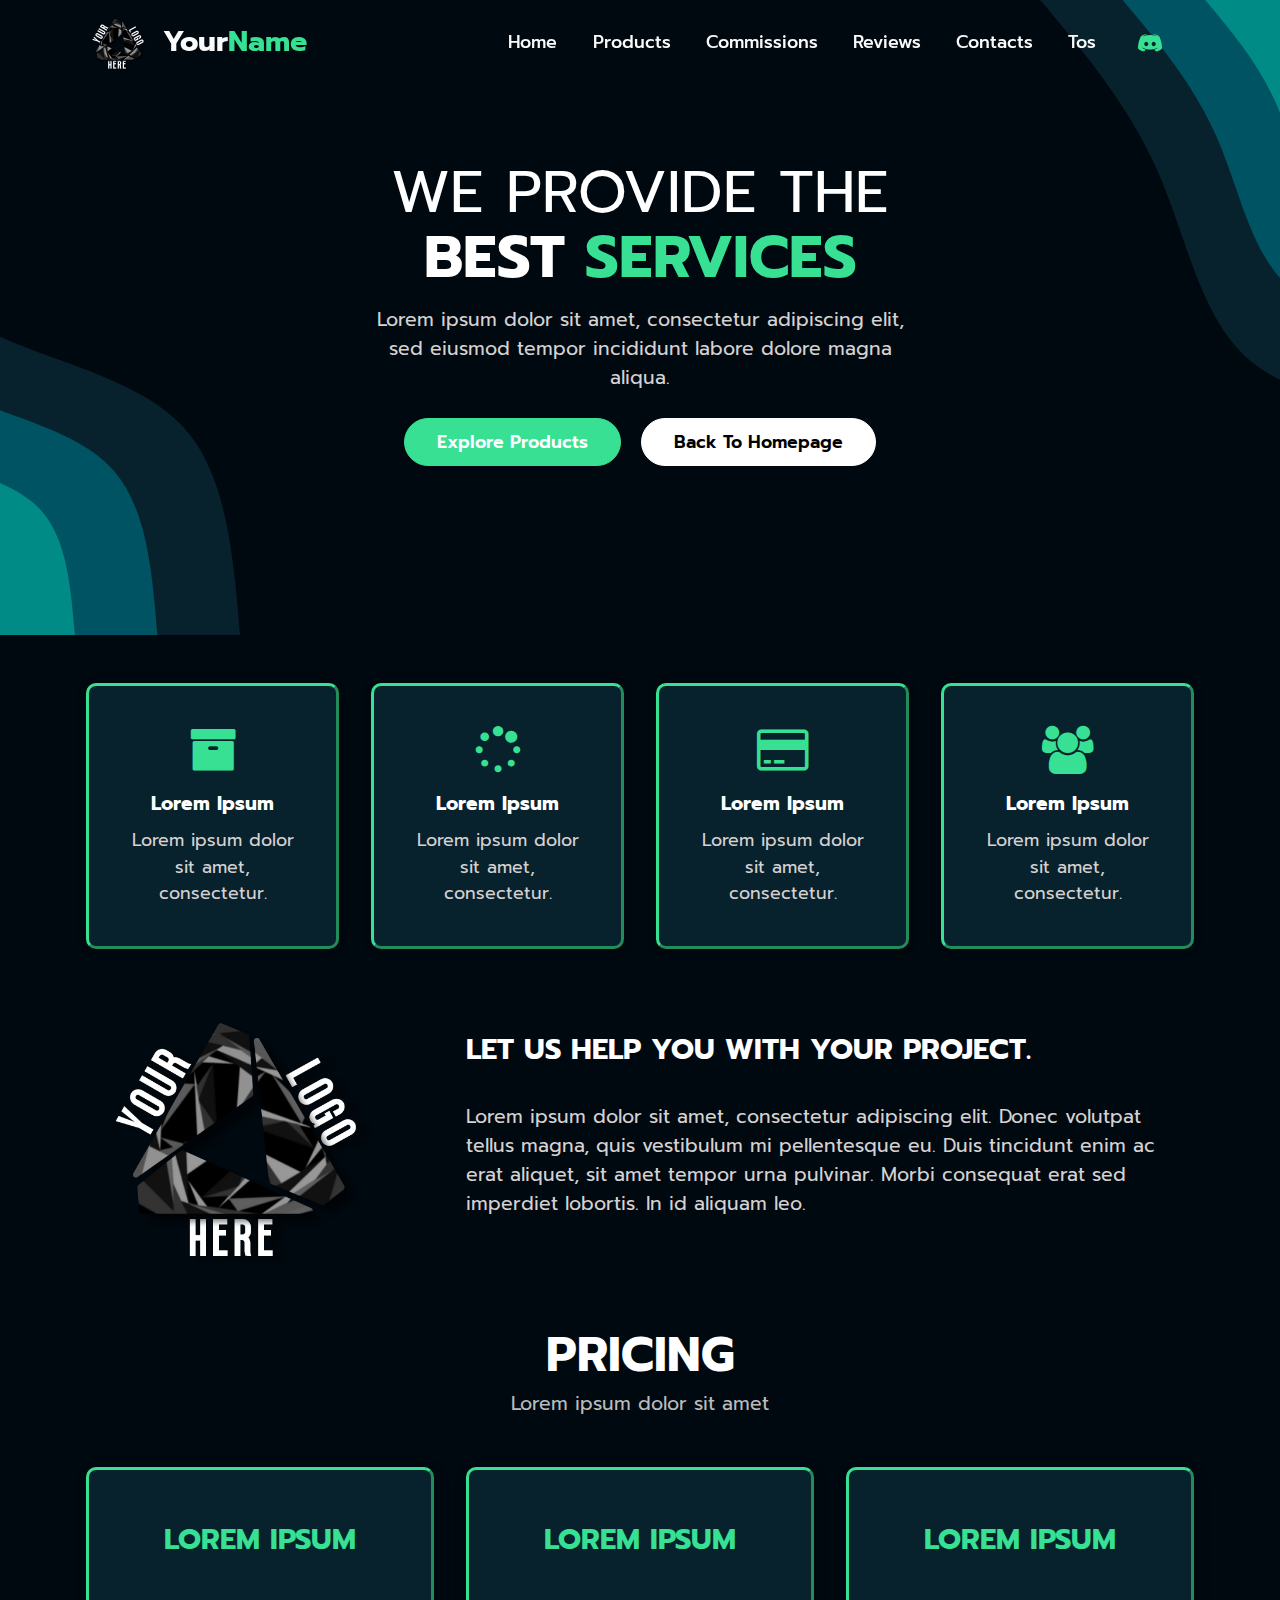
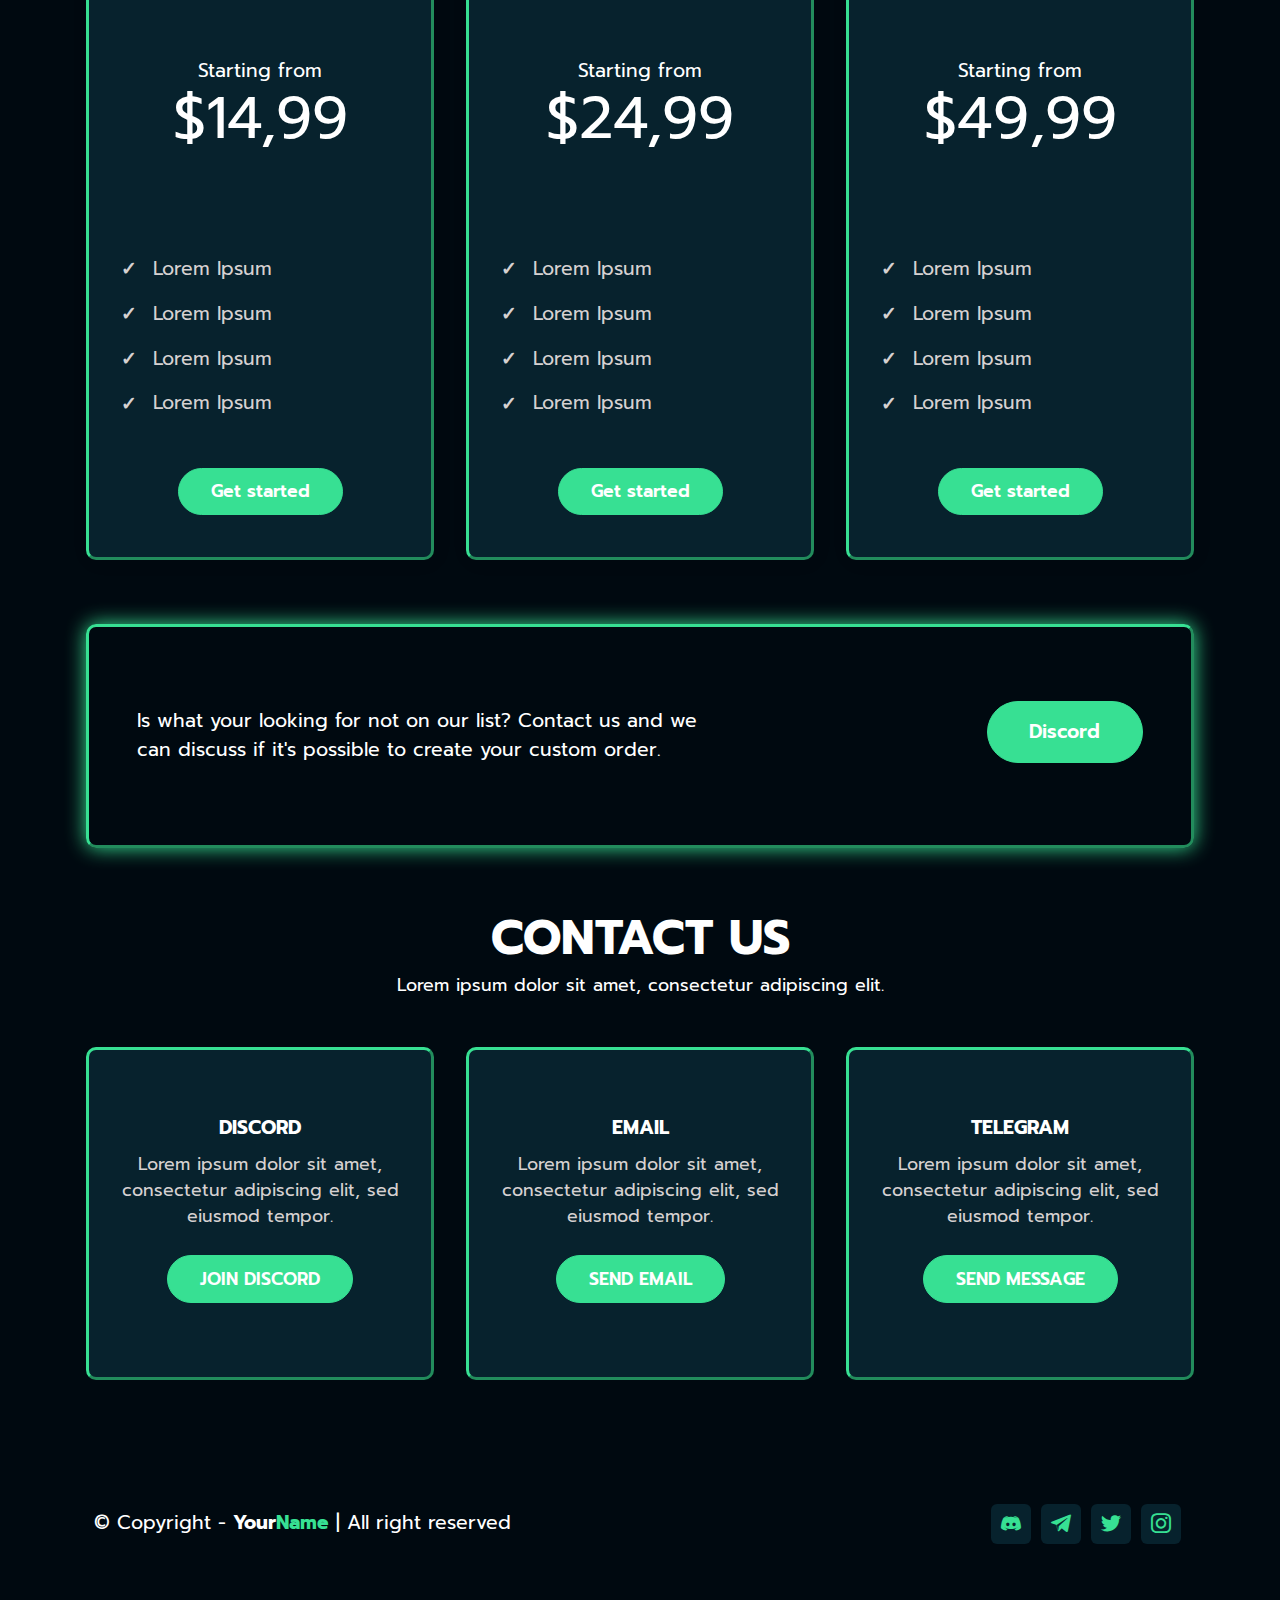
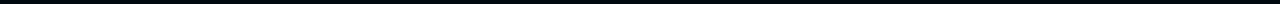
<file: commissions.html>
<!DOCTYPE html>
<html  >
<head>
  
  <meta charset="UTF-8">
  <meta http-equiv="X-UA-Compatible" content="IE=edge">
  
  <meta name="twitter:card" content="summary_large_image"/>
  <meta name="twitter:image:src" content="">
  <meta property="og:image" content="">
  <meta name="twitter:title" content="YourName » Commissions">
  <meta name="viewport" content="width=device-width, initial-scale=1, minimum-scale=1">
  <link rel="shortcut icon" href="assets/images/yourlogohere.png" type="image/x-icon">
  <meta name="description" content="Lorem ipsum dolor sit amet, consectetur adipiscing elit, sed do eiusmod tempor incididunt ut labore et dolore magna aliqua. Potenti nullam ac tortor vitae. Volutpat diam ut venenatis tellus in metus vulputate.">
  
  
  <title>YourName » Commissions</title>
  <link rel="stylesheet" href="assets/web/assets/mobirise-icons2/mobirise2.css">
  <link rel="stylesheet" href="assets/FontAwesome/css/font-awesome.css">
  <link rel="stylesheet" href="assets/bootstrap/css/bootstrap.min.css">
  <link rel="stylesheet" href="assets/bootstrap/css/bootstrap-grid.min.css">
  <link rel="stylesheet" href="assets/bootstrap/css/bootstrap-reboot.min.css">
  <link rel="stylesheet" href="assets/popup-overlay-plugin/style.css">
    <link rel="stylesheet" href="assets/dropdown/css/style.css">
  <link rel="stylesheet" href="assets/socicon/css/styles.css">
  <link rel="stylesheet" href="assets/theme/css/style.css">
  <link rel="preload" href="https://fonts.googleapis.com/css?family=Prompt:100,100i,200,200i,300,300i,400,400i,500,500i,600,600i,700,700i,800,800i,900,900i&display=swap" as="style" onload="this.onload=null;this.rel='stylesheet'">
  <noscript><link rel="stylesheet" href="https://fonts.googleapis.com/css?family=Prompt:100,100i,200,200i,300,300i,400,400i,500,500i,600,600i,700,700i,800,800i,900,900i&display=swap"></noscript>
  <link rel="preload" as="style" href="assets/mobirise/css/mbr-additional.css"><link rel="stylesheet" href="assets/mobirise/css/mbr-additional.css" type="text/css">
  
  
  <script src="https://cdn.sellix.io/static/js/embed.js"></script>
<style>
::-webkit-scrollbar{
width: 13px;
height: 13px;
}
::-webkit-scrollbar-thumb{
background: #37e093;
}
::-webkit-scrollbar-thumb:hover{
background: #37e093;
}
::-webkit-scrollbar-track{
background: #000910;
border-radius: 0px;
box-shadow: inset 0px 0px 0px 0px #000910;
}
</style>
  
</head>
<body>
  
  <section data-bs-version="5.1" class="menu menu1 cid-tuzFNV6b8U" once="menu" id="menu01-2s">
    
    <nav class="navbar navbar-dropdown navbar-fixed-top navbar-expand-lg">
        <div class="container">
            <div class="navbar-brand">
                <span class="navbar-logo">
                    <a href="index">
                        <img src="assets/images/yourlogohere.png" alt="Nav-Bar-Logo" style="height: 4rem;">
                    </a>
                </span>
                <span class="navbar-caption-wrap"><a class="navbar-caption text-white text-primary display-5" href="index"><strong>Your<strong style="color: #37e093;">Name</strong></strong></a></span>
            </div>
            <button class="navbar-toggler" type="button" data-toggle="collapse" data-bs-toggle="collapse" data-target="#navbarSupportedContent" data-bs-target="#navbarSupportedContent" aria-controls="navbarNavAltMarkup" aria-expanded="false" aria-label="Toggle navigation">
                <div class="hamburger">
                    <span></span>
                    <span></span>
                    <span></span>
                    <span></span>
                </div>
            </button>
            <div class="collapse navbar-collapse" id="navbarSupportedContent">
                <ul class="navbar-nav nav-dropdown nav-right" data-app-modern-menu="true"><li class="nav-item"><a class="nav-link link text-white text-primary display-4" href="index" data-bs-auto-close="outside" aria-expanded="false">Home</a></li><li class="nav-item"><a class="nav-link link show text-white text-primary display-4" href="index#features011-5" data-bs-auto-close="outside" aria-expanded="false">Products</a></li>
                    <li class="nav-item"><a class="nav-link link text-white text-primary display-4" href="commissions">Commissions</a></li><li class="nav-item"><a class="nav-link link text-white text-primary display-4" href="reviews">Reviews</a></li>
                    <li class="nav-item"><a class="nav-link link text-white text-primary display-4" href="index#features09-8">Contacts</a>
                    </li><li class="nav-item"><a class="nav-link link text-white text-primary display-4" href="#" data-toggle="modal" data-bs-toggle="modal" data-target="#mbr-popup-30" data-bs-target="#mbr-popup-30">Tos</a></li></ul>
                <div class="icons-menu">
                    <a class="iconfont-wrapper" href="https://google.com" target="_blank">
                        <span class="p-2 mbr-iconfont socicon-discord socicon"></span>
                    </a>
                    
                    
                    
                </div>
                
            </div>
        </div>
    </nav>
</section>

<section data-bs-version="5.1" class="header5 cid-tuzJviVHBm" id="header05-2u">
    
    

    
    <div class="container">
        <div class="row justify-content-center">
            <div class="col-12 align-left col-lg-6">
                <h1 class="mbr-section-title mbr-fonts-style mb-3 display-1">WE PROVIDE THE<br><strong>BEST</strong><strong style="color: #37e093;">&nbsp;SERVICES</strong></h1>
                
                <p class="mbr-text mbr-fonts-style display-7">Lorem ipsum dolor sit amet, consectetur adipiscing
                    elit, sed eiusmod tempor incididunt labore dolore magna aliqua.</p>
                <div class="mbr-section-btn mt-3"><a class="btn btn-primary display-4" href="index#features011-5">Explore Products</a>
                    <a class="btn btn-white display-4" href="index">Back To Homepage</a></div>
            </div>
        </div>
    </div>
</section>

<section data-bs-version="5.1" class="features5 cid-tuzJyfM2CI" id="features07-2v">
    
    


    
    <div class="container">
        <div class="row justify-content-center">
            
            <div class="col-12 col-md-6 col-lg-3">
                <div class="card-wrapper">
                    <div class="card-box align-left">
                        <span class="mbr-iconfont fa-archive fa"></span>
                        <h4 class="card-title align-left mbr-black mb-2 mbr-fonts-style display-7"><strong>Lorem Ipsum</strong></h4>
                        <p class="card-text mbr-fonts-style display-4">Lorem ipsum dolor sit amet, consectetur.<br></p>
                    </div>
                </div>
            </div>
            <div class="col-12 col-md-6 col-lg-3">
                <div class="card-wrapper">
                    <div class="card-box align-left">
                        <span class="mbr-iconfont fa-spinner fa"></span>
                        <h4 class="card-title align-left mbr-black mb-2 mbr-fonts-style display-7"><strong>Lorem Ipsum</strong></h4>
                        <p class="card-text mbr-fonts-style display-4">Lorem ipsum dolor sit amet, consectetur.<br></p>
                    </div>
                </div>
            </div>
            <div class="col-12 col-md-6 col-lg-3">
                <div class="card-wrapper">
                    <div class="card-box align-left">
                        <span class="mbr-iconfont fa-credit-card fa"></span>
                        <h4 class="card-title align-left mbr-black mb-2 mbr-fonts-style display-7"><strong>Lorem Ipsum</strong></h4>
                        <p class="card-text mbr-fonts-style display-4">Lorem ipsum dolor sit amet, consectetur.<br></p>
                    </div>
                </div>
            </div>
            <div class="col-12 col-md-6 col-lg-3">
                <div class="card-wrapper">
                    <div class="card-box align-left">
                        <span class="mbr-iconfont fa-group fa"></span>
                        <h4 class="card-title align-left mbr-black mb-2 mbr-fonts-style display-7"><strong>Lorem Ipsum</strong></h4>
                        <p class="card-text mbr-fonts-style display-4">Lorem ipsum dolor sit amet, consectetur.<br></p>
                    </div>
                </div>
            </div>
            
            
            
            
            
        </div>
    </div>
</section>

<section data-bs-version="5.1" class="article4 cid-tuzKftsth4" id="content04-2w">
    
    

    
    <div class="container">
        <div class="row align-left justify-content-center align-content-around">
            <div class="col-12 col-lg col-md-12 my-auto">
                <div class="text-wrapper md-pb">
                    
                    <h1 class="mbr-section-title mbr-fonts-style mb-4 align-left display-5"><strong>LET US HELP YOU WITH YOUR PROJECT.</strong></h1>
                    <p class="mbr-text mbr-fonts-style align-left display-7">
                        Lorem ipsum dolor sit amet, consectetur adipiscing elit. Donec volutpat tellus magna, quis vestibulum mi pellentesque eu. Duis tincidunt enim ac erat aliquet, sit amet tempor urna pulvinar. Morbi consequat erat sed imperdiet lobortis. In id aliquam leo.&nbsp;</p>
                     
                  
                </div>
            </div>
            <div class="col-12 col-md-12 my-auto col-lg-4 image-wrapper">
                <img class="w-100" src="assets/images/yourlogohere.png" alt="Commissions-logo">
            </div>
        </div>
    </div>
</section>

<section data-bs-version="5.1" class="pricing2 cid-tuzKJ81TRZ" id="pricing02-2x">
    
    

    
    <div class="container">
        <div class="row justify-content-center">
            <div class="col-12 col-md-12 pb-5">
                <h3 class="mbr-section-title mb-0 mbr-fonts-style display-2">
                    <strong>PRICING</strong>
                </h3>
                <h4 class="mbr-section-subtitle mb-0 mt-2 mbr-fonts-style display-7">Lorem ipsum dolor sit amet</h4>
            </div>
            <div class="col-12 col-md-6 align-center col-lg-4">
                <div class="plan">
                    <div class="plan-header">
                        <h6 class="plan-title mbr-fonts-style mb-5 display-5">
                            <strong>LOREM IPSUM</strong></h6>
                        <div class="plan-price">
                            <span class="price mbr-fonts-style m-0 display-7">Starting from</span><br>
                            <span class="price-term mbr-fonts-style mb-3 display-1">$14,99</span>
                        </div>
                    </div>
                    <div class="plan-body">
                        <div class="plan-list mb-4">
                            <ul class="list-group mbr-fonts-style list-group-flush display-7">
                                <li class="list-group-item">Lorem Ipsum
                                </li>
                                <li class="list-group-item">Lorem Ipsum
                                </li>
                                <li class="list-group-item">Lorem Ipsum
                                </li>
                                <li class="list-group-item">Lorem Ipsum</li>
                            </ul>
                        </div>
                        <div class="mbr-section-btn text-center"><a href="https://google.com" class="btn btn-primary display-4" target="_blank">Get started</a></div>
                    </div>
                </div>
            </div>
            <div class="col-12 col-md-6 align-center col-lg-4">
                <div class="plan">
                    <div class="plan-header">
                        <h6 class="plan-title mbr-fonts-style mb-5 display-5"><strong>LOREM IPSUM</strong></h6>
                        <div class="plan-price">
                            <span class="price mbr-fonts-style m-0 display-7">Starting from</span><br>
                            <span class="price-term mbr-fonts-style mb-3 display-1">$24,99</span>
                        </div>
                    </div>
                    <div class="plan-body">
                        <div class="plan-list mb-4">
                            <ul class="list-group mbr-fonts-style list-group-flush display-7">
                                <li class="list-group-item">Lorem Ipsum
                                </li>
                                <li class="list-group-item">Lorem Ipsum
                                </li>
                                <li class="list-group-item">Lorem Ipsum
                                </li>
                                <li class="list-group-item">Lorem Ipsum</li>
                            </ul>
                        </div>
                        <div class="mbr-section-btn text-center"><a href="https://google.com" class="btn btn-primary display-4" target="_blank">Get started</a></div>
                    </div>
                </div>
            </div>
            <div class="col-12 col-md-6 align-center col-lg-4">
                <div class="plan">
                    <div class="plan-header">
                        <h6 class="plan-title mbr-fonts-style mb-5 display-5"><strong>LOREM IPSUM</strong></h6>
                        <div class="plan-price">
                            <span class="price mbr-fonts-style m-0 display-7">Starting from</span><br>
                            <span class="price-term mbr-fonts-style mb-3 display-1">$49,99</span>
                        </div>
                    </div>
                    <div class="plan-body">
                        <div class="plan-list mb-4">
                            <ul class="list-group mbr-fonts-style list-group-flush display-7">
                                <li class="list-group-item">Lorem Ipsum
                                </li>
                                <li class="list-group-item">Lorem Ipsum
                                </li>
                                <li class="list-group-item">Lorem Ipsum
                                </li>
                                <li class="list-group-item">Lorem Ipsum</li>
                            </ul>
                        </div>
                        <div class="mbr-section-btn text-center"><a href="https://google.com" class="btn btn-primary display-4" target="_blank">Get started</a></div>
                    </div>
                </div>
            </div>
            
        </div>
    </div>
</section>

<section data-bs-version="5.1" class="article3 cid-tuzLzfIDfd" id="article03-2z">
    
    

    
    <div class="container">
        <div class="row">
            <div class="title col-md-12 col-lg-7 md-pb">
                <h3 class="mbr-section-title mbr-fonts-style align-left my-3 display-7">Is what your looking for not on our list? Contact us and we can discuss if it's possible to create your custom order.<strong><br></strong></h3>
                
            </div>

            <div class="align-right col-md-12 col-lg-5">
                <div class="mbr-section-btn align-right"><a class="btn btn-lg btn-primary display-7" href="https://google.com" target="_blank">Discord</a></div>

            </div>

        </div>
    </div>
</section>

<section data-bs-version="5.1" class="features9 cid-tuzLs9GyYa" id="features09-2y">
    
    


    
    <div class="container">
        <div class="row">
            <div class="col-12 pb-5">
                <h3 class="mbr-section-title mbr-fonts-style align-center mb-0 display-2"><strong>CONTACT US</strong></h3>
                <h5 class="mbr-section-subtitle mbr-fonts-style align-center mb-0 mt-2 display-4">Lorem ipsum dolor sit amet,
                    consectetur adipiscing elit.</h5>
            </div>
        </div>
        <div class="row justify-content-center">
            <div class="card col-12 col-md-6 col-lg-4 md-pb">
                <div class="card-wrapper">
                    <div class="card-box align-left">
                        <h5 class="card-title mbr-fonts-style display-7"><strong>DISCORD</strong></h5>
                        <p class="card-text mbr-fonts-style display-4">Lorem ipsum dolor sit amet, consectetur
                            adipiscing elit, sed eiusmod tempor.<br></p>

                        <div class="mbr-section-btn mt-3"><a class="btn btn-primary display-4" href="https://google.com" target="_blank">JOIN DISCORD</a></div>
                    </div>
                </div>
            </div>
            <div class="card col-12 col-md-6 col-lg-4 md-pb">
                <div class="card-wrapper">
                    <div class="card-box align-left">
                        <h5 class="card-title mbr-fonts-style display-7"><strong>EMAIL</strong></h5>
                        <p class="card-text mbr-fonts-style display-4">Lorem ipsum dolor sit amet, consectetur adipiscing elit, sed eiusmod tempor.<br></p>
                        <div class="mbr-section-btn mt-3"><a class="btn btn-primary display-4" href="mailto:support@yourname.com">SEND EMAIL</a></div>
                    </div>
                </div>
            </div>
            <div class="card col-12 col-md-6 col-lg-4 md-pb">
                <div class="card-wrapper">
                    <div class="card-box align-left">
                        <h5 class="card-title mbr-fonts-style display-7"><strong>TELEGRAM</strong></h5>
                        <p class="card-text mbr-fonts-style display-4">Lorem ipsum dolor sit amet, consectetur adipiscing elit, sed eiusmod tempor.<br></p>
                        <div class="mbr-section-btn mt-3"><a class="btn btn-primary display-4" href="https://google.com" target="_blank">SEND MESSAGE</a></div>
                    </div>
                </div>
            </div>
        </div>
    </div>
</section>

<section data-bs-version="5.1" class="footer1 cid-tuzFO1WLqa" once="footer" id="footer01-2t">
    
    
    <div class="container">
        <div class="row justify-content-center">
            <div class="col-md-12 col-lg-6 my-auto px-4 align-left">
                <p class="mbr-text text-grey mb-0 mbr-fonts-style display-7">
                    © Copyright - <strong>Your<strong style="color: #37e093;">Name</strong></strong> | All right reserved</p>
            </div>
            <div class="col-md-12 col-lg-6 px-4 align-right">
                <div class="social-list">
                    <div class="soc-item">
                        <a href="#" target="_blank">
                            <span class="mbr-iconfont mbr-iconfont-social socicon-discord socicon"></span>
                        </a>
                    </div>
                    <div class="soc-item">
                        <a href="#" target="_blank">
                            <span class="mbr-iconfont mbr-iconfont-social socicon-telegram socicon"></span>
                        </a>
                    </div>
                    <div class="soc-item">
                        <a href="#" target="_blank">
                            <span class="mbr-iconfont mbr-iconfont-social socicon-twitter socicon"></span>
                        </a>
                    </div>
                    <div class="soc-item">
                        <a href="#" target="_blank">
                            <span class="mbr-iconfont mbr-iconfont-social socicon-instagram socicon"></span>
                        </a>
                    </div>
                    

                    

                    

                    
                </div>
            </div>
        </div>
    </div>
</section>

<div class="modal mbr-popup cid-tuD7l52RS4 fade" tabindex="-1" role="dialog" data-overlay-color="#000910" data-overlay-opacity="0.8" id="mbr-popup-30" aria-hidden="true">
        <div class="modal-dialog modal-xl modal-dialog-centered" role="document">
            <div class="modal-content">
                <div class="container position-static margin-center-pos">
                    <div class="modal-header pb-0">
                        <h5 class="modal-title mbr-fonts-style display-2">TERMS OF SERVICE.</h5>
                        <button type="button" class="close d-flex" data-dismiss="modal" data-bs-dismiss="modal" aria-label="Close">
                            <svg version="1.1" xmlns="http://www.w3.org/2000/svg" width="23" height="23" viewBox="0 0 23 23" fill="currentColor">
                                <path d="M13.4 12l10.3 10.3-1.4 1.4L12 13.4 1.7 23.7.3 22.3 10.6 12 .3 1.7 1.7.3 12 10.6 22.3.3l1.4 1.4L13.4 12z">
                                </path>
                            </svg>
                        </button>
                    </div>
                    

                    <div class="modal-body">
                        <p class="mbr-text mbr-fonts-style display-7">* Lorem ipsum dolor sit amet, consectetur adipiscing elit, sed do eiusmod tempor.<br>* Lorem ipsum dolor sit amet, consectetur adipiscing elit, sed do eiusmod tempor.<br>* Lorem ipsum dolor sit amet, consectetur adipiscing elit, sed do eiusmod tempor.<br>* Lorem ipsum dolor sit amet, consectetur adipiscing elit, sed do eiusmod tempor.<br>* Lorem ipsum dolor sit amet, consectetur adipiscing elit, sed do eiusmod tempor.<br>* Lorem ipsum dolor sit amet, consectetur adipiscing elit, sed do eiusmod tempor.<br>* Lorem ipsum dolor sit amet, consectetur adipiscing elit, sed do eiusmod tempor.<br>* Lorem ipsum dolor sit amet, consectetur adipiscing elit, sed do eiusmod tempor.<br>* Lorem ipsum dolor sit amet, consectetur adipiscing elit, sed do eiusmod tempor.<br>* Lorem ipsum dolor sit amet, consectetur adipiscing elit, sed do eiusmod tempor.<br></p>

                        <div>
                            

                            
                        </div>
                    </div>

                    <div class="modal-footer pt-0" data-dismiss="modal" data-bs-dismiss="modal" aria-label="Close">
                        <div class="mbr-section-btn"><a class="btn btn-md btn-primary display-4" data-dismiss="modal" data-bs-dismiss="modal" aria-label="Close">I Agree</a></div>
                    </div>
                </div>
            </div>
        </div>
    </div>


<script src="assets/bootstrap/js/bootstrap.bundle.min.js"></script>
  <script src="assets/smoothscroll/smooth-scroll.js"></script>
  <script src="assets/ytplayer/index.js"></script>
      <script src="assets/dropdown/js/navbar-dropdown.js"></script>
  <script src="assets/popup-plugin/script.js"></script>
  <script src="assets/popup-overlay-plugin/script.js"></script>
  <script src="assets/theme/js/script.js"></script>
  <script src="assets/formoid/formoid.min.js"></script>
  
  
  
</body>
</html>
</file>
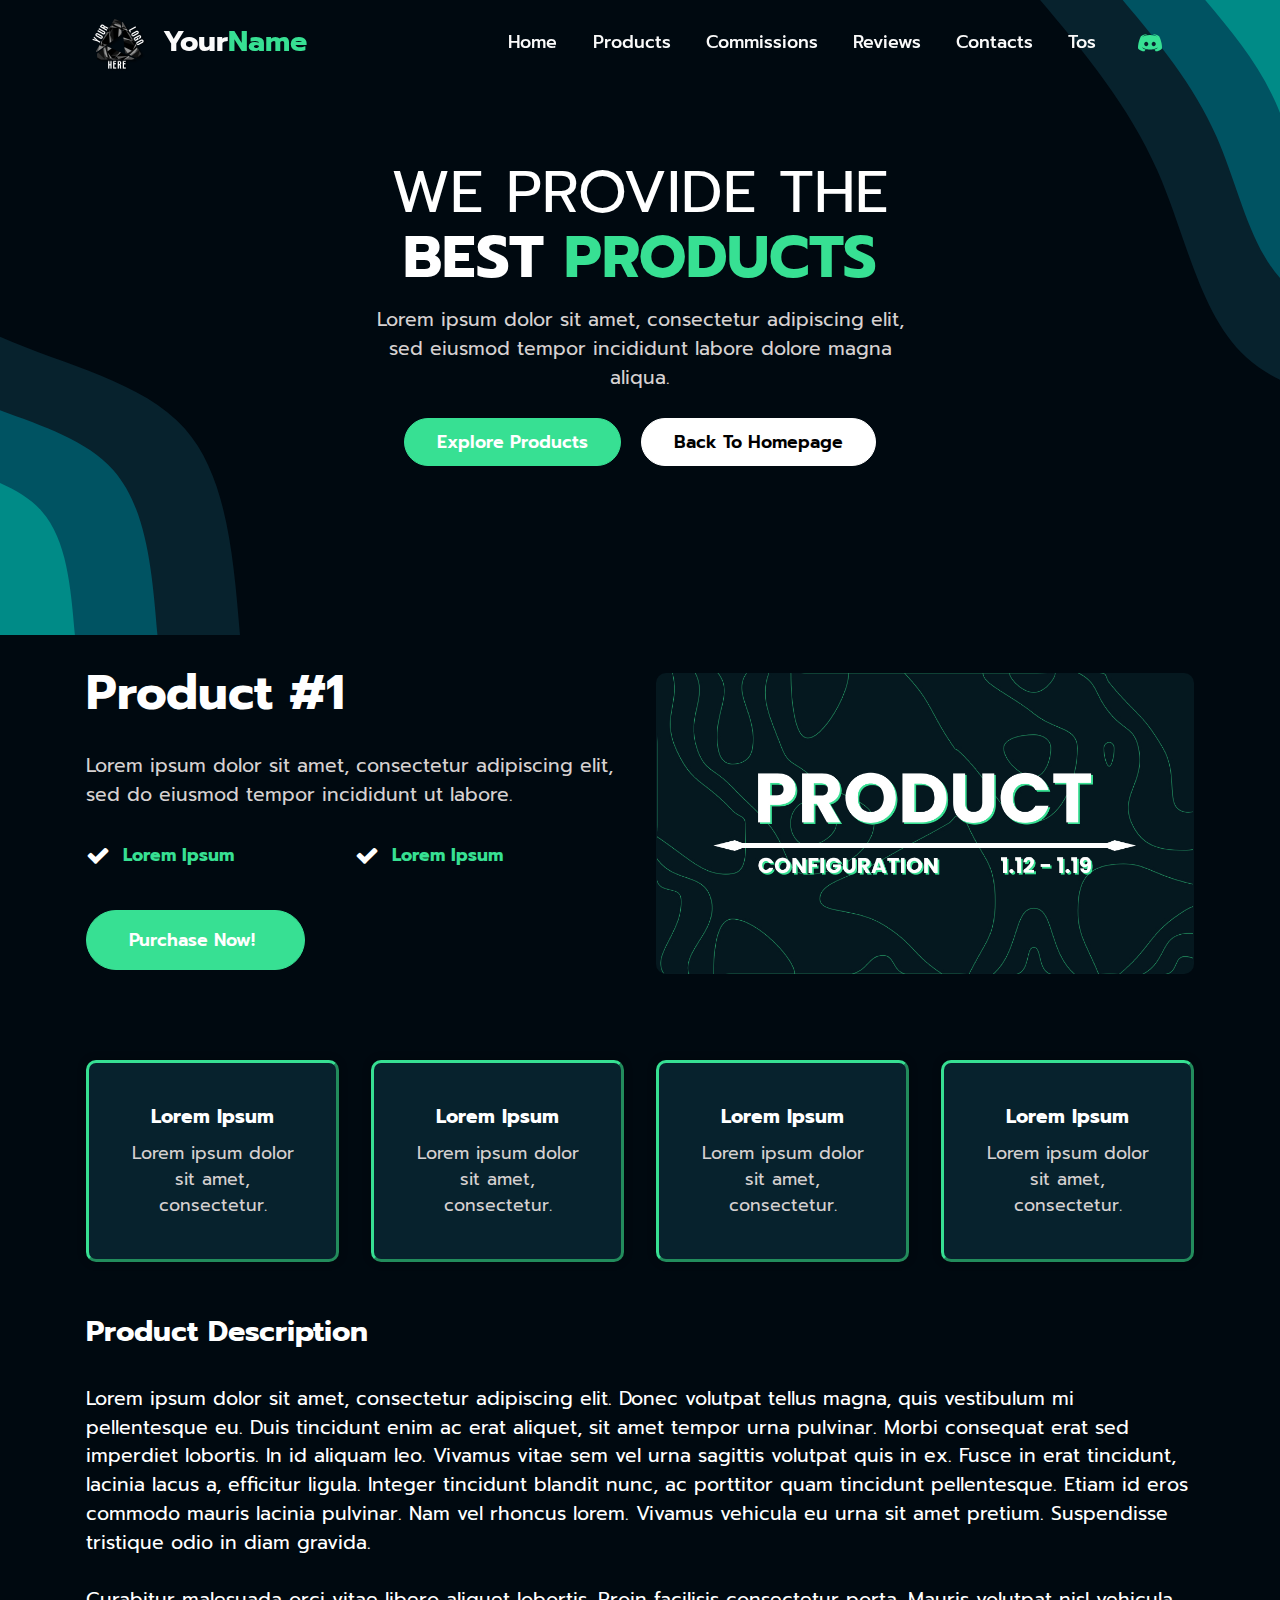
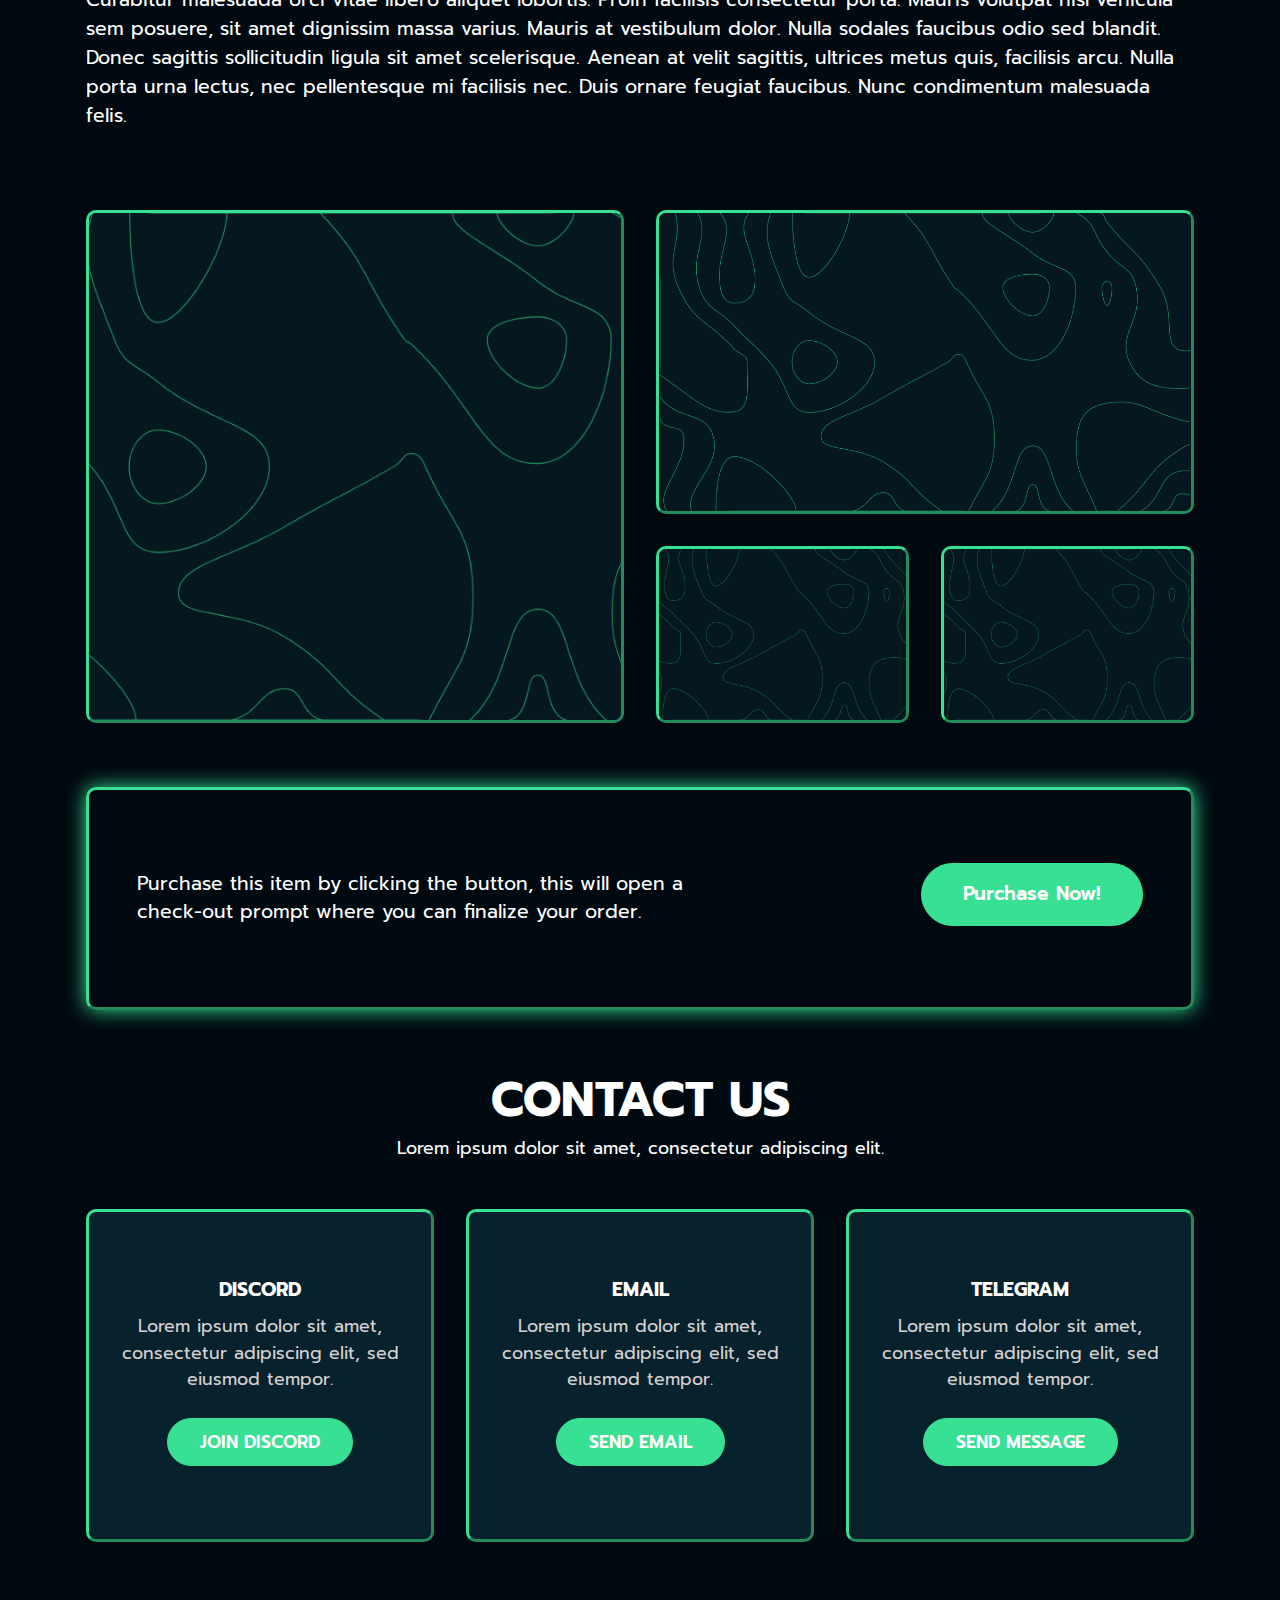
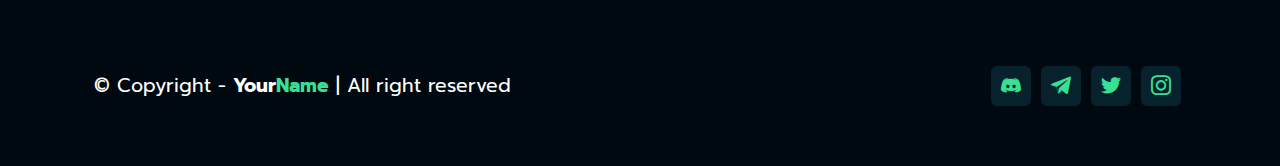
<file: product1.html>
<!DOCTYPE html>
<html  >
<head>
  
  <meta charset="UTF-8">
  <meta http-equiv="X-UA-Compatible" content="IE=edge">
  
  <meta name="twitter:card" content="summary_large_image"/>
  <meta name="twitter:image:src" content="">
  <meta property="og:image" content="">
  <meta name="twitter:title" content="YourName » Product1">
  <meta name="viewport" content="width=device-width, initial-scale=1, minimum-scale=1">
  <link rel="shortcut icon" href="assets/images/yourlogohere.png" type="image/x-icon">
  <meta name="description" content="Lorem ipsum dolor sit amet, consectetur adipiscing elit, sed do eiusmod tempor incididunt ut labore et dolore magna aliqua. Potenti nullam ac tortor vitae. Volutpat diam ut venenatis tellus in metus vulputate.">
  
  
  <title>YourName » Product1</title>
  <link rel="stylesheet" href="assets/web/assets/mobirise-icons2/mobirise2.css">
  <link rel="stylesheet" href="assets/FontAwesome/css/font-awesome.css">
  <link rel="stylesheet" href="assets/bootstrap/css/bootstrap.min.css">
  <link rel="stylesheet" href="assets/bootstrap/css/bootstrap-grid.min.css">
  <link rel="stylesheet" href="assets/bootstrap/css/bootstrap-reboot.min.css">
  <link rel="stylesheet" href="assets/popup-overlay-plugin/style.css">
    <link rel="stylesheet" href="assets/dropdown/css/style.css">
  <link rel="stylesheet" href="assets/socicon/css/styles.css">
  <link rel="stylesheet" href="assets/theme/css/style.css">
  <link rel="preload" href="https://fonts.googleapis.com/css?family=Prompt:100,100i,200,200i,300,300i,400,400i,500,500i,600,600i,700,700i,800,800i,900,900i&display=swap" as="style" onload="this.onload=null;this.rel='stylesheet'">
  <noscript><link rel="stylesheet" href="https://fonts.googleapis.com/css?family=Prompt:100,100i,200,200i,300,300i,400,400i,500,500i,600,600i,700,700i,800,800i,900,900i&display=swap"></noscript>
  <link rel="preload" as="style" href="assets/mobirise/css/mbr-additional.css"><link rel="stylesheet" href="assets/mobirise/css/mbr-additional.css" type="text/css">
  
  
  <script src="https://cdn.sellix.io/static/js/embed.js"></script>
<style>
::-webkit-scrollbar{
width: 13px;
height: 13px;
}
::-webkit-scrollbar-thumb{
background: #37e093;
}
::-webkit-scrollbar-thumb:hover{
background: #37e093;
}
::-webkit-scrollbar-track{
background: #000910;
border-radius: 0px;
box-shadow: inset 0px 0px 0px 0px #000910;
}
</style>
  
</head>
<body>
  
  <section data-bs-version="5.1" class="menu menu1 cid-tuyd07vKe3" once="menu" id="menu01-a">
    
    <nav class="navbar navbar-dropdown navbar-fixed-top navbar-expand-lg">
        <div class="container">
            <div class="navbar-brand">
                <span class="navbar-logo">
                    <a href="index">
                        <img src="assets/images/yourlogohere.png" alt="Nav-Bar-Logo" style="height: 4rem;">
                    </a>
                </span>
                <span class="navbar-caption-wrap"><a class="navbar-caption text-white text-primary display-5" href="index"><strong>Your<strong style="color: #37e093;">Name</strong></strong></a></span>
            </div>
            <button class="navbar-toggler" type="button" data-toggle="collapse" data-bs-toggle="collapse" data-target="#navbarSupportedContent" data-bs-target="#navbarSupportedContent" aria-controls="navbarNavAltMarkup" aria-expanded="false" aria-label="Toggle navigation">
                <div class="hamburger">
                    <span></span>
                    <span></span>
                    <span></span>
                    <span></span>
                </div>
            </button>
            <div class="collapse navbar-collapse" id="navbarSupportedContent">
                <ul class="navbar-nav nav-dropdown nav-right" data-app-modern-menu="true"><li class="nav-item"><a class="nav-link link text-white text-primary display-4" href="index" data-bs-auto-close="outside" aria-expanded="false">Home</a></li><li class="nav-item"><a class="nav-link link show text-white text-primary display-4" href="index#features011-5" data-bs-auto-close="outside" aria-expanded="false">Products</a></li>
                    <li class="nav-item"><a class="nav-link link text-white text-primary display-4" href="commissions">Commissions</a></li><li class="nav-item"><a class="nav-link link text-white text-primary display-4" href="reviews">Reviews</a></li>
                    <li class="nav-item"><a class="nav-link link text-white text-primary display-4" href="index#features09-8">Contacts</a>
                    </li><li class="nav-item"><a class="nav-link link text-white text-primary display-4" href="#" data-toggle="modal" data-bs-toggle="modal" data-target="#mbr-popup-30" data-bs-target="#mbr-popup-30">Tos</a></li></ul>
                <div class="icons-menu">
                    <a class="iconfont-wrapper" href="https://google.com" target="_blank">
                        <span class="p-2 mbr-iconfont socicon-discord socicon"></span>
                    </a>
                    
                    
                    
                </div>
                
            </div>
        </div>
    </nav>
</section>

<section data-bs-version="5.1" class="header5 cid-tuyLsI9yza" id="header05-c">
    
    

    
    <div class="container">
        <div class="row justify-content-center">
            <div class="col-12 align-left col-lg-6">
                <h1 class="mbr-section-title mbr-fonts-style mb-3 display-1">WE PROVIDE THE<br><strong>BEST</strong><strong style="color: #37e093;"> PRODUCTS</strong></h1>
                
                <p class="mbr-text mbr-fonts-style display-7">Lorem ipsum dolor sit amet, consectetur adipiscing
                    elit, sed eiusmod tempor incididunt labore dolore magna aliqua.</p>
                <div class="mbr-section-btn mt-3"><a class="btn btn-primary display-4" href="index#features011-5">Explore Products</a>
                    <a class="btn btn-white display-4" href="index">Back To Homepage</a></div>
            </div>
        </div>
    </div>
</section>

<section data-bs-version="5.1" class="header1 cid-tuyRfhRHrF" id="header01-d">
    
    
    <div class="container">
        <div class="row align-left justify-content-center align-items-center">
            <div class="col-12 col-md-12 col-lg-6 image-wrapper">
                
                <img src="assets/images/product-image-2.jpg" alt="Header-Image">
            </div>
            <div class="col-12 col-md-12 col-lg-6">
                <div class="text-wrapper">
                    <h1 class="mbr-section-title mbr-fonts-style mb-4 display-2"><strong>Product #1</strong></h1>
                    <p class="mbr-text mbr-fonts-style mb-4 display-7">Lorem ipsum dolor sit amet, consectetur adipiscing elit, sed do eiusmod tempor incididunt ut labore.</p>
                    <div class="cards mb-4">
                        <div class="card-wrapper">
                            <span class="mbr-iconfont card-icon m-auto fa-check fa" style="color: rgb(255, 255, 255); fill: rgb(255, 255, 255);"></span>
                            <div class="card-box">
                                <h4 class="card-title mbr-fonts-style display-4"><strong>Lorem Ipsum</strong></h4>
                            </div>
                        </div>
                        <div class="card-wrapper">
                            <span class="mbr-iconfont card-icon m-auto fa-check fa" style="color: rgb(255, 255, 255); fill: rgb(255, 255, 255);"></span>
                            <div class="card-box">
                                <h4 class="card-title mbr-fonts-style display-4"><strong>Lorem Ipsum</strong></h4>
                            </div>
                        </div>
                    </div>
                    <div class="mbr-section-btn mt-3"><a class="btn btn-lg btn-primary display-4" data-sellix-product="PRODUCT_ID_HERE"><span class="mobi-mbri mobi-mbri-arrow-next mbr-iconfont mbr-iconfont-btn"></span>Purchase Now!</a></div>
                </div>
            </div>
        </div>
    </div>
</section>

<section data-bs-version="5.1" class="features5 cid-tuyWFxVAYj" id="features07-e">
    
    


    
    <div class="container">
        <div class="row justify-content-center">
            
            <div class="col-12 col-md-6 col-lg-3">
                <div class="card-wrapper">
                    <div class="card-box align-left">
                        <h4 class="card-title align-left mbr-black mb-2 mbr-fonts-style display-7"><strong>Lorem Ipsum</strong></h4>
                        <p class="card-text mbr-fonts-style display-4">Lorem ipsum dolor sit amet, consectetur.<br></p>
                    </div>
                </div>
            </div>
            <div class="col-12 col-md-6 col-lg-3">
                <div class="card-wrapper">
                    <div class="card-box align-left">
                        <h4 class="card-title align-left mbr-black mb-2 mbr-fonts-style display-7"><strong>Lorem Ipsum</strong></h4>
                        <p class="card-text mbr-fonts-style display-4">Lorem ipsum dolor sit amet, consectetur.<br></p>
                    </div>
                </div>
            </div>
            <div class="col-12 col-md-6 col-lg-3">
                <div class="card-wrapper">
                    <div class="card-box align-left">
                        <h4 class="card-title align-left mbr-black mb-2 mbr-fonts-style display-7"><strong>Lorem Ipsum</strong></h4>
                        <p class="card-text mbr-fonts-style display-4">Lorem ipsum dolor sit amet, consectetur.<br></p>
                    </div>
                </div>
            </div>
            <div class="col-12 col-md-6 col-lg-3">
                <div class="card-wrapper">
                    <div class="card-box align-left">
                        <h4 class="card-title align-left mbr-black mb-2 mbr-fonts-style display-7"><strong>Lorem Ipsum</strong></h4>
                        <p class="card-text mbr-fonts-style display-4">Lorem ipsum dolor sit amet, consectetur.<br></p>
                    </div>
                </div>
            </div>
        </div>
    </div>
</section>

<section data-bs-version="5.1" class="content5 cid-tuyWOsPLwf" id="content03-h">
    
    <div class="container">
        <div class="row justify-content-center">
            <div class="col-md-12 col-lg-12">
                
                <h4 class="mbr-section-subtitle mbr-fonts-style mb-4 display-5"><strong>Product Description</strong></h4>
                <p class="mbr-text mbr-fonts-style display-7">
                    Lorem ipsum dolor sit amet, consectetur adipiscing elit. Donec volutpat tellus magna, quis vestibulum mi pellentesque eu. Duis tincidunt enim ac erat aliquet, sit amet tempor urna pulvinar. Morbi consequat erat sed imperdiet lobortis. In id aliquam leo. Vivamus vitae sem vel urna sagittis volutpat quis in ex. Fusce in erat tincidunt, lacinia lacus a, efficitur ligula. Integer tincidunt blandit nunc, ac porttitor quam tincidunt pellentesque. Etiam id eros commodo mauris lacinia pulvinar. Nam vel rhoncus lorem. Vivamus vehicula eu urna sit amet pretium. Suspendisse tristique odio in diam gravida.<br><br>Curabitur malesuada orci vitae libero aliquet lobortis. Proin facilisis consectetur porta. Mauris volutpat nisl vehicula sem posuere, sit amet dignissim massa varius. Mauris at vestibulum dolor. Nulla sodales faucibus odio sed blandit. Donec sagittis sollicitudin ligula sit amet scelerisque. Aenean at velit sagittis, ultrices metus quis, facilisis arcu. Nulla porta urna lectus, nec pellentesque mi facilisis nec. Duis ornare feugiat faucibus. Nunc condimentum malesuada felis.<br></p>
            </div>
        </div>
    </div>
</section>

<section data-bs-version="5.1" class="image1 cid-tuzJ0avmJ9" id="image01-2r">
    

    
    

    <div class="container">
        <div class="row">
            <div class="col-12 col-lg-6 md-pb">
                <div class="row img-big">
                    <div class="col-12">

                        <img src="assets/images/product-image-3.jpg" alt="product-image">


                    </div>
                </div>

            </div>
            <div class="col-12 col-lg-6">
                <div class="row">
                    <div class="col-lg-12 img-wide">
                        <img src="assets/images/product-image-3.jpg" alt="product-image">
                    </div>

                    <div class="col-lg-6 md-pb">
                        <img src="assets/images/product-image-3.jpg" alt="product-image">
                    </div>
                    <div class="col-lg-6">
                        <img src="assets/images/product-image-3.jpg" alt="product-image">
                    </div>
                </div>

            </div>
        </div>
    </div>
</section>

<section data-bs-version="5.1" class="article3 cid-tuzcR9wcRw" id="article03-m">
    
    

    
    <div class="container">
        <div class="row">
            <div class="title col-md-12 col-lg-7 md-pb">
                <h3 class="mbr-section-title mbr-fonts-style align-left my-3 display-7">Purchase this item by clicking the button, this will open a check-out prompt where you can finalize your order.<strong><br></strong></h3>
                
            </div>

            <div class="align-right col-md-12 col-lg-5">
                <div class="mbr-section-btn align-right"><a class="btn btn-lg btn-primary display-7" data-sellix-product="PRODUCT_ID_HERE">Purchase Now!</a></div>

            </div>

        </div>
    </div>
</section>

<section data-bs-version="5.1" class="features9 cid-tuyWGW1Ulp" id="features09-f">
    
    


    
    <div class="container">
        <div class="row">
            <div class="col-12 pb-5">
                <h3 class="mbr-section-title mbr-fonts-style align-center mb-0 display-2"><strong>CONTACT US</strong></h3>
                <h5 class="mbr-section-subtitle mbr-fonts-style align-center mb-0 mt-2 display-4">Lorem ipsum dolor sit amet,
                    consectetur adipiscing elit.</h5>
            </div>
        </div>
        <div class="row justify-content-center">
            <div class="card col-12 col-md-6 col-lg-4 md-pb">
                <div class="card-wrapper">
                    <div class="card-box align-left">
                        <h5 class="card-title mbr-fonts-style display-7"><strong>DISCORD</strong></h5>
                        <p class="card-text mbr-fonts-style display-4">Lorem ipsum dolor sit amet, consectetur
                            adipiscing elit, sed eiusmod tempor.<br></p>

                        <div class="mbr-section-btn mt-3"><a class="btn btn-primary display-4" href="https://google.com" target="_blank">JOIN DISCORD</a></div>
                    </div>
                </div>
            </div>
            <div class="card col-12 col-md-6 col-lg-4 md-pb">
                <div class="card-wrapper">
                    <div class="card-box align-left">
                        <h5 class="card-title mbr-fonts-style display-7"><strong>EMAIL</strong></h5>
                        <p class="card-text mbr-fonts-style display-4">Lorem ipsum dolor sit amet, consectetur adipiscing elit, sed eiusmod tempor.<br></p>
                        <div class="mbr-section-btn mt-3"><a class="btn btn-primary display-4" href="mailto:support@yourname.com">SEND EMAIL</a></div>
                    </div>
                </div>
            </div>
            <div class="card col-12 col-md-6 col-lg-4 md-pb">
                <div class="card-wrapper">
                    <div class="card-box align-left">
                        <h5 class="card-title mbr-fonts-style display-7"><strong>TELEGRAM</strong></h5>
                        <p class="card-text mbr-fonts-style display-4">Lorem ipsum dolor sit amet, consectetur adipiscing elit, sed eiusmod tempor.<br></p>
                        <div class="mbr-section-btn mt-3"><a class="btn btn-primary display-4" href="https://google.com" target="_blank">SEND MESSAGE</a></div>
                    </div>
                </div>
            </div>
        </div>
    </div>
</section>

<section data-bs-version="5.1" class="footer1 cid-tuyweMlsvS" once="footer" id="footer01-b">
    
    
    <div class="container">
        <div class="row justify-content-center">
            <div class="col-md-12 col-lg-6 my-auto px-4 align-left">
                <p class="mbr-text text-grey mb-0 mbr-fonts-style display-7">
                    © Copyright - <strong>Your<strong style="color: #37e093;">Name</strong></strong> | All right reserved</p>
            </div>
            <div class="col-md-12 col-lg-6 px-4 align-right">
                <div class="social-list">
                    <div class="soc-item">
                        <a href="#" target="_blank">
                            <span class="mbr-iconfont mbr-iconfont-social socicon-discord socicon"></span>
                        </a>
                    </div>
                    <div class="soc-item">
                        <a href="#" target="_blank">
                            <span class="mbr-iconfont mbr-iconfont-social socicon-telegram socicon"></span>
                        </a>
                    </div>
                    <div class="soc-item">
                        <a href="#" target="_blank">
                            <span class="mbr-iconfont mbr-iconfont-social socicon-twitter socicon"></span>
                        </a>
                    </div>
                    <div class="soc-item">
                        <a href="#" target="_blank">
                            <span class="mbr-iconfont mbr-iconfont-social socicon-instagram socicon"></span>
                        </a>
                    </div>
                    

                    

                    

                    
                </div>
            </div>
        </div>
    </div>
</section>

<div class="modal mbr-popup cid-tuD7l51z77 fade" tabindex="-1" role="dialog" data-overlay-color="#000910" data-overlay-opacity="0.8" id="mbr-popup-30" aria-hidden="true">
        <div class="modal-dialog modal-xl modal-dialog-centered" role="document">
            <div class="modal-content">
                <div class="container position-static margin-center-pos">
                    <div class="modal-header pb-0">
                        <h5 class="modal-title mbr-fonts-style display-2">TERMS OF SERVICE.</h5>
                        <button type="button" class="close d-flex" data-dismiss="modal" data-bs-dismiss="modal" aria-label="Close">
                            <svg version="1.1" xmlns="http://www.w3.org/2000/svg" width="23" height="23" viewBox="0 0 23 23" fill="currentColor">
                                <path d="M13.4 12l10.3 10.3-1.4 1.4L12 13.4 1.7 23.7.3 22.3 10.6 12 .3 1.7 1.7.3 12 10.6 22.3.3l1.4 1.4L13.4 12z">
                                </path>
                            </svg>
                        </button>
                    </div>
                    

                    <div class="modal-body">
                        <p class="mbr-text mbr-fonts-style display-7">* Lorem ipsum dolor sit amet, consectetur adipiscing elit, sed do eiusmod tempor.<br>* Lorem ipsum dolor sit amet, consectetur adipiscing elit, sed do eiusmod tempor.<br>* Lorem ipsum dolor sit amet, consectetur adipiscing elit, sed do eiusmod tempor.<br>* Lorem ipsum dolor sit amet, consectetur adipiscing elit, sed do eiusmod tempor.<br>* Lorem ipsum dolor sit amet, consectetur adipiscing elit, sed do eiusmod tempor.<br>* Lorem ipsum dolor sit amet, consectetur adipiscing elit, sed do eiusmod tempor.<br>* Lorem ipsum dolor sit amet, consectetur adipiscing elit, sed do eiusmod tempor.<br>* Lorem ipsum dolor sit amet, consectetur adipiscing elit, sed do eiusmod tempor.<br>* Lorem ipsum dolor sit amet, consectetur adipiscing elit, sed do eiusmod tempor.<br>* Lorem ipsum dolor sit amet, consectetur adipiscing elit, sed do eiusmod tempor.<br></p>

                        <div>
                            

                            
                        </div>
                    </div>

                    <div class="modal-footer pt-0" data-dismiss="modal" data-bs-dismiss="modal" aria-label="Close">
                        <div class="mbr-section-btn"><a class="btn btn-md btn-primary display-4" data-dismiss="modal" data-bs-dismiss="modal" aria-label="Close">I Agree</a></div>
                    </div>
                </div>
            </div>
        </div>
    </div>


<script src="assets/bootstrap/js/bootstrap.bundle.min.js"></script>
  <script src="assets/smoothscroll/smooth-scroll.js"></script>
  <script src="assets/ytplayer/index.js"></script>
      <script src="assets/dropdown/js/navbar-dropdown.js"></script>
  <script src="assets/popup-plugin/script.js"></script>
  <script src="assets/popup-overlay-plugin/script.js"></script>
  <script src="assets/theme/js/script.js"></script>
  <script src="assets/formoid/formoid.min.js"></script>
  
  
  
</body>
</html>
</file>
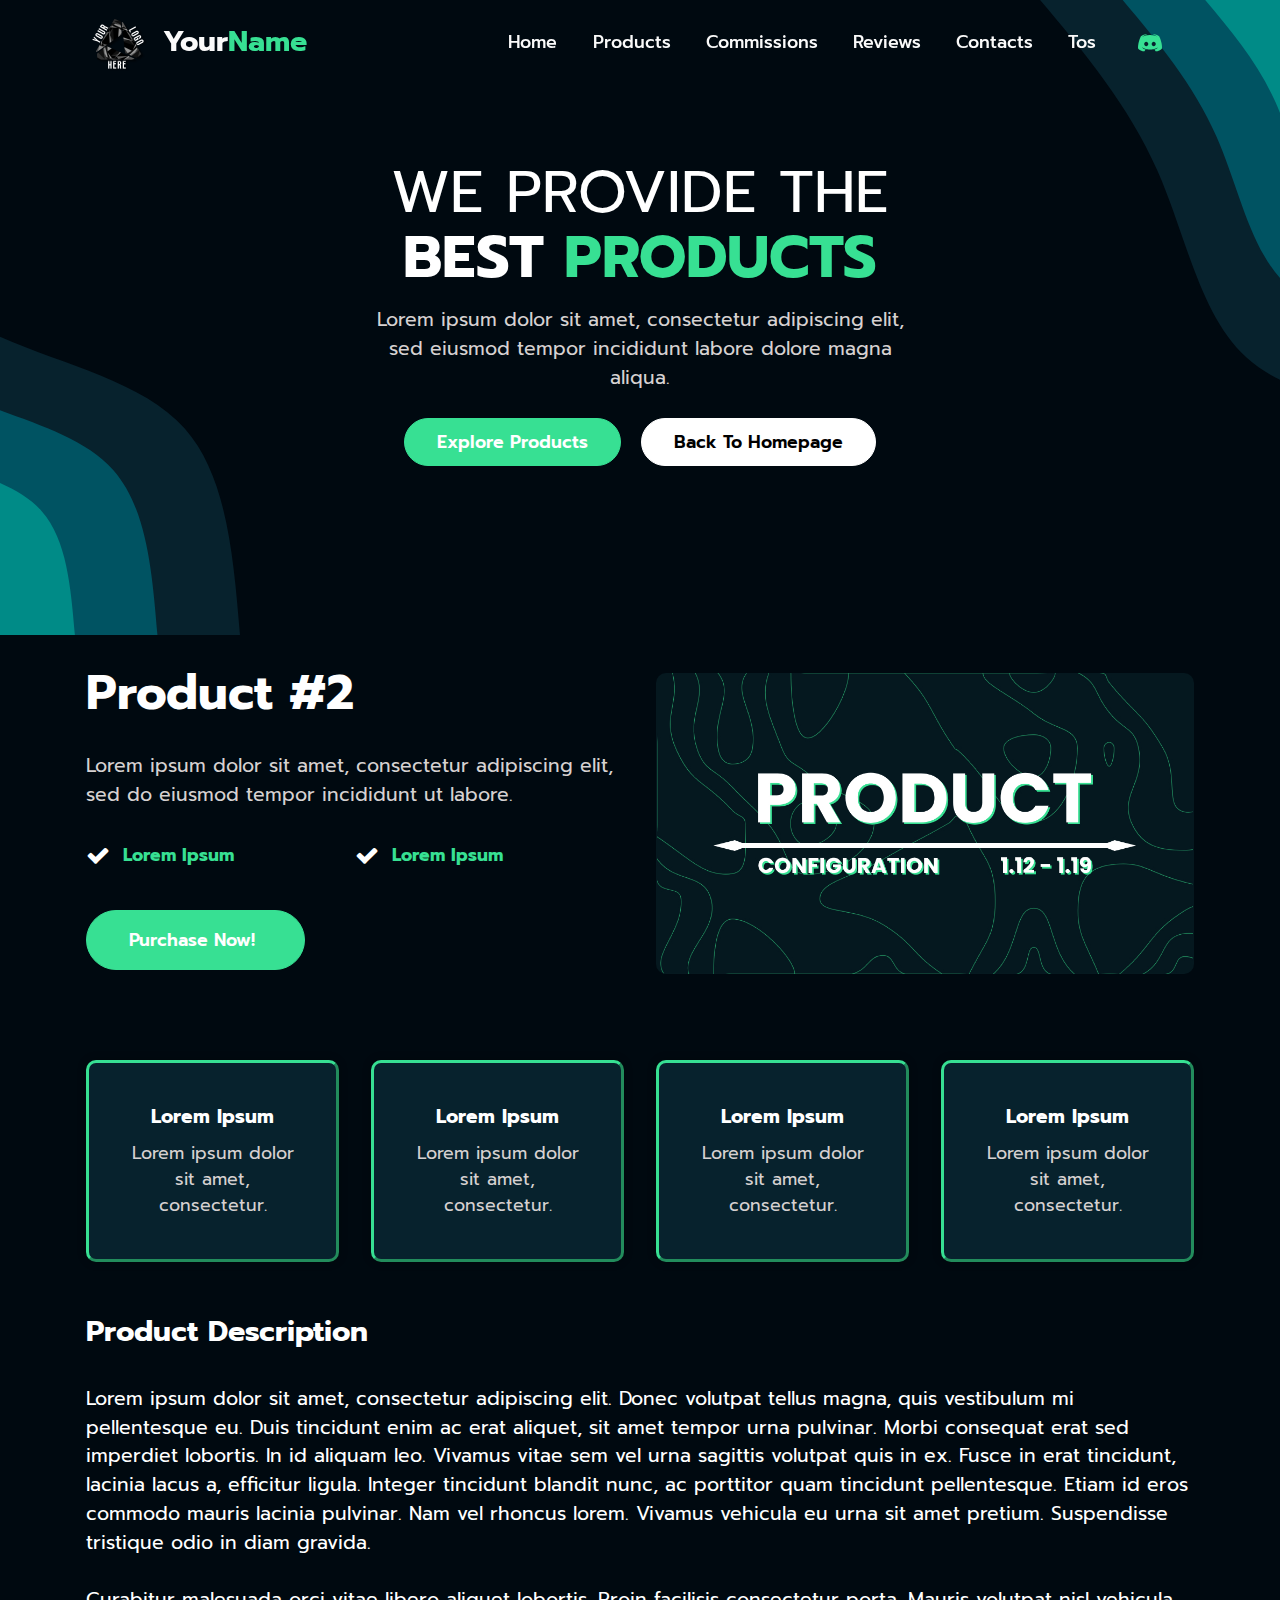
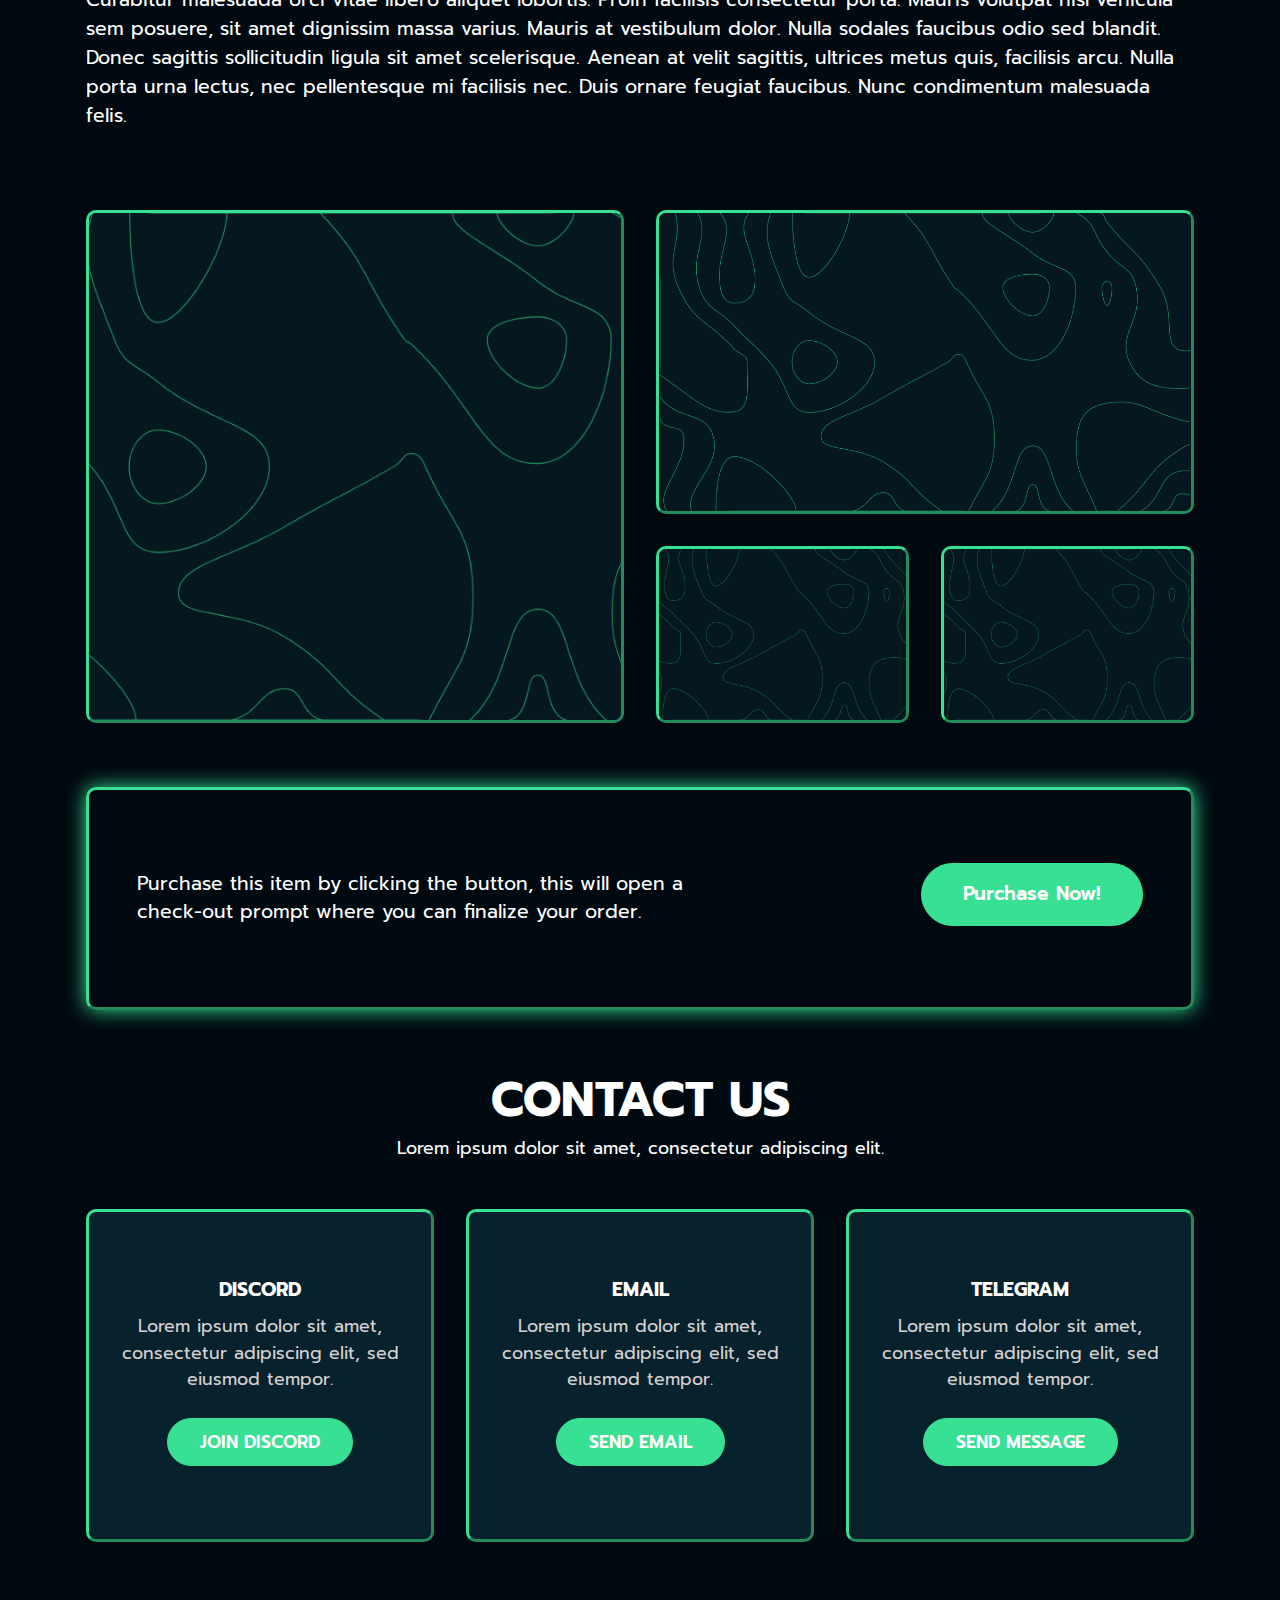
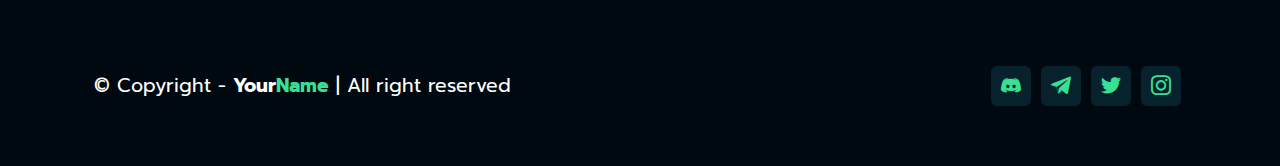
<file: product2.html>
<!DOCTYPE html>
<html  >
<head>
  
  <meta charset="UTF-8">
  <meta http-equiv="X-UA-Compatible" content="IE=edge">
  
  <meta name="twitter:card" content="summary_large_image"/>
  <meta name="twitter:image:src" content="">
  <meta property="og:image" content="">
  <meta name="twitter:title" content="YourName » Product2">
  <meta name="viewport" content="width=device-width, initial-scale=1, minimum-scale=1">
  <link rel="shortcut icon" href="assets/images/yourlogohere.png" type="image/x-icon">
  <meta name="description" content="Lorem ipsum dolor sit amet, consectetur adipiscing elit, sed do eiusmod tempor incididunt ut labore et dolore magna aliqua. Potenti nullam ac tortor vitae. Volutpat diam ut venenatis tellus in metus vulputate.">
  
  
  <title>YourName » Product2</title>
  <link rel="stylesheet" href="assets/web/assets/mobirise-icons2/mobirise2.css">
  <link rel="stylesheet" href="assets/FontAwesome/css/font-awesome.css">
  <link rel="stylesheet" href="assets/bootstrap/css/bootstrap.min.css">
  <link rel="stylesheet" href="assets/bootstrap/css/bootstrap-grid.min.css">
  <link rel="stylesheet" href="assets/bootstrap/css/bootstrap-reboot.min.css">
  <link rel="stylesheet" href="assets/popup-overlay-plugin/style.css">
    <link rel="stylesheet" href="assets/dropdown/css/style.css">
  <link rel="stylesheet" href="assets/socicon/css/styles.css">
  <link rel="stylesheet" href="assets/theme/css/style.css">
  <link rel="preload" href="https://fonts.googleapis.com/css?family=Prompt:100,100i,200,200i,300,300i,400,400i,500,500i,600,600i,700,700i,800,800i,900,900i&display=swap" as="style" onload="this.onload=null;this.rel='stylesheet'">
  <noscript><link rel="stylesheet" href="https://fonts.googleapis.com/css?family=Prompt:100,100i,200,200i,300,300i,400,400i,500,500i,600,600i,700,700i,800,800i,900,900i&display=swap"></noscript>
  <link rel="preload" as="style" href="assets/mobirise/css/mbr-additional.css"><link rel="stylesheet" href="assets/mobirise/css/mbr-additional.css" type="text/css">
  
  
  <script src="https://cdn.sellix.io/static/js/embed.js"></script>
<style>
::-webkit-scrollbar{
width: 13px;
height: 13px;
}
::-webkit-scrollbar-thumb{
background: #37e093;
}
::-webkit-scrollbar-thumb:hover{
background: #37e093;
}
::-webkit-scrollbar-track{
background: #000910;
border-radius: 0px;
box-shadow: inset 0px 0px 0px 0px #000910;
}
</style>
  
</head>
<body>
  
  <section data-bs-version="5.1" class="menu menu1 cid-tuzFqwGZqs" once="menu" id="menu01-n">
    
    <nav class="navbar navbar-dropdown navbar-fixed-top navbar-expand-lg">
        <div class="container">
            <div class="navbar-brand">
                <span class="navbar-logo">
                    <a href="index">
                        <img src="assets/images/yourlogohere.png" alt="Nav-Bar-Logo" style="height: 4rem;">
                    </a>
                </span>
                <span class="navbar-caption-wrap"><a class="navbar-caption text-white text-primary display-5" href="index"><strong>Your<strong style="color: #37e093;">Name</strong></strong></a></span>
            </div>
            <button class="navbar-toggler" type="button" data-toggle="collapse" data-bs-toggle="collapse" data-target="#navbarSupportedContent" data-bs-target="#navbarSupportedContent" aria-controls="navbarNavAltMarkup" aria-expanded="false" aria-label="Toggle navigation">
                <div class="hamburger">
                    <span></span>
                    <span></span>
                    <span></span>
                    <span></span>
                </div>
            </button>
            <div class="collapse navbar-collapse" id="navbarSupportedContent">
                <ul class="navbar-nav nav-dropdown nav-right" data-app-modern-menu="true"><li class="nav-item"><a class="nav-link link text-white text-primary display-4" href="index" data-bs-auto-close="outside" aria-expanded="false">Home</a></li><li class="nav-item"><a class="nav-link link show text-white text-primary display-4" href="index#features011-5" data-bs-auto-close="outside" aria-expanded="false">Products</a></li>
                    <li class="nav-item"><a class="nav-link link text-white text-primary display-4" href="commissions">Commissions</a></li><li class="nav-item"><a class="nav-link link text-white text-primary display-4" href="reviews">Reviews</a></li>
                    <li class="nav-item"><a class="nav-link link text-white text-primary display-4" href="index#features09-8">Contacts</a>
                    </li><li class="nav-item"><a class="nav-link link text-white text-primary display-4" href="#" data-toggle="modal" data-bs-toggle="modal" data-target="#mbr-popup-30" data-bs-target="#mbr-popup-30">Tos</a></li></ul>
                <div class="icons-menu">
                    <a class="iconfont-wrapper" href="https://google.com" target="_blank">
                        <span class="p-2 mbr-iconfont socicon-discord socicon"></span>
                    </a>
                    
                    
                    
                </div>
                
            </div>
        </div>
    </nav>
</section>

<section data-bs-version="5.1" class="header5 cid-tuzFqxp9mh" id="header05-o">
    
    

    
    <div class="container">
        <div class="row justify-content-center">
            <div class="col-12 align-left col-lg-6">
                <h1 class="mbr-section-title mbr-fonts-style mb-3 display-1">WE PROVIDE THE<br><strong>BEST</strong><strong style="color: #37e093;"> PRODUCTS</strong></h1>
                
                <p class="mbr-text mbr-fonts-style display-7">Lorem ipsum dolor sit amet, consectetur adipiscing
                    elit, sed eiusmod tempor incididunt labore dolore magna aliqua.</p>
                <div class="mbr-section-btn mt-3"><a class="btn btn-primary display-4" href="index#features011-5">Explore Products</a>
                    <a class="btn btn-white display-4" href="index">Back To Homepage</a></div>
            </div>
        </div>
    </div>
</section>

<section data-bs-version="5.1" class="header1 cid-tuzFqxT3qz" id="header01-p">
    
    
    <div class="container">
        <div class="row align-left justify-content-center align-items-center">
            <div class="col-12 col-md-12 col-lg-6 image-wrapper">
                
                <img src="assets/images/product-image-2.jpg" alt="Header-Image">
            </div>
            <div class="col-12 col-md-12 col-lg-6">
                <div class="text-wrapper">
                    <h1 class="mbr-section-title mbr-fonts-style mb-4 display-2"><strong>Product #2</strong></h1>
                    <p class="mbr-text mbr-fonts-style mb-4 display-7">Lorem ipsum dolor sit amet, consectetur adipiscing elit, sed do eiusmod tempor incididunt ut labore.</p>
                    <div class="cards mb-4">
                        <div class="card-wrapper">
                            <span class="mbr-iconfont card-icon m-auto fa-check fa" style="color: rgb(255, 255, 255); fill: rgb(255, 255, 255);"></span>
                            <div class="card-box">
                                <h4 class="card-title mbr-fonts-style display-4"><strong>Lorem Ipsum</strong></h4>
                            </div>
                        </div>
                        <div class="card-wrapper">
                            <span class="mbr-iconfont card-icon m-auto fa-check fa" style="color: rgb(255, 255, 255); fill: rgb(255, 255, 255);"></span>
                            <div class="card-box">
                                <h4 class="card-title mbr-fonts-style display-4"><strong>Lorem Ipsum</strong></h4>
                            </div>
                        </div>
                    </div>
                    <div class="mbr-section-btn mt-3"><a class="btn btn-lg btn-primary display-4" data-sellix-product="PRODUCT_ID_HERE"><span class="mobi-mbri mobi-mbri-arrow-next mbr-iconfont mbr-iconfont-btn"></span>Purchase Now!</a></div>
                </div>
            </div>
        </div>
    </div>
</section>

<section data-bs-version="5.1" class="features5 cid-tuzHHi6tJm" id="features07-2e">
    
    


    
    <div class="container">
        <div class="row justify-content-center">
            
            <div class="col-12 col-md-6 col-lg-3">
                <div class="card-wrapper">
                    <div class="card-box align-left">
                        <h4 class="card-title align-left mbr-black mb-2 mbr-fonts-style display-7"><strong>Lorem Ipsum</strong></h4>
                        <p class="card-text mbr-fonts-style display-4">Lorem ipsum dolor sit amet, consectetur.<br></p>
                    </div>
                </div>
            </div>
            <div class="col-12 col-md-6 col-lg-3">
                <div class="card-wrapper">
                    <div class="card-box align-left">
                        <h4 class="card-title align-left mbr-black mb-2 mbr-fonts-style display-7"><strong>Lorem Ipsum</strong></h4>
                        <p class="card-text mbr-fonts-style display-4">Lorem ipsum dolor sit amet, consectetur.<br></p>
                    </div>
                </div>
            </div>
            <div class="col-12 col-md-6 col-lg-3">
                <div class="card-wrapper">
                    <div class="card-box align-left">
                        <h4 class="card-title align-left mbr-black mb-2 mbr-fonts-style display-7"><strong>Lorem Ipsum</strong></h4>
                        <p class="card-text mbr-fonts-style display-4">Lorem ipsum dolor sit amet, consectetur.<br></p>
                    </div>
                </div>
            </div>
            <div class="col-12 col-md-6 col-lg-3">
                <div class="card-wrapper">
                    <div class="card-box align-left">
                        <h4 class="card-title align-left mbr-black mb-2 mbr-fonts-style display-7"><strong>Lorem Ipsum</strong></h4>
                        <p class="card-text mbr-fonts-style display-4">Lorem ipsum dolor sit amet, consectetur.<br></p>
                    </div>
                </div>
            </div>
        </div>
    </div>
</section>

<section data-bs-version="5.1" class="content5 cid-tuzFqzkqSM" id="content03-r">
    
    <div class="container">
        <div class="row justify-content-center">
            <div class="col-md-12 col-lg-12">
                
                <h4 class="mbr-section-subtitle mbr-fonts-style mb-4 display-5"><strong>Product Description</strong></h4>
                <p class="mbr-text mbr-fonts-style display-7">
                    Lorem ipsum dolor sit amet, consectetur adipiscing elit. Donec volutpat tellus magna, quis vestibulum mi pellentesque eu. Duis tincidunt enim ac erat aliquet, sit amet tempor urna pulvinar. Morbi consequat erat sed imperdiet lobortis. In id aliquam leo. Vivamus vitae sem vel urna sagittis volutpat quis in ex. Fusce in erat tincidunt, lacinia lacus a, efficitur ligula. Integer tincidunt blandit nunc, ac porttitor quam tincidunt pellentesque. Etiam id eros commodo mauris lacinia pulvinar. Nam vel rhoncus lorem. Vivamus vehicula eu urna sit amet pretium. Suspendisse tristique odio in diam gravida.<br><br>Curabitur malesuada orci vitae libero aliquet lobortis. Proin facilisis consectetur porta. Mauris volutpat nisl vehicula sem posuere, sit amet dignissim massa varius. Mauris at vestibulum dolor. Nulla sodales faucibus odio sed blandit. Donec sagittis sollicitudin ligula sit amet scelerisque. Aenean at velit sagittis, ultrices metus quis, facilisis arcu. Nulla porta urna lectus, nec pellentesque mi facilisis nec. Duis ornare feugiat faucibus. Nunc condimentum malesuada felis.<br></p>
            </div>
        </div>
    </div>
</section>

<section data-bs-version="5.1" class="image1 cid-tuzIXkP1uV" id="image01-2q">
    

    
    

    <div class="container">
        <div class="row">
            <div class="col-12 col-lg-6 md-pb">
                <div class="row img-big">
                    <div class="col-12">

                        <img src="assets/images/product-image-3.jpg" alt="product-image">


                    </div>
                </div>

            </div>
            <div class="col-12 col-lg-6">
                <div class="row">
                    <div class="col-lg-12 img-wide">
                        <img src="assets/images/product-image-3.jpg" alt="product-image">
                    </div>

                    <div class="col-lg-6 md-pb">
                        <img src="assets/images/product-image-3.jpg" alt="product-image">
                    </div>
                    <div class="col-lg-6">
                        <img src="assets/images/product-image-3.jpg" alt="product-image">
                    </div>
                </div>

            </div>
        </div>
    </div>
</section>

<section data-bs-version="5.1" class="article3 cid-tuzFqAr7We" id="article03-t">
    
    

    
    <div class="container">
        <div class="row">
            <div class="title col-md-12 col-lg-7 md-pb">
                <h3 class="mbr-section-title mbr-fonts-style align-left my-3 display-7">Purchase this item by clicking the button, this will open a check-out prompt where you can finalize your order.<strong><br></strong></h3>
                
            </div>

            <div class="align-right col-md-12 col-lg-5">
                <div class="mbr-section-btn align-right"><a class="btn btn-lg btn-primary display-7" data-sellix-product="PRODUCT_ID_HERE">Purchase Now!</a></div>

            </div>

        </div>
    </div>
</section>

<section data-bs-version="5.1" class="features9 cid-tuzFqB3Mcl" id="features09-u">
    
    


    
    <div class="container">
        <div class="row">
            <div class="col-12 pb-5">
                <h3 class="mbr-section-title mbr-fonts-style align-center mb-0 display-2"><strong>CONTACT US</strong></h3>
                <h5 class="mbr-section-subtitle mbr-fonts-style align-center mb-0 mt-2 display-4">Lorem ipsum dolor sit amet,
                    consectetur adipiscing elit.</h5>
            </div>
        </div>
        <div class="row justify-content-center">
            <div class="card col-12 col-md-6 col-lg-4 md-pb">
                <div class="card-wrapper">
                    <div class="card-box align-left">
                        <h5 class="card-title mbr-fonts-style display-7"><strong>DISCORD</strong></h5>
                        <p class="card-text mbr-fonts-style display-4">Lorem ipsum dolor sit amet, consectetur
                            adipiscing elit, sed eiusmod tempor.<br></p>

                        <div class="mbr-section-btn mt-3"><a class="btn btn-primary display-4" href="https://google.com" target="_blank">JOIN DISCORD</a></div>
                    </div>
                </div>
            </div>
            <div class="card col-12 col-md-6 col-lg-4 md-pb">
                <div class="card-wrapper">
                    <div class="card-box align-left">
                        <h5 class="card-title mbr-fonts-style display-7"><strong>EMAIL</strong></h5>
                        <p class="card-text mbr-fonts-style display-4">Lorem ipsum dolor sit amet, consectetur adipiscing elit, sed eiusmod tempor.<br></p>
                        <div class="mbr-section-btn mt-3"><a class="btn btn-primary display-4" href="mailto:support@yourname.com">SEND EMAIL</a></div>
                    </div>
                </div>
            </div>
            <div class="card col-12 col-md-6 col-lg-4 md-pb">
                <div class="card-wrapper">
                    <div class="card-box align-left">
                        <h5 class="card-title mbr-fonts-style display-7"><strong>TELEGRAM</strong></h5>
                        <p class="card-text mbr-fonts-style display-4">Lorem ipsum dolor sit amet, consectetur adipiscing elit, sed eiusmod tempor.<br></p>
                        <div class="mbr-section-btn mt-3"><a class="btn btn-primary display-4" href="https://google.com" target="_blank">SEND MESSAGE</a></div>
                    </div>
                </div>
            </div>
        </div>
    </div>
</section>

<section data-bs-version="5.1" class="footer1 cid-tuzFqBJv4Q" once="footer" id="footer01-v">
    
    
    <div class="container">
        <div class="row justify-content-center">
            <div class="col-md-12 col-lg-6 my-auto px-4 align-left">
                <p class="mbr-text text-grey mb-0 mbr-fonts-style display-7">
                    © Copyright - <strong>Your<strong style="color: #37e093;">Name</strong></strong> | All right reserved</p>
            </div>
            <div class="col-md-12 col-lg-6 px-4 align-right">
                <div class="social-list">
                    <div class="soc-item">
                        <a href="#" target="_blank">
                            <span class="mbr-iconfont mbr-iconfont-social socicon-discord socicon"></span>
                        </a>
                    </div>
                    <div class="soc-item">
                        <a href="#" target="_blank">
                            <span class="mbr-iconfont mbr-iconfont-social socicon-telegram socicon"></span>
                        </a>
                    </div>
                    <div class="soc-item">
                        <a href="#" target="_blank">
                            <span class="mbr-iconfont mbr-iconfont-social socicon-twitter socicon"></span>
                        </a>
                    </div>
                    <div class="soc-item">
                        <a href="#" target="_blank">
                            <span class="mbr-iconfont mbr-iconfont-social socicon-instagram socicon"></span>
                        </a>
                    </div>
                    

                    

                    

                    
                </div>
            </div>
        </div>
    </div>
</section>

<div class="modal mbr-popup cid-tuD7l51MNI fade" tabindex="-1" role="dialog" data-overlay-color="#000910" data-overlay-opacity="0.8" id="mbr-popup-30" aria-hidden="true">
        <div class="modal-dialog modal-xl modal-dialog-centered" role="document">
            <div class="modal-content">
                <div class="container position-static margin-center-pos">
                    <div class="modal-header pb-0">
                        <h5 class="modal-title mbr-fonts-style display-2">TERMS OF SERVICE.</h5>
                        <button type="button" class="close d-flex" data-dismiss="modal" data-bs-dismiss="modal" aria-label="Close">
                            <svg version="1.1" xmlns="http://www.w3.org/2000/svg" width="23" height="23" viewBox="0 0 23 23" fill="currentColor">
                                <path d="M13.4 12l10.3 10.3-1.4 1.4L12 13.4 1.7 23.7.3 22.3 10.6 12 .3 1.7 1.7.3 12 10.6 22.3.3l1.4 1.4L13.4 12z">
                                </path>
                            </svg>
                        </button>
                    </div>
                    

                    <div class="modal-body">
                        <p class="mbr-text mbr-fonts-style display-7">* Lorem ipsum dolor sit amet, consectetur adipiscing elit, sed do eiusmod tempor.<br>* Lorem ipsum dolor sit amet, consectetur adipiscing elit, sed do eiusmod tempor.<br>* Lorem ipsum dolor sit amet, consectetur adipiscing elit, sed do eiusmod tempor.<br>* Lorem ipsum dolor sit amet, consectetur adipiscing elit, sed do eiusmod tempor.<br>* Lorem ipsum dolor sit amet, consectetur adipiscing elit, sed do eiusmod tempor.<br>* Lorem ipsum dolor sit amet, consectetur adipiscing elit, sed do eiusmod tempor.<br>* Lorem ipsum dolor sit amet, consectetur adipiscing elit, sed do eiusmod tempor.<br>* Lorem ipsum dolor sit amet, consectetur adipiscing elit, sed do eiusmod tempor.<br>* Lorem ipsum dolor sit amet, consectetur adipiscing elit, sed do eiusmod tempor.<br>* Lorem ipsum dolor sit amet, consectetur adipiscing elit, sed do eiusmod tempor.<br></p>

                        <div>
                            

                            
                        </div>
                    </div>

                    <div class="modal-footer pt-0" data-dismiss="modal" data-bs-dismiss="modal" aria-label="Close">
                        <div class="mbr-section-btn"><a class="btn btn-md btn-primary display-4" data-dismiss="modal" data-bs-dismiss="modal" aria-label="Close">I Agree</a></div>
                    </div>
                </div>
            </div>
        </div>
    </div>


<script src="assets/bootstrap/js/bootstrap.bundle.min.js"></script>
  <script src="assets/smoothscroll/smooth-scroll.js"></script>
  <script src="assets/ytplayer/index.js"></script>
      <script src="assets/dropdown/js/navbar-dropdown.js"></script>
  <script src="assets/popup-plugin/script.js"></script>
  <script src="assets/popup-overlay-plugin/script.js"></script>
  <script src="assets/theme/js/script.js"></script>
  <script src="assets/formoid/formoid.min.js"></script>
  
  
  
</body>
</html>
</file>
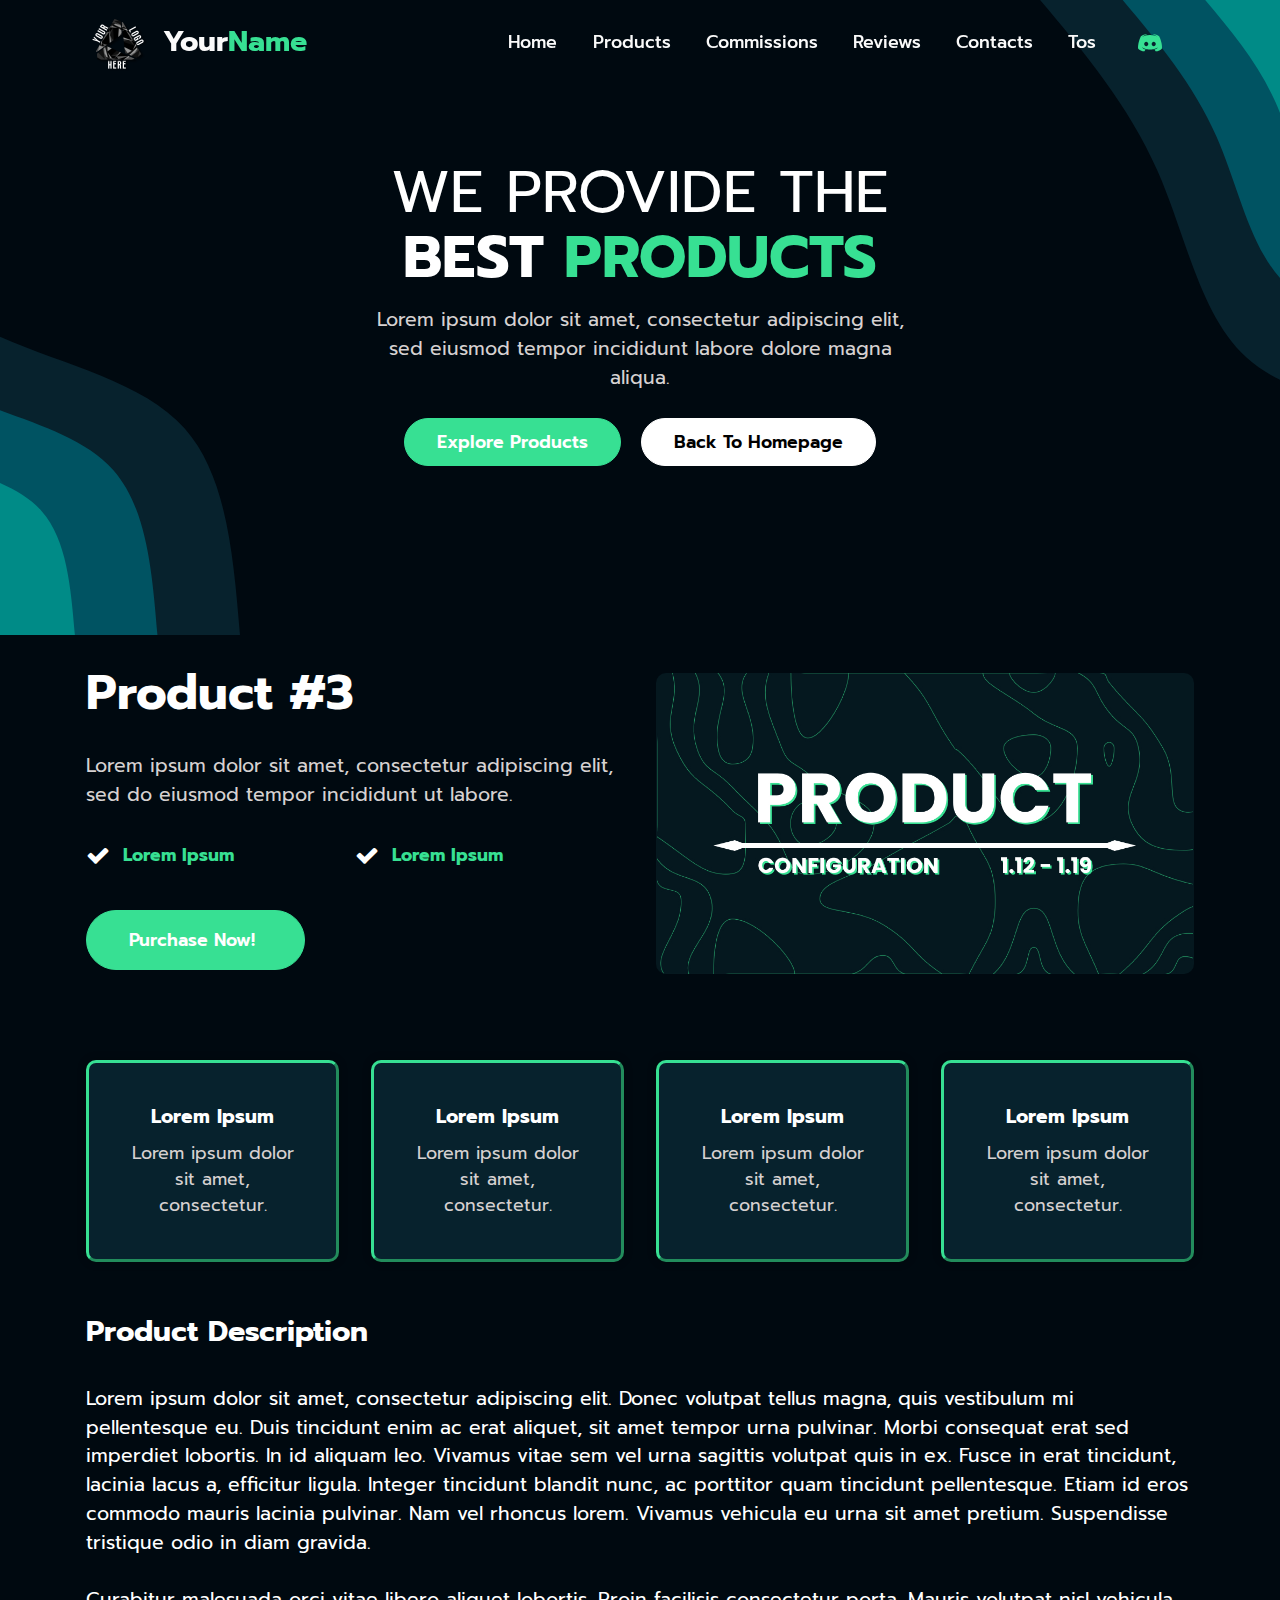
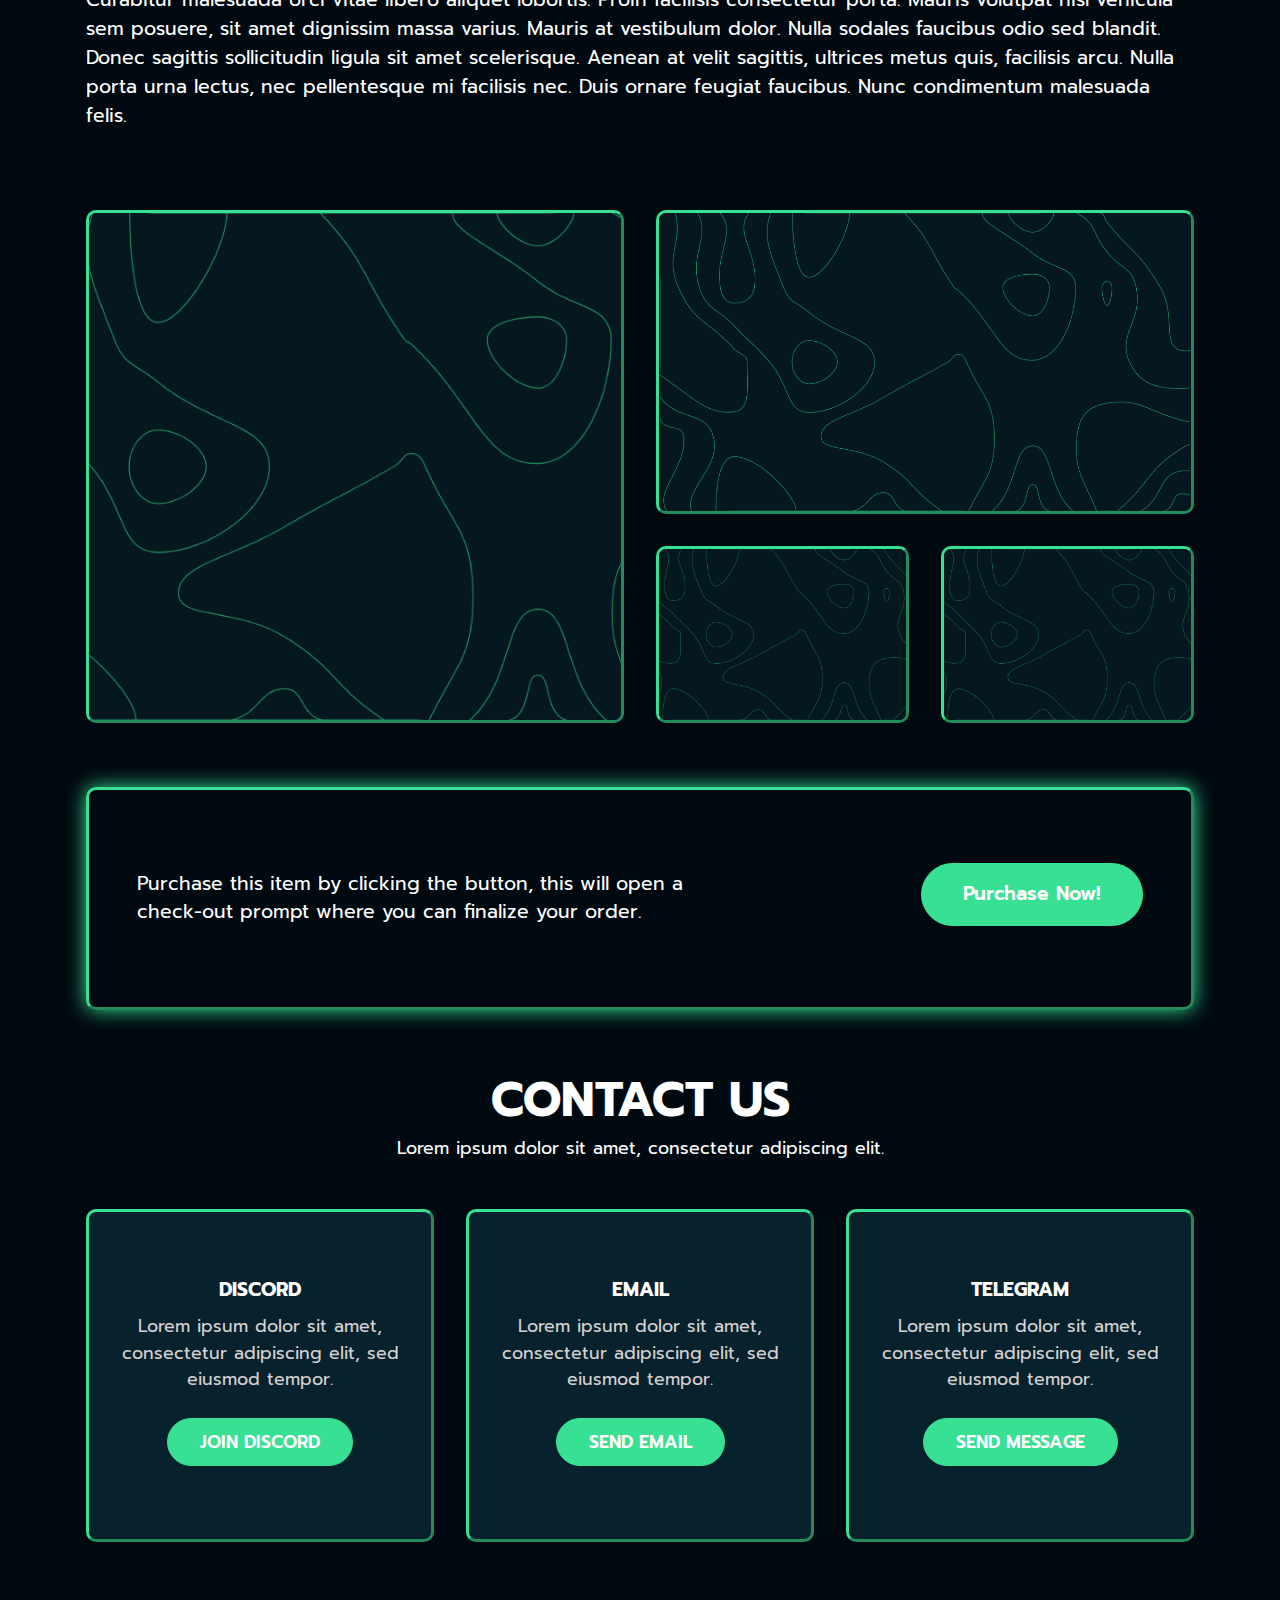
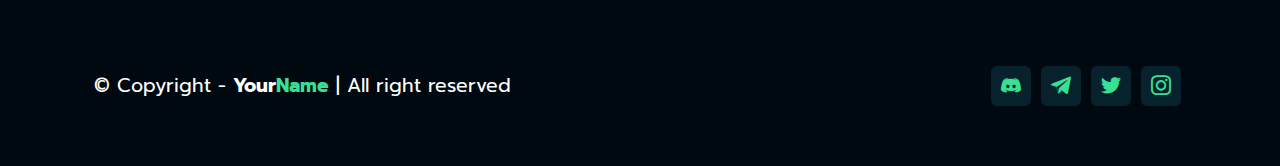
<file: product3.html>
<!DOCTYPE html>
<html  >
<head>
  
  <meta charset="UTF-8">
  <meta http-equiv="X-UA-Compatible" content="IE=edge">
  
  <meta name="twitter:card" content="summary_large_image"/>
  <meta name="twitter:image:src" content="">
  <meta property="og:image" content="">
  <meta name="twitter:title" content="YourName » Product3">
  <meta name="viewport" content="width=device-width, initial-scale=1, minimum-scale=1">
  <link rel="shortcut icon" href="assets/images/yourlogohere.png" type="image/x-icon">
  <meta name="description" content="Lorem ipsum dolor sit amet, consectetur adipiscing elit, sed do eiusmod tempor incididunt ut labore et dolore magna aliqua. Potenti nullam ac tortor vitae. Volutpat diam ut venenatis tellus in metus vulputate.">
  
  
  <title>YourName » Product3</title>
  <link rel="stylesheet" href="assets/web/assets/mobirise-icons2/mobirise2.css">
  <link rel="stylesheet" href="assets/FontAwesome/css/font-awesome.css">
  <link rel="stylesheet" href="assets/bootstrap/css/bootstrap.min.css">
  <link rel="stylesheet" href="assets/bootstrap/css/bootstrap-grid.min.css">
  <link rel="stylesheet" href="assets/bootstrap/css/bootstrap-reboot.min.css">
  <link rel="stylesheet" href="assets/popup-overlay-plugin/style.css">
    <link rel="stylesheet" href="assets/dropdown/css/style.css">
  <link rel="stylesheet" href="assets/socicon/css/styles.css">
  <link rel="stylesheet" href="assets/theme/css/style.css">
  <link rel="preload" href="https://fonts.googleapis.com/css?family=Prompt:100,100i,200,200i,300,300i,400,400i,500,500i,600,600i,700,700i,800,800i,900,900i&display=swap" as="style" onload="this.onload=null;this.rel='stylesheet'">
  <noscript><link rel="stylesheet" href="https://fonts.googleapis.com/css?family=Prompt:100,100i,200,200i,300,300i,400,400i,500,500i,600,600i,700,700i,800,800i,900,900i&display=swap"></noscript>
  <link rel="preload" as="style" href="assets/mobirise/css/mbr-additional.css"><link rel="stylesheet" href="assets/mobirise/css/mbr-additional.css" type="text/css">
  
  
  <script src="https://cdn.sellix.io/static/js/embed.js"></script>
<style>
::-webkit-scrollbar{
width: 13px;
height: 13px;
}
::-webkit-scrollbar-thumb{
background: #37e093;
}
::-webkit-scrollbar-thumb:hover{
background: #37e093;
}
::-webkit-scrollbar-track{
background: #000910;
border-radius: 0px;
box-shadow: inset 0px 0px 0px 0px #000910;
}
</style>
  
</head>
<body>
  
  <section data-bs-version="5.1" class="menu menu1 cid-tuzFwEDFCE" once="menu" id="menu01-w">
    
    <nav class="navbar navbar-dropdown navbar-fixed-top navbar-expand-lg">
        <div class="container">
            <div class="navbar-brand">
                <span class="navbar-logo">
                    <a href="index">
                        <img src="assets/images/yourlogohere.png" alt="Nav-Bar-Logo" style="height: 4rem;">
                    </a>
                </span>
                <span class="navbar-caption-wrap"><a class="navbar-caption text-white text-primary display-5" href="index"><strong>Your<strong style="color: #37e093;">Name</strong></strong></a></span>
            </div>
            <button class="navbar-toggler" type="button" data-toggle="collapse" data-bs-toggle="collapse" data-target="#navbarSupportedContent" data-bs-target="#navbarSupportedContent" aria-controls="navbarNavAltMarkup" aria-expanded="false" aria-label="Toggle navigation">
                <div class="hamburger">
                    <span></span>
                    <span></span>
                    <span></span>
                    <span></span>
                </div>
            </button>
            <div class="collapse navbar-collapse" id="navbarSupportedContent">
                <ul class="navbar-nav nav-dropdown nav-right" data-app-modern-menu="true"><li class="nav-item"><a class="nav-link link text-white text-primary display-4" href="index" data-bs-auto-close="outside" aria-expanded="false">Home</a></li><li class="nav-item"><a class="nav-link link show text-white text-primary display-4" href="index#features011-5" data-bs-auto-close="outside" aria-expanded="false">Products</a></li>
                    <li class="nav-item"><a class="nav-link link text-white text-primary display-4" href="commissions">Commissions</a></li><li class="nav-item"><a class="nav-link link text-white text-primary display-4" href="reviews">Reviews</a></li>
                    <li class="nav-item"><a class="nav-link link text-white text-primary display-4" href="index#features09-8">Contacts</a>
                    </li><li class="nav-item"><a class="nav-link link text-white text-primary display-4" href="#" data-toggle="modal" data-bs-toggle="modal" data-target="#mbr-popup-30" data-bs-target="#mbr-popup-30">Tos</a></li></ul>
                <div class="icons-menu">
                    <a class="iconfont-wrapper" href="https://google.com" target="_blank">
                        <span class="p-2 mbr-iconfont socicon-discord socicon"></span>
                    </a>
                    
                    
                    
                </div>
                
            </div>
        </div>
    </nav>
</section>

<section data-bs-version="5.1" class="header5 cid-tuzFwHKu6R" id="header05-x">
    
    

    
    <div class="container">
        <div class="row justify-content-center">
            <div class="col-12 align-left col-lg-6">
                <h1 class="mbr-section-title mbr-fonts-style mb-3 display-1">WE PROVIDE THE<br><strong>BEST</strong><strong style="color: #37e093;"> PRODUCTS</strong></h1>
                
                <p class="mbr-text mbr-fonts-style display-7">Lorem ipsum dolor sit amet, consectetur adipiscing
                    elit, sed eiusmod tempor incididunt labore dolore magna aliqua.</p>
                <div class="mbr-section-btn mt-3"><a class="btn btn-primary display-4" href="index#features011-5">Explore Products</a>
                    <a class="btn btn-white display-4" href="index">Back To Homepage</a></div>
            </div>
        </div>
    </div>
</section>

<section data-bs-version="5.1" class="header1 cid-tuzFwIrA8l" id="header01-y">
    
    
    <div class="container">
        <div class="row align-left justify-content-center align-items-center">
            <div class="col-12 col-md-12 col-lg-6 image-wrapper">
                
                <img src="assets/images/product-image-2.jpg" alt="Header-Image">
            </div>
            <div class="col-12 col-md-12 col-lg-6">
                <div class="text-wrapper">
                    <h1 class="mbr-section-title mbr-fonts-style mb-4 display-2"><strong>Product #3</strong></h1>
                    <p class="mbr-text mbr-fonts-style mb-4 display-7">Lorem ipsum dolor sit amet, consectetur adipiscing elit, sed do eiusmod tempor incididunt ut labore.</p>
                    <div class="cards mb-4">
                        <div class="card-wrapper">
                            <span class="mbr-iconfont card-icon m-auto fa-check fa" style="color: rgb(255, 255, 255); fill: rgb(255, 255, 255);"></span>
                            <div class="card-box">
                                <h4 class="card-title mbr-fonts-style display-4"><strong>Lorem Ipsum</strong></h4>
                            </div>
                        </div>
                        <div class="card-wrapper">
                            <span class="mbr-iconfont card-icon m-auto fa-check fa" style="color: rgb(255, 255, 255); fill: rgb(255, 255, 255);"></span>
                            <div class="card-box">
                                <h4 class="card-title mbr-fonts-style display-4"><strong>Lorem Ipsum</strong></h4>
                            </div>
                        </div>
                    </div>
                    <div class="mbr-section-btn mt-3"><a class="btn btn-lg btn-primary display-4" data-sellix-product="PRODUCT_ID_HERE"><span class="mobi-mbri mobi-mbri-arrow-next mbr-iconfont mbr-iconfont-btn"></span>Purchase Now!</a></div>
                </div>
            </div>
        </div>
    </div>
</section>

<section data-bs-version="5.1" class="features5 cid-tuzHKcvb0p" id="features07-2f">
    
    


    
    <div class="container">
        <div class="row justify-content-center">
            
            <div class="col-12 col-md-6 col-lg-3">
                <div class="card-wrapper">
                    <div class="card-box align-left">
                        <h4 class="card-title align-left mbr-black mb-2 mbr-fonts-style display-7"><strong>Lorem Ipsum</strong></h4>
                        <p class="card-text mbr-fonts-style display-4">Lorem ipsum dolor sit amet, consectetur.<br></p>
                    </div>
                </div>
            </div>
            <div class="col-12 col-md-6 col-lg-3">
                <div class="card-wrapper">
                    <div class="card-box align-left">
                        <h4 class="card-title align-left mbr-black mb-2 mbr-fonts-style display-7"><strong>Lorem Ipsum</strong></h4>
                        <p class="card-text mbr-fonts-style display-4">Lorem ipsum dolor sit amet, consectetur.<br></p>
                    </div>
                </div>
            </div>
            <div class="col-12 col-md-6 col-lg-3">
                <div class="card-wrapper">
                    <div class="card-box align-left">
                        <h4 class="card-title align-left mbr-black mb-2 mbr-fonts-style display-7"><strong>Lorem Ipsum</strong></h4>
                        <p class="card-text mbr-fonts-style display-4">Lorem ipsum dolor sit amet, consectetur.<br></p>
                    </div>
                </div>
            </div>
            <div class="col-12 col-md-6 col-lg-3">
                <div class="card-wrapper">
                    <div class="card-box align-left">
                        <h4 class="card-title align-left mbr-black mb-2 mbr-fonts-style display-7"><strong>Lorem Ipsum</strong></h4>
                        <p class="card-text mbr-fonts-style display-4">Lorem ipsum dolor sit amet, consectetur.<br></p>
                    </div>
                </div>
            </div>
        </div>
    </div>
</section>

<section data-bs-version="5.1" class="content5 cid-tuzFwKpwLm" id="content03-10">
    
    <div class="container">
        <div class="row justify-content-center">
            <div class="col-md-12 col-lg-12">
                
                <h4 class="mbr-section-subtitle mbr-fonts-style mb-4 display-5"><strong>Product Description</strong></h4>
                <p class="mbr-text mbr-fonts-style display-7">
                    Lorem ipsum dolor sit amet, consectetur adipiscing elit. Donec volutpat tellus magna, quis vestibulum mi pellentesque eu. Duis tincidunt enim ac erat aliquet, sit amet tempor urna pulvinar. Morbi consequat erat sed imperdiet lobortis. In id aliquam leo. Vivamus vitae sem vel urna sagittis volutpat quis in ex. Fusce in erat tincidunt, lacinia lacus a, efficitur ligula. Integer tincidunt blandit nunc, ac porttitor quam tincidunt pellentesque. Etiam id eros commodo mauris lacinia pulvinar. Nam vel rhoncus lorem. Vivamus vehicula eu urna sit amet pretium. Suspendisse tristique odio in diam gravida.<br><br>Curabitur malesuada orci vitae libero aliquet lobortis. Proin facilisis consectetur porta. Mauris volutpat nisl vehicula sem posuere, sit amet dignissim massa varius. Mauris at vestibulum dolor. Nulla sodales faucibus odio sed blandit. Donec sagittis sollicitudin ligula sit amet scelerisque. Aenean at velit sagittis, ultrices metus quis, facilisis arcu. Nulla porta urna lectus, nec pellentesque mi facilisis nec. Duis ornare feugiat faucibus. Nunc condimentum malesuada felis.<br></p>
            </div>
        </div>
    </div>
</section>

<section data-bs-version="5.1" class="image1 cid-tuzIUvu5JA" id="image01-2p">
    

    
    

    <div class="container">
        <div class="row">
            <div class="col-12 col-lg-6 md-pb">
                <div class="row img-big">
                    <div class="col-12">

                        <img src="assets/images/product-image-3.jpg" alt="product-image">


                    </div>
                </div>

            </div>
            <div class="col-12 col-lg-6">
                <div class="row">
                    <div class="col-lg-12 img-wide">
                        <img src="assets/images/product-image-3.jpg" alt="product-image">
                    </div>

                    <div class="col-lg-6 md-pb">
                        <img src="assets/images/product-image-3.jpg" alt="product-image">
                    </div>
                    <div class="col-lg-6">
                        <img src="assets/images/product-image-3.jpg" alt="product-image">
                    </div>
                </div>

            </div>
        </div>
    </div>
</section>

<section data-bs-version="5.1" class="article3 cid-tuzFwLJgya" id="article03-12">
    
    

    
    <div class="container">
        <div class="row">
            <div class="title col-md-12 col-lg-7 md-pb">
                <h3 class="mbr-section-title mbr-fonts-style align-left my-3 display-7">Purchase this item by clicking the button, this will open a check-out prompt where you can finalize your order.<strong><br></strong></h3>
                
            </div>

            <div class="align-right col-md-12 col-lg-5">
                <div class="mbr-section-btn align-right"><a class="btn btn-lg btn-primary display-7" data-sellix-product="PRODUCT_ID_HERE">Purchase Now!</a></div>

            </div>

        </div>
    </div>
</section>

<section data-bs-version="5.1" class="features9 cid-tuzFwMsng2" id="features09-13">
    
    


    
    <div class="container">
        <div class="row">
            <div class="col-12 pb-5">
                <h3 class="mbr-section-title mbr-fonts-style align-center mb-0 display-2"><strong>CONTACT US</strong></h3>
                <h5 class="mbr-section-subtitle mbr-fonts-style align-center mb-0 mt-2 display-4">Lorem ipsum dolor sit amet,
                    consectetur adipiscing elit.</h5>
            </div>
        </div>
        <div class="row justify-content-center">
            <div class="card col-12 col-md-6 col-lg-4 md-pb">
                <div class="card-wrapper">
                    <div class="card-box align-left">
                        <h5 class="card-title mbr-fonts-style display-7"><strong>DISCORD</strong></h5>
                        <p class="card-text mbr-fonts-style display-4">Lorem ipsum dolor sit amet, consectetur
                            adipiscing elit, sed eiusmod tempor.<br></p>

                        <div class="mbr-section-btn mt-3"><a class="btn btn-primary display-4" href="https://google.com" target="_blank">JOIN DISCORD</a></div>
                    </div>
                </div>
            </div>
            <div class="card col-12 col-md-6 col-lg-4 md-pb">
                <div class="card-wrapper">
                    <div class="card-box align-left">
                        <h5 class="card-title mbr-fonts-style display-7"><strong>EMAIL</strong></h5>
                        <p class="card-text mbr-fonts-style display-4">Lorem ipsum dolor sit amet, consectetur adipiscing elit, sed eiusmod tempor.<br></p>
                        <div class="mbr-section-btn mt-3"><a class="btn btn-primary display-4" href="mailto:support@yourname.com">SEND EMAIL</a></div>
                    </div>
                </div>
            </div>
            <div class="card col-12 col-md-6 col-lg-4 md-pb">
                <div class="card-wrapper">
                    <div class="card-box align-left">
                        <h5 class="card-title mbr-fonts-style display-7"><strong>TELEGRAM</strong></h5>
                        <p class="card-text mbr-fonts-style display-4">Lorem ipsum dolor sit amet, consectetur adipiscing elit, sed eiusmod tempor.<br></p>
                        <div class="mbr-section-btn mt-3"><a class="btn btn-primary display-4" href="https://google.com" target="_blank">SEND MESSAGE</a></div>
                    </div>
                </div>
            </div>
        </div>
    </div>
</section>

<section data-bs-version="5.1" class="footer1 cid-tuzFwNotVf" once="footer" id="footer01-14">
    
    
    <div class="container">
        <div class="row justify-content-center">
            <div class="col-md-12 col-lg-6 my-auto px-4 align-left">
                <p class="mbr-text text-grey mb-0 mbr-fonts-style display-7">
                    © Copyright - <strong>Your<strong style="color: #37e093;">Name</strong></strong> | All right reserved</p>
            </div>
            <div class="col-md-12 col-lg-6 px-4 align-right">
                <div class="social-list">
                    <div class="soc-item">
                        <a href="#" target="_blank">
                            <span class="mbr-iconfont mbr-iconfont-social socicon-discord socicon"></span>
                        </a>
                    </div>
                    <div class="soc-item">
                        <a href="#" target="_blank">
                            <span class="mbr-iconfont mbr-iconfont-social socicon-telegram socicon"></span>
                        </a>
                    </div>
                    <div class="soc-item">
                        <a href="#" target="_blank">
                            <span class="mbr-iconfont mbr-iconfont-social socicon-twitter socicon"></span>
                        </a>
                    </div>
                    <div class="soc-item">
                        <a href="#" target="_blank">
                            <span class="mbr-iconfont mbr-iconfont-social socicon-instagram socicon"></span>
                        </a>
                    </div>
                    

                    

                    

                    
                </div>
            </div>
        </div>
    </div>
</section>

<div class="modal mbr-popup cid-tuD7l517P8 fade" tabindex="-1" role="dialog" data-overlay-color="#000910" data-overlay-opacity="0.8" id="mbr-popup-30" aria-hidden="true">
        <div class="modal-dialog modal-xl modal-dialog-centered" role="document">
            <div class="modal-content">
                <div class="container position-static margin-center-pos">
                    <div class="modal-header pb-0">
                        <h5 class="modal-title mbr-fonts-style display-2">TERMS OF SERVICE.</h5>
                        <button type="button" class="close d-flex" data-dismiss="modal" data-bs-dismiss="modal" aria-label="Close">
                            <svg version="1.1" xmlns="http://www.w3.org/2000/svg" width="23" height="23" viewBox="0 0 23 23" fill="currentColor">
                                <path d="M13.4 12l10.3 10.3-1.4 1.4L12 13.4 1.7 23.7.3 22.3 10.6 12 .3 1.7 1.7.3 12 10.6 22.3.3l1.4 1.4L13.4 12z">
                                </path>
                            </svg>
                        </button>
                    </div>
                    

                    <div class="modal-body">
                        <p class="mbr-text mbr-fonts-style display-7">* Lorem ipsum dolor sit amet, consectetur adipiscing elit, sed do eiusmod tempor.<br>* Lorem ipsum dolor sit amet, consectetur adipiscing elit, sed do eiusmod tempor.<br>* Lorem ipsum dolor sit amet, consectetur adipiscing elit, sed do eiusmod tempor.<br>* Lorem ipsum dolor sit amet, consectetur adipiscing elit, sed do eiusmod tempor.<br>* Lorem ipsum dolor sit amet, consectetur adipiscing elit, sed do eiusmod tempor.<br>* Lorem ipsum dolor sit amet, consectetur adipiscing elit, sed do eiusmod tempor.<br>* Lorem ipsum dolor sit amet, consectetur adipiscing elit, sed do eiusmod tempor.<br>* Lorem ipsum dolor sit amet, consectetur adipiscing elit, sed do eiusmod tempor.<br>* Lorem ipsum dolor sit amet, consectetur adipiscing elit, sed do eiusmod tempor.<br>* Lorem ipsum dolor sit amet, consectetur adipiscing elit, sed do eiusmod tempor.<br></p>

                        <div>
                            

                            
                        </div>
                    </div>

                    <div class="modal-footer pt-0" data-dismiss="modal" data-bs-dismiss="modal" aria-label="Close">
                        <div class="mbr-section-btn"><a class="btn btn-md btn-primary display-4" data-dismiss="modal" data-bs-dismiss="modal" aria-label="Close">I Agree</a></div>
                    </div>
                </div>
            </div>
        </div>
    </div>


<script src="assets/bootstrap/js/bootstrap.bundle.min.js"></script>
  <script src="assets/smoothscroll/smooth-scroll.js"></script>
  <script src="assets/ytplayer/index.js"></script>
      <script src="assets/dropdown/js/navbar-dropdown.js"></script>
  <script src="assets/popup-plugin/script.js"></script>
  <script src="assets/popup-overlay-plugin/script.js"></script>
  <script src="assets/theme/js/script.js"></script>
  <script src="assets/formoid/formoid.min.js"></script>
  
  
  
</body>
</html>
</file>
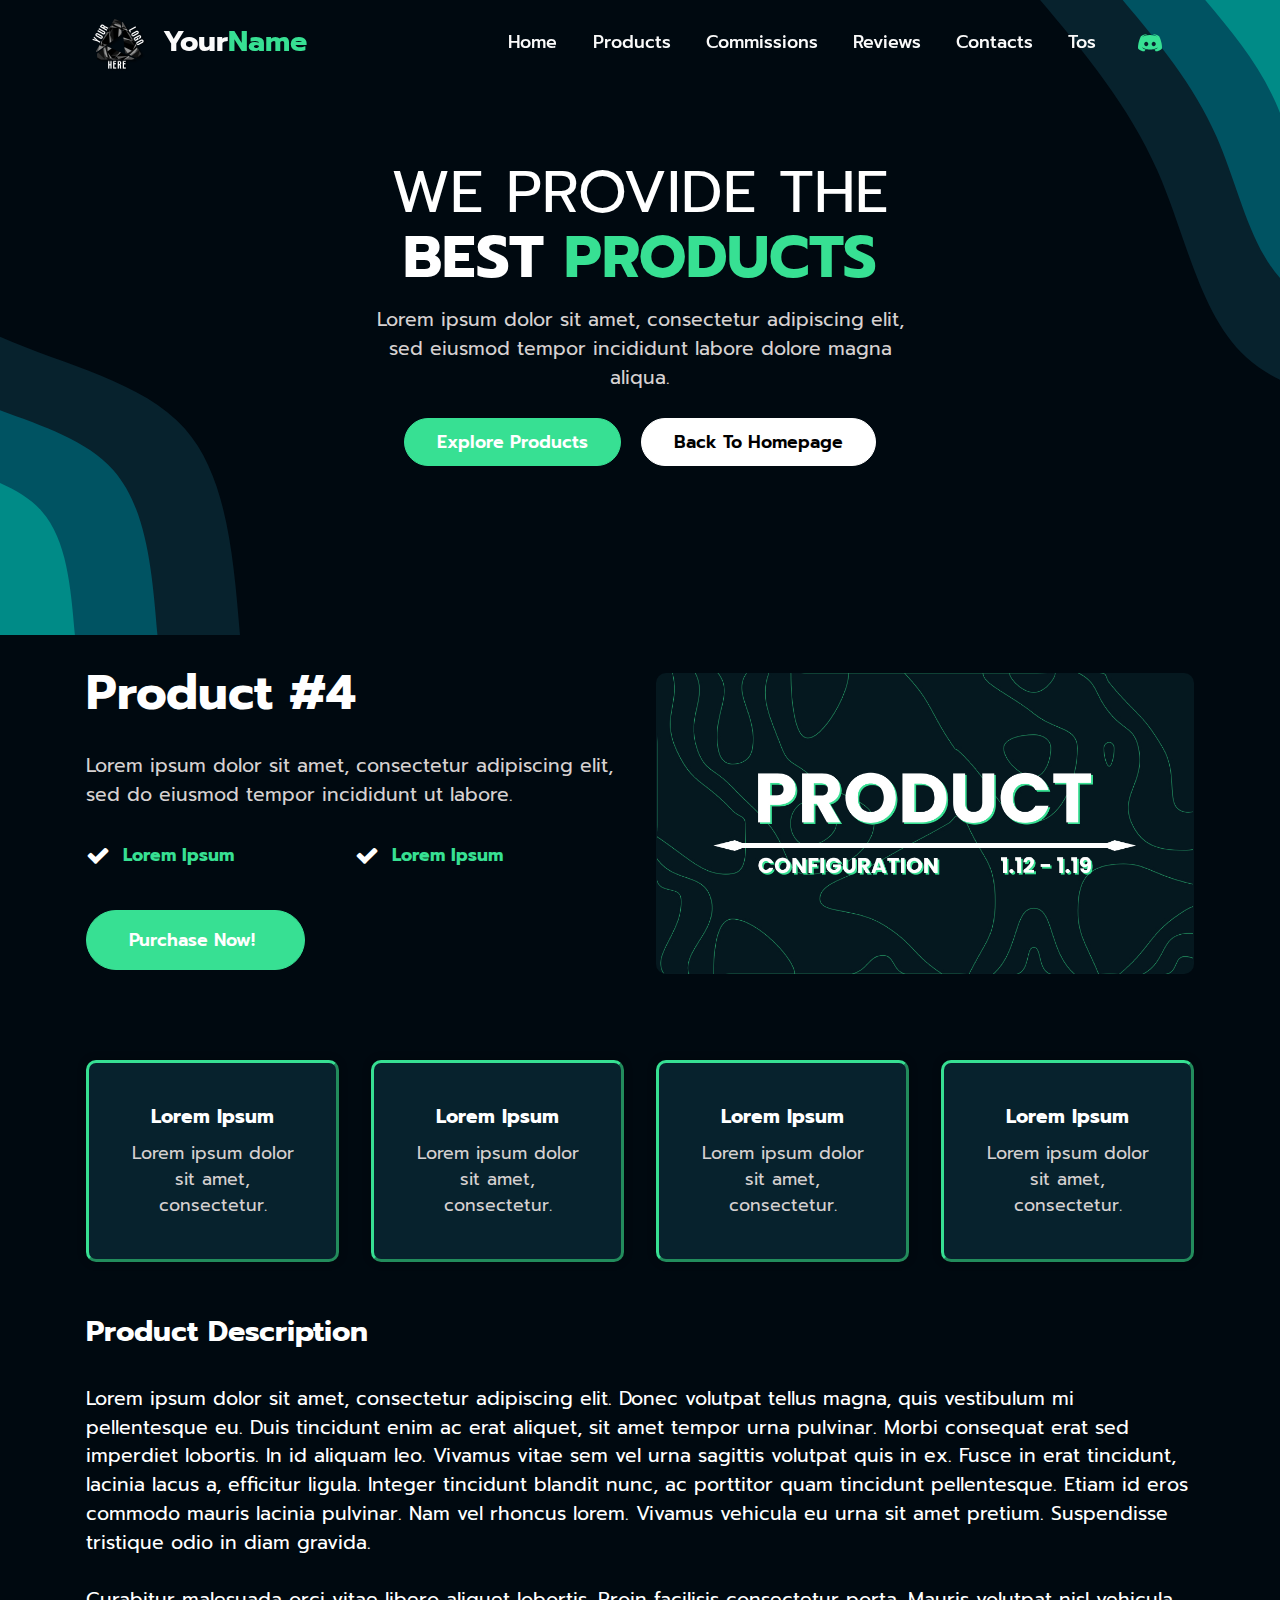
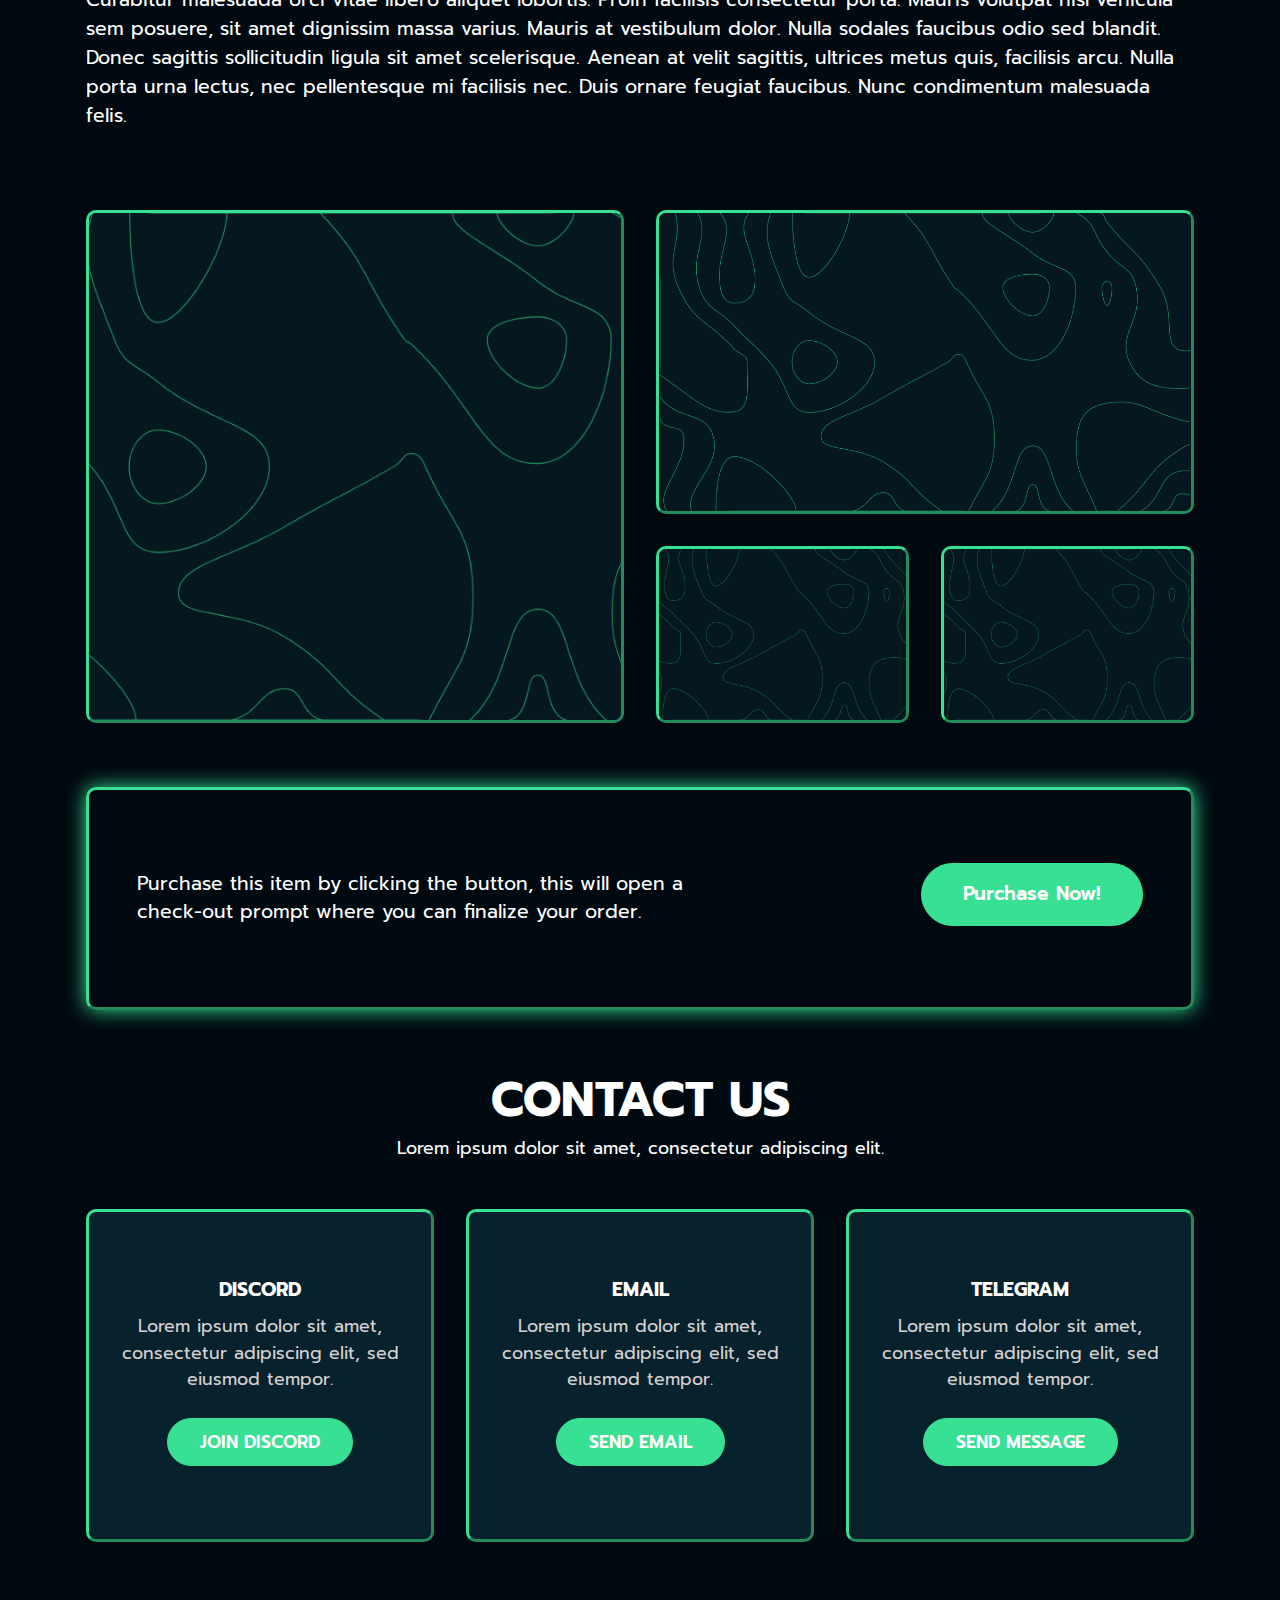
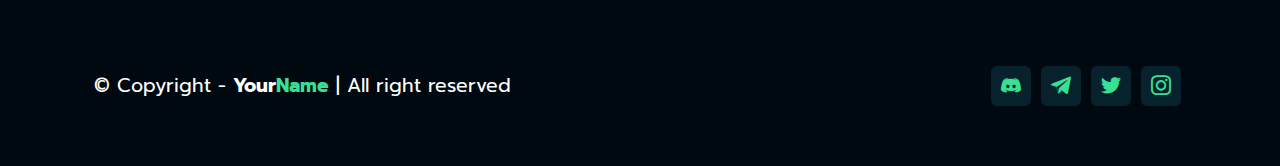
<file: product4.html>
<!DOCTYPE html>
<html  >
<head>
  
  <meta charset="UTF-8">
  <meta http-equiv="X-UA-Compatible" content="IE=edge">
  
  <meta name="twitter:card" content="summary_large_image"/>
  <meta name="twitter:image:src" content="">
  <meta property="og:image" content="">
  <meta name="twitter:title" content="YourName » Product4">
  <meta name="viewport" content="width=device-width, initial-scale=1, minimum-scale=1">
  <link rel="shortcut icon" href="assets/images/yourlogohere.png" type="image/x-icon">
  <meta name="description" content="Lorem ipsum dolor sit amet, consectetur adipiscing elit, sed do eiusmod tempor incididunt ut labore et dolore magna aliqua. Potenti nullam ac tortor vitae. Volutpat diam ut venenatis tellus in metus vulputate.">
  
  
  <title>YourName » Product4</title>
  <link rel="stylesheet" href="assets/web/assets/mobirise-icons2/mobirise2.css">
  <link rel="stylesheet" href="assets/FontAwesome/css/font-awesome.css">
  <link rel="stylesheet" href="assets/bootstrap/css/bootstrap.min.css">
  <link rel="stylesheet" href="assets/bootstrap/css/bootstrap-grid.min.css">
  <link rel="stylesheet" href="assets/bootstrap/css/bootstrap-reboot.min.css">
  <link rel="stylesheet" href="assets/popup-overlay-plugin/style.css">
    <link rel="stylesheet" href="assets/dropdown/css/style.css">
  <link rel="stylesheet" href="assets/socicon/css/styles.css">
  <link rel="stylesheet" href="assets/theme/css/style.css">
  <link rel="preload" href="https://fonts.googleapis.com/css?family=Prompt:100,100i,200,200i,300,300i,400,400i,500,500i,600,600i,700,700i,800,800i,900,900i&display=swap" as="style" onload="this.onload=null;this.rel='stylesheet'">
  <noscript><link rel="stylesheet" href="https://fonts.googleapis.com/css?family=Prompt:100,100i,200,200i,300,300i,400,400i,500,500i,600,600i,700,700i,800,800i,900,900i&display=swap"></noscript>
  <link rel="preload" as="style" href="assets/mobirise/css/mbr-additional.css"><link rel="stylesheet" href="assets/mobirise/css/mbr-additional.css" type="text/css">
  
  
  <script src="https://cdn.sellix.io/static/js/embed.js"></script>
<style>
::-webkit-scrollbar{
width: 13px;
height: 13px;
}
::-webkit-scrollbar-thumb{
background: #37e093;
}
::-webkit-scrollbar-thumb:hover{
background: #37e093;
}
::-webkit-scrollbar-track{
background: #000910;
border-radius: 0px;
box-shadow: inset 0px 0px 0px 0px #000910;
}
</style>
  
</head>
<body>
  
  <section data-bs-version="5.1" class="menu menu1 cid-tuzFzxwzLS" once="menu" id="menu01-15">
    
    <nav class="navbar navbar-dropdown navbar-fixed-top navbar-expand-lg">
        <div class="container">
            <div class="navbar-brand">
                <span class="navbar-logo">
                    <a href="index">
                        <img src="assets/images/yourlogohere.png" alt="Nav-Bar-Logo" style="height: 4rem;">
                    </a>
                </span>
                <span class="navbar-caption-wrap"><a class="navbar-caption text-white text-primary display-5" href="index"><strong>Your<strong style="color: #37e093;">Name</strong></strong></a></span>
            </div>
            <button class="navbar-toggler" type="button" data-toggle="collapse" data-bs-toggle="collapse" data-target="#navbarSupportedContent" data-bs-target="#navbarSupportedContent" aria-controls="navbarNavAltMarkup" aria-expanded="false" aria-label="Toggle navigation">
                <div class="hamburger">
                    <span></span>
                    <span></span>
                    <span></span>
                    <span></span>
                </div>
            </button>
            <div class="collapse navbar-collapse" id="navbarSupportedContent">
                <ul class="navbar-nav nav-dropdown nav-right" data-app-modern-menu="true"><li class="nav-item"><a class="nav-link link text-white text-primary display-4" href="index" data-bs-auto-close="outside" aria-expanded="false">Home</a></li><li class="nav-item"><a class="nav-link link show text-white text-primary display-4" href="index#features011-5" data-bs-auto-close="outside" aria-expanded="false">Products</a></li>
                    <li class="nav-item"><a class="nav-link link text-white text-primary display-4" href="commissions">Commissions</a></li><li class="nav-item"><a class="nav-link link text-white text-primary display-4" href="reviews">Reviews</a></li>
                    <li class="nav-item"><a class="nav-link link text-white text-primary display-4" href="index#features09-8">Contacts</a>
                    </li><li class="nav-item"><a class="nav-link link text-white text-primary display-4" href="#" data-toggle="modal" data-bs-toggle="modal" data-target="#mbr-popup-30" data-bs-target="#mbr-popup-30">Tos</a></li></ul>
                <div class="icons-menu">
                    <a class="iconfont-wrapper" href="https://google.com" target="_blank">
                        <span class="p-2 mbr-iconfont socicon-discord socicon"></span>
                    </a>
                    
                    
                    
                </div>
                
            </div>
        </div>
    </nav>
</section>

<section data-bs-version="5.1" class="header5 cid-tuzFzzmrht" id="header05-16">
    
    

    
    <div class="container">
        <div class="row justify-content-center">
            <div class="col-12 align-left col-lg-6">
                <h1 class="mbr-section-title mbr-fonts-style mb-3 display-1">WE PROVIDE THE<br><strong>BEST</strong><strong style="color: #37e093;"> PRODUCTS</strong></h1>
                
                <p class="mbr-text mbr-fonts-style display-7">Lorem ipsum dolor sit amet, consectetur adipiscing
                    elit, sed eiusmod tempor incididunt labore dolore magna aliqua.</p>
                <div class="mbr-section-btn mt-3"><a class="btn btn-primary display-4" href="index#features011-5">Explore Products</a>
                    <a class="btn btn-white display-4" href="index">Back To Homepage</a></div>
            </div>
        </div>
    </div>
</section>

<section data-bs-version="5.1" class="header1 cid-tuzFzzRslz" id="header01-17">
    
    
    <div class="container">
        <div class="row align-left justify-content-center align-items-center">
            <div class="col-12 col-md-12 col-lg-6 image-wrapper">
                
                <img src="assets/images/product-image-2.jpg" alt="Header-Image">
            </div>
            <div class="col-12 col-md-12 col-lg-6">
                <div class="text-wrapper">
                    <h1 class="mbr-section-title mbr-fonts-style mb-4 display-2"><strong>Product #4</strong></h1>
                    <p class="mbr-text mbr-fonts-style mb-4 display-7">Lorem ipsum dolor sit amet, consectetur adipiscing elit, sed do eiusmod tempor incididunt ut labore.</p>
                    <div class="cards mb-4">
                        <div class="card-wrapper">
                            <span class="mbr-iconfont card-icon m-auto fa-check fa" style="color: rgb(255, 255, 255); fill: rgb(255, 255, 255);"></span>
                            <div class="card-box">
                                <h4 class="card-title mbr-fonts-style display-4"><strong>Lorem Ipsum</strong></h4>
                            </div>
                        </div>
                        <div class="card-wrapper">
                            <span class="mbr-iconfont card-icon m-auto fa-check fa" style="color: rgb(255, 255, 255); fill: rgb(255, 255, 255);"></span>
                            <div class="card-box">
                                <h4 class="card-title mbr-fonts-style display-4"><strong>Lorem Ipsum</strong></h4>
                            </div>
                        </div>
                    </div>
                    <div class="mbr-section-btn mt-3"><a class="btn btn-lg btn-primary display-4" data-sellix-product="PRODUCT_ID_HERE"><span class="mobi-mbri mobi-mbri-arrow-next mbr-iconfont mbr-iconfont-btn"></span>Purchase Now!</a></div>
                </div>
            </div>
        </div>
    </div>
</section>

<section data-bs-version="5.1" class="features5 cid-tuzHNeje56" id="features07-2g">
    
    


    
    <div class="container">
        <div class="row justify-content-center">
            
            <div class="col-12 col-md-6 col-lg-3">
                <div class="card-wrapper">
                    <div class="card-box align-left">
                        <h4 class="card-title align-left mbr-black mb-2 mbr-fonts-style display-7"><strong>Lorem Ipsum</strong></h4>
                        <p class="card-text mbr-fonts-style display-4">Lorem ipsum dolor sit amet, consectetur.<br></p>
                    </div>
                </div>
            </div>
            <div class="col-12 col-md-6 col-lg-3">
                <div class="card-wrapper">
                    <div class="card-box align-left">
                        <h4 class="card-title align-left mbr-black mb-2 mbr-fonts-style display-7"><strong>Lorem Ipsum</strong></h4>
                        <p class="card-text mbr-fonts-style display-4">Lorem ipsum dolor sit amet, consectetur.<br></p>
                    </div>
                </div>
            </div>
            <div class="col-12 col-md-6 col-lg-3">
                <div class="card-wrapper">
                    <div class="card-box align-left">
                        <h4 class="card-title align-left mbr-black mb-2 mbr-fonts-style display-7"><strong>Lorem Ipsum</strong></h4>
                        <p class="card-text mbr-fonts-style display-4">Lorem ipsum dolor sit amet, consectetur.<br></p>
                    </div>
                </div>
            </div>
            <div class="col-12 col-md-6 col-lg-3">
                <div class="card-wrapper">
                    <div class="card-box align-left">
                        <h4 class="card-title align-left mbr-black mb-2 mbr-fonts-style display-7"><strong>Lorem Ipsum</strong></h4>
                        <p class="card-text mbr-fonts-style display-4">Lorem ipsum dolor sit amet, consectetur.<br></p>
                    </div>
                </div>
            </div>
        </div>
    </div>
</section>

<section data-bs-version="5.1" class="content5 cid-tuzFzBlcjF" id="content03-19">
    
    <div class="container">
        <div class="row justify-content-center">
            <div class="col-md-12 col-lg-12">
                
                <h4 class="mbr-section-subtitle mbr-fonts-style mb-4 display-5"><strong>Product Description</strong></h4>
                <p class="mbr-text mbr-fonts-style display-7">
                    Lorem ipsum dolor sit amet, consectetur adipiscing elit. Donec volutpat tellus magna, quis vestibulum mi pellentesque eu. Duis tincidunt enim ac erat aliquet, sit amet tempor urna pulvinar. Morbi consequat erat sed imperdiet lobortis. In id aliquam leo. Vivamus vitae sem vel urna sagittis volutpat quis in ex. Fusce in erat tincidunt, lacinia lacus a, efficitur ligula. Integer tincidunt blandit nunc, ac porttitor quam tincidunt pellentesque. Etiam id eros commodo mauris lacinia pulvinar. Nam vel rhoncus lorem. Vivamus vehicula eu urna sit amet pretium. Suspendisse tristique odio in diam gravida.<br><br>Curabitur malesuada orci vitae libero aliquet lobortis. Proin facilisis consectetur porta. Mauris volutpat nisl vehicula sem posuere, sit amet dignissim massa varius. Mauris at vestibulum dolor. Nulla sodales faucibus odio sed blandit. Donec sagittis sollicitudin ligula sit amet scelerisque. Aenean at velit sagittis, ultrices metus quis, facilisis arcu. Nulla porta urna lectus, nec pellentesque mi facilisis nec. Duis ornare feugiat faucibus. Nunc condimentum malesuada felis.<br></p>
            </div>
        </div>
    </div>
</section>

<section data-bs-version="5.1" class="image1 cid-tuzIQziLr2" id="image01-2o">
    

    
    

    <div class="container">
        <div class="row">
            <div class="col-12 col-lg-6 md-pb">
                <div class="row img-big">
                    <div class="col-12">

                        <img src="assets/images/product-image-3.jpg" alt="product-image">


                    </div>
                </div>

            </div>
            <div class="col-12 col-lg-6">
                <div class="row">
                    <div class="col-lg-12 img-wide">
                        <img src="assets/images/product-image-3.jpg" alt="product-image">
                    </div>

                    <div class="col-lg-6 md-pb">
                        <img src="assets/images/product-image-3.jpg" alt="product-image">
                    </div>
                    <div class="col-lg-6">
                        <img src="assets/images/product-image-3.jpg" alt="product-image">
                    </div>
                </div>

            </div>
        </div>
    </div>
</section>

<section data-bs-version="5.1" class="article3 cid-tuzFzCocFx" id="article03-1b">
    
    

    
    <div class="container">
        <div class="row">
            <div class="title col-md-12 col-lg-7 md-pb">
                <h3 class="mbr-section-title mbr-fonts-style align-left my-3 display-7">Purchase this item by clicking the button, this will open a check-out prompt where you can finalize your order.<strong><br></strong></h3>
                
            </div>

            <div class="align-right col-md-12 col-lg-5">
                <div class="mbr-section-btn align-right"><a class="btn btn-lg btn-primary display-7" data-sellix-product="PRODUCT_ID_HERE">Purchase Now!</a></div>

            </div>

        </div>
    </div>
</section>

<section data-bs-version="5.1" class="features9 cid-tuzFzCUDaf" id="features09-1c">
    
    


    
    <div class="container">
        <div class="row">
            <div class="col-12 pb-5">
                <h3 class="mbr-section-title mbr-fonts-style align-center mb-0 display-2"><strong>CONTACT US</strong></h3>
                <h5 class="mbr-section-subtitle mbr-fonts-style align-center mb-0 mt-2 display-4">Lorem ipsum dolor sit amet,
                    consectetur adipiscing elit.</h5>
            </div>
        </div>
        <div class="row justify-content-center">
            <div class="card col-12 col-md-6 col-lg-4 md-pb">
                <div class="card-wrapper">
                    <div class="card-box align-left">
                        <h5 class="card-title mbr-fonts-style display-7"><strong>DISCORD</strong></h5>
                        <p class="card-text mbr-fonts-style display-4">Lorem ipsum dolor sit amet, consectetur
                            adipiscing elit, sed eiusmod tempor.<br></p>

                        <div class="mbr-section-btn mt-3"><a class="btn btn-primary display-4" href="https://google.com" target="_blank">JOIN DISCORD</a></div>
                    </div>
                </div>
            </div>
            <div class="card col-12 col-md-6 col-lg-4 md-pb">
                <div class="card-wrapper">
                    <div class="card-box align-left">
                        <h5 class="card-title mbr-fonts-style display-7"><strong>EMAIL</strong></h5>
                        <p class="card-text mbr-fonts-style display-4">Lorem ipsum dolor sit amet, consectetur adipiscing elit, sed eiusmod tempor.<br></p>
                        <div class="mbr-section-btn mt-3"><a class="btn btn-primary display-4" href="mailto:support@yourname.com">SEND EMAIL</a></div>
                    </div>
                </div>
            </div>
            <div class="card col-12 col-md-6 col-lg-4 md-pb">
                <div class="card-wrapper">
                    <div class="card-box align-left">
                        <h5 class="card-title mbr-fonts-style display-7"><strong>TELEGRAM</strong></h5>
                        <p class="card-text mbr-fonts-style display-4">Lorem ipsum dolor sit amet, consectetur adipiscing elit, sed eiusmod tempor.<br></p>
                        <div class="mbr-section-btn mt-3"><a class="btn btn-primary display-4" href="https://google.com" target="_blank">SEND MESSAGE</a></div>
                    </div>
                </div>
            </div>
        </div>
    </div>
</section>

<section data-bs-version="5.1" class="footer1 cid-tuzFzDv1m2" once="footer" id="footer01-1d">
    
    
    <div class="container">
        <div class="row justify-content-center">
            <div class="col-md-12 col-lg-6 my-auto px-4 align-left">
                <p class="mbr-text text-grey mb-0 mbr-fonts-style display-7">
                    © Copyright - <strong>Your<strong style="color: #37e093;">Name</strong></strong> | All right reserved</p>
            </div>
            <div class="col-md-12 col-lg-6 px-4 align-right">
                <div class="social-list">
                    <div class="soc-item">
                        <a href="#" target="_blank">
                            <span class="mbr-iconfont mbr-iconfont-social socicon-discord socicon"></span>
                        </a>
                    </div>
                    <div class="soc-item">
                        <a href="#" target="_blank">
                            <span class="mbr-iconfont mbr-iconfont-social socicon-telegram socicon"></span>
                        </a>
                    </div>
                    <div class="soc-item">
                        <a href="#" target="_blank">
                            <span class="mbr-iconfont mbr-iconfont-social socicon-twitter socicon"></span>
                        </a>
                    </div>
                    <div class="soc-item">
                        <a href="#" target="_blank">
                            <span class="mbr-iconfont mbr-iconfont-social socicon-instagram socicon"></span>
                        </a>
                    </div>
                    

                    

                    

                    
                </div>
            </div>
        </div>
    </div>
</section>

<div class="modal mbr-popup cid-tuD7l51nMM fade" tabindex="-1" role="dialog" data-overlay-color="#000910" data-overlay-opacity="0.8" id="mbr-popup-30" aria-hidden="true">
        <div class="modal-dialog modal-xl modal-dialog-centered" role="document">
            <div class="modal-content">
                <div class="container position-static margin-center-pos">
                    <div class="modal-header pb-0">
                        <h5 class="modal-title mbr-fonts-style display-2">TERMS OF SERVICE.</h5>
                        <button type="button" class="close d-flex" data-dismiss="modal" data-bs-dismiss="modal" aria-label="Close">
                            <svg version="1.1" xmlns="http://www.w3.org/2000/svg" width="23" height="23" viewBox="0 0 23 23" fill="currentColor">
                                <path d="M13.4 12l10.3 10.3-1.4 1.4L12 13.4 1.7 23.7.3 22.3 10.6 12 .3 1.7 1.7.3 12 10.6 22.3.3l1.4 1.4L13.4 12z">
                                </path>
                            </svg>
                        </button>
                    </div>
                    

                    <div class="modal-body">
                        <p class="mbr-text mbr-fonts-style display-7">* Lorem ipsum dolor sit amet, consectetur adipiscing elit, sed do eiusmod tempor.<br>* Lorem ipsum dolor sit amet, consectetur adipiscing elit, sed do eiusmod tempor.<br>* Lorem ipsum dolor sit amet, consectetur adipiscing elit, sed do eiusmod tempor.<br>* Lorem ipsum dolor sit amet, consectetur adipiscing elit, sed do eiusmod tempor.<br>* Lorem ipsum dolor sit amet, consectetur adipiscing elit, sed do eiusmod tempor.<br>* Lorem ipsum dolor sit amet, consectetur adipiscing elit, sed do eiusmod tempor.<br>* Lorem ipsum dolor sit amet, consectetur adipiscing elit, sed do eiusmod tempor.<br>* Lorem ipsum dolor sit amet, consectetur adipiscing elit, sed do eiusmod tempor.<br>* Lorem ipsum dolor sit amet, consectetur adipiscing elit, sed do eiusmod tempor.<br>* Lorem ipsum dolor sit amet, consectetur adipiscing elit, sed do eiusmod tempor.<br></p>

                        <div>
                            

                            
                        </div>
                    </div>

                    <div class="modal-footer pt-0" data-dismiss="modal" data-bs-dismiss="modal" aria-label="Close">
                        <div class="mbr-section-btn"><a class="btn btn-md btn-primary display-4" data-dismiss="modal" data-bs-dismiss="modal" aria-label="Close">I Agree</a></div>
                    </div>
                </div>
            </div>
        </div>
    </div>


<script src="assets/bootstrap/js/bootstrap.bundle.min.js"></script>
  <script src="assets/smoothscroll/smooth-scroll.js"></script>
  <script src="assets/ytplayer/index.js"></script>
      <script src="assets/dropdown/js/navbar-dropdown.js"></script>
  <script src="assets/popup-plugin/script.js"></script>
  <script src="assets/popup-overlay-plugin/script.js"></script>
  <script src="assets/theme/js/script.js"></script>
  <script src="assets/formoid/formoid.min.js"></script>
  
  
  
</body>
</html>
</file>
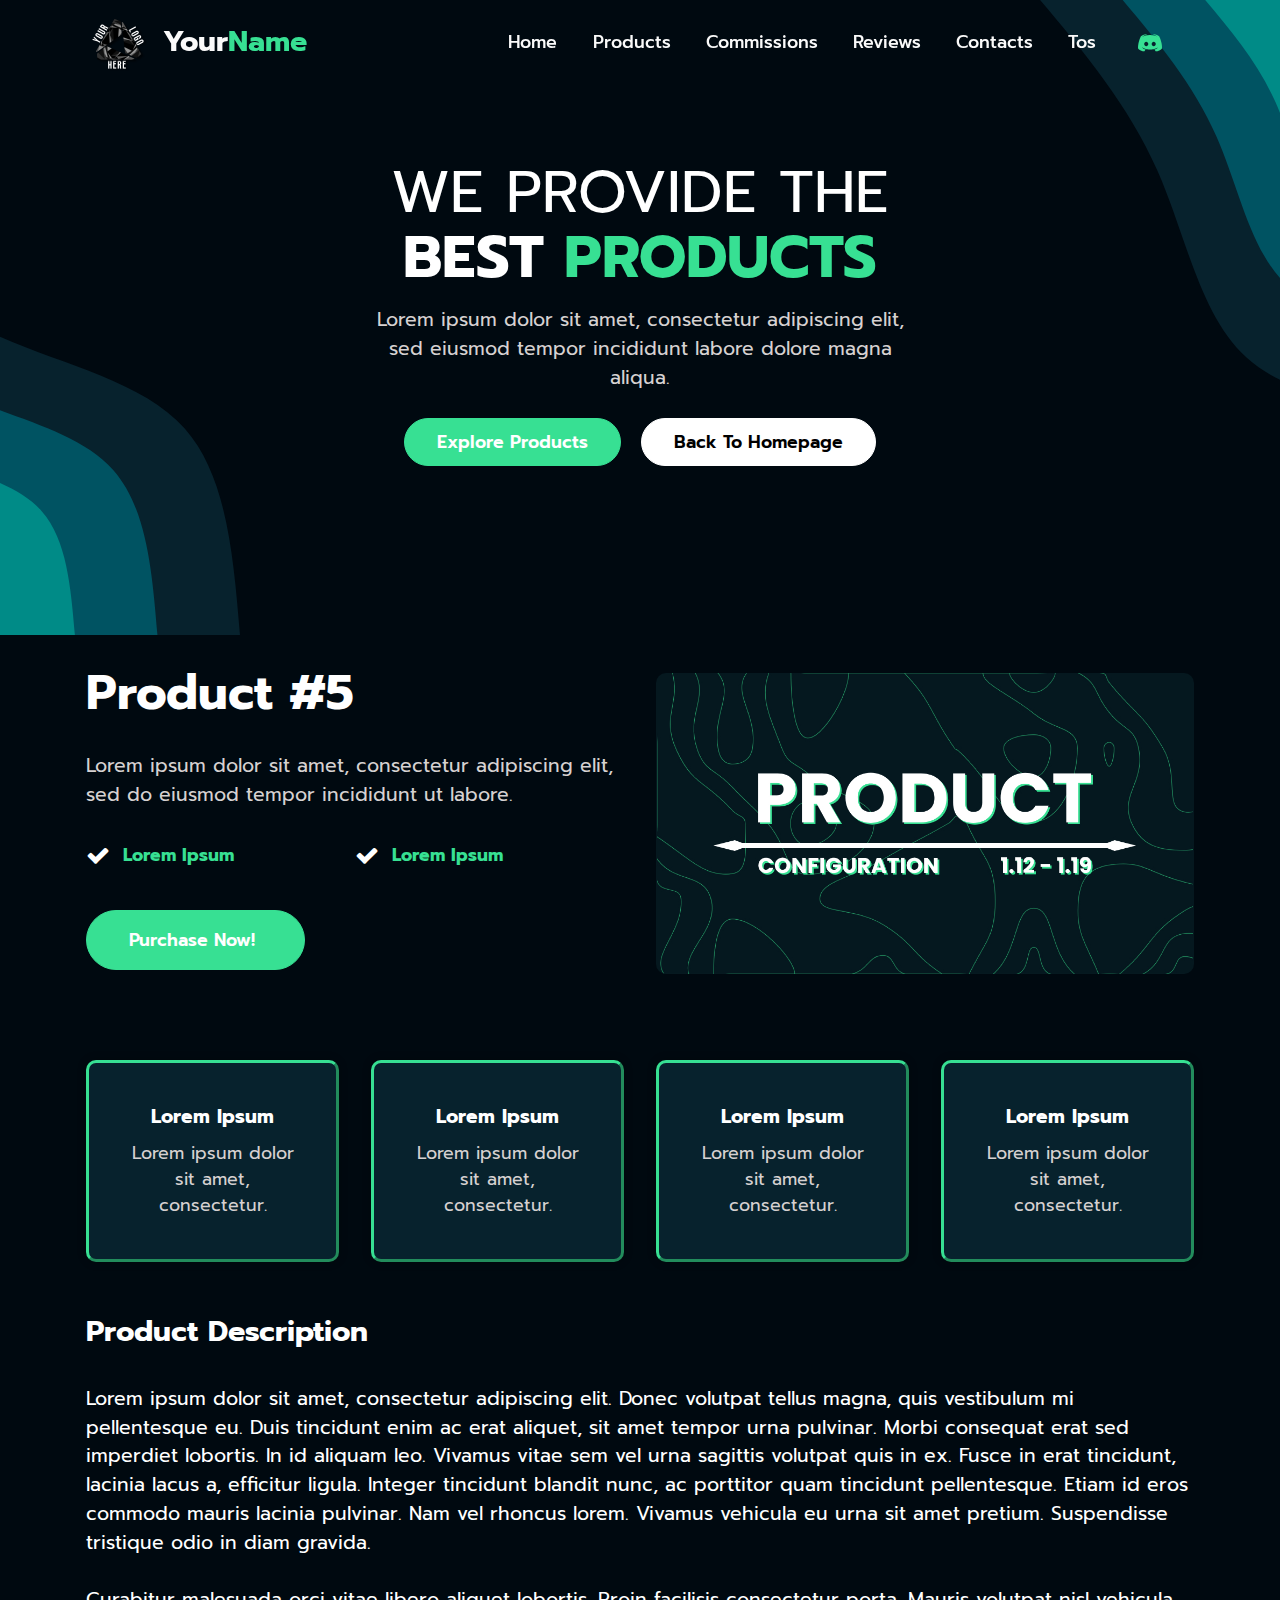
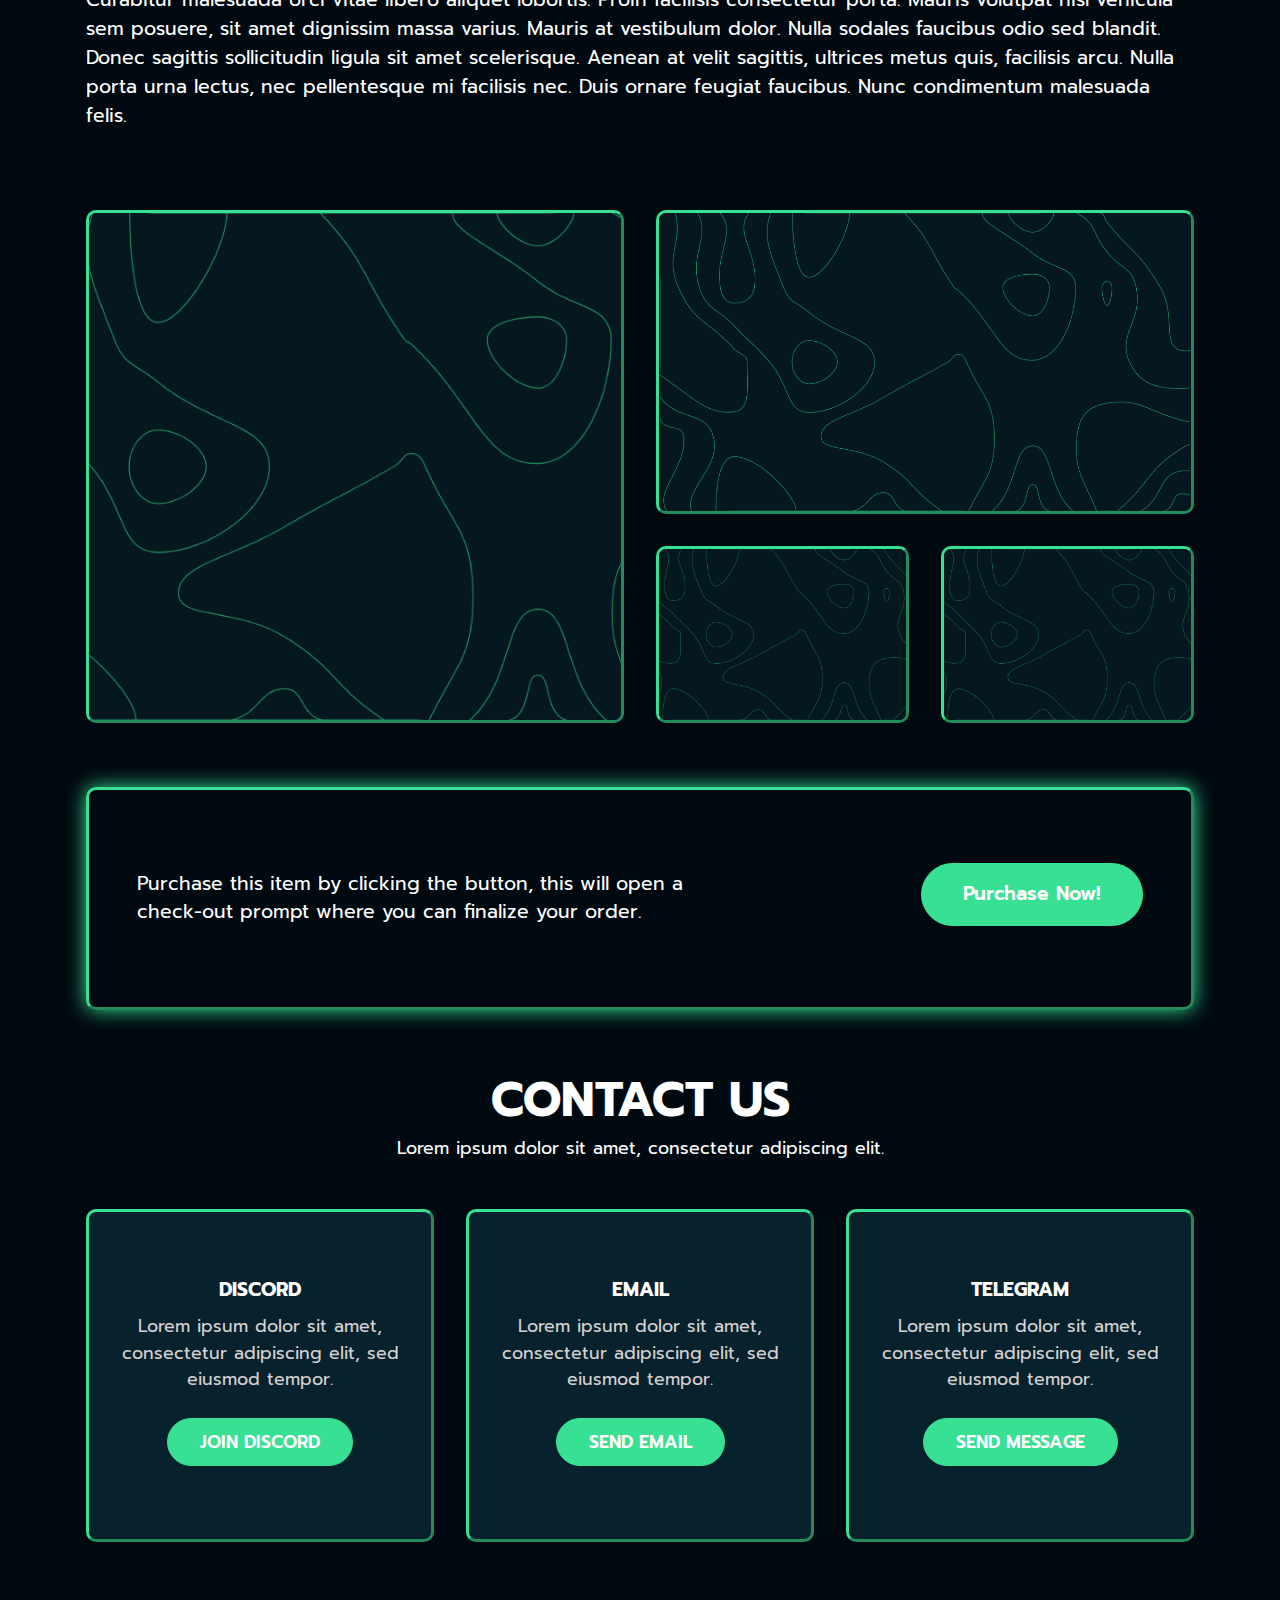
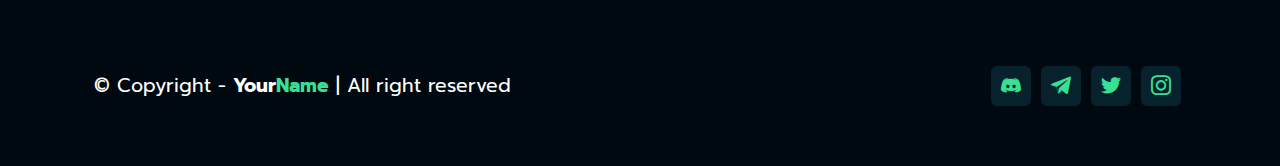
<file: product5.html>
<!DOCTYPE html>
<html  >
<head>
  
  <meta charset="UTF-8">
  <meta http-equiv="X-UA-Compatible" content="IE=edge">
  
  <meta name="twitter:card" content="summary_large_image"/>
  <meta name="twitter:image:src" content="">
  <meta property="og:image" content="">
  <meta name="twitter:title" content="YourName » Product5">
  <meta name="viewport" content="width=device-width, initial-scale=1, minimum-scale=1">
  <link rel="shortcut icon" href="assets/images/yourlogohere.png" type="image/x-icon">
  <meta name="description" content="Lorem ipsum dolor sit amet, consectetur adipiscing elit, sed do eiusmod tempor incididunt ut labore et dolore magna aliqua. Potenti nullam ac tortor vitae. Volutpat diam ut venenatis tellus in metus vulputate.">
  
  
  <title>YourName » Product5</title>
  <link rel="stylesheet" href="assets/web/assets/mobirise-icons2/mobirise2.css">
  <link rel="stylesheet" href="assets/FontAwesome/css/font-awesome.css">
  <link rel="stylesheet" href="assets/bootstrap/css/bootstrap.min.css">
  <link rel="stylesheet" href="assets/bootstrap/css/bootstrap-grid.min.css">
  <link rel="stylesheet" href="assets/bootstrap/css/bootstrap-reboot.min.css">
  <link rel="stylesheet" href="assets/popup-overlay-plugin/style.css">
    <link rel="stylesheet" href="assets/dropdown/css/style.css">
  <link rel="stylesheet" href="assets/socicon/css/styles.css">
  <link rel="stylesheet" href="assets/theme/css/style.css">
  <link rel="preload" href="https://fonts.googleapis.com/css?family=Prompt:100,100i,200,200i,300,300i,400,400i,500,500i,600,600i,700,700i,800,800i,900,900i&display=swap" as="style" onload="this.onload=null;this.rel='stylesheet'">
  <noscript><link rel="stylesheet" href="https://fonts.googleapis.com/css?family=Prompt:100,100i,200,200i,300,300i,400,400i,500,500i,600,600i,700,700i,800,800i,900,900i&display=swap"></noscript>
  <link rel="preload" as="style" href="assets/mobirise/css/mbr-additional.css"><link rel="stylesheet" href="assets/mobirise/css/mbr-additional.css" type="text/css">
  
  
  <script src="https://cdn.sellix.io/static/js/embed.js"></script>
<style>
::-webkit-scrollbar{
width: 13px;
height: 13px;
}
::-webkit-scrollbar-thumb{
background: #37e093;
}
::-webkit-scrollbar-thumb:hover{
background: #37e093;
}
::-webkit-scrollbar-track{
background: #000910;
border-radius: 0px;
box-shadow: inset 0px 0px 0px 0px #000910;
}
</style>
  
</head>
<body>
  
  <section data-bs-version="5.1" class="menu menu1 cid-tuzFCTpvWj" once="menu" id="menu01-1e">
    
    <nav class="navbar navbar-dropdown navbar-fixed-top navbar-expand-lg">
        <div class="container">
            <div class="navbar-brand">
                <span class="navbar-logo">
                    <a href="index">
                        <img src="assets/images/yourlogohere.png" alt="Nav-Bar-Logo" style="height: 4rem;">
                    </a>
                </span>
                <span class="navbar-caption-wrap"><a class="navbar-caption text-white text-primary display-5" href="index"><strong>Your<strong style="color: #37e093;">Name</strong></strong></a></span>
            </div>
            <button class="navbar-toggler" type="button" data-toggle="collapse" data-bs-toggle="collapse" data-target="#navbarSupportedContent" data-bs-target="#navbarSupportedContent" aria-controls="navbarNavAltMarkup" aria-expanded="false" aria-label="Toggle navigation">
                <div class="hamburger">
                    <span></span>
                    <span></span>
                    <span></span>
                    <span></span>
                </div>
            </button>
            <div class="collapse navbar-collapse" id="navbarSupportedContent">
                <ul class="navbar-nav nav-dropdown nav-right" data-app-modern-menu="true"><li class="nav-item"><a class="nav-link link text-white text-primary display-4" href="index" data-bs-auto-close="outside" aria-expanded="false">Home</a></li><li class="nav-item"><a class="nav-link link show text-white text-primary display-4" href="index#features011-5" data-bs-auto-close="outside" aria-expanded="false">Products</a></li>
                    <li class="nav-item"><a class="nav-link link text-white text-primary display-4" href="commissions">Commissions</a></li><li class="nav-item"><a class="nav-link link text-white text-primary display-4" href="reviews">Reviews</a></li>
                    <li class="nav-item"><a class="nav-link link text-white text-primary display-4" href="index#features09-8">Contacts</a>
                    </li><li class="nav-item"><a class="nav-link link text-white text-primary display-4" href="#" data-toggle="modal" data-bs-toggle="modal" data-target="#mbr-popup-30" data-bs-target="#mbr-popup-30">Tos</a></li></ul>
                <div class="icons-menu">
                    <a class="iconfont-wrapper" href="https://google.com" target="_blank">
                        <span class="p-2 mbr-iconfont socicon-discord socicon"></span>
                    </a>
                    
                    
                    
                </div>
                
            </div>
        </div>
    </nav>
</section>

<section data-bs-version="5.1" class="header5 cid-tuzFCU6p0r" id="header05-1f">
    
    

    
    <div class="container">
        <div class="row justify-content-center">
            <div class="col-12 align-left col-lg-6">
                <h1 class="mbr-section-title mbr-fonts-style mb-3 display-1">WE PROVIDE THE<br><strong>BEST</strong><strong style="color: #37e093;"> PRODUCTS</strong></h1>
                
                <p class="mbr-text mbr-fonts-style display-7">Lorem ipsum dolor sit amet, consectetur adipiscing
                    elit, sed eiusmod tempor incididunt labore dolore magna aliqua.</p>
                <div class="mbr-section-btn mt-3"><a class="btn btn-primary display-4" href="index#features011-5">Explore Products</a>
                    <a class="btn btn-white display-4" href="index">Back To Homepage</a></div>
            </div>
        </div>
    </div>
</section>

<section data-bs-version="5.1" class="header1 cid-tuzFCUAGIQ" id="header01-1g">
    
    
    <div class="container">
        <div class="row align-left justify-content-center align-items-center">
            <div class="col-12 col-md-12 col-lg-6 image-wrapper">
                
                <img src="assets/images/product-image-2.jpg" alt="Header-Image">
            </div>
            <div class="col-12 col-md-12 col-lg-6">
                <div class="text-wrapper">
                    <h1 class="mbr-section-title mbr-fonts-style mb-4 display-2"><strong>Product #5</strong></h1>
                    <p class="mbr-text mbr-fonts-style mb-4 display-7">Lorem ipsum dolor sit amet, consectetur adipiscing elit, sed do eiusmod tempor incididunt ut labore.</p>
                    <div class="cards mb-4">
                        <div class="card-wrapper">
                            <span class="mbr-iconfont card-icon m-auto fa-check fa" style="color: rgb(255, 255, 255); fill: rgb(255, 255, 255);"></span>
                            <div class="card-box">
                                <h4 class="card-title mbr-fonts-style display-4"><strong>Lorem Ipsum</strong></h4>
                            </div>
                        </div>
                        <div class="card-wrapper">
                            <span class="mbr-iconfont card-icon m-auto fa-check fa" style="color: rgb(255, 255, 255); fill: rgb(255, 255, 255);"></span>
                            <div class="card-box">
                                <h4 class="card-title mbr-fonts-style display-4"><strong>Lorem Ipsum</strong></h4>
                            </div>
                        </div>
                    </div>
                    <div class="mbr-section-btn mt-3"><a class="btn btn-lg btn-primary display-4" data-sellix-product="PRODUCT_ID_HERE"><span class="mobi-mbri mobi-mbri-arrow-next mbr-iconfont mbr-iconfont-btn"></span>Purchase Now!</a></div>
                </div>
            </div>
        </div>
    </div>
</section>

<section data-bs-version="5.1" class="features5 cid-tuzHPMDsLf" id="features07-2h">
    
    


    
    <div class="container">
        <div class="row justify-content-center">
            
            <div class="col-12 col-md-6 col-lg-3">
                <div class="card-wrapper">
                    <div class="card-box align-left">
                        <h4 class="card-title align-left mbr-black mb-2 mbr-fonts-style display-7"><strong>Lorem Ipsum</strong></h4>
                        <p class="card-text mbr-fonts-style display-4">Lorem ipsum dolor sit amet, consectetur.<br></p>
                    </div>
                </div>
            </div>
            <div class="col-12 col-md-6 col-lg-3">
                <div class="card-wrapper">
                    <div class="card-box align-left">
                        <h4 class="card-title align-left mbr-black mb-2 mbr-fonts-style display-7"><strong>Lorem Ipsum</strong></h4>
                        <p class="card-text mbr-fonts-style display-4">Lorem ipsum dolor sit amet, consectetur.<br></p>
                    </div>
                </div>
            </div>
            <div class="col-12 col-md-6 col-lg-3">
                <div class="card-wrapper">
                    <div class="card-box align-left">
                        <h4 class="card-title align-left mbr-black mb-2 mbr-fonts-style display-7"><strong>Lorem Ipsum</strong></h4>
                        <p class="card-text mbr-fonts-style display-4">Lorem ipsum dolor sit amet, consectetur.<br></p>
                    </div>
                </div>
            </div>
            <div class="col-12 col-md-6 col-lg-3">
                <div class="card-wrapper">
                    <div class="card-box align-left">
                        <h4 class="card-title align-left mbr-black mb-2 mbr-fonts-style display-7"><strong>Lorem Ipsum</strong></h4>
                        <p class="card-text mbr-fonts-style display-4">Lorem ipsum dolor sit amet, consectetur.<br></p>
                    </div>
                </div>
            </div>
        </div>
    </div>
</section>

<section data-bs-version="5.1" class="content5 cid-tuzFCW1PXk" id="content03-1i">
    
    <div class="container">
        <div class="row justify-content-center">
            <div class="col-md-12 col-lg-12">
                
                <h4 class="mbr-section-subtitle mbr-fonts-style mb-4 display-5"><strong>Product Description</strong></h4>
                <p class="mbr-text mbr-fonts-style display-7">
                    Lorem ipsum dolor sit amet, consectetur adipiscing elit. Donec volutpat tellus magna, quis vestibulum mi pellentesque eu. Duis tincidunt enim ac erat aliquet, sit amet tempor urna pulvinar. Morbi consequat erat sed imperdiet lobortis. In id aliquam leo. Vivamus vitae sem vel urna sagittis volutpat quis in ex. Fusce in erat tincidunt, lacinia lacus a, efficitur ligula. Integer tincidunt blandit nunc, ac porttitor quam tincidunt pellentesque. Etiam id eros commodo mauris lacinia pulvinar. Nam vel rhoncus lorem. Vivamus vehicula eu urna sit amet pretium. Suspendisse tristique odio in diam gravida.<br><br>Curabitur malesuada orci vitae libero aliquet lobortis. Proin facilisis consectetur porta. Mauris volutpat nisl vehicula sem posuere, sit amet dignissim massa varius. Mauris at vestibulum dolor. Nulla sodales faucibus odio sed blandit. Donec sagittis sollicitudin ligula sit amet scelerisque. Aenean at velit sagittis, ultrices metus quis, facilisis arcu. Nulla porta urna lectus, nec pellentesque mi facilisis nec. Duis ornare feugiat faucibus. Nunc condimentum malesuada felis.<br></p>
            </div>
        </div>
    </div>
</section>

<section data-bs-version="5.1" class="image1 cid-tuzIOcmjbJ" id="image01-2n">
    

    
    

    <div class="container">
        <div class="row">
            <div class="col-12 col-lg-6 md-pb">
                <div class="row img-big">
                    <div class="col-12">

                        <img src="assets/images/product-image-3.jpg" alt="product-image">


                    </div>
                </div>

            </div>
            <div class="col-12 col-lg-6">
                <div class="row">
                    <div class="col-lg-12 img-wide">
                        <img src="assets/images/product-image-3.jpg" alt="product-image">
                    </div>

                    <div class="col-lg-6 md-pb">
                        <img src="assets/images/product-image-3.jpg" alt="product-image">
                    </div>
                    <div class="col-lg-6">
                        <img src="assets/images/product-image-3.jpg" alt="product-image">
                    </div>
                </div>

            </div>
        </div>
    </div>
</section>

<section data-bs-version="5.1" class="article3 cid-tuzFCX9hrX" id="article03-1k">
    
    

    
    <div class="container">
        <div class="row">
            <div class="title col-md-12 col-lg-7 md-pb">
                <h3 class="mbr-section-title mbr-fonts-style align-left my-3 display-7">Purchase this item by clicking the button, this will open a check-out prompt where you can finalize your order.<strong><br></strong></h3>
                
            </div>

            <div class="align-right col-md-12 col-lg-5">
                <div class="mbr-section-btn align-right"><a class="btn btn-lg btn-primary display-7" data-sellix-product="PRODUCT_ID_HERE">Purchase Now!</a></div>

            </div>

        </div>
    </div>
</section>

<section data-bs-version="5.1" class="features9 cid-tuzFCXI3uL" id="features09-1l">
    
    


    
    <div class="container">
        <div class="row">
            <div class="col-12 pb-5">
                <h3 class="mbr-section-title mbr-fonts-style align-center mb-0 display-2"><strong>CONTACT US</strong></h3>
                <h5 class="mbr-section-subtitle mbr-fonts-style align-center mb-0 mt-2 display-4">Lorem ipsum dolor sit amet,
                    consectetur adipiscing elit.</h5>
            </div>
        </div>
        <div class="row justify-content-center">
            <div class="card col-12 col-md-6 col-lg-4 md-pb">
                <div class="card-wrapper">
                    <div class="card-box align-left">
                        <h5 class="card-title mbr-fonts-style display-7"><strong>DISCORD</strong></h5>
                        <p class="card-text mbr-fonts-style display-4">Lorem ipsum dolor sit amet, consectetur
                            adipiscing elit, sed eiusmod tempor.<br></p>

                        <div class="mbr-section-btn mt-3"><a class="btn btn-primary display-4" href="https://google.com" target="_blank">JOIN DISCORD</a></div>
                    </div>
                </div>
            </div>
            <div class="card col-12 col-md-6 col-lg-4 md-pb">
                <div class="card-wrapper">
                    <div class="card-box align-left">
                        <h5 class="card-title mbr-fonts-style display-7"><strong>EMAIL</strong></h5>
                        <p class="card-text mbr-fonts-style display-4">Lorem ipsum dolor sit amet, consectetur adipiscing elit, sed eiusmod tempor.<br></p>
                        <div class="mbr-section-btn mt-3"><a class="btn btn-primary display-4" href="mailto:support@yourname.com">SEND EMAIL</a></div>
                    </div>
                </div>
            </div>
            <div class="card col-12 col-md-6 col-lg-4 md-pb">
                <div class="card-wrapper">
                    <div class="card-box align-left">
                        <h5 class="card-title mbr-fonts-style display-7"><strong>TELEGRAM</strong></h5>
                        <p class="card-text mbr-fonts-style display-4">Lorem ipsum dolor sit amet, consectetur adipiscing elit, sed eiusmod tempor.<br></p>
                        <div class="mbr-section-btn mt-3"><a class="btn btn-primary display-4" href="https://google.com" target="_blank">SEND MESSAGE</a></div>
                    </div>
                </div>
            </div>
        </div>
    </div>
</section>

<section data-bs-version="5.1" class="footer1 cid-tuzFCYlo5E" once="footer" id="footer01-1m">
    
    
    <div class="container">
        <div class="row justify-content-center">
            <div class="col-md-12 col-lg-6 my-auto px-4 align-left">
                <p class="mbr-text text-grey mb-0 mbr-fonts-style display-7">
                    © Copyright - <strong>Your<strong style="color: #37e093;">Name</strong></strong> | All right reserved</p>
            </div>
            <div class="col-md-12 col-lg-6 px-4 align-right">
                <div class="social-list">
                    <div class="soc-item">
                        <a href="#" target="_blank">
                            <span class="mbr-iconfont mbr-iconfont-social socicon-discord socicon"></span>
                        </a>
                    </div>
                    <div class="soc-item">
                        <a href="#" target="_blank">
                            <span class="mbr-iconfont mbr-iconfont-social socicon-telegram socicon"></span>
                        </a>
                    </div>
                    <div class="soc-item">
                        <a href="#" target="_blank">
                            <span class="mbr-iconfont mbr-iconfont-social socicon-twitter socicon"></span>
                        </a>
                    </div>
                    <div class="soc-item">
                        <a href="#" target="_blank">
                            <span class="mbr-iconfont mbr-iconfont-social socicon-instagram socicon"></span>
                        </a>
                    </div>
                    

                    

                    

                    
                </div>
            </div>
        </div>
    </div>
</section>

<div class="modal mbr-popup cid-tuD7l52X5k fade" tabindex="-1" role="dialog" data-overlay-color="#000910" data-overlay-opacity="0.8" id="mbr-popup-30" aria-hidden="true">
        <div class="modal-dialog modal-xl modal-dialog-centered" role="document">
            <div class="modal-content">
                <div class="container position-static margin-center-pos">
                    <div class="modal-header pb-0">
                        <h5 class="modal-title mbr-fonts-style display-2">TERMS OF SERVICE.</h5>
                        <button type="button" class="close d-flex" data-dismiss="modal" data-bs-dismiss="modal" aria-label="Close">
                            <svg version="1.1" xmlns="http://www.w3.org/2000/svg" width="23" height="23" viewBox="0 0 23 23" fill="currentColor">
                                <path d="M13.4 12l10.3 10.3-1.4 1.4L12 13.4 1.7 23.7.3 22.3 10.6 12 .3 1.7 1.7.3 12 10.6 22.3.3l1.4 1.4L13.4 12z">
                                </path>
                            </svg>
                        </button>
                    </div>
                    

                    <div class="modal-body">
                        <p class="mbr-text mbr-fonts-style display-7">* Lorem ipsum dolor sit amet, consectetur adipiscing elit, sed do eiusmod tempor.<br>* Lorem ipsum dolor sit amet, consectetur adipiscing elit, sed do eiusmod tempor.<br>* Lorem ipsum dolor sit amet, consectetur adipiscing elit, sed do eiusmod tempor.<br>* Lorem ipsum dolor sit amet, consectetur adipiscing elit, sed do eiusmod tempor.<br>* Lorem ipsum dolor sit amet, consectetur adipiscing elit, sed do eiusmod tempor.<br>* Lorem ipsum dolor sit amet, consectetur adipiscing elit, sed do eiusmod tempor.<br>* Lorem ipsum dolor sit amet, consectetur adipiscing elit, sed do eiusmod tempor.<br>* Lorem ipsum dolor sit amet, consectetur adipiscing elit, sed do eiusmod tempor.<br>* Lorem ipsum dolor sit amet, consectetur adipiscing elit, sed do eiusmod tempor.<br>* Lorem ipsum dolor sit amet, consectetur adipiscing elit, sed do eiusmod tempor.<br></p>

                        <div>
                            

                            
                        </div>
                    </div>

                    <div class="modal-footer pt-0" data-dismiss="modal" data-bs-dismiss="modal" aria-label="Close">
                        <div class="mbr-section-btn"><a class="btn btn-md btn-primary display-4" data-dismiss="modal" data-bs-dismiss="modal" aria-label="Close">I Agree</a></div>
                    </div>
                </div>
            </div>
        </div>
    </div>


<script src="assets/bootstrap/js/bootstrap.bundle.min.js"></script>
  <script src="assets/smoothscroll/smooth-scroll.js"></script>
  <script src="assets/ytplayer/index.js"></script>
      <script src="assets/dropdown/js/navbar-dropdown.js"></script>
  <script src="assets/popup-plugin/script.js"></script>
  <script src="assets/popup-overlay-plugin/script.js"></script>
  <script src="assets/theme/js/script.js"></script>
  <script src="assets/formoid/formoid.min.js"></script>
  
  
  
</body>
</html>
</file>
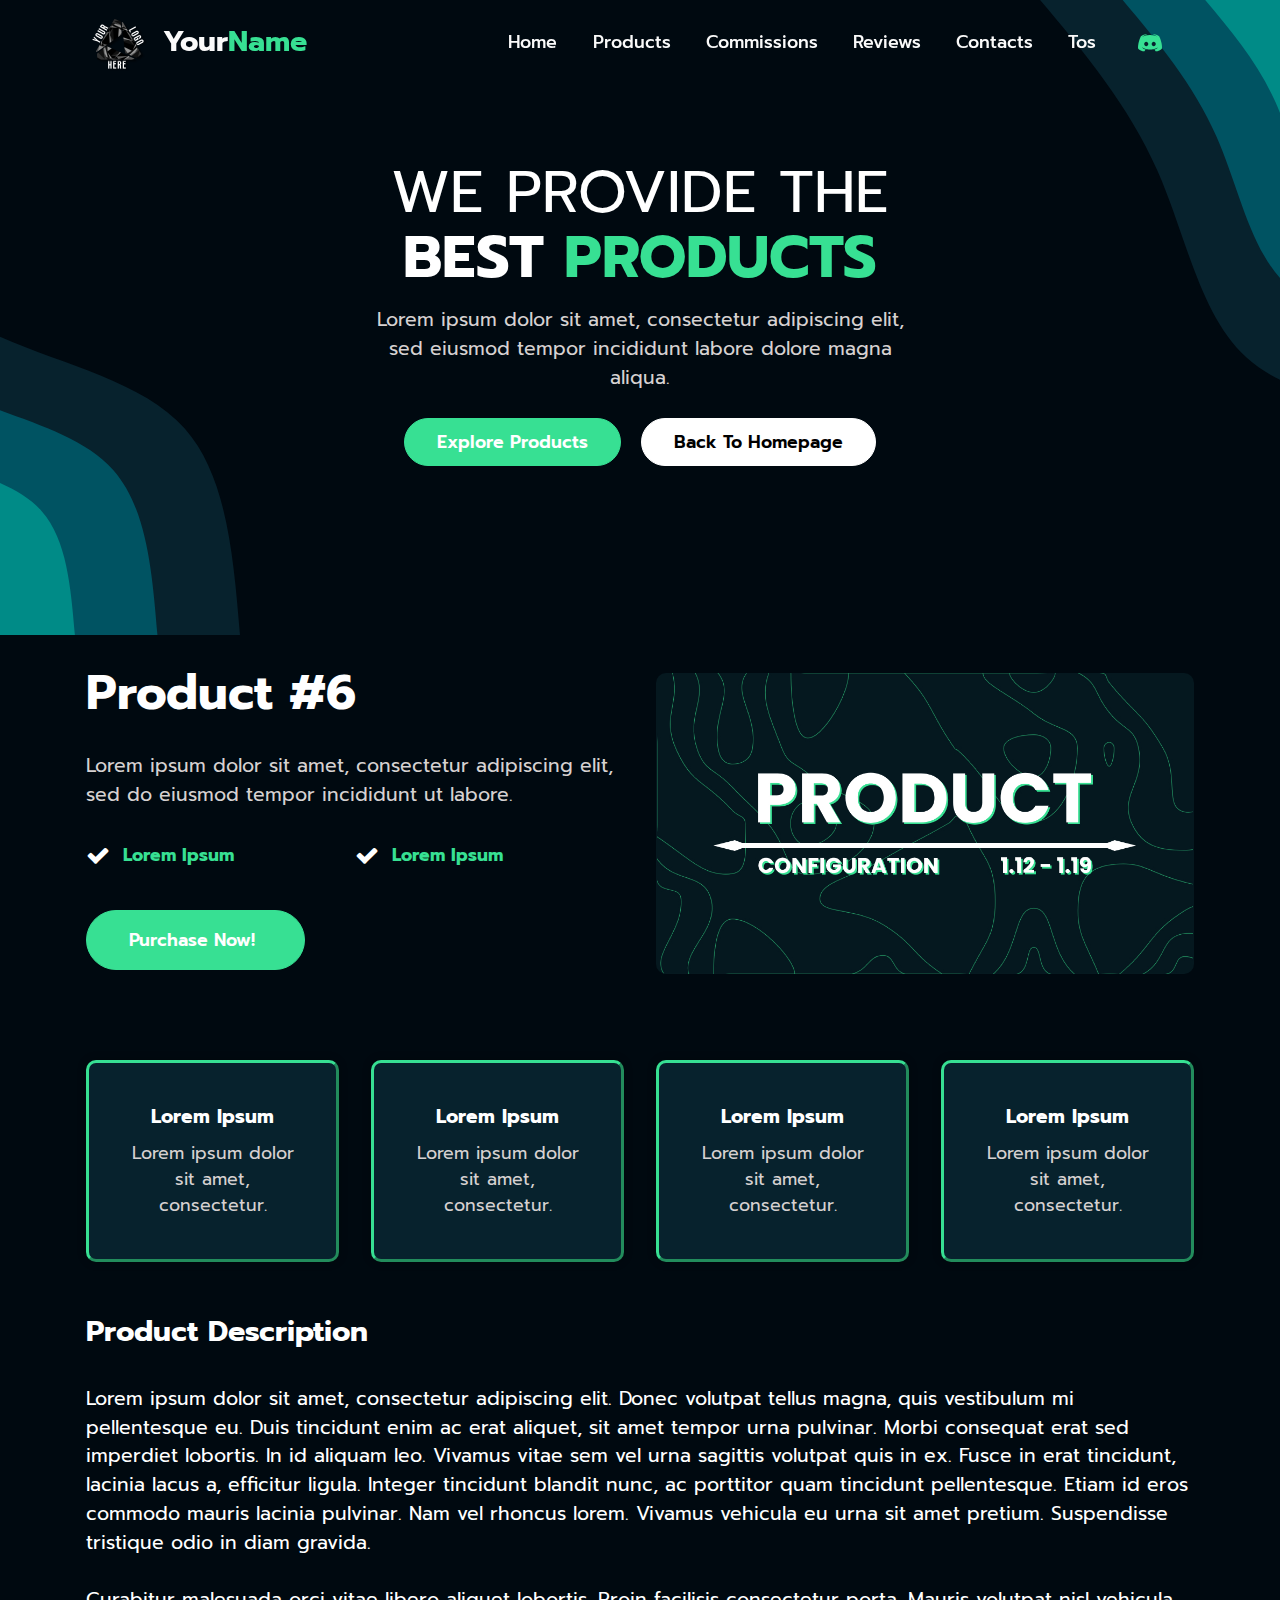
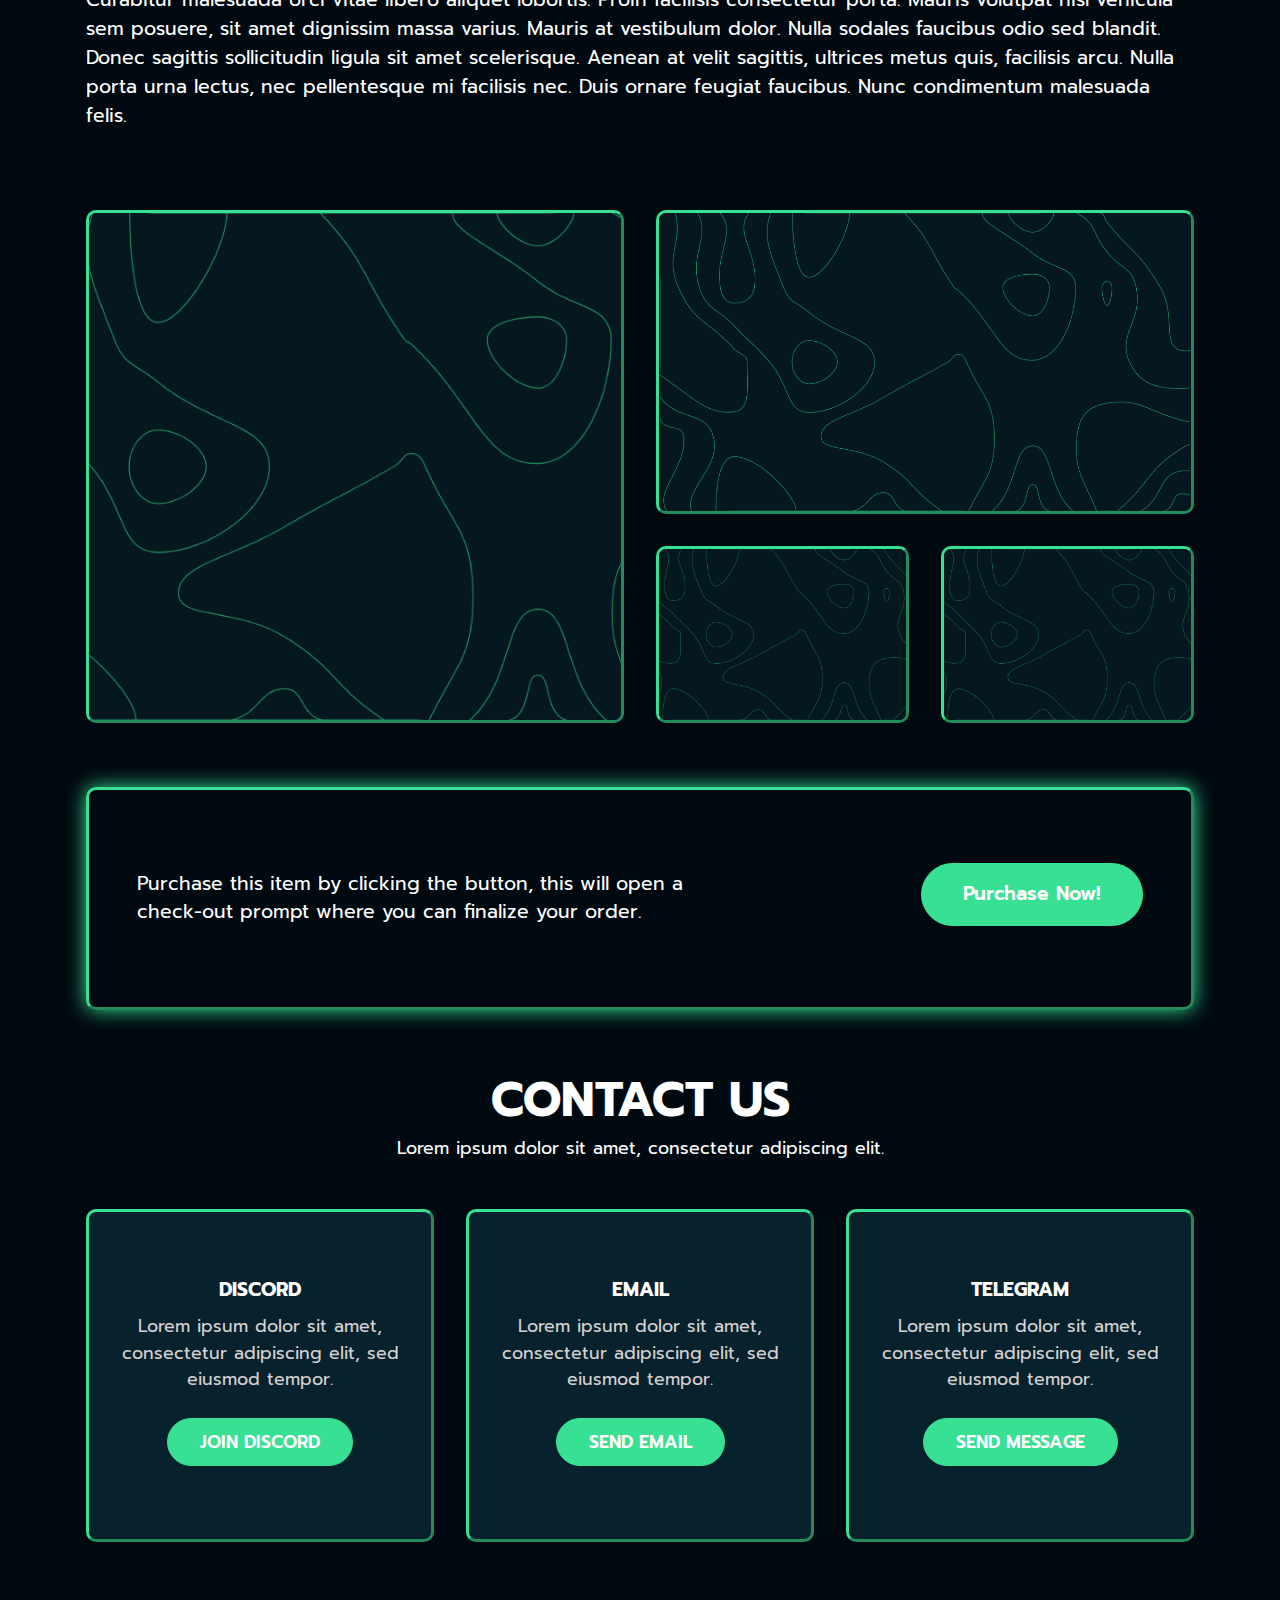
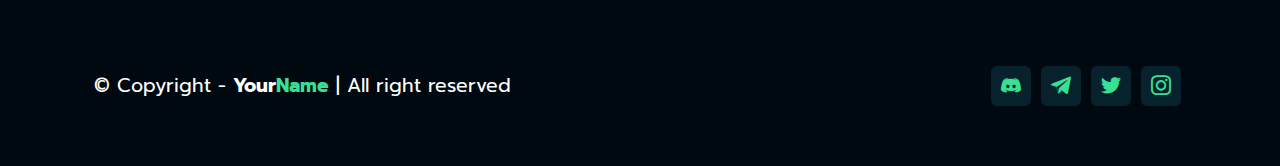
<file: product6.html>
<!DOCTYPE html>
<html  >
<head>
  
  <meta charset="UTF-8">
  <meta http-equiv="X-UA-Compatible" content="IE=edge">
  
  <meta name="twitter:card" content="summary_large_image"/>
  <meta name="twitter:image:src" content="">
  <meta property="og:image" content="">
  <meta name="twitter:title" content="YourName » Product6">
  <meta name="viewport" content="width=device-width, initial-scale=1, minimum-scale=1">
  <link rel="shortcut icon" href="assets/images/yourlogohere.png" type="image/x-icon">
  <meta name="description" content="Lorem ipsum dolor sit amet, consectetur adipiscing elit, sed do eiusmod tempor incididunt ut labore et dolore magna aliqua. Potenti nullam ac tortor vitae. Volutpat diam ut venenatis tellus in metus vulputate.">
  
  
  <title>YourName » Product6</title>
  <link rel="stylesheet" href="assets/web/assets/mobirise-icons2/mobirise2.css">
  <link rel="stylesheet" href="assets/FontAwesome/css/font-awesome.css">
  <link rel="stylesheet" href="assets/bootstrap/css/bootstrap.min.css">
  <link rel="stylesheet" href="assets/bootstrap/css/bootstrap-grid.min.css">
  <link rel="stylesheet" href="assets/bootstrap/css/bootstrap-reboot.min.css">
  <link rel="stylesheet" href="assets/popup-overlay-plugin/style.css">
    <link rel="stylesheet" href="assets/dropdown/css/style.css">
  <link rel="stylesheet" href="assets/socicon/css/styles.css">
  <link rel="stylesheet" href="assets/theme/css/style.css">
  <link rel="preload" href="https://fonts.googleapis.com/css?family=Prompt:100,100i,200,200i,300,300i,400,400i,500,500i,600,600i,700,700i,800,800i,900,900i&display=swap" as="style" onload="this.onload=null;this.rel='stylesheet'">
  <noscript><link rel="stylesheet" href="https://fonts.googleapis.com/css?family=Prompt:100,100i,200,200i,300,300i,400,400i,500,500i,600,600i,700,700i,800,800i,900,900i&display=swap"></noscript>
  <link rel="preload" as="style" href="assets/mobirise/css/mbr-additional.css"><link rel="stylesheet" href="assets/mobirise/css/mbr-additional.css" type="text/css">
  
  
  <script src="https://cdn.sellix.io/static/js/embed.js"></script>
<style>
::-webkit-scrollbar{
width: 13px;
height: 13px;
}
::-webkit-scrollbar-thumb{
background: #37e093;
}
::-webkit-scrollbar-thumb:hover{
background: #37e093;
}
::-webkit-scrollbar-track{
background: #000910;
border-radius: 0px;
box-shadow: inset 0px 0px 0px 0px #000910;
}
</style>
  
</head>
<body>
  
  <section data-bs-version="5.1" class="menu menu1 cid-tuzFFMYSZB" once="menu" id="menu01-1n">
    
    <nav class="navbar navbar-dropdown navbar-fixed-top navbar-expand-lg">
        <div class="container">
            <div class="navbar-brand">
                <span class="navbar-logo">
                    <a href="index">
                        <img src="assets/images/yourlogohere.png" alt="Nav-Bar-Logo" style="height: 4rem;">
                    </a>
                </span>
                <span class="navbar-caption-wrap"><a class="navbar-caption text-white text-primary display-5" href="index"><strong>Your<strong style="color: #37e093;">Name</strong></strong></a></span>
            </div>
            <button class="navbar-toggler" type="button" data-toggle="collapse" data-bs-toggle="collapse" data-target="#navbarSupportedContent" data-bs-target="#navbarSupportedContent" aria-controls="navbarNavAltMarkup" aria-expanded="false" aria-label="Toggle navigation">
                <div class="hamburger">
                    <span></span>
                    <span></span>
                    <span></span>
                    <span></span>
                </div>
            </button>
            <div class="collapse navbar-collapse" id="navbarSupportedContent">
                <ul class="navbar-nav nav-dropdown nav-right" data-app-modern-menu="true"><li class="nav-item"><a class="nav-link link text-white text-primary display-4" href="index" data-bs-auto-close="outside" aria-expanded="false">Home</a></li><li class="nav-item"><a class="nav-link link show text-white text-primary display-4" href="index#features011-5" data-bs-auto-close="outside" aria-expanded="false">Products</a></li>
                    <li class="nav-item"><a class="nav-link link text-white text-primary display-4" href="commissions">Commissions</a></li><li class="nav-item"><a class="nav-link link text-white text-primary display-4" href="reviews">Reviews</a></li>
                    <li class="nav-item"><a class="nav-link link text-white text-primary display-4" href="index#features09-8">Contacts</a>
                    </li><li class="nav-item"><a class="nav-link link text-white text-primary display-4" href="#" data-toggle="modal" data-bs-toggle="modal" data-target="#mbr-popup-30" data-bs-target="#mbr-popup-30">Tos</a></li></ul>
                <div class="icons-menu">
                    <a class="iconfont-wrapper" href="https://google.com" target="_blank">
                        <span class="p-2 mbr-iconfont socicon-discord socicon"></span>
                    </a>
                    
                    
                    
                </div>
                
            </div>
        </div>
    </nav>
</section>

<section data-bs-version="5.1" class="header5 cid-tuzFFNIf0T" id="header05-1o">
    
    

    
    <div class="container">
        <div class="row justify-content-center">
            <div class="col-12 align-left col-lg-6">
                <h1 class="mbr-section-title mbr-fonts-style mb-3 display-1">WE PROVIDE THE<br><strong>BEST</strong><strong style="color: #37e093;"> PRODUCTS</strong></h1>
                
                <p class="mbr-text mbr-fonts-style display-7">Lorem ipsum dolor sit amet, consectetur adipiscing
                    elit, sed eiusmod tempor incididunt labore dolore magna aliqua.</p>
                <div class="mbr-section-btn mt-3"><a class="btn btn-primary display-4" href="index#features011-5">Explore Products</a>
                    <a class="btn btn-white display-4" href="index">Back To Homepage</a></div>
            </div>
        </div>
    </div>
</section>

<section data-bs-version="5.1" class="header1 cid-tuzFFOe41A" id="header01-1p">
    
    
    <div class="container">
        <div class="row align-left justify-content-center align-items-center">
            <div class="col-12 col-md-12 col-lg-6 image-wrapper">
                
                <img src="assets/images/product-image-2.jpg" alt="Header-Image">
            </div>
            <div class="col-12 col-md-12 col-lg-6">
                <div class="text-wrapper">
                    <h1 class="mbr-section-title mbr-fonts-style mb-4 display-2"><strong>Product #6</strong></h1>
                    <p class="mbr-text mbr-fonts-style mb-4 display-7">Lorem ipsum dolor sit amet, consectetur adipiscing elit, sed do eiusmod tempor incididunt ut labore.</p>
                    <div class="cards mb-4">
                        <div class="card-wrapper">
                            <span class="mbr-iconfont card-icon m-auto fa-check fa" style="color: rgb(255, 255, 255); fill: rgb(255, 255, 255);"></span>
                            <div class="card-box">
                                <h4 class="card-title mbr-fonts-style display-4"><strong>Lorem Ipsum</strong></h4>
                            </div>
                        </div>
                        <div class="card-wrapper">
                            <span class="mbr-iconfont card-icon m-auto fa-check fa" style="color: rgb(255, 255, 255); fill: rgb(255, 255, 255);"></span>
                            <div class="card-box">
                                <h4 class="card-title mbr-fonts-style display-4"><strong>Lorem Ipsum</strong></h4>
                            </div>
                        </div>
                    </div>
                    <div class="mbr-section-btn mt-3"><a class="btn btn-lg btn-primary display-4" data-sellix-product="PRODUCT_ID_HERE"><span class="mobi-mbri mobi-mbri-arrow-next mbr-iconfont mbr-iconfont-btn"></span>Purchase Now!</a></div>
                </div>
            </div>
        </div>
    </div>
</section>

<section data-bs-version="5.1" class="features5 cid-tuzHStXzUh" id="features07-2i">
    
    


    
    <div class="container">
        <div class="row justify-content-center">
            
            <div class="col-12 col-md-6 col-lg-3">
                <div class="card-wrapper">
                    <div class="card-box align-left">
                        <h4 class="card-title align-left mbr-black mb-2 mbr-fonts-style display-7"><strong>Lorem Ipsum</strong></h4>
                        <p class="card-text mbr-fonts-style display-4">Lorem ipsum dolor sit amet, consectetur.<br></p>
                    </div>
                </div>
            </div>
            <div class="col-12 col-md-6 col-lg-3">
                <div class="card-wrapper">
                    <div class="card-box align-left">
                        <h4 class="card-title align-left mbr-black mb-2 mbr-fonts-style display-7"><strong>Lorem Ipsum</strong></h4>
                        <p class="card-text mbr-fonts-style display-4">Lorem ipsum dolor sit amet, consectetur.<br></p>
                    </div>
                </div>
            </div>
            <div class="col-12 col-md-6 col-lg-3">
                <div class="card-wrapper">
                    <div class="card-box align-left">
                        <h4 class="card-title align-left mbr-black mb-2 mbr-fonts-style display-7"><strong>Lorem Ipsum</strong></h4>
                        <p class="card-text mbr-fonts-style display-4">Lorem ipsum dolor sit amet, consectetur.<br></p>
                    </div>
                </div>
            </div>
            <div class="col-12 col-md-6 col-lg-3">
                <div class="card-wrapper">
                    <div class="card-box align-left">
                        <h4 class="card-title align-left mbr-black mb-2 mbr-fonts-style display-7"><strong>Lorem Ipsum</strong></h4>
                        <p class="card-text mbr-fonts-style display-4">Lorem ipsum dolor sit amet, consectetur.<br></p>
                    </div>
                </div>
            </div>
        </div>
    </div>
</section>

<section data-bs-version="5.1" class="content5 cid-tuzFFPxLBj" id="content03-1r">
    
    <div class="container">
        <div class="row justify-content-center">
            <div class="col-md-12 col-lg-12">
                
                <h4 class="mbr-section-subtitle mbr-fonts-style mb-4 display-5"><strong>Product Description</strong></h4>
                <p class="mbr-text mbr-fonts-style display-7">
                    Lorem ipsum dolor sit amet, consectetur adipiscing elit. Donec volutpat tellus magna, quis vestibulum mi pellentesque eu. Duis tincidunt enim ac erat aliquet, sit amet tempor urna pulvinar. Morbi consequat erat sed imperdiet lobortis. In id aliquam leo. Vivamus vitae sem vel urna sagittis volutpat quis in ex. Fusce in erat tincidunt, lacinia lacus a, efficitur ligula. Integer tincidunt blandit nunc, ac porttitor quam tincidunt pellentesque. Etiam id eros commodo mauris lacinia pulvinar. Nam vel rhoncus lorem. Vivamus vehicula eu urna sit amet pretium. Suspendisse tristique odio in diam gravida.<br><br>Curabitur malesuada orci vitae libero aliquet lobortis. Proin facilisis consectetur porta. Mauris volutpat nisl vehicula sem posuere, sit amet dignissim massa varius. Mauris at vestibulum dolor. Nulla sodales faucibus odio sed blandit. Donec sagittis sollicitudin ligula sit amet scelerisque. Aenean at velit sagittis, ultrices metus quis, facilisis arcu. Nulla porta urna lectus, nec pellentesque mi facilisis nec. Duis ornare feugiat faucibus. Nunc condimentum malesuada felis.<br></p>
            </div>
        </div>
    </div>
</section>

<section data-bs-version="5.1" class="image1 cid-tuzILmjChx" id="image01-2m">
    

    
    

    <div class="container">
        <div class="row">
            <div class="col-12 col-lg-6 md-pb">
                <div class="row img-big">
                    <div class="col-12">

                        <img src="assets/images/product-image-3.jpg" alt="product-image">


                    </div>
                </div>

            </div>
            <div class="col-12 col-lg-6">
                <div class="row">
                    <div class="col-lg-12 img-wide">
                        <img src="assets/images/product-image-3.jpg" alt="product-image">
                    </div>

                    <div class="col-lg-6 md-pb">
                        <img src="assets/images/product-image-3.jpg" alt="product-image">
                    </div>
                    <div class="col-lg-6">
                        <img src="assets/images/product-image-3.jpg" alt="product-image">
                    </div>
                </div>

            </div>
        </div>
    </div>
</section>

<section data-bs-version="5.1" class="article3 cid-tuzFFQzy7l" id="article03-1t">
    
    

    
    <div class="container">
        <div class="row">
            <div class="title col-md-12 col-lg-7 md-pb">
                <h3 class="mbr-section-title mbr-fonts-style align-left my-3 display-7">Purchase this item by clicking the button, this will open a check-out prompt where you can finalize your order.<strong><br></strong></h3>
                
            </div>

            <div class="align-right col-md-12 col-lg-5">
                <div class="mbr-section-btn align-right"><a class="btn btn-lg btn-primary display-7" data-sellix-product="PRODUCT_ID_HERE">Purchase Now!</a></div>

            </div>

        </div>
    </div>
</section>

<section data-bs-version="5.1" class="features9 cid-tuzFFR9Pvq" id="features09-1u">
    
    


    
    <div class="container">
        <div class="row">
            <div class="col-12 pb-5">
                <h3 class="mbr-section-title mbr-fonts-style align-center mb-0 display-2"><strong>CONTACT US</strong></h3>
                <h5 class="mbr-section-subtitle mbr-fonts-style align-center mb-0 mt-2 display-4">Lorem ipsum dolor sit amet,
                    consectetur adipiscing elit.</h5>
            </div>
        </div>
        <div class="row justify-content-center">
            <div class="card col-12 col-md-6 col-lg-4 md-pb">
                <div class="card-wrapper">
                    <div class="card-box align-left">
                        <h5 class="card-title mbr-fonts-style display-7"><strong>DISCORD</strong></h5>
                        <p class="card-text mbr-fonts-style display-4">Lorem ipsum dolor sit amet, consectetur
                            adipiscing elit, sed eiusmod tempor.<br></p>

                        <div class="mbr-section-btn mt-3"><a class="btn btn-primary display-4" href="https://google.com" target="_blank">JOIN DISCORD</a></div>
                    </div>
                </div>
            </div>
            <div class="card col-12 col-md-6 col-lg-4 md-pb">
                <div class="card-wrapper">
                    <div class="card-box align-left">
                        <h5 class="card-title mbr-fonts-style display-7"><strong>EMAIL</strong></h5>
                        <p class="card-text mbr-fonts-style display-4">Lorem ipsum dolor sit amet, consectetur adipiscing elit, sed eiusmod tempor.<br></p>
                        <div class="mbr-section-btn mt-3"><a class="btn btn-primary display-4" href="mailto:support@yourname.com">SEND EMAIL</a></div>
                    </div>
                </div>
            </div>
            <div class="card col-12 col-md-6 col-lg-4 md-pb">
                <div class="card-wrapper">
                    <div class="card-box align-left">
                        <h5 class="card-title mbr-fonts-style display-7"><strong>TELEGRAM</strong></h5>
                        <p class="card-text mbr-fonts-style display-4">Lorem ipsum dolor sit amet, consectetur adipiscing elit, sed eiusmod tempor.<br></p>
                        <div class="mbr-section-btn mt-3"><a class="btn btn-primary display-4" href="https://google.com" target="_blank">SEND MESSAGE</a></div>
                    </div>
                </div>
            </div>
        </div>
    </div>
</section>

<section data-bs-version="5.1" class="footer1 cid-tuzFFRKR7m" once="footer" id="footer01-1v">
    
    
    <div class="container">
        <div class="row justify-content-center">
            <div class="col-md-12 col-lg-6 my-auto px-4 align-left">
                <p class="mbr-text text-grey mb-0 mbr-fonts-style display-7">
                    © Copyright - <strong>Your<strong style="color: #37e093;">Name</strong></strong> | All right reserved</p>
            </div>
            <div class="col-md-12 col-lg-6 px-4 align-right">
                <div class="social-list">
                    <div class="soc-item">
                        <a href="#" target="_blank">
                            <span class="mbr-iconfont mbr-iconfont-social socicon-discord socicon"></span>
                        </a>
                    </div>
                    <div class="soc-item">
                        <a href="#" target="_blank">
                            <span class="mbr-iconfont mbr-iconfont-social socicon-telegram socicon"></span>
                        </a>
                    </div>
                    <div class="soc-item">
                        <a href="#" target="_blank">
                            <span class="mbr-iconfont mbr-iconfont-social socicon-twitter socicon"></span>
                        </a>
                    </div>
                    <div class="soc-item">
                        <a href="#" target="_blank">
                            <span class="mbr-iconfont mbr-iconfont-social socicon-instagram socicon"></span>
                        </a>
                    </div>
                    

                    

                    

                    
                </div>
            </div>
        </div>
    </div>
</section>

<div class="modal mbr-popup cid-tuD7l52zDd fade" tabindex="-1" role="dialog" data-overlay-color="#000910" data-overlay-opacity="0.8" id="mbr-popup-30" aria-hidden="true">
        <div class="modal-dialog modal-xl modal-dialog-centered" role="document">
            <div class="modal-content">
                <div class="container position-static margin-center-pos">
                    <div class="modal-header pb-0">
                        <h5 class="modal-title mbr-fonts-style display-2">TERMS OF SERVICE.</h5>
                        <button type="button" class="close d-flex" data-dismiss="modal" data-bs-dismiss="modal" aria-label="Close">
                            <svg version="1.1" xmlns="http://www.w3.org/2000/svg" width="23" height="23" viewBox="0 0 23 23" fill="currentColor">
                                <path d="M13.4 12l10.3 10.3-1.4 1.4L12 13.4 1.7 23.7.3 22.3 10.6 12 .3 1.7 1.7.3 12 10.6 22.3.3l1.4 1.4L13.4 12z">
                                </path>
                            </svg>
                        </button>
                    </div>
                    

                    <div class="modal-body">
                        <p class="mbr-text mbr-fonts-style display-7">* Lorem ipsum dolor sit amet, consectetur adipiscing elit, sed do eiusmod tempor.<br>* Lorem ipsum dolor sit amet, consectetur adipiscing elit, sed do eiusmod tempor.<br>* Lorem ipsum dolor sit amet, consectetur adipiscing elit, sed do eiusmod tempor.<br>* Lorem ipsum dolor sit amet, consectetur adipiscing elit, sed do eiusmod tempor.<br>* Lorem ipsum dolor sit amet, consectetur adipiscing elit, sed do eiusmod tempor.<br>* Lorem ipsum dolor sit amet, consectetur adipiscing elit, sed do eiusmod tempor.<br>* Lorem ipsum dolor sit amet, consectetur adipiscing elit, sed do eiusmod tempor.<br>* Lorem ipsum dolor sit amet, consectetur adipiscing elit, sed do eiusmod tempor.<br>* Lorem ipsum dolor sit amet, consectetur adipiscing elit, sed do eiusmod tempor.<br>* Lorem ipsum dolor sit amet, consectetur adipiscing elit, sed do eiusmod tempor.<br></p>

                        <div>
                            

                            
                        </div>
                    </div>

                    <div class="modal-footer pt-0" data-dismiss="modal" data-bs-dismiss="modal" aria-label="Close">
                        <div class="mbr-section-btn"><a class="btn btn-md btn-primary display-4" data-dismiss="modal" data-bs-dismiss="modal" aria-label="Close">I Agree</a></div>
                    </div>
                </div>
            </div>
        </div>
    </div>


<script src="assets/bootstrap/js/bootstrap.bundle.min.js"></script>
  <script src="assets/smoothscroll/smooth-scroll.js"></script>
  <script src="assets/ytplayer/index.js"></script>
      <script src="assets/dropdown/js/navbar-dropdown.js"></script>
  <script src="assets/popup-plugin/script.js"></script>
  <script src="assets/popup-overlay-plugin/script.js"></script>
  <script src="assets/theme/js/script.js"></script>
  <script src="assets/formoid/formoid.min.js"></script>
  
  
  
</body>
</html>
</file>
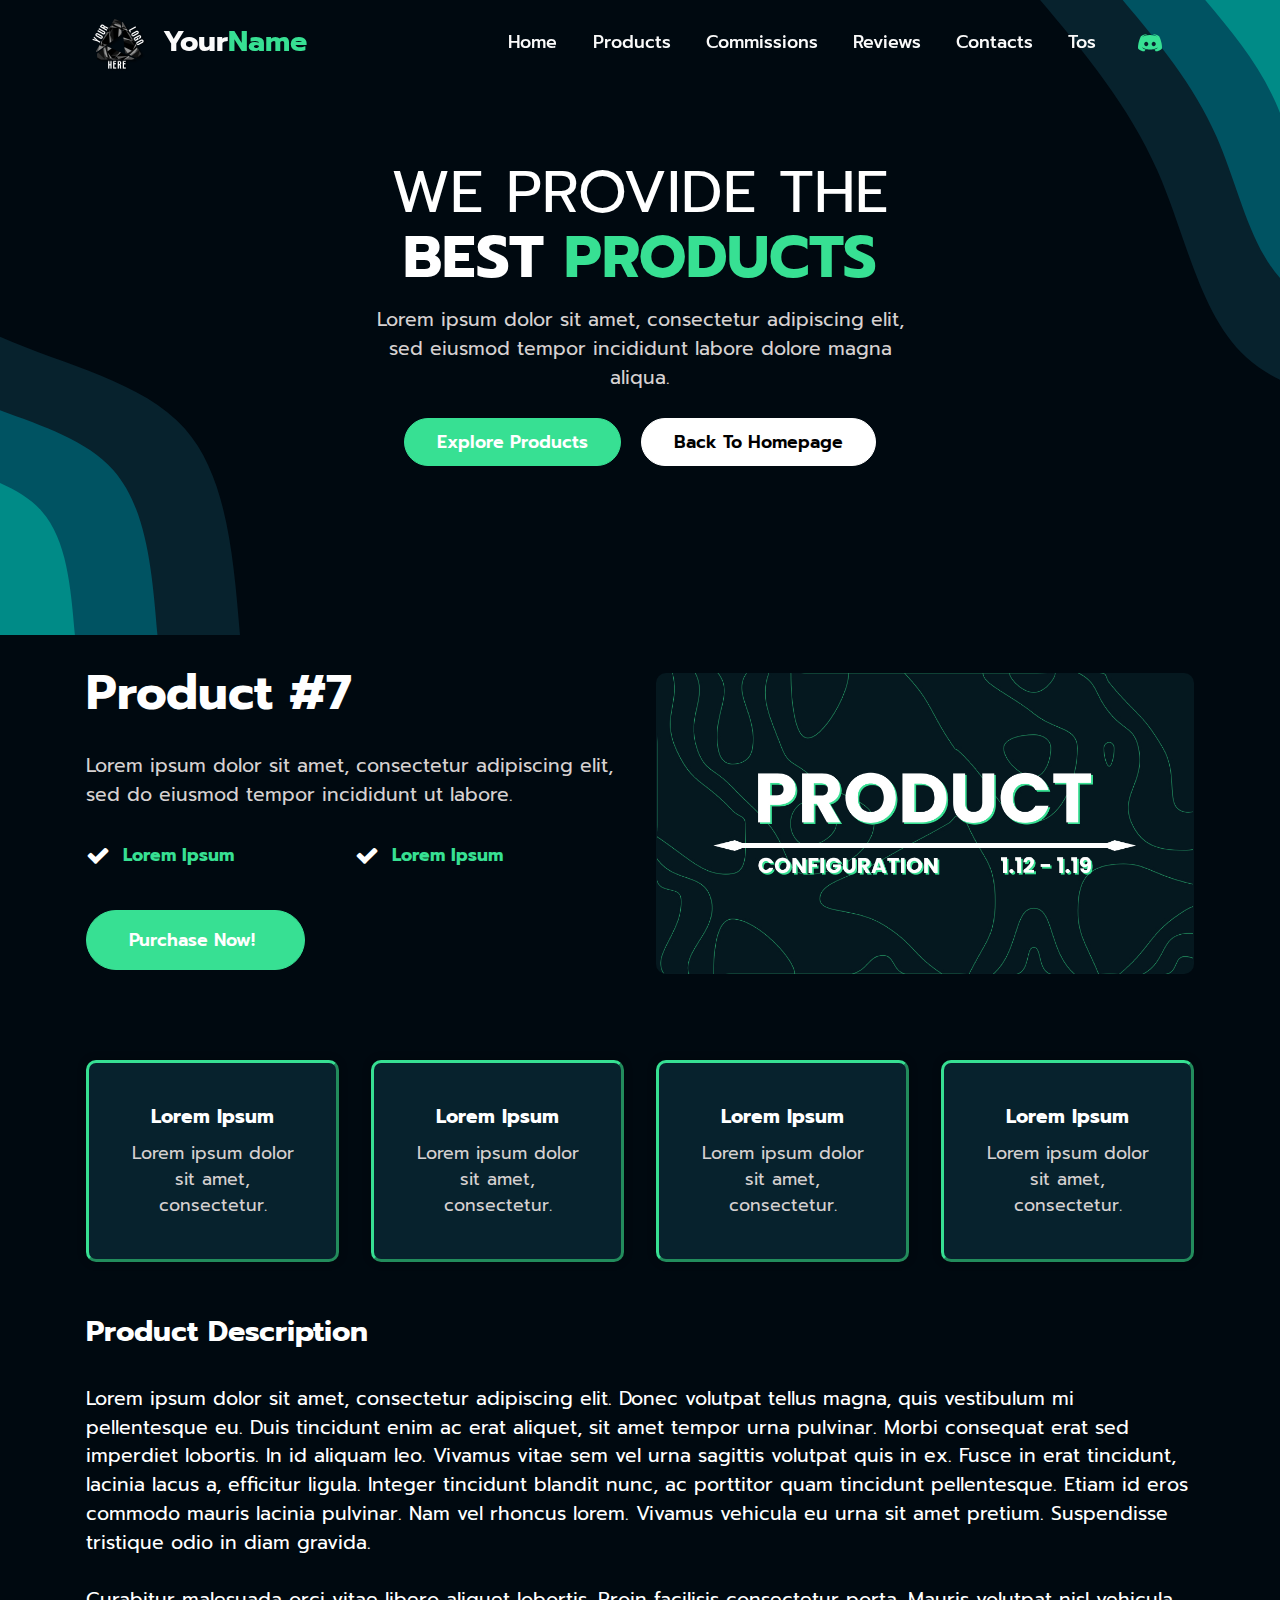
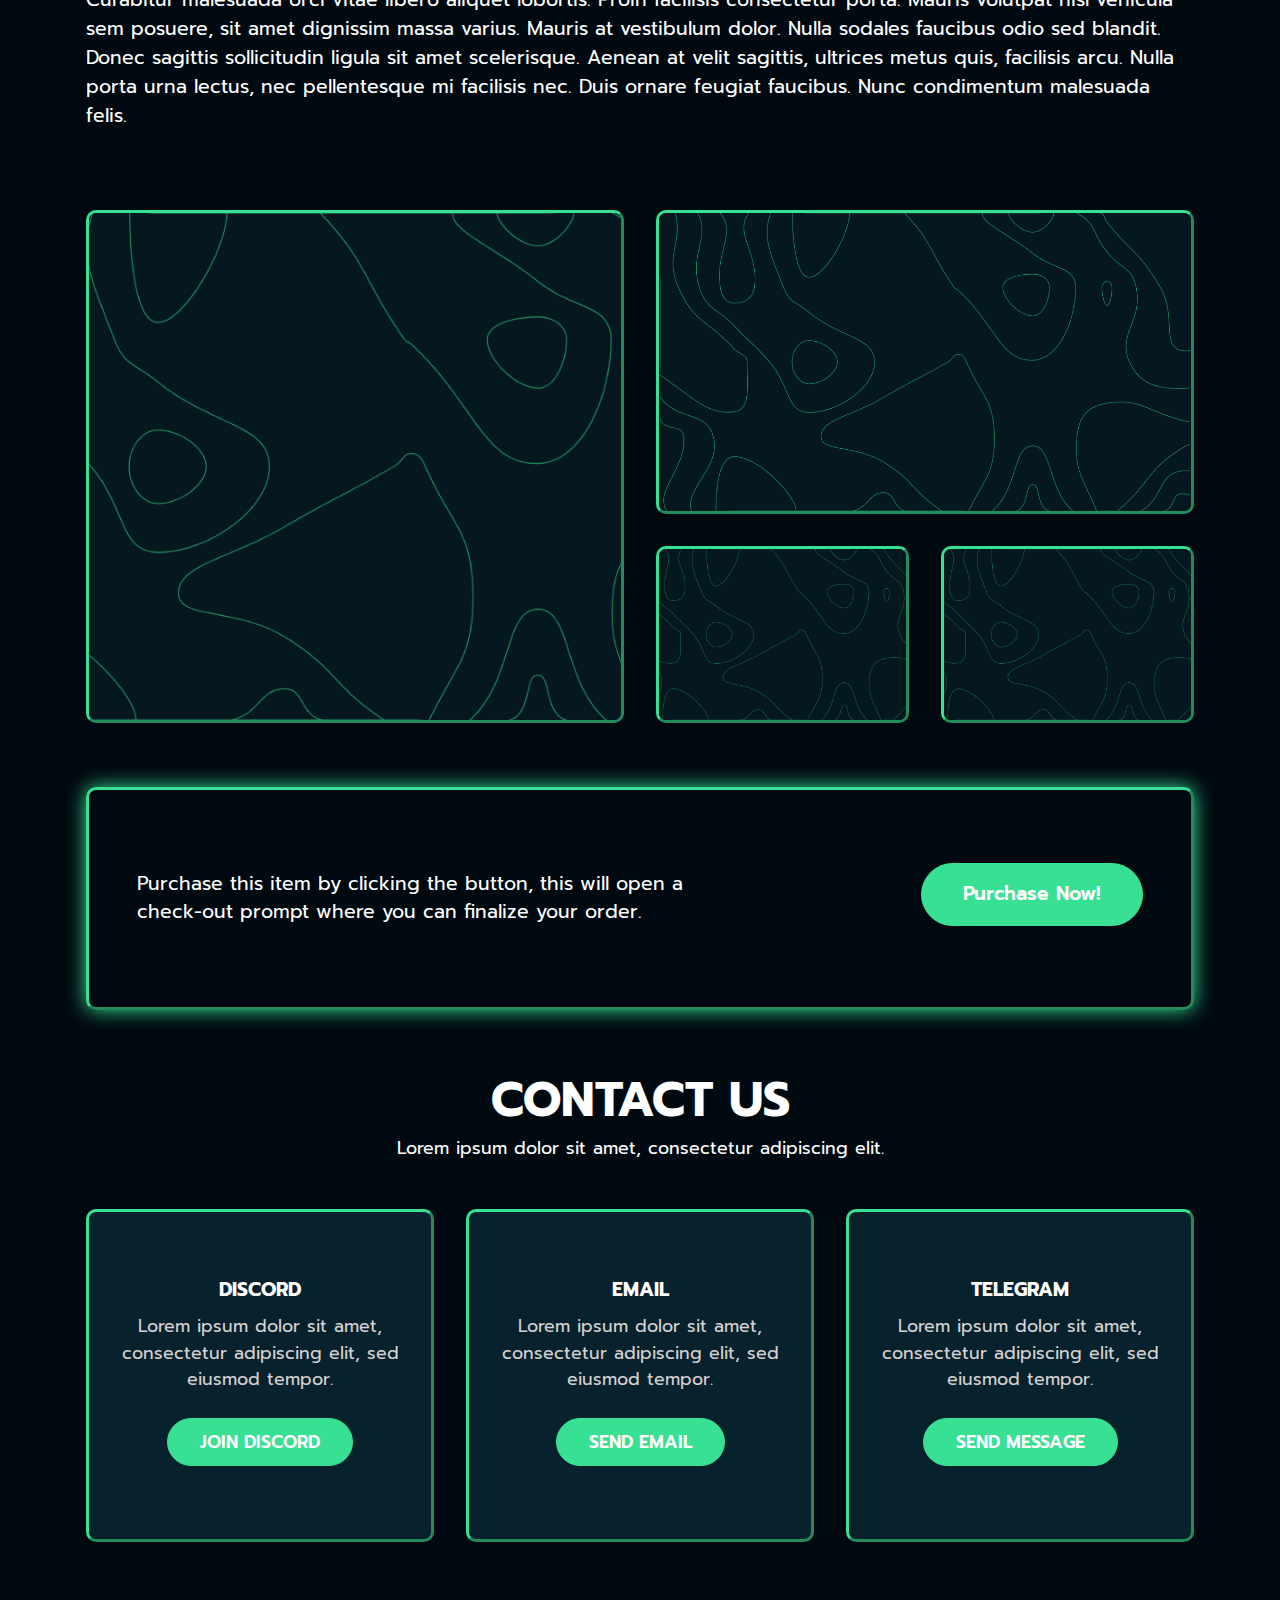
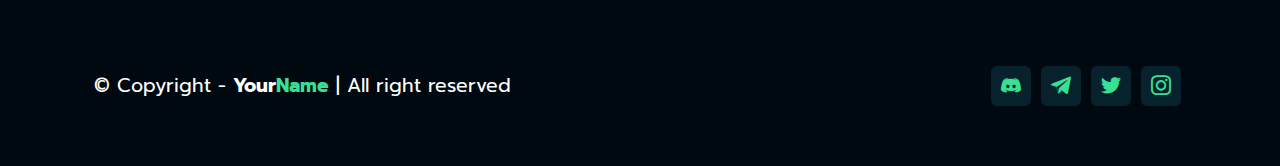
<file: product7.html>
<!DOCTYPE html>
<html  >
<head>
  
  <meta charset="UTF-8">
  <meta http-equiv="X-UA-Compatible" content="IE=edge">
  
  <meta name="twitter:card" content="summary_large_image"/>
  <meta name="twitter:image:src" content="">
  <meta property="og:image" content="">
  <meta name="twitter:title" content="YourName » Product7">
  <meta name="viewport" content="width=device-width, initial-scale=1, minimum-scale=1">
  <link rel="shortcut icon" href="assets/images/yourlogohere.png" type="image/x-icon">
  <meta name="description" content="Lorem ipsum dolor sit amet, consectetur adipiscing elit, sed do eiusmod tempor incididunt ut labore et dolore magna aliqua. Potenti nullam ac tortor vitae. Volutpat diam ut venenatis tellus in metus vulputate.">
  
  
  <title>YourName » Product7</title>
  <link rel="stylesheet" href="assets/web/assets/mobirise-icons2/mobirise2.css">
  <link rel="stylesheet" href="assets/FontAwesome/css/font-awesome.css">
  <link rel="stylesheet" href="assets/bootstrap/css/bootstrap.min.css">
  <link rel="stylesheet" href="assets/bootstrap/css/bootstrap-grid.min.css">
  <link rel="stylesheet" href="assets/bootstrap/css/bootstrap-reboot.min.css">
  <link rel="stylesheet" href="assets/popup-overlay-plugin/style.css">
    <link rel="stylesheet" href="assets/dropdown/css/style.css">
  <link rel="stylesheet" href="assets/socicon/css/styles.css">
  <link rel="stylesheet" href="assets/theme/css/style.css">
  <link rel="preload" href="https://fonts.googleapis.com/css?family=Prompt:100,100i,200,200i,300,300i,400,400i,500,500i,600,600i,700,700i,800,800i,900,900i&display=swap" as="style" onload="this.onload=null;this.rel='stylesheet'">
  <noscript><link rel="stylesheet" href="https://fonts.googleapis.com/css?family=Prompt:100,100i,200,200i,300,300i,400,400i,500,500i,600,600i,700,700i,800,800i,900,900i&display=swap"></noscript>
  <link rel="preload" as="style" href="assets/mobirise/css/mbr-additional.css"><link rel="stylesheet" href="assets/mobirise/css/mbr-additional.css" type="text/css">
  
  
  <script src="https://cdn.sellix.io/static/js/embed.js"></script>
<style>
::-webkit-scrollbar{
width: 13px;
height: 13px;
}
::-webkit-scrollbar-thumb{
background: #37e093;
}
::-webkit-scrollbar-thumb:hover{
background: #37e093;
}
::-webkit-scrollbar-track{
background: #000910;
border-radius: 0px;
box-shadow: inset 0px 0px 0px 0px #000910;
}
</style>
  
</head>
<body>
  
  <section data-bs-version="5.1" class="menu menu1 cid-tuzFLnp9MZ" once="menu" id="menu01-1w">
    
    <nav class="navbar navbar-dropdown navbar-fixed-top navbar-expand-lg">
        <div class="container">
            <div class="navbar-brand">
                <span class="navbar-logo">
                    <a href="index">
                        <img src="assets/images/yourlogohere.png" alt="Nav-Bar-Logo" style="height: 4rem;">
                    </a>
                </span>
                <span class="navbar-caption-wrap"><a class="navbar-caption text-white text-primary display-5" href="index"><strong>Your<strong style="color: #37e093;">Name</strong></strong></a></span>
            </div>
            <button class="navbar-toggler" type="button" data-toggle="collapse" data-bs-toggle="collapse" data-target="#navbarSupportedContent" data-bs-target="#navbarSupportedContent" aria-controls="navbarNavAltMarkup" aria-expanded="false" aria-label="Toggle navigation">
                <div class="hamburger">
                    <span></span>
                    <span></span>
                    <span></span>
                    <span></span>
                </div>
            </button>
            <div class="collapse navbar-collapse" id="navbarSupportedContent">
                <ul class="navbar-nav nav-dropdown nav-right" data-app-modern-menu="true"><li class="nav-item"><a class="nav-link link text-white text-primary display-4" href="index" data-bs-auto-close="outside" aria-expanded="false">Home</a></li><li class="nav-item"><a class="nav-link link show text-white text-primary display-4" href="index#features011-5" data-bs-auto-close="outside" aria-expanded="false">Products</a></li>
                    <li class="nav-item"><a class="nav-link link text-white text-primary display-4" href="commissions">Commissions</a></li><li class="nav-item"><a class="nav-link link text-white text-primary display-4" href="reviews">Reviews</a></li>
                    <li class="nav-item"><a class="nav-link link text-white text-primary display-4" href="index#features09-8">Contacts</a>
                    </li><li class="nav-item"><a class="nav-link link text-white text-primary display-4" href="#" data-toggle="modal" data-bs-toggle="modal" data-target="#mbr-popup-30" data-bs-target="#mbr-popup-30">Tos</a></li></ul>
                <div class="icons-menu">
                    <a class="iconfont-wrapper" href="https://google.com" target="_blank">
                        <span class="p-2 mbr-iconfont socicon-discord socicon"></span>
                    </a>
                    
                    
                    
                </div>
                
            </div>
        </div>
    </nav>
</section>

<section data-bs-version="5.1" class="header5 cid-tuzFLosP4M" id="header05-1x">
    
    

    
    <div class="container">
        <div class="row justify-content-center">
            <div class="col-12 align-left col-lg-6">
                <h1 class="mbr-section-title mbr-fonts-style mb-3 display-1">WE PROVIDE THE<br><strong>BEST</strong><strong style="color: #37e093;"> PRODUCTS</strong></h1>
                
                <p class="mbr-text mbr-fonts-style display-7">Lorem ipsum dolor sit amet, consectetur adipiscing
                    elit, sed eiusmod tempor incididunt labore dolore magna aliqua.</p>
                <div class="mbr-section-btn mt-3"><a class="btn btn-primary display-4" href="index#features011-5">Explore Products</a>
                    <a class="btn btn-white display-4" href="index">Back To Homepage</a></div>
            </div>
        </div>
    </div>
</section>

<section data-bs-version="5.1" class="header1 cid-tuzFLpedUn" id="header01-1y">
    
    
    <div class="container">
        <div class="row align-left justify-content-center align-items-center">
            <div class="col-12 col-md-12 col-lg-6 image-wrapper">
                
                <img src="assets/images/product-image-2.jpg" alt="Header-Image">
            </div>
            <div class="col-12 col-md-12 col-lg-6">
                <div class="text-wrapper">
                    <h1 class="mbr-section-title mbr-fonts-style mb-4 display-2"><strong>Product #7</strong></h1>
                    <p class="mbr-text mbr-fonts-style mb-4 display-7">Lorem ipsum dolor sit amet, consectetur adipiscing elit, sed do eiusmod tempor incididunt ut labore.</p>
                    <div class="cards mb-4">
                        <div class="card-wrapper">
                            <span class="mbr-iconfont card-icon m-auto fa-check fa" style="color: rgb(255, 255, 255); fill: rgb(255, 255, 255);"></span>
                            <div class="card-box">
                                <h4 class="card-title mbr-fonts-style display-4"><strong>Lorem Ipsum</strong></h4>
                            </div>
                        </div>
                        <div class="card-wrapper">
                            <span class="mbr-iconfont card-icon m-auto fa-check fa" style="color: rgb(255, 255, 255); fill: rgb(255, 255, 255);"></span>
                            <div class="card-box">
                                <h4 class="card-title mbr-fonts-style display-4"><strong>Lorem Ipsum</strong></h4>
                            </div>
                        </div>
                    </div>
                    <div class="mbr-section-btn mt-3"><a class="btn btn-lg btn-primary display-4" data-sellix-product="PRODUCT_ID_HERE"><span class="mobi-mbri mobi-mbri-arrow-next mbr-iconfont mbr-iconfont-btn"></span>Purchase Now!</a></div>
                </div>
            </div>
        </div>
    </div>
</section>

<section data-bs-version="5.1" class="features5 cid-tuzHVgaitk" id="features07-2j">
    
    


    
    <div class="container">
        <div class="row justify-content-center">
            
            <div class="col-12 col-md-6 col-lg-3">
                <div class="card-wrapper">
                    <div class="card-box align-left">
                        <h4 class="card-title align-left mbr-black mb-2 mbr-fonts-style display-7"><strong>Lorem Ipsum</strong></h4>
                        <p class="card-text mbr-fonts-style display-4">Lorem ipsum dolor sit amet, consectetur.<br></p>
                    </div>
                </div>
            </div>
            <div class="col-12 col-md-6 col-lg-3">
                <div class="card-wrapper">
                    <div class="card-box align-left">
                        <h4 class="card-title align-left mbr-black mb-2 mbr-fonts-style display-7"><strong>Lorem Ipsum</strong></h4>
                        <p class="card-text mbr-fonts-style display-4">Lorem ipsum dolor sit amet, consectetur.<br></p>
                    </div>
                </div>
            </div>
            <div class="col-12 col-md-6 col-lg-3">
                <div class="card-wrapper">
                    <div class="card-box align-left">
                        <h4 class="card-title align-left mbr-black mb-2 mbr-fonts-style display-7"><strong>Lorem Ipsum</strong></h4>
                        <p class="card-text mbr-fonts-style display-4">Lorem ipsum dolor sit amet, consectetur.<br></p>
                    </div>
                </div>
            </div>
            <div class="col-12 col-md-6 col-lg-3">
                <div class="card-wrapper">
                    <div class="card-box align-left">
                        <h4 class="card-title align-left mbr-black mb-2 mbr-fonts-style display-7"><strong>Lorem Ipsum</strong></h4>
                        <p class="card-text mbr-fonts-style display-4">Lorem ipsum dolor sit amet, consectetur.<br></p>
                    </div>
                </div>
            </div>
        </div>
    </div>
</section>

<section data-bs-version="5.1" class="content5 cid-tuzFLqPLMR" id="content03-20">
    
    <div class="container">
        <div class="row justify-content-center">
            <div class="col-md-12 col-lg-12">
                
                <h4 class="mbr-section-subtitle mbr-fonts-style mb-4 display-5"><strong>Product Description</strong></h4>
                <p class="mbr-text mbr-fonts-style display-7">
                    Lorem ipsum dolor sit amet, consectetur adipiscing elit. Donec volutpat tellus magna, quis vestibulum mi pellentesque eu. Duis tincidunt enim ac erat aliquet, sit amet tempor urna pulvinar. Morbi consequat erat sed imperdiet lobortis. In id aliquam leo. Vivamus vitae sem vel urna sagittis volutpat quis in ex. Fusce in erat tincidunt, lacinia lacus a, efficitur ligula. Integer tincidunt blandit nunc, ac porttitor quam tincidunt pellentesque. Etiam id eros commodo mauris lacinia pulvinar. Nam vel rhoncus lorem. Vivamus vehicula eu urna sit amet pretium. Suspendisse tristique odio in diam gravida.<br><br>Curabitur malesuada orci vitae libero aliquet lobortis. Proin facilisis consectetur porta. Mauris volutpat nisl vehicula sem posuere, sit amet dignissim massa varius. Mauris at vestibulum dolor. Nulla sodales faucibus odio sed blandit. Donec sagittis sollicitudin ligula sit amet scelerisque. Aenean at velit sagittis, ultrices metus quis, facilisis arcu. Nulla porta urna lectus, nec pellentesque mi facilisis nec. Duis ornare feugiat faucibus. Nunc condimentum malesuada felis.<br></p>
            </div>
        </div>
    </div>
</section>

<section data-bs-version="5.1" class="image1 cid-tuzIHIU32y" id="image01-2l">
    

    
    

    <div class="container">
        <div class="row">
            <div class="col-12 col-lg-6 md-pb">
                <div class="row img-big">
                    <div class="col-12">

                        <img src="assets/images/product-image-3.jpg" alt="product-image">


                    </div>
                </div>

            </div>
            <div class="col-12 col-lg-6">
                <div class="row">
                    <div class="col-lg-12 img-wide">
                        <img src="assets/images/product-image-3.jpg" alt="product-image">
                    </div>

                    <div class="col-lg-6 md-pb">
                        <img src="assets/images/product-image-3.jpg" alt="product-image">
                    </div>
                    <div class="col-lg-6">
                        <img src="assets/images/product-image-3.jpg" alt="product-image">
                    </div>
                </div>

            </div>
        </div>
    </div>
</section>

<section data-bs-version="5.1" class="article3 cid-tuzFLs4qUq" id="article03-22">
    
    

    
    <div class="container">
        <div class="row">
            <div class="title col-md-12 col-lg-7 md-pb">
                <h3 class="mbr-section-title mbr-fonts-style align-left my-3 display-7">Purchase this item by clicking the button, this will open a check-out prompt where you can finalize your order.<strong><br></strong></h3>
                
            </div>

            <div class="align-right col-md-12 col-lg-5">
                <div class="mbr-section-btn align-right"><a class="btn btn-lg btn-primary display-7" data-sellix-product="PRODUCT_ID_HERE">Purchase Now!</a></div>

            </div>

        </div>
    </div>
</section>

<section data-bs-version="5.1" class="features9 cid-tuzFLtg3wy" id="features09-23">
    
    


    
    <div class="container">
        <div class="row">
            <div class="col-12 pb-5">
                <h3 class="mbr-section-title mbr-fonts-style align-center mb-0 display-2"><strong>CONTACT US</strong></h3>
                <h5 class="mbr-section-subtitle mbr-fonts-style align-center mb-0 mt-2 display-4">Lorem ipsum dolor sit amet,
                    consectetur adipiscing elit.</h5>
            </div>
        </div>
        <div class="row justify-content-center">
            <div class="card col-12 col-md-6 col-lg-4 md-pb">
                <div class="card-wrapper">
                    <div class="card-box align-left">
                        <h5 class="card-title mbr-fonts-style display-7"><strong>DISCORD</strong></h5>
                        <p class="card-text mbr-fonts-style display-4">Lorem ipsum dolor sit amet, consectetur
                            adipiscing elit, sed eiusmod tempor.<br></p>

                        <div class="mbr-section-btn mt-3"><a class="btn btn-primary display-4" href="https://google.com" target="_blank">JOIN DISCORD</a></div>
                    </div>
                </div>
            </div>
            <div class="card col-12 col-md-6 col-lg-4 md-pb">
                <div class="card-wrapper">
                    <div class="card-box align-left">
                        <h5 class="card-title mbr-fonts-style display-7"><strong>EMAIL</strong></h5>
                        <p class="card-text mbr-fonts-style display-4">Lorem ipsum dolor sit amet, consectetur adipiscing elit, sed eiusmod tempor.<br></p>
                        <div class="mbr-section-btn mt-3"><a class="btn btn-primary display-4" href="mailto:support@yourname.com">SEND EMAIL</a></div>
                    </div>
                </div>
            </div>
            <div class="card col-12 col-md-6 col-lg-4 md-pb">
                <div class="card-wrapper">
                    <div class="card-box align-left">
                        <h5 class="card-title mbr-fonts-style display-7"><strong>TELEGRAM</strong></h5>
                        <p class="card-text mbr-fonts-style display-4">Lorem ipsum dolor sit amet, consectetur adipiscing elit, sed eiusmod tempor.<br></p>
                        <div class="mbr-section-btn mt-3"><a class="btn btn-primary display-4" href="https://google.com" target="_blank">SEND MESSAGE</a></div>
                    </div>
                </div>
            </div>
        </div>
    </div>
</section>

<section data-bs-version="5.1" class="footer1 cid-tuzFLu6o8a" once="footer" id="footer01-24">
    
    
    <div class="container">
        <div class="row justify-content-center">
            <div class="col-md-12 col-lg-6 my-auto px-4 align-left">
                <p class="mbr-text text-grey mb-0 mbr-fonts-style display-7">
                    © Copyright - <strong>Your<strong style="color: #37e093;">Name</strong></strong> | All right reserved</p>
            </div>
            <div class="col-md-12 col-lg-6 px-4 align-right">
                <div class="social-list">
                    <div class="soc-item">
                        <a href="#" target="_blank">
                            <span class="mbr-iconfont mbr-iconfont-social socicon-discord socicon"></span>
                        </a>
                    </div>
                    <div class="soc-item">
                        <a href="#" target="_blank">
                            <span class="mbr-iconfont mbr-iconfont-social socicon-telegram socicon"></span>
                        </a>
                    </div>
                    <div class="soc-item">
                        <a href="#" target="_blank">
                            <span class="mbr-iconfont mbr-iconfont-social socicon-twitter socicon"></span>
                        </a>
                    </div>
                    <div class="soc-item">
                        <a href="#" target="_blank">
                            <span class="mbr-iconfont mbr-iconfont-social socicon-instagram socicon"></span>
                        </a>
                    </div>
                    

                    

                    

                    
                </div>
            </div>
        </div>
    </div>
</section>

<div class="modal mbr-popup cid-tuD7l52pLd fade" tabindex="-1" role="dialog" data-overlay-color="#000910" data-overlay-opacity="0.8" id="mbr-popup-30" aria-hidden="true">
        <div class="modal-dialog modal-xl modal-dialog-centered" role="document">
            <div class="modal-content">
                <div class="container position-static margin-center-pos">
                    <div class="modal-header pb-0">
                        <h5 class="modal-title mbr-fonts-style display-2">TERMS OF SERVICE.</h5>
                        <button type="button" class="close d-flex" data-dismiss="modal" data-bs-dismiss="modal" aria-label="Close">
                            <svg version="1.1" xmlns="http://www.w3.org/2000/svg" width="23" height="23" viewBox="0 0 23 23" fill="currentColor">
                                <path d="M13.4 12l10.3 10.3-1.4 1.4L12 13.4 1.7 23.7.3 22.3 10.6 12 .3 1.7 1.7.3 12 10.6 22.3.3l1.4 1.4L13.4 12z">
                                </path>
                            </svg>
                        </button>
                    </div>
                    

                    <div class="modal-body">
                        <p class="mbr-text mbr-fonts-style display-7">* Lorem ipsum dolor sit amet, consectetur adipiscing elit, sed do eiusmod tempor.<br>* Lorem ipsum dolor sit amet, consectetur adipiscing elit, sed do eiusmod tempor.<br>* Lorem ipsum dolor sit amet, consectetur adipiscing elit, sed do eiusmod tempor.<br>* Lorem ipsum dolor sit amet, consectetur adipiscing elit, sed do eiusmod tempor.<br>* Lorem ipsum dolor sit amet, consectetur adipiscing elit, sed do eiusmod tempor.<br>* Lorem ipsum dolor sit amet, consectetur adipiscing elit, sed do eiusmod tempor.<br>* Lorem ipsum dolor sit amet, consectetur adipiscing elit, sed do eiusmod tempor.<br>* Lorem ipsum dolor sit amet, consectetur adipiscing elit, sed do eiusmod tempor.<br>* Lorem ipsum dolor sit amet, consectetur adipiscing elit, sed do eiusmod tempor.<br>* Lorem ipsum dolor sit amet, consectetur adipiscing elit, sed do eiusmod tempor.<br></p>

                        <div>
                            

                            
                        </div>
                    </div>

                    <div class="modal-footer pt-0" data-dismiss="modal" data-bs-dismiss="modal" aria-label="Close">
                        <div class="mbr-section-btn"><a class="btn btn-md btn-primary display-4" data-dismiss="modal" data-bs-dismiss="modal" aria-label="Close">I Agree</a></div>
                    </div>
                </div>
            </div>
        </div>
    </div>


<script src="assets/bootstrap/js/bootstrap.bundle.min.js"></script>
  <script src="assets/smoothscroll/smooth-scroll.js"></script>
  <script src="assets/ytplayer/index.js"></script>
      <script src="assets/dropdown/js/navbar-dropdown.js"></script>
  <script src="assets/popup-plugin/script.js"></script>
  <script src="assets/popup-overlay-plugin/script.js"></script>
  <script src="assets/theme/js/script.js"></script>
  <script src="assets/formoid/formoid.min.js"></script>
  
  
  
</body>
</html>
</file>
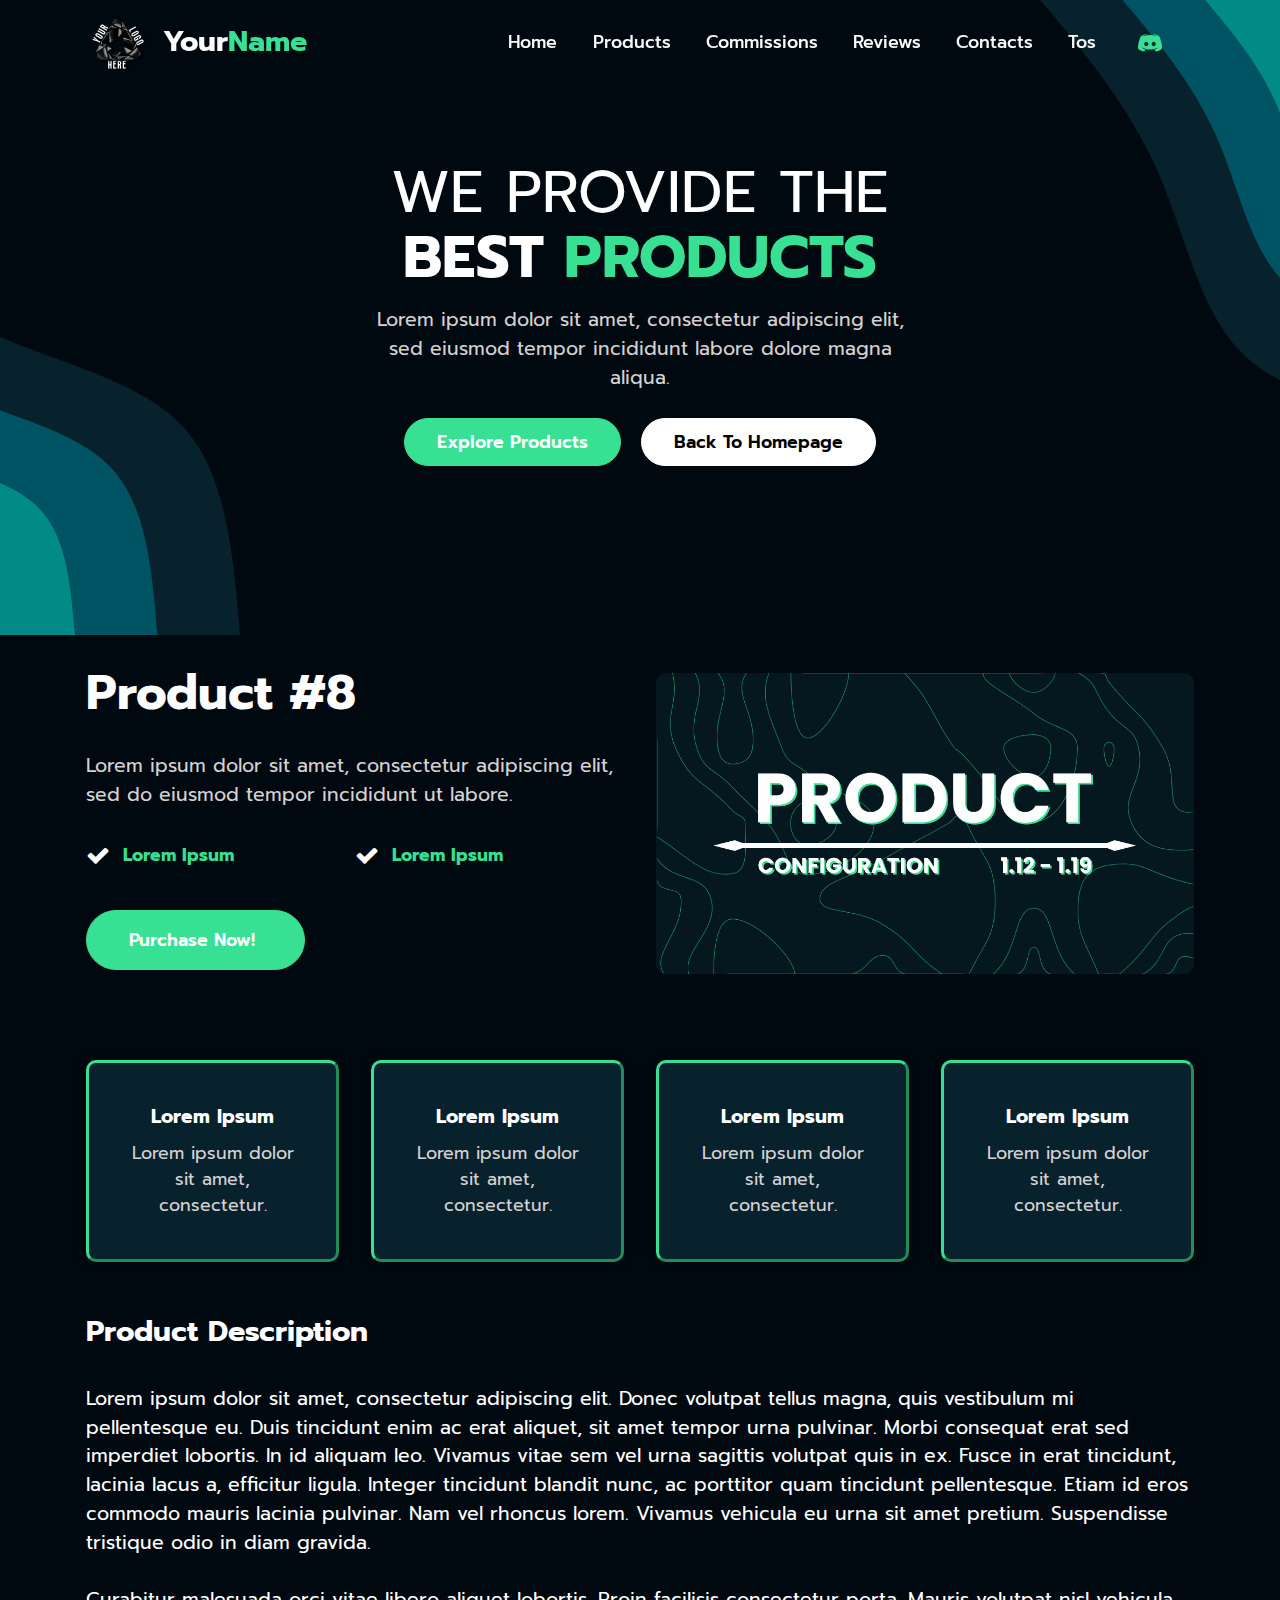
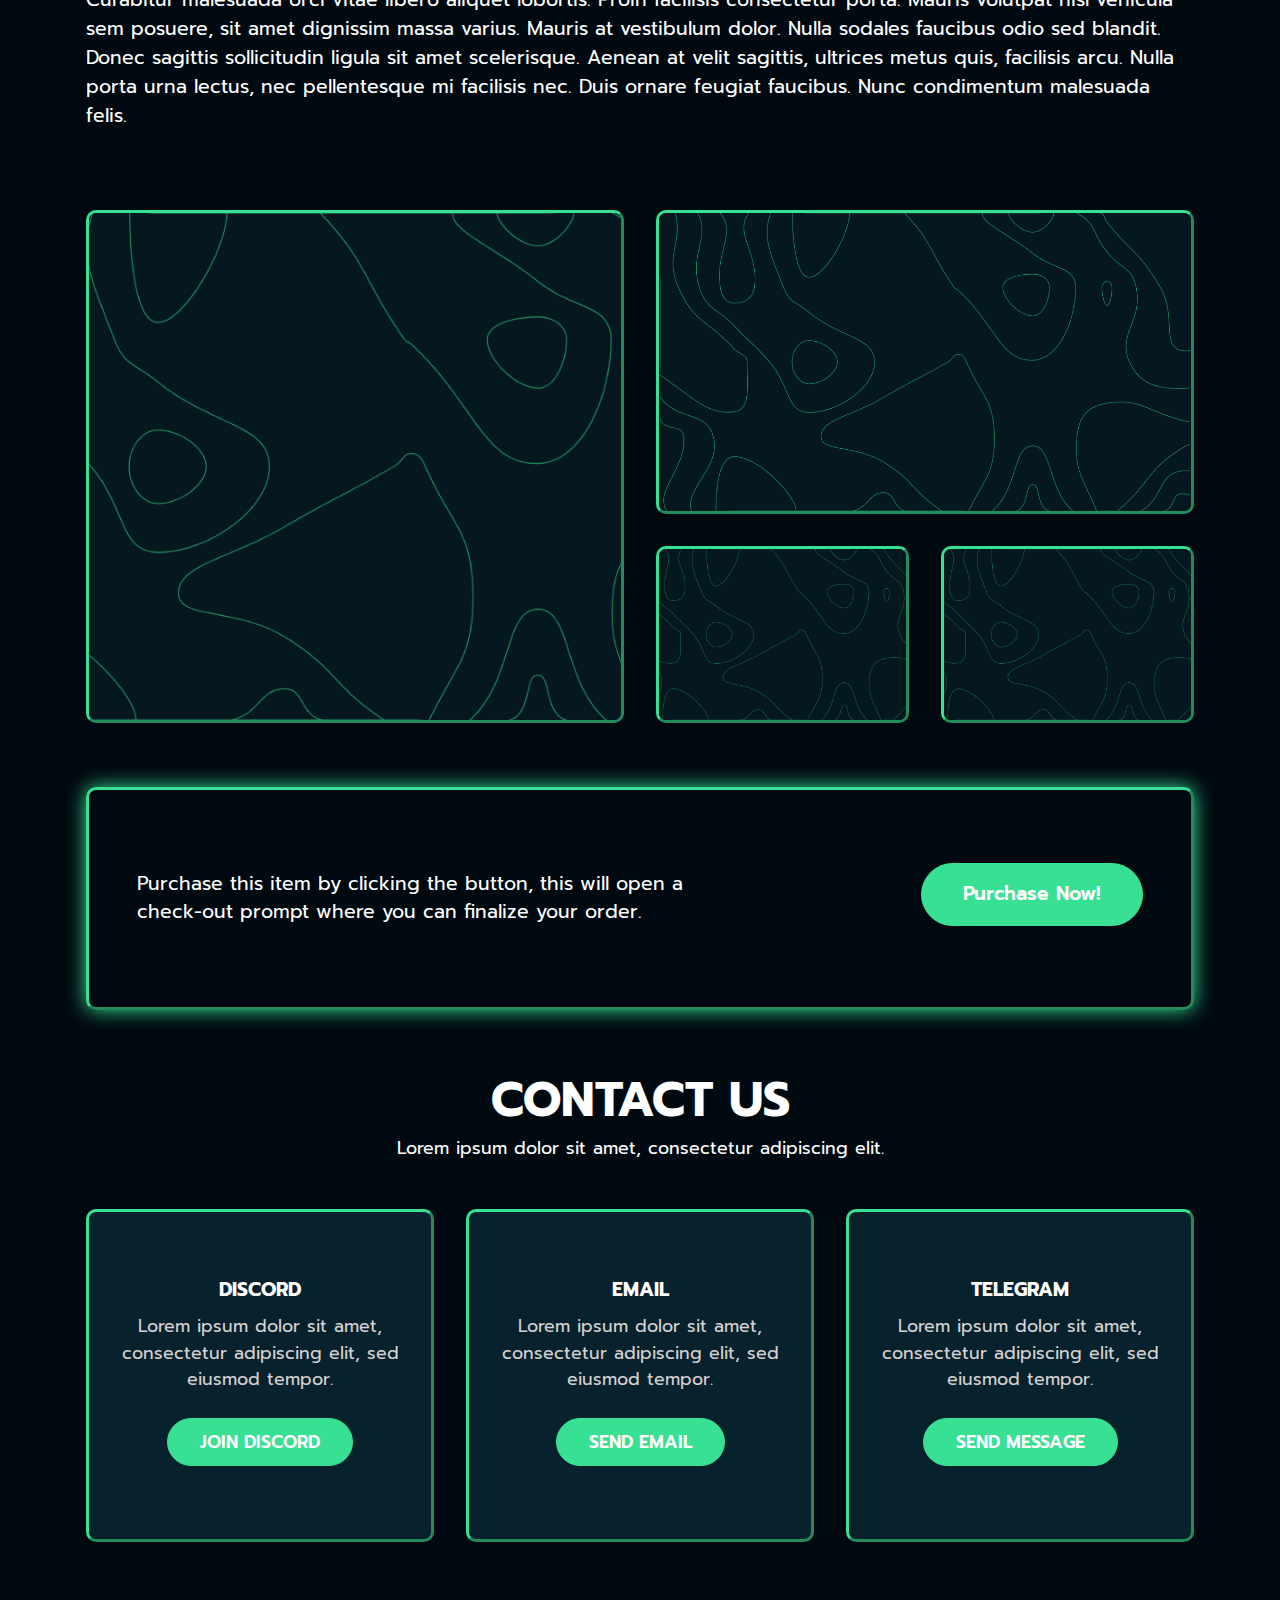
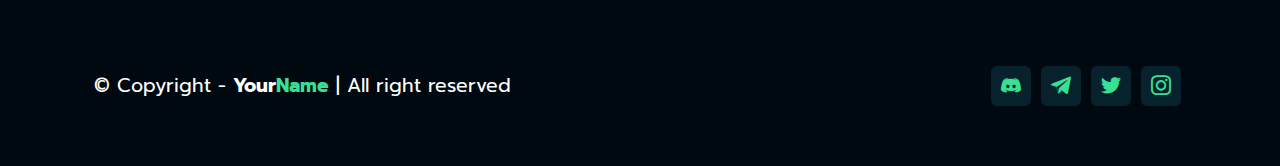
<file: product8.html>
<!DOCTYPE html>
<html  >
<head>
  
  <meta charset="UTF-8">
  <meta http-equiv="X-UA-Compatible" content="IE=edge">
  
  <meta name="twitter:card" content="summary_large_image"/>
  <meta name="twitter:image:src" content="">
  <meta property="og:image" content="">
  <meta name="twitter:title" content="YourName » Product8">
  <meta name="viewport" content="width=device-width, initial-scale=1, minimum-scale=1">
  <link rel="shortcut icon" href="assets/images/yourlogohere.png" type="image/x-icon">
  <meta name="description" content="Lorem ipsum dolor sit amet, consectetur adipiscing elit, sed do eiusmod tempor incididunt ut labore et dolore magna aliqua. Potenti nullam ac tortor vitae. Volutpat diam ut venenatis tellus in metus vulputate.">
  
  
  <title>YourName » Product8</title>
  <link rel="stylesheet" href="assets/web/assets/mobirise-icons2/mobirise2.css">
  <link rel="stylesheet" href="assets/FontAwesome/css/font-awesome.css">
  <link rel="stylesheet" href="assets/bootstrap/css/bootstrap.min.css">
  <link rel="stylesheet" href="assets/bootstrap/css/bootstrap-grid.min.css">
  <link rel="stylesheet" href="assets/bootstrap/css/bootstrap-reboot.min.css">
  <link rel="stylesheet" href="assets/popup-overlay-plugin/style.css">
    <link rel="stylesheet" href="assets/dropdown/css/style.css">
  <link rel="stylesheet" href="assets/socicon/css/styles.css">
  <link rel="stylesheet" href="assets/theme/css/style.css">
  <link rel="preload" href="https://fonts.googleapis.com/css?family=Prompt:100,100i,200,200i,300,300i,400,400i,500,500i,600,600i,700,700i,800,800i,900,900i&display=swap" as="style" onload="this.onload=null;this.rel='stylesheet'">
  <noscript><link rel="stylesheet" href="https://fonts.googleapis.com/css?family=Prompt:100,100i,200,200i,300,300i,400,400i,500,500i,600,600i,700,700i,800,800i,900,900i&display=swap"></noscript>
  <link rel="preload" as="style" href="assets/mobirise/css/mbr-additional.css"><link rel="stylesheet" href="assets/mobirise/css/mbr-additional.css" type="text/css">
  
  
  <script src="https://cdn.sellix.io/static/js/embed.js"></script>
<style>
::-webkit-scrollbar{
width: 13px;
height: 13px;
}
::-webkit-scrollbar-thumb{
background: #37e093;
}
::-webkit-scrollbar-thumb:hover{
background: #37e093;
}
::-webkit-scrollbar-track{
background: #000910;
border-radius: 0px;
box-shadow: inset 0px 0px 0px 0px #000910;
}
</style>
  
</head>
<body>
  
  <section data-bs-version="5.1" class="menu menu1 cid-tuzFNV6b8U" once="menu" id="menu01-25">
    
    <nav class="navbar navbar-dropdown navbar-fixed-top navbar-expand-lg">
        <div class="container">
            <div class="navbar-brand">
                <span class="navbar-logo">
                    <a href="index">
                        <img src="assets/images/yourlogohere.png" alt="Nav-Bar-Logo" style="height: 4rem;">
                    </a>
                </span>
                <span class="navbar-caption-wrap"><a class="navbar-caption text-white text-primary display-5" href="index"><strong>Your<strong style="color: #37e093;">Name</strong></strong></a></span>
            </div>
            <button class="navbar-toggler" type="button" data-toggle="collapse" data-bs-toggle="collapse" data-target="#navbarSupportedContent" data-bs-target="#navbarSupportedContent" aria-controls="navbarNavAltMarkup" aria-expanded="false" aria-label="Toggle navigation">
                <div class="hamburger">
                    <span></span>
                    <span></span>
                    <span></span>
                    <span></span>
                </div>
            </button>
            <div class="collapse navbar-collapse" id="navbarSupportedContent">
                <ul class="navbar-nav nav-dropdown nav-right" data-app-modern-menu="true"><li class="nav-item"><a class="nav-link link text-white text-primary display-4" href="index" data-bs-auto-close="outside" aria-expanded="false">Home</a></li><li class="nav-item"><a class="nav-link link show text-white text-primary display-4" href="index#features011-5" data-bs-auto-close="outside" aria-expanded="false">Products</a></li>
                    <li class="nav-item"><a class="nav-link link text-white text-primary display-4" href="commissions">Commissions</a></li><li class="nav-item"><a class="nav-link link text-white text-primary display-4" href="reviews">Reviews</a></li>
                    <li class="nav-item"><a class="nav-link link text-white text-primary display-4" href="index#features09-8">Contacts</a>
                    </li><li class="nav-item"><a class="nav-link link text-white text-primary display-4" href="#" data-toggle="modal" data-bs-toggle="modal" data-target="#mbr-popup-30" data-bs-target="#mbr-popup-30">Tos</a></li></ul>
                <div class="icons-menu">
                    <a class="iconfont-wrapper" href="https://google.com" target="_blank">
                        <span class="p-2 mbr-iconfont socicon-discord socicon"></span>
                    </a>
                    
                    
                    
                </div>
                
            </div>
        </div>
    </nav>
</section>

<section data-bs-version="5.1" class="header5 cid-tuzFNVWBMI" id="header05-26">
    
    

    
    <div class="container">
        <div class="row justify-content-center">
            <div class="col-12 align-left col-lg-6">
                <h1 class="mbr-section-title mbr-fonts-style mb-3 display-1">WE PROVIDE THE<br><strong>BEST</strong><strong style="color: #37e093;"> PRODUCTS</strong></h1>
                
                <p class="mbr-text mbr-fonts-style display-7">Lorem ipsum dolor sit amet, consectetur adipiscing
                    elit, sed eiusmod tempor incididunt labore dolore magna aliqua.</p>
                <div class="mbr-section-btn mt-3"><a class="btn btn-primary display-4" href="index#features011-5">Explore Products</a>
                    <a class="btn btn-white display-4" href="index">Back To Homepage</a></div>
            </div>
        </div>
    </div>
</section>

<section data-bs-version="5.1" class="header1 cid-tuzFNWDpr7" id="header01-27">
    
    
    <div class="container">
        <div class="row align-left justify-content-center align-items-center">
            <div class="col-12 col-md-12 col-lg-6 image-wrapper">
                
                <img src="assets/images/product-image-2.jpg" alt="Header-Image">
            </div>
            <div class="col-12 col-md-12 col-lg-6">
                <div class="text-wrapper">
                    <h1 class="mbr-section-title mbr-fonts-style mb-4 display-2"><strong>Product #8</strong></h1>
                    <p class="mbr-text mbr-fonts-style mb-4 display-7">Lorem ipsum dolor sit amet, consectetur adipiscing elit, sed do eiusmod tempor incididunt ut labore.</p>
                    <div class="cards mb-4">
                        <div class="card-wrapper">
                            <span class="mbr-iconfont card-icon m-auto fa-check fa" style="color: rgb(255, 255, 255); fill: rgb(255, 255, 255);"></span>
                            <div class="card-box">
                                <h4 class="card-title mbr-fonts-style display-4"><strong>Lorem Ipsum</strong></h4>
                            </div>
                        </div>
                        <div class="card-wrapper">
                            <span class="mbr-iconfont card-icon m-auto fa-check fa" style="color: rgb(255, 255, 255); fill: rgb(255, 255, 255);"></span>
                            <div class="card-box">
                                <h4 class="card-title mbr-fonts-style display-4"><strong>Lorem Ipsum</strong></h4>
                            </div>
                        </div>
                    </div>
                    <div class="mbr-section-btn mt-3"><a class="btn btn-lg btn-primary display-4" data-sellix-product="PRODUCT_ID_HERE"><span class="mobi-mbri mobi-mbri-arrow-next mbr-iconfont mbr-iconfont-btn"></span>Purchase Now!</a></div>
                </div>
            </div>
        </div>
    </div>
</section>

<section data-bs-version="5.1" class="features5 cid-tuzHXFz8EA" id="features07-2k">
    
    


    
    <div class="container">
        <div class="row justify-content-center">
            
            <div class="col-12 col-md-6 col-lg-3">
                <div class="card-wrapper">
                    <div class="card-box align-left">
                        <h4 class="card-title align-left mbr-black mb-2 mbr-fonts-style display-7"><strong>Lorem Ipsum</strong></h4>
                        <p class="card-text mbr-fonts-style display-4">Lorem ipsum dolor sit amet, consectetur.<br></p>
                    </div>
                </div>
            </div>
            <div class="col-12 col-md-6 col-lg-3">
                <div class="card-wrapper">
                    <div class="card-box align-left">
                        <h4 class="card-title align-left mbr-black mb-2 mbr-fonts-style display-7"><strong>Lorem Ipsum</strong></h4>
                        <p class="card-text mbr-fonts-style display-4">Lorem ipsum dolor sit amet, consectetur.<br></p>
                    </div>
                </div>
            </div>
            <div class="col-12 col-md-6 col-lg-3">
                <div class="card-wrapper">
                    <div class="card-box align-left">
                        <h4 class="card-title align-left mbr-black mb-2 mbr-fonts-style display-7"><strong>Lorem Ipsum</strong></h4>
                        <p class="card-text mbr-fonts-style display-4">Lorem ipsum dolor sit amet, consectetur.<br></p>
                    </div>
                </div>
            </div>
            <div class="col-12 col-md-6 col-lg-3">
                <div class="card-wrapper">
                    <div class="card-box align-left">
                        <h4 class="card-title align-left mbr-black mb-2 mbr-fonts-style display-7"><strong>Lorem Ipsum</strong></h4>
                        <p class="card-text mbr-fonts-style display-4">Lorem ipsum dolor sit amet, consectetur.<br></p>
                    </div>
                </div>
            </div>
        </div>
    </div>
</section>

<section data-bs-version="5.1" class="content5 cid-tuzFNYvXce" id="content03-29">
    
    <div class="container">
        <div class="row justify-content-center">
            <div class="col-md-12 col-lg-12">
                
                <h4 class="mbr-section-subtitle mbr-fonts-style mb-4 display-5"><strong>Product Description</strong></h4>
                <p class="mbr-text mbr-fonts-style display-7">
                    Lorem ipsum dolor sit amet, consectetur adipiscing elit. Donec volutpat tellus magna, quis vestibulum mi pellentesque eu. Duis tincidunt enim ac erat aliquet, sit amet tempor urna pulvinar. Morbi consequat erat sed imperdiet lobortis. In id aliquam leo. Vivamus vitae sem vel urna sagittis volutpat quis in ex. Fusce in erat tincidunt, lacinia lacus a, efficitur ligula. Integer tincidunt blandit nunc, ac porttitor quam tincidunt pellentesque. Etiam id eros commodo mauris lacinia pulvinar. Nam vel rhoncus lorem. Vivamus vehicula eu urna sit amet pretium. Suspendisse tristique odio in diam gravida.<br><br>Curabitur malesuada orci vitae libero aliquet lobortis. Proin facilisis consectetur porta. Mauris volutpat nisl vehicula sem posuere, sit amet dignissim massa varius. Mauris at vestibulum dolor. Nulla sodales faucibus odio sed blandit. Donec sagittis sollicitudin ligula sit amet scelerisque. Aenean at velit sagittis, ultrices metus quis, facilisis arcu. Nulla porta urna lectus, nec pellentesque mi facilisis nec. Duis ornare feugiat faucibus. Nunc condimentum malesuada felis.<br></p>
            </div>
        </div>
    </div>
</section>

<section data-bs-version="5.1" class="image1 cid-tuzFNZ6tiz" id="image01-2a">
    

    
    

    <div class="container">
        <div class="row">
            <div class="col-12 col-lg-6 md-pb">
                <div class="row img-big">
                    <div class="col-12">

                        <img src="assets/images/product-image-3.jpg" alt="product-image">


                    </div>
                </div>

            </div>
            <div class="col-12 col-lg-6">
                <div class="row">
                    <div class="col-lg-12 img-wide">
                        <img src="assets/images/product-image-3.jpg" alt="product-image">
                    </div>

                    <div class="col-lg-6 md-pb">
                        <img src="assets/images/product-image-3.jpg" alt="product-image">
                    </div>
                    <div class="col-lg-6">
                        <img src="assets/images/product-image-3.jpg" alt="product-image">
                    </div>
                </div>

            </div>
        </div>
    </div>
</section>

<section data-bs-version="5.1" class="article3 cid-tuzFNZLusH" id="article03-2b">
    
    

    
    <div class="container">
        <div class="row">
            <div class="title col-md-12 col-lg-7 md-pb">
                <h3 class="mbr-section-title mbr-fonts-style align-left my-3 display-7">Purchase this item by clicking the button, this will open a check-out prompt where you can finalize your order.<strong><br></strong></h3>
                
            </div>

            <div class="align-right col-md-12 col-lg-5">
                <div class="mbr-section-btn align-right"><a class="btn btn-lg btn-primary display-7" data-sellix-product="PRODUCT_ID_HERE">Purchase Now!</a></div>

            </div>

        </div>
    </div>
</section>

<section data-bs-version="5.1" class="features9 cid-tuzFO0XbmE" id="features09-2c">
    
    


    
    <div class="container">
        <div class="row">
            <div class="col-12 pb-5">
                <h3 class="mbr-section-title mbr-fonts-style align-center mb-0 display-2"><strong>CONTACT US</strong></h3>
                <h5 class="mbr-section-subtitle mbr-fonts-style align-center mb-0 mt-2 display-4">Lorem ipsum dolor sit amet,
                    consectetur adipiscing elit.</h5>
            </div>
        </div>
        <div class="row justify-content-center">
            <div class="card col-12 col-md-6 col-lg-4 md-pb">
                <div class="card-wrapper">
                    <div class="card-box align-left">
                        <h5 class="card-title mbr-fonts-style display-7"><strong>DISCORD</strong></h5>
                        <p class="card-text mbr-fonts-style display-4">Lorem ipsum dolor sit amet, consectetur
                            adipiscing elit, sed eiusmod tempor.<br></p>

                        <div class="mbr-section-btn mt-3"><a class="btn btn-primary display-4" href="https://google.com" target="_blank">JOIN DISCORD</a></div>
                    </div>
                </div>
            </div>
            <div class="card col-12 col-md-6 col-lg-4 md-pb">
                <div class="card-wrapper">
                    <div class="card-box align-left">
                        <h5 class="card-title mbr-fonts-style display-7"><strong>EMAIL</strong></h5>
                        <p class="card-text mbr-fonts-style display-4">Lorem ipsum dolor sit amet, consectetur adipiscing elit, sed eiusmod tempor.<br></p>
                        <div class="mbr-section-btn mt-3"><a class="btn btn-primary display-4" href="mailto:support@yourname.com">SEND EMAIL</a></div>
                    </div>
                </div>
            </div>
            <div class="card col-12 col-md-6 col-lg-4 md-pb">
                <div class="card-wrapper">
                    <div class="card-box align-left">
                        <h5 class="card-title mbr-fonts-style display-7"><strong>TELEGRAM</strong></h5>
                        <p class="card-text mbr-fonts-style display-4">Lorem ipsum dolor sit amet, consectetur adipiscing elit, sed eiusmod tempor.<br></p>
                        <div class="mbr-section-btn mt-3"><a class="btn btn-primary display-4" href="https://google.com" target="_blank">SEND MESSAGE</a></div>
                    </div>
                </div>
            </div>
        </div>
    </div>
</section>

<section data-bs-version="5.1" class="footer1 cid-tuzFO1WLqa" once="footer" id="footer01-2d">
    
    
    <div class="container">
        <div class="row justify-content-center">
            <div class="col-md-12 col-lg-6 my-auto px-4 align-left">
                <p class="mbr-text text-grey mb-0 mbr-fonts-style display-7">
                    © Copyright - <strong>Your<strong style="color: #37e093;">Name</strong></strong> | All right reserved</p>
            </div>
            <div class="col-md-12 col-lg-6 px-4 align-right">
                <div class="social-list">
                    <div class="soc-item">
                        <a href="#" target="_blank">
                            <span class="mbr-iconfont mbr-iconfont-social socicon-discord socicon"></span>
                        </a>
                    </div>
                    <div class="soc-item">
                        <a href="#" target="_blank">
                            <span class="mbr-iconfont mbr-iconfont-social socicon-telegram socicon"></span>
                        </a>
                    </div>
                    <div class="soc-item">
                        <a href="#" target="_blank">
                            <span class="mbr-iconfont mbr-iconfont-social socicon-twitter socicon"></span>
                        </a>
                    </div>
                    <div class="soc-item">
                        <a href="#" target="_blank">
                            <span class="mbr-iconfont mbr-iconfont-social socicon-instagram socicon"></span>
                        </a>
                    </div>
                    

                    

                    

                    
                </div>
            </div>
        </div>
    </div>
</section>

<div class="modal mbr-popup cid-tuD7l52hDt fade" tabindex="-1" role="dialog" data-overlay-color="#000910" data-overlay-opacity="0.8" id="mbr-popup-30" aria-hidden="true">
        <div class="modal-dialog modal-xl modal-dialog-centered" role="document">
            <div class="modal-content">
                <div class="container position-static margin-center-pos">
                    <div class="modal-header pb-0">
                        <h5 class="modal-title mbr-fonts-style display-2">TERMS OF SERVICE.</h5>
                        <button type="button" class="close d-flex" data-dismiss="modal" data-bs-dismiss="modal" aria-label="Close">
                            <svg version="1.1" xmlns="http://www.w3.org/2000/svg" width="23" height="23" viewBox="0 0 23 23" fill="currentColor">
                                <path d="M13.4 12l10.3 10.3-1.4 1.4L12 13.4 1.7 23.7.3 22.3 10.6 12 .3 1.7 1.7.3 12 10.6 22.3.3l1.4 1.4L13.4 12z">
                                </path>
                            </svg>
                        </button>
                    </div>
                    

                    <div class="modal-body">
                        <p class="mbr-text mbr-fonts-style display-7">* Lorem ipsum dolor sit amet, consectetur adipiscing elit, sed do eiusmod tempor.<br>* Lorem ipsum dolor sit amet, consectetur adipiscing elit, sed do eiusmod tempor.<br>* Lorem ipsum dolor sit amet, consectetur adipiscing elit, sed do eiusmod tempor.<br>* Lorem ipsum dolor sit amet, consectetur adipiscing elit, sed do eiusmod tempor.<br>* Lorem ipsum dolor sit amet, consectetur adipiscing elit, sed do eiusmod tempor.<br>* Lorem ipsum dolor sit amet, consectetur adipiscing elit, sed do eiusmod tempor.<br>* Lorem ipsum dolor sit amet, consectetur adipiscing elit, sed do eiusmod tempor.<br>* Lorem ipsum dolor sit amet, consectetur adipiscing elit, sed do eiusmod tempor.<br>* Lorem ipsum dolor sit amet, consectetur adipiscing elit, sed do eiusmod tempor.<br>* Lorem ipsum dolor sit amet, consectetur adipiscing elit, sed do eiusmod tempor.<br></p>

                        <div>
                            

                            
                        </div>
                    </div>

                    <div class="modal-footer pt-0" data-dismiss="modal" data-bs-dismiss="modal" aria-label="Close">
                        <div class="mbr-section-btn"><a class="btn btn-md btn-primary display-4" data-dismiss="modal" data-bs-dismiss="modal" aria-label="Close">I Agree</a></div>
                    </div>
                </div>
            </div>
        </div>
    </div>


<script src="assets/bootstrap/js/bootstrap.bundle.min.js"></script>
  <script src="assets/smoothscroll/smooth-scroll.js"></script>
  <script src="assets/ytplayer/index.js"></script>
      <script src="assets/dropdown/js/navbar-dropdown.js"></script>
  <script src="assets/popup-plugin/script.js"></script>
  <script src="assets/popup-overlay-plugin/script.js"></script>
  <script src="assets/theme/js/script.js"></script>
  <script src="assets/formoid/formoid.min.js"></script>
  
  
  
</body>
</html>
</file>
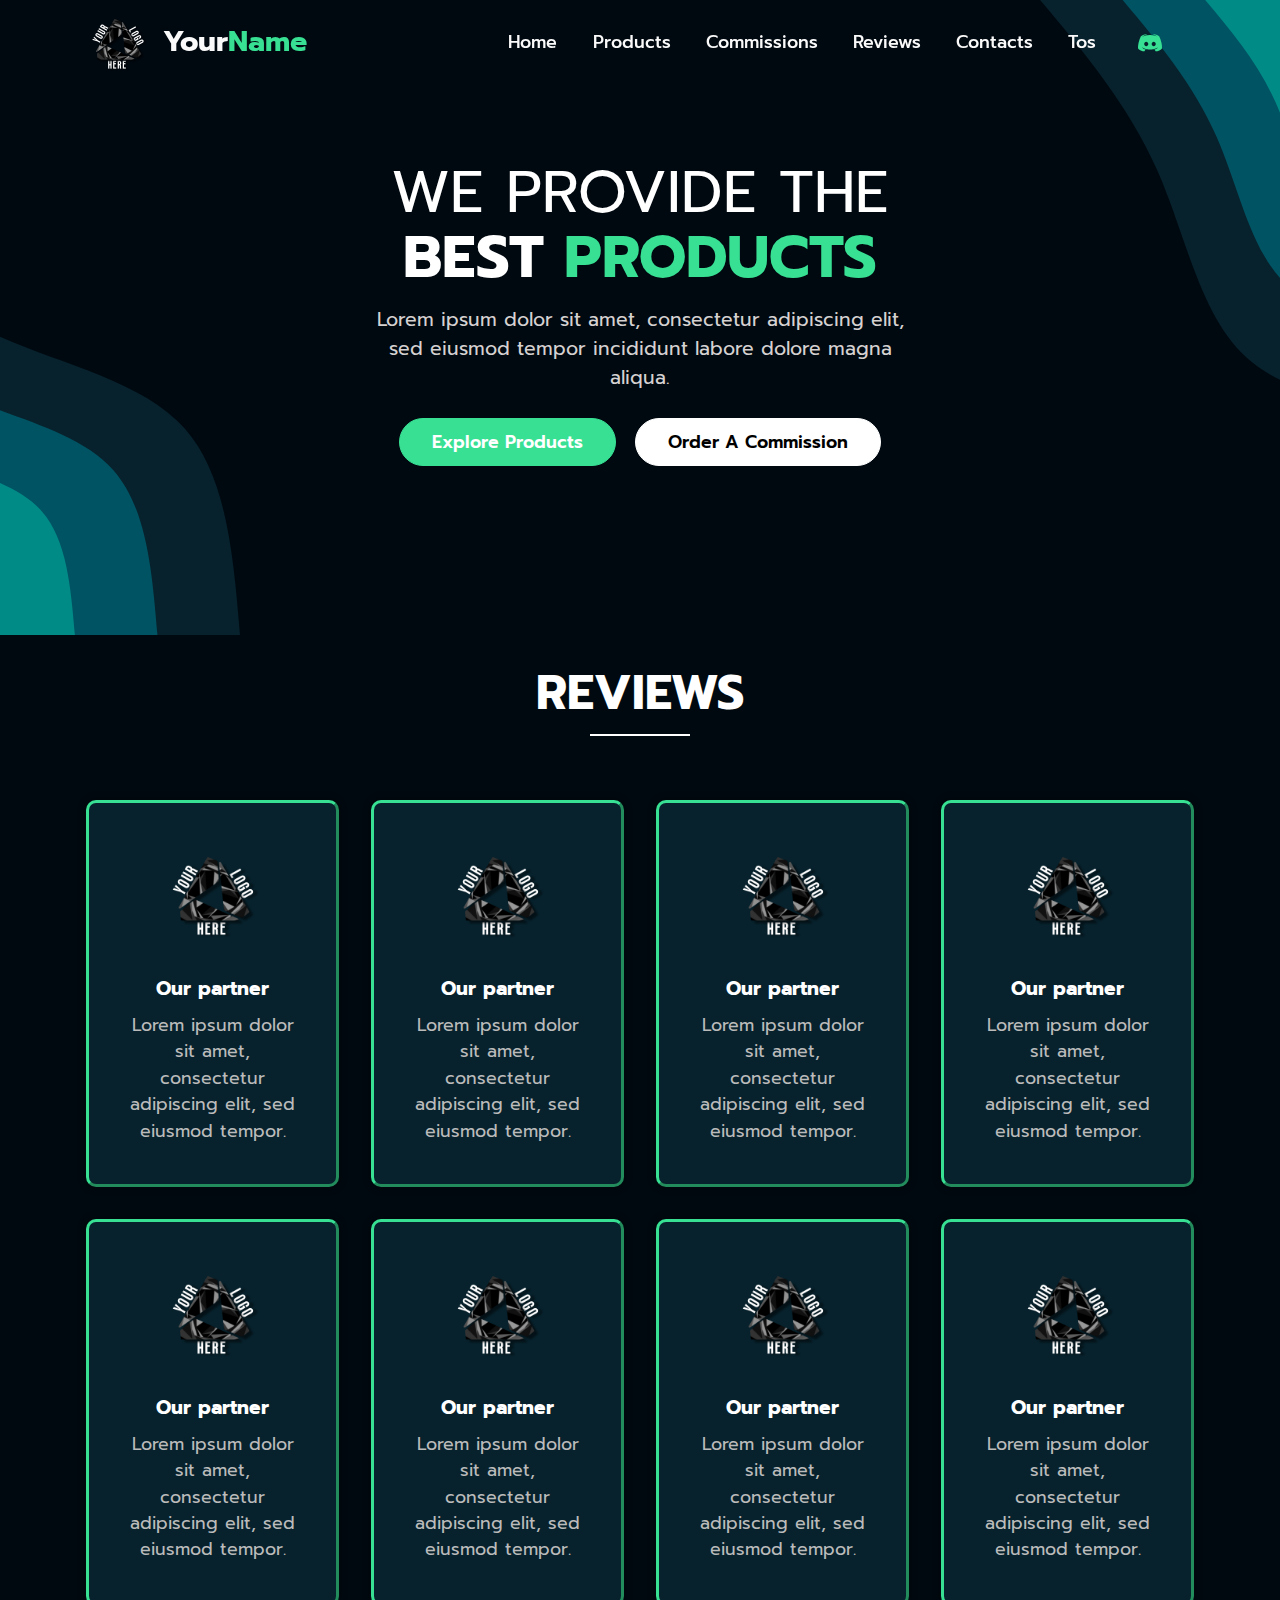
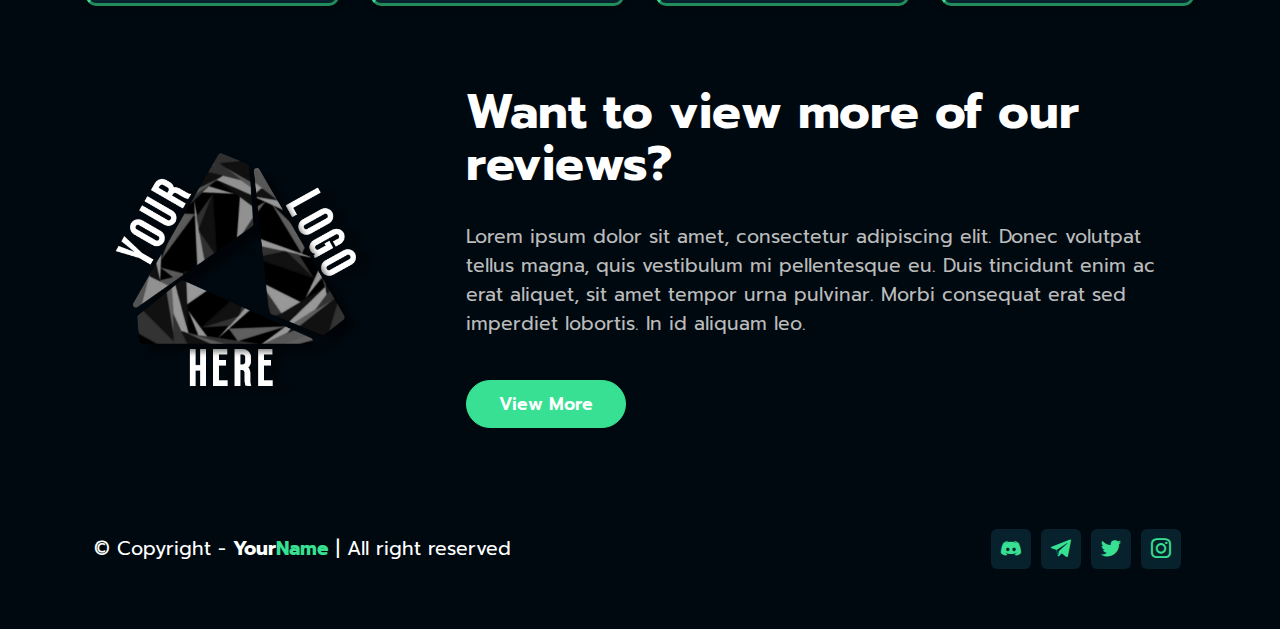
<file: reviews.html>
<!DOCTYPE html>
<html  >
<head>
  
  <meta charset="UTF-8">
  <meta http-equiv="X-UA-Compatible" content="IE=edge">
  
  <meta name="twitter:card" content="summary_large_image"/>
  <meta name="twitter:image:src" content="">
  <meta property="og:image" content="">
  <meta name="twitter:title" content="YourName » Reviews">
  <meta name="viewport" content="width=device-width, initial-scale=1, minimum-scale=1">
  <link rel="shortcut icon" href="assets/images/yourlogohere.png" type="image/x-icon">
  <meta name="description" content="Lorem ipsum dolor sit amet, consectetur adipiscing elit, sed do eiusmod tempor incididunt ut labore et dolore magna aliqua. Potenti nullam ac tortor vitae. Volutpat diam ut venenatis tellus in metus vulputate.">
  
  
  <title>YourName » Reviews</title>
  <link rel="stylesheet" href="assets/bootstrap/css/bootstrap.min.css">
  <link rel="stylesheet" href="assets/bootstrap/css/bootstrap-grid.min.css">
  <link rel="stylesheet" href="assets/bootstrap/css/bootstrap-reboot.min.css">
  <link rel="stylesheet" href="assets/popup-overlay-plugin/style.css">
    <link rel="stylesheet" href="assets/dropdown/css/style.css">
  <link rel="stylesheet" href="assets/socicon/css/styles.css">
  <link rel="stylesheet" href="assets/theme/css/style.css">
  <link rel="preload" href="https://fonts.googleapis.com/css?family=Prompt:100,100i,200,200i,300,300i,400,400i,500,500i,600,600i,700,700i,800,800i,900,900i&display=swap" as="style" onload="this.onload=null;this.rel='stylesheet'">
  <noscript><link rel="stylesheet" href="https://fonts.googleapis.com/css?family=Prompt:100,100i,200,200i,300,300i,400,400i,500,500i,600,600i,700,700i,800,800i,900,900i&display=swap"></noscript>
  <link rel="preload" as="style" href="assets/mobirise/css/mbr-additional.css"><link rel="stylesheet" href="assets/mobirise/css/mbr-additional.css" type="text/css">
  
  
  <script src="https://cdn.sellix.io/static/js/embed.js"></script>
<style>
::-webkit-scrollbar{
width: 13px;
height: 13px;
}
::-webkit-scrollbar-thumb{
background: #37e093;
}
::-webkit-scrollbar-thumb:hover{
background: #37e093;
}
::-webkit-scrollbar-track{
background: #000910;
border-radius: 0px;
box-shadow: inset 0px 0px 0px 0px #000910;
}
</style>
  
</head>
<body>
  
  <section data-bs-version="5.1" class="menu menu1 cid-tuyd07vKe3" once="menu" id="menu01-3a">
    
    <nav class="navbar navbar-dropdown navbar-fixed-top navbar-expand-lg">
        <div class="container">
            <div class="navbar-brand">
                <span class="navbar-logo">
                    <a href="index">
                        <img src="assets/images/yourlogohere.png" alt="Nav-Bar-Logo" style="height: 4rem;">
                    </a>
                </span>
                <span class="navbar-caption-wrap"><a class="navbar-caption text-white text-primary display-5" href="index"><strong>Your<strong style="color: #37e093;">Name</strong></strong></a></span>
            </div>
            <button class="navbar-toggler" type="button" data-toggle="collapse" data-bs-toggle="collapse" data-target="#navbarSupportedContent" data-bs-target="#navbarSupportedContent" aria-controls="navbarNavAltMarkup" aria-expanded="false" aria-label="Toggle navigation">
                <div class="hamburger">
                    <span></span>
                    <span></span>
                    <span></span>
                    <span></span>
                </div>
            </button>
            <div class="collapse navbar-collapse" id="navbarSupportedContent">
                <ul class="navbar-nav nav-dropdown nav-right" data-app-modern-menu="true"><li class="nav-item"><a class="nav-link link text-white text-primary display-4" href="index" data-bs-auto-close="outside" aria-expanded="false">Home</a></li><li class="nav-item"><a class="nav-link link show text-white text-primary display-4" href="index#features011-5" data-bs-auto-close="outside" aria-expanded="false">Products</a></li>
                    <li class="nav-item"><a class="nav-link link text-white text-primary display-4" href="commissions">Commissions</a></li><li class="nav-item"><a class="nav-link link text-white text-primary display-4" href="reviews">Reviews</a></li>
                    <li class="nav-item"><a class="nav-link link text-white text-primary display-4" href="index#features09-8">Contacts</a>
                    </li><li class="nav-item"><a class="nav-link link text-white text-primary display-4" href="#" data-toggle="modal" data-bs-toggle="modal" data-target="#mbr-popup-30" data-bs-target="#mbr-popup-30">Tos</a></li></ul>
                <div class="icons-menu">
                    <a class="iconfont-wrapper" href="https://google.com" target="_blank">
                        <span class="p-2 mbr-iconfont socicon-discord socicon"></span>
                    </a>
                    
                    
                    
                </div>
                
            </div>
        </div>
    </nav>
</section>

<section data-bs-version="5.1" class="header5 cid-txhJeLPDv3" id="header05-3c">
    
    

    
    <div class="container">
        <div class="row justify-content-center">
            <div class="col-12 align-left col-lg-6">
                <h1 class="mbr-section-title mbr-fonts-style mb-3 display-1">WE PROVIDE THE<br><strong>BEST</strong><strong style="color: #37e093;"> PRODUCTS</strong></h1>
                
                <p class="mbr-text mbr-fonts-style display-7">Lorem ipsum dolor sit amet, consectetur adipiscing
                    elit, sed eiusmod tempor incididunt labore dolore magna aliqua.</p>
                <div class="mbr-section-btn mt-3"><a class="btn btn-primary display-4" href="index#features011-5">Explore Products</a>
                    <a class="btn btn-white display-4" href="commissions">Order A Commission</a></div>
            </div>
        </div>
    </div>
</section>

<section data-bs-version="5.1" class="features5 cid-txhJyXVDJt" id="clients02-3d">
    
    


    
    <div class="container">
        <div class="row justify-content-center">
            <div class="col-12 title-col pb-5">
                <h2 class="main-title align-center mbr-black mb-4 mbr-fonts-style display-2"><strong>REVIEWS</strong><br></h2>
            </div>
            <div class="col-12 col-md-6 col-lg-3">
                <div class="card-wrapper">
                    <div class="card-box align-center">
                        <img src="assets/images/yourlogohere.png" alt="">
                        <h4 class="card-title align-left mbr-black mb-2 mbr-fonts-style display-7"><strong>Our partner</strong>
                        </h4>
                        <p class="card-text mbr-fonts-style display-4">Lorem ipsum dolor sit amet, consectetur adipiscing elit, sed
                            eiusmod tempor.<br></p>
                    </div>
                </div>
            </div>
            <div class="col-12 col-md-6 col-lg-3">
                <div class="card-wrapper">
                    <div class="card-box align-center">
                        <img src="assets/images/yourlogohere.png" alt="">
                        <h4 class="card-title align-left mbr-black mb-2 mbr-fonts-style display-7"><strong>Our partner</strong>
                        </h4>
                        <p class="card-text mbr-fonts-style display-4">Lorem ipsum dolor sit amet, consectetur adipiscing elit, sed
                            eiusmod tempor.<br></p>
                    </div>
                </div>
            </div>
            <div class="col-12 col-md-6 col-lg-3">
                <div class="card-wrapper">
                    <div class="card-box align-center">
                        <img src="assets/images/yourlogohere.png" alt="">
                        <h4 class="card-title align-left mbr-black mb-2 mbr-fonts-style display-7"><strong>Our partner</strong>
                        </h4>
                        <p class="card-text mbr-fonts-style display-4">Lorem ipsum dolor sit amet, consectetur adipiscing elit, sed
                            eiusmod tempor.<br></p>
                    </div>
                </div>
            </div>
            <div class="col-12 col-md-6 col-lg-3">
                <div class="card-wrapper">
                    <div class="card-box align-center">
                        <img src="assets/images/yourlogohere.png" alt="">
                        <h4 class="card-title align-left mbr-black mb-2 mbr-fonts-style display-7"><strong>Our partner</strong>
                        </h4>
                        <p class="card-text mbr-fonts-style display-4">Lorem ipsum dolor sit amet, consectetur adipiscing elit, sed
                            eiusmod tempor.<br></p>
                    </div>
                </div>
            </div>

        </div>
    </div>
</section>

<section data-bs-version="5.1" class="features5 cid-txhKNNtkUm" id="clients02-3e">
    
    


    
    <div class="container">
        <div class="row justify-content-center">
            
            <div class="col-12 col-md-6 col-lg-3">
                <div class="card-wrapper">
                    <div class="card-box align-center">
                        <img src="assets/images/yourlogohere.png" alt="">
                        <h4 class="card-title align-left mbr-black mb-2 mbr-fonts-style display-7"><strong>Our partner</strong>
                        </h4>
                        <p class="card-text mbr-fonts-style display-4">Lorem ipsum dolor sit amet, consectetur adipiscing elit, sed
                            eiusmod tempor.<br></p>
                    </div>
                </div>
            </div>
            <div class="col-12 col-md-6 col-lg-3">
                <div class="card-wrapper">
                    <div class="card-box align-center">
                        <img src="assets/images/yourlogohere.png" alt="">
                        <h4 class="card-title align-left mbr-black mb-2 mbr-fonts-style display-7"><strong>Our partner</strong>
                        </h4>
                        <p class="card-text mbr-fonts-style display-4">Lorem ipsum dolor sit amet, consectetur adipiscing elit, sed
                            eiusmod tempor.<br></p>
                    </div>
                </div>
            </div>
            <div class="col-12 col-md-6 col-lg-3">
                <div class="card-wrapper">
                    <div class="card-box align-center">
                        <img src="assets/images/yourlogohere.png" alt="">
                        <h4 class="card-title align-left mbr-black mb-2 mbr-fonts-style display-7"><strong>Our partner</strong>
                        </h4>
                        <p class="card-text mbr-fonts-style display-4">Lorem ipsum dolor sit amet, consectetur adipiscing elit, sed
                            eiusmod tempor.<br></p>
                    </div>
                </div>
            </div>
            <div class="col-12 col-md-6 col-lg-3">
                <div class="card-wrapper">
                    <div class="card-box align-center">
                        <img src="assets/images/yourlogohere.png" alt="">
                        <h4 class="card-title align-left mbr-black mb-2 mbr-fonts-style display-7"><strong>Our partner</strong>
                        </h4>
                        <p class="card-text mbr-fonts-style display-4">Lorem ipsum dolor sit amet, consectetur adipiscing elit, sed
                            eiusmod tempor.<br></p>
                    </div>
                </div>
            </div>

        </div>
    </div>
</section>

<section data-bs-version="5.1" class="article4 cid-txhKYrPhsu" id="content04-3f">
    
    

    
    <div class="container">
        <div class="row align-left justify-content-center align-content-around">
            <div class="col-12 col-lg col-md-12 my-auto">
                <div class="text-wrapper md-pb">
                    
                    <h1 class="mbr-section-title mbr-fonts-style mb-4 align-left display-2"><strong>Want to view more of our reviews?</strong></h1>
                    <p class="mbr-text mbr-fonts-style align-left display-7">
                        Lorem ipsum dolor sit amet, consectetur adipiscing elit. Donec volutpat tellus magna, quis vestibulum mi pellentesque eu. Duis tincidunt enim ac erat aliquet, sit amet tempor urna pulvinar. Morbi consequat erat sed imperdiet lobortis. In id aliquam leo.&nbsp;</p>
                     <div class="mbr-section-btn mt-4"><a class="btn btn-primary display-4" href="https://google.com" target="_blank">View More</a></div>
                  
                </div>
            </div>
            <div class="col-12 col-md-12 my-auto col-lg-4 image-wrapper">
                <img class="w-100" src="assets/images/yourlogohere.png" alt="Logo">
            </div>
        </div>
    </div>
</section>

<section data-bs-version="5.1" class="footer1 cid-tuyweMlsvS" once="footer" id="footer01-3b">
    
    
    <div class="container">
        <div class="row justify-content-center">
            <div class="col-md-12 col-lg-6 my-auto px-4 align-left">
                <p class="mbr-text text-grey mb-0 mbr-fonts-style display-7">
                    © Copyright - <strong>Your<strong style="color: #37e093;">Name</strong></strong> | All right reserved</p>
            </div>
            <div class="col-md-12 col-lg-6 px-4 align-right">
                <div class="social-list">
                    <div class="soc-item">
                        <a href="#" target="_blank">
                            <span class="mbr-iconfont mbr-iconfont-social socicon-discord socicon"></span>
                        </a>
                    </div>
                    <div class="soc-item">
                        <a href="#" target="_blank">
                            <span class="mbr-iconfont mbr-iconfont-social socicon-telegram socicon"></span>
                        </a>
                    </div>
                    <div class="soc-item">
                        <a href="#" target="_blank">
                            <span class="mbr-iconfont mbr-iconfont-social socicon-twitter socicon"></span>
                        </a>
                    </div>
                    <div class="soc-item">
                        <a href="#" target="_blank">
                            <span class="mbr-iconfont mbr-iconfont-social socicon-instagram socicon"></span>
                        </a>
                    </div>
                    

                    

                    

                    
                </div>
            </div>
        </div>
    </div>
</section>


<script src="assets/bootstrap/js/bootstrap.bundle.min.js"></script>
  <script src="assets/smoothscroll/smooth-scroll.js"></script>
  <script src="assets/ytplayer/index.js"></script>
      <script src="assets/dropdown/js/navbar-dropdown.js"></script>
  <script src="assets/theme/js/script.js"></script>
  
  
  
</body>
</html>
</file>
<file: assets/web/assets/mobirise-icons2/mobirise2.css>
@font-face {
  font-family: 'Moririse2';
  font-display: swap;
  src:  url('mobirise2.eot?f2bix4');
  src:  url('mobirise2.eot?f2bix4#iefix') format('embedded-opentype'),
    url('mobirise2.ttf?f2bix4') format('truetype'),
    url('mobirise2.woff?f2bix4') format('woff'),
    url('mobirise2.svg?f2bix4#mobirise2') format('svg');
  font-weight: normal;
  font-style: normal;
}

[class^="mobi-"], [class*=" mobi-"] {
  /* use !important to prevent issues with browser extensions that change fonts */
  font-family: 'Moririse2' !important;
  speak: none;
  font-style: normal;
  font-weight: normal;
  font-variant: normal;
  text-transform: none;
  line-height: 1;

  /* Better Font Rendering =========== */
  -webkit-font-smoothing: antialiased;
  -moz-osx-font-smoothing: grayscale;
}

.mobi-mbri-add-submenu:before {
  content: "\e900";
}
.mobi-mbri-alert:before {
  content: "\e901";
}
.mobi-mbri-align-center:before {
  content: "\e902";
}
.mobi-mbri-align-justify:before {
  content: "\e903";
}
.mobi-mbri-align-left:before {
  content: "\e904";
}
.mobi-mbri-align-right:before {
  content: "\e905";
}
.mobi-mbri-android:before {
  content: "\e906";
}
.mobi-mbri-apple:before {
  content: "\e907";
}
.mobi-mbri-arrow-down:before {
  content: "\e908";
}
.mobi-mbri-arrow-next:before {
  content: "\e909";
}
.mobi-mbri-arrow-prev:before {
  content: "\e90a";
}
.mobi-mbri-arrow-up:before {
  content: "\e90b";
}
.mobi-mbri-bold:before {
  content: "\e90c";
}
.mobi-mbri-bookmark:before {
  content: "\e90d";
}
.mobi-mbri-bootstrap:before {
  content: "\e90e";
}
.mobi-mbri-briefcase:before {
  content: "\e90f";
}
.mobi-mbri-browse:before {
  content: "\e910";
}
.mobi-mbri-bulleted-list:before {
  content: "\e911";
}
.mobi-mbri-calendar:before {
  content: "\e912";
}
.mobi-mbri-camera:before {
  content: "\e913";
}
.mobi-mbri-cart-add:before {
  content: "\e914";
}
.mobi-mbri-cart-full:before {
  content: "\e915";
}
.mobi-mbri-cash:before {
  content: "\e916";
}
.mobi-mbri-change-style:before {
  content: "\e917";
}
.mobi-mbri-chat:before {
  content: "\e918";
}
.mobi-mbri-clock:before {
  content: "\e919";
}
.mobi-mbri-close:before {
  content: "\e91a";
}
.mobi-mbri-cloud:before {
  content: "\e91b";
}
.mobi-mbri-code:before {
  content: "\e91c";
}
.mobi-mbri-contact-form:before {
  content: "\e91d";
}
.mobi-mbri-credit-card:before {
  content: "\e91e";
}
.mobi-mbri-cursor-click:before {
  content: "\e91f";
}
.mobi-mbri-cust-feedback:before {
  content: "\e920";
}
.mobi-mbri-database:before {
  content: "\e921";
}
.mobi-mbri-delivery:before {
  content: "\e922";
}
.mobi-mbri-desktop:before {
  content: "\e923";
}
.mobi-mbri-devices:before {
  content: "\e924";
}
.mobi-mbri-down:before {
  content: "\e925";
}
.mobi-mbri-download-2:before {
  content: "\e926";
}
.mobi-mbri-download:before {
  content: "\e927";
}
.mobi-mbri-drag-n-drop-2:before {
  content: "\e928";
}
.mobi-mbri-drag-n-drop:before {
  content: "\e929";
}
.mobi-mbri-edit-2:before {
  content: "\e92a";
}
.mobi-mbri-edit:before {
  content: "\e92b";
}
.mobi-mbri-error:before {
  content: "\e92c";
}
.mobi-mbri-extension:before {
  content: "\e92d";
}
.mobi-mbri-features:before {
  content: "\e92e";
}
.mobi-mbri-file:before {
  content: "\e92f";
}
.mobi-mbri-flag:before {
  content: "\e930";
}
.mobi-mbri-folder:before {
  content: "\e931";
}
.mobi-mbri-gift:before {
  content: "\e932";
}
.mobi-mbri-github:before {
  content: "\e933";
}
.mobi-mbri-globe-2:before {
  content: "\e934";
}
.mobi-mbri-globe:before {
  content: "\e935";
}
.mobi-mbri-growing-chart:before {
  content: "\e936";
}
.mobi-mbri-hearth:before {
  content: "\e937";
}
.mobi-mbri-help:before {
  content: "\e938";
}
.mobi-mbri-home:before {
  content: "\e939";
}
.mobi-mbri-hot-cup:before {
  content: "\e93a";
}
.mobi-mbri-idea:before {
  content: "\e93b";
}
.mobi-mbri-image-gallery:before {
  content: "\e93c";
}
.mobi-mbri-image-slider:before {
  content: "\e93d";
}
.mobi-mbri-info:before {
  content: "\e93e";
}
.mobi-mbri-italic:before {
  content: "\e93f";
}
.mobi-mbri-key:before {
  content: "\e940";
}
.mobi-mbri-laptop:before {
  content: "\e941";
}
.mobi-mbri-layers:before {
  content: "\e942";
}
.mobi-mbri-left-right:before {
  content: "\e943";
}
.mobi-mbri-left:before {
  content: "\e944";
}
.mobi-mbri-letter:before {
  content: "\e945";
}
.mobi-mbri-like:before {
  content: "\e946";
}
.mobi-mbri-link:before {
  content: "\e947";
}
.mobi-mbri-lock:before {
  content: "\e948";
}
.mobi-mbri-login:before {
  content: "\e949";
}
.mobi-mbri-logout:before {
  content: "\e94a";
}
.mobi-mbri-magic-stick:before {
  content: "\e94b";
}
.mobi-mbri-map-pin:before {
  content: "\e94c";
}
.mobi-mbri-menu:before {
  content: "\e94d";
}
.mobi-mbri-mobile-2:before {
  content: "\e94e";
}
.mobi-mbri-mobile-horizontal:before {
  content: "\e94f";
}
.mobi-mbri-mobile:before {
  content: "\e950";
}
.mobi-mbri-mobirise:before {
  content: "\e951";
}
.mobi-mbri-more-horizontal:before {
  content: "\e952";
}
.mobi-mbri-more-vertical:before {
  content: "\e953";
}
.mobi-mbri-music:before {
  content: "\e954";
}
.mobi-mbri-new-file:before {
  content: "\e955";
}
.mobi-mbri-numbered-list:before {
  content: "\e956";
}
.mobi-mbri-opened-folder:before {
  content: "\e957";
}
.mobi-mbri-pages:before {
  content: "\e958";
}
.mobi-mbri-paper-plane:before {
  content: "\e959";
}
.mobi-mbri-paperclip:before {
  content: "\e95a";
}
.mobi-mbri-phone:before {
  content: "\e95b";
}
.mobi-mbri-photo:before {
  content: "\e95c";
}
.mobi-mbri-photos:before {
  content: "\e95d";
}
.mobi-mbri-pin:before {
  content: "\e95e";
}
.mobi-mbri-play:before {
  content: "\e95f";
}
.mobi-mbri-plus:before {
  content: "\e960";
}
.mobi-mbri-preview:before {
  content: "\e961";
}
.mobi-mbri-print:before {
  content: "\e962";
}
.mobi-mbri-protect:before {
  content: "\e963";
}
.mobi-mbri-question:before {
  content: "\e964";
}
.mobi-mbri-quote-left:before {
  content: "\e965";
}
.mobi-mbri-quote-right:before {
  content: "\e966";
}
.mobi-mbri-redo:before {
  content: "\e967";
}
.mobi-mbri-refresh:before {
  content: "\e968";
}
.mobi-mbri-responsive-2:before {
  content: "\e969";
}
.mobi-mbri-responsive:before {
  content: "\e96a";
}
.mobi-mbri-right:before {
  content: "\e96b";
}
.mobi-mbri-rocket:before {
  content: "\e96c";
}
.mobi-mbri-sad-face:before {
  content: "\e96d";
}
.mobi-mbri-sale:before {
  content: "\e96e";
}
.mobi-mbri-save:before {
  content: "\e96f";
}
.mobi-mbri-search:before {
  content: "\e970";
}
.mobi-mbri-setting-2:before {
  content: "\e971";
}
.mobi-mbri-setting-3:before {
  content: "\e972";
}
.mobi-mbri-setting:before {
  content: "\e973";
}
.mobi-mbri-share:before {
  content: "\e974";
}
.mobi-mbri-shopping-bag:before {
  content: "\e975";
}
.mobi-mbri-shopping-basket:before {
  content: "\e976";
}
.mobi-mbri-shopping-cart:before {
  content: "\e977";
}
.mobi-mbri-sites:before {
  content: "\e978";
}
.mobi-mbri-smile-face:before {
  content: "\e979";
}
.mobi-mbri-speed:before {
  content: "\e97a";
}
.mobi-mbri-star:before {
  content: "\e97b";
}
.mobi-mbri-success:before {
  content: "\e97c";
}
.mobi-mbri-sun:before {
  content: "\e97d";
}
.mobi-mbri-sun2:before {
  content: "\e97e";
}
.mobi-mbri-tablet-vertical:before {
  content: "\e97f";
}
.mobi-mbri-tablet:before {
  content: "\e980";
}
.mobi-mbri-target:before {
  content: "\e981";
}
.mobi-mbri-timer:before {
  content: "\e982";
}
.mobi-mbri-to-ftp:before {
  content: "\e983";
}
.mobi-mbri-to-local-drive:before {
  content: "\e984";
}
.mobi-mbri-touch-swipe:before {
  content: "\e985";
}
.mobi-mbri-touch:before {
  content: "\e986";
}
.mobi-mbri-trash:before {
  content: "\e987";
}
.mobi-mbri-underline:before {
  content: "\e988";
}
.mobi-mbri-undo:before {
  content: "\e989";
}
.mobi-mbri-unlink:before {
  content: "\e98a";
}
.mobi-mbri-unlock:before {
  content: "\e98b";
}
.mobi-mbri-up-down:before {
  content: "\e98c";
}
.mobi-mbri-up:before {
  content: "\e98d";
}
.mobi-mbri-update:before {
  content: "\e98e";
}
.mobi-mbri-upload-2:before {
  content: "\e98f";
}
.mobi-mbri-upload:before {
  content: "\e990";
}
.mobi-mbri-user-2:before {
  content: "\e991";
}
.mobi-mbri-user:before {
  content: "\e992";
}
.mobi-mbri-users:before {
  content: "\e993";
}
.mobi-mbri-video-play:before {
  content: "\e994";
}
.mobi-mbri-video:before {
  content: "\e995";
}
.mobi-mbri-watch:before {
  content: "\e996";
}
.mobi-mbri-website-theme-2:before {
  content: "\e997";
}
.mobi-mbri-website-theme:before {
  content: "\e998";
}
.mobi-mbri-wifi:before {
  content: "\e999";
}
.mobi-mbri-windows:before {
  content: "\e99a";
}
.mobi-mbri-zoom-in:before {
  content: "\e99b";
}
.mobi-mbri-zoom-out:before {
  content: "\e99c";
}
</file>
<file: assets/popup-overlay-plugin/style.css>
html.is-builder .modal-backdrop.show {
    display: none !important;
}
</file>
<file: assets/dropdown/css/style.css>
.navbar-dropdown {
  left: 0;
  padding: 0;
  position: absolute;
  right: 0;
  top: 0;
  transition: all 0.45s ease;
  z-index: 1030;
  background: #282828; }
  .navbar-dropdown .navbar-logo {
    margin-right: 0.8rem;
    transition: margin 0.3s ease-in-out;
    vertical-align: middle; }
    .navbar-dropdown .navbar-logo img {
      height: 3.125rem;
      transition: all 0.3s ease-in-out; }
    .navbar-dropdown .navbar-logo.mbr-iconfont {
      font-size: 3.125rem;
      line-height: 3.125rem; }
  .navbar-dropdown .navbar-caption {
    font-weight: 700;
    white-space: normal;
    vertical-align: -4px;
    line-height: 3.125rem !important; }
    .navbar-dropdown .navbar-caption, .navbar-dropdown .navbar-caption:hover {
      color: inherit;
      text-decoration: none; }
  .navbar-dropdown .mbr-iconfont + .navbar-caption {
    vertical-align: -1px; }
  .navbar-dropdown.navbar-fixed-top {
    position: fixed; }
  .navbar-dropdown .navbar-brand span {
    vertical-align: -4px; }
  .navbar-dropdown.bg-color.transparent {
    background: none; }
  .navbar-dropdown.navbar-short .navbar-brand {
    padding: 0.625rem 0; }
    .navbar-dropdown.navbar-short .navbar-brand span {
      vertical-align: -1px; }
  .navbar-dropdown.navbar-short .navbar-caption {
    line-height: 2.375rem !important;
    vertical-align: -2px; }
  .navbar-dropdown.navbar-short .navbar-logo {
    margin-right: 0.5rem; }
    .navbar-dropdown.navbar-short .navbar-logo img {
      height: 2.375rem; }
    .navbar-dropdown.navbar-short .navbar-logo.mbr-iconfont {
      font-size: 2.375rem;
      line-height: 2.375rem; }
  .navbar-dropdown.navbar-short .mbr-table-cell {
    height: 3.625rem; }
  .navbar-dropdown .navbar-close {
    left: 0.6875rem;
    position: fixed;
    top: 0.75rem;
    z-index: 1000; }
  .navbar-dropdown .hamburger-icon {
    content: "";
    display: inline-block;
    vertical-align: middle;
    width: 16px;
    -webkit-box-shadow: 0 -6px 0 1px #282828,0 0 0 1px #282828,0 6px 0 1px #282828;
    -moz-box-shadow: 0 -6px 0 1px #282828,0 0 0 1px #282828,0 6px 0 1px #282828;
    box-shadow: 0 -6px 0 1px #282828,0 0 0 1px #282828,0 6px 0 1px #282828; }

.dropdown-menu .dropdown-toggle[data-toggle="dropdown-submenu"]::after {
  border-bottom: 0.35em solid transparent;
  border-left: 0.35em solid;
  border-right: 0;
  border-top: 0.35em solid transparent;
  margin-left: 0.3rem; }

.dropdown-menu .dropdown-item:focus {
  outline: 0; }

.nav-dropdown {
  font-size: 0.75rem;
  font-weight: 500;
  height: auto !important; }
  .nav-dropdown .nav-btn {
    padding-left: 1rem; }
  .nav-dropdown .link {
    margin: .667em 1.667em;
    font-weight: 500;
    padding: 0;
    transition: color .2s ease-in-out; }
    .nav-dropdown .link.dropdown-toggle {
      margin-right: 2.583em; }
      .nav-dropdown .link.dropdown-toggle::after {
        margin-left: .25rem;
        border-top: 0.35em solid;
        border-right: 0.35em solid transparent;
        border-left: 0.35em solid transparent;
        border-bottom: 0; }
      .nav-dropdown .link.dropdown-toggle[aria-expanded="true"] {
        margin: 0;
        padding: 0.667em 3.263em  0.667em 1.667em; }
  .nav-dropdown .link::after,
  .nav-dropdown .dropdown-item::after {
    color: inherit; }
  .nav-dropdown .btn {
    font-size: 0.75rem;
    font-weight: 700;
    letter-spacing: 0;
    margin-bottom: 0;
    padding-left: 1.25rem;
    padding-right: 1.25rem; }
  .nav-dropdown .dropdown-menu {
    border-radius: 0;
    border: 0;
    left: 0;
    margin: 0;
    padding-bottom: 1.25rem;
    padding-top: 1.25rem;
    position: relative; }
  .nav-dropdown .dropdown-submenu {
    margin-left: 0.125rem;
    top: 0; }
  .nav-dropdown .dropdown-item {
    font-weight: 500;
    line-height: 2;
    padding: 0.3846em 4.615em 0.3846em 1.5385em;
    position: relative;
    transition: color .2s ease-in-out, background-color .2s ease-in-out; }
    .nav-dropdown .dropdown-item::after {
      margin-top: -0.3077em;
      position: absolute;
      right: 1.1538em;
      top: 50%; }
    .nav-dropdown .dropdown-item:focus, .nav-dropdown .dropdown-item:hover {
      background: none; }

@media (max-width: 767px) {
  .nav-dropdown.navbar-toggleable-sm {
    bottom: 0;
    display: none;
    left: 0;
    overflow-x: hidden;
    position: fixed;
    top: 0;
    transform: translateX(-100%);
    -ms-transform: translateX(-100%);
    -webkit-transform: translateX(-100%);
    width: 18.75rem;
    z-index: 999; } }
.nav-dropdown.navbar-toggleable-xl {
  bottom: 0;
  display: none;
  left: 0;
  overflow-x: hidden;
  position: fixed;
  top: 0;
  transform: translateX(-100%);
  -ms-transform: translateX(-100%);
  -webkit-transform: translateX(-100%);
  width: 18.75rem;
  z-index: 999; }

.nav-dropdown-sm {
  display: block !important;
  overflow-x: hidden;
  overflow: auto;
  padding-top: 3.875rem; }
  .nav-dropdown-sm::after {
    content: "";
    display: block;
    height: 3rem;
    width: 100%; }
  .nav-dropdown-sm.collapse.in ~ .navbar-close {
    display: block !important; }
  .nav-dropdown-sm.collapsing, .nav-dropdown-sm.collapse.in {
    transform: translateX(0);
    -ms-transform: translateX(0);
    -webkit-transform: translateX(0);
    transition: all 0.25s ease-out;
    -webkit-transition: all 0.25s ease-out;
    background: #282828; }
  .nav-dropdown-sm.collapsing[aria-expanded="false"] {
    transform: translateX(-100%);
    -ms-transform: translateX(-100%);
    -webkit-transform: translateX(-100%); }
  .nav-dropdown-sm .nav-item {
    display: block;
    margin-left: 0 !important;
    padding-left: 0; }
  .nav-dropdown-sm .link,
  .nav-dropdown-sm .dropdown-item {
    border-top: 1px dotted rgba(255, 255, 255, 0.1);
    font-size: 0.8125rem;
    line-height: 1.6;
    margin: 0 !important;
    padding: 0.875rem 2.4rem 0.875rem 1.5625rem !important;
    position: relative;
    white-space: normal; }
    .nav-dropdown-sm .link:focus, .nav-dropdown-sm .link:hover,
    .nav-dropdown-sm .dropdown-item:focus,
    .nav-dropdown-sm .dropdown-item:hover {
      background: rgba(0, 0, 0, 0.2) !important;
      color: #c0a375; }
  .nav-dropdown-sm .nav-btn {
    position: relative;
    padding: 1.5625rem 1.5625rem 0 1.5625rem; }
    .nav-dropdown-sm .nav-btn::before {
      border-top: 1px dotted rgba(255, 255, 255, 0.1);
      content: "";
      left: 0;
      position: absolute;
      top: 0;
      width: 100%; }
    .nav-dropdown-sm .nav-btn + .nav-btn {
      padding-top: 0.625rem; }
      .nav-dropdown-sm .nav-btn + .nav-btn::before {
        display: none; }
  .nav-dropdown-sm .btn {
    padding: 0.625rem 0; }
  .nav-dropdown-sm .dropdown-toggle[data-toggle="dropdown-submenu"]::after {
    margin-left: .25rem;
    border-top: 0.35em solid;
    border-right: 0.35em solid transparent;
    border-left: 0.35em solid transparent;
    border-bottom: 0; }
  .nav-dropdown-sm .dropdown-toggle[data-toggle="dropdown-submenu"][aria-expanded="true"]::after {
    border-top: 0;
    border-right: 0.35em solid transparent;
    border-left: 0.35em solid transparent;
    border-bottom: 0.35em solid; }
  .nav-dropdown-sm .dropdown-menu {
    margin: 0;
    padding: 0;
    position: relative;
    top: 0;
    left: 0;
    width: 100%;
    border: 0;
    float: none;
    border-radius: 0;
    background: none; }
  .nav-dropdown-sm .dropdown-submenu {
    left: 100%;
    margin-left: 0.125rem;
    margin-top: -1.25rem;
    top: 0; }

.navbar-toggleable-sm .nav-dropdown .dropdown-menu {
  position: absolute; }

.navbar-toggleable-sm .nav-dropdown .dropdown-submenu {
  left: 100%;
  margin-left: 0.125rem;
  margin-top: -1.25rem;
  top: 0; }

.navbar-toggleable-sm.opened .nav-dropdown .dropdown-menu {
  position: relative; }

.navbar-toggleable-sm.opened .nav-dropdown .dropdown-submenu {
  left: 0;
  margin-left: 00rem;
  margin-top: 0rem;
  top: 0; }

.is-builder .nav-dropdown.collapsing {
  transition: none !important; }
</file>
<file: assets/socicon/css/styles.css>
@charset "UTF-8";

@font-face {
  font-family: 'Socicon';
  src:  url('../fonts/socicon.eot');
  src:  url('../fonts/socicon.eot?#iefix') format('embedded-opentype'),
    url('../fonts/socicon.woff2') format('woff2'),
    url('../fonts/socicon.ttf') format('truetype'),
    url('../fonts/socicon.woff') format('woff'),
    url('../fonts/socicon.svg#socicon') format('svg');
  font-weight: normal;
  font-style: normal;
  font-display: swap;
}

[data-icon]:before {
  font-family: "socicon" !important;
  content: attr(data-icon);
  font-style: normal !important;
  font-weight: normal !important;
  font-variant: normal !important;
  text-transform: none !important;
  speak: none;
  line-height: 1;
  -webkit-font-smoothing: antialiased;
  -moz-osx-font-smoothing: grayscale;
}

[class^="socicon-"], [class*=" socicon-"] {
  /* use !important to prevent issues with browser extensions that change fonts */
  font-family: 'Socicon' !important;
  speak: none;
  font-style: normal;
  font-weight: normal;
  font-variant: normal;
  text-transform: none;
  line-height: 1;

  /* Better Font Rendering =========== */
  -webkit-font-smoothing: antialiased;
  -moz-osx-font-smoothing: grayscale;
}

.socicon-eitaa:before {
  content: "\e97c";
}
.socicon-soroush:before {
  content: "\e97d";
}
.socicon-bale:before {
  content: "\e97e";
}
.socicon-zazzle:before {
  content: "\e97b";
}
.socicon-society6:before {
  content: "\e97a";
}
.socicon-redbubble:before {
  content: "\e979";
}
.socicon-avvo:before {
  content: "\e978";
}
.socicon-stitcher:before {
  content: "\e977";
}
.socicon-googlehangouts:before {
  content: "\e974";
}
.socicon-dlive:before {
  content: "\e975";
}
.socicon-vsco:before {
  content: "\e976";
}
.socicon-flipboard:before {
  content: "\e973";
}
.socicon-ubuntu:before {
  content: "\e958";
}
.socicon-artstation:before {
  content: "\e959";
}
.socicon-invision:before {
  content: "\e95a";
}
.socicon-torial:before {
  content: "\e95b";
}
.socicon-collectorz:before {
  content: "\e95c";
}
.socicon-seenthis:before {
  content: "\e95d";
}
.socicon-googleplaymusic:before {
  content: "\e95e";
}
.socicon-debian:before {
  content: "\e95f";
}
.socicon-filmfreeway:before {
  content: "\e960";
}
.socicon-gnome:before {
  content: "\e961";
}
.socicon-itchio:before {
  content: "\e962";
}
.socicon-jamendo:before {
  content: "\e963";
}
.socicon-mix:before {
  content: "\e964";
}
.socicon-sharepoint:before {
  content: "\e965";
}
.socicon-tinder:before {
  content: "\e966";
}
.socicon-windguru:before {
  content: "\e967";
}
.socicon-cdbaby:before {
  content: "\e968";
}
.socicon-elementaryos:before {
  content: "\e969";
}
.socicon-stage32:before {
  content: "\e96a";
}
.socicon-tiktok:before {
  content: "\e96b";
}
.socicon-gitter:before {
  content: "\e96c";
}
.socicon-letterboxd:before {
  content: "\e96d";
}
.socicon-threema:before {
  content: "\e96e";
}
.socicon-splice:before {
  content: "\e96f";
}
.socicon-metapop:before {
  content: "\e970";
}
.socicon-naver:before {
  content: "\e971";
}
.socicon-remote:before {
  content: "\e972";
}
.socicon-internet:before {
  content: "\e957";
}
.socicon-moddb:before {
  content: "\e94b";
}
.socicon-indiedb:before {
  content: "\e94c";
}
.socicon-traxsource:before {
  content: "\e94d";
}
.socicon-gamefor:before {
  content: "\e94e";
}
.socicon-pixiv:before {
  content: "\e94f";
}
.socicon-myanimelist:before {
  content: "\e950";
}
.socicon-blackberry:before {
  content: "\e951";
}
.socicon-wickr:before {
  content: "\e952";
}
.socicon-spip:before {
  content: "\e953";
}
.socicon-napster:before {
  content: "\e954";
}
.socicon-beatport:before {
  content: "\e955";
}
.socicon-hackerone:before {
  content: "\e956";
}
.socicon-hackernews:before {
  content: "\e946";
}
.socicon-smashwords:before {
  content: "\e947";
}
.socicon-kobo:before {
  content: "\e948";
}
.socicon-bookbub:before {
  content: "\e949";
}
.socicon-mailru:before {
  content: "\e94a";
}
.socicon-gitlab:before {
  content: "\e945";
}
.socicon-instructables:before {
  content: "\e944";
}
.socicon-portfolio:before {
  content: "\e943";
}
.socicon-codered:before {
  content: "\e940";
}
.socicon-origin:before {
  content: "\e941";
}
.socicon-nextdoor:before {
  content: "\e942";
}
.socicon-udemy:before {
  content: "\e93f";
}
.socicon-livemaster:before {
  content: "\e93e";
}
.socicon-crunchbase:before {
  content: "\e93b";
}
.socicon-homefy:before {
  content: "\e93c";
}
.socicon-calendly:before {
  content: "\e93d";
}
.socicon-realtor:before {
  content: "\e90f";
}
.socicon-tidal:before {
  content: "\e910";
}
.socicon-qobuz:before {
  content: "\e911";
}
.socicon-natgeo:before {
  content: "\e912";
}
.socicon-mastodon:before {
  content: "\e913";
}
.socicon-unsplash:before {
  content: "\e914";
}
.socicon-homeadvisor:before {
  content: "\e915";
}
.socicon-angieslist:before {
  content: "\e916";
}
.socicon-codepen:before {
  content: "\e917";
}
.socicon-slack:before {
  content: "\e918";
}
.socicon-openaigym:before {
  content: "\e919";
}
.socicon-logmein:before {
  content: "\e91a";
}
.socicon-fiverr:before {
  content: "\e91b";
}
.socicon-gotomeeting:before {
  content: "\e91c";
}
.socicon-aliexpress:before {
  content: "\e91d";
}
.socicon-guru:before {
  content: "\e91e";
}
.socicon-appstore:before {
  content: "\e91f";
}
.socicon-homes:before {
  content: "\e920";
}
.socicon-zoom:before {
  content: "\e921";
}
.socicon-alibaba:before {
  content: "\e922";
}
.socicon-craigslist:before {
  content: "\e923";
}
.socicon-wix:before {
  content: "\e924";
}
.socicon-redfin:before {
  content: "\e925";
}
.socicon-googlecalendar:before {
  content: "\e926";
}
.socicon-shopify:before {
  content: "\e927";
}
.socicon-freelancer:before {
  content: "\e928";
}
.socicon-seedrs:before {
  content: "\e929";
}
.socicon-bing:before {
  content: "\e92a";
}
.socicon-doodle:before {
  content: "\e92b";
}
.socicon-bonanza:before {
  content: "\e92c";
}
.socicon-squarespace:before {
  content: "\e92d";
}
.socicon-toptal:before {
  content: "\e92e";
}
.socicon-gust:before {
  content: "\e92f";
}
.socicon-ask:before {
  content: "\e930";
}
.socicon-trulia:before {
  content: "\e931";
}
.socicon-loomly:before {
  content: "\e932";
}
.socicon-ghost:before {
  content: "\e933";
}
.socicon-upwork:before {
  content: "\e934";
}
.socicon-fundable:before {
  content: "\e935";
}
.socicon-booking:before {
  content: "\e936";
}
.socicon-googlemaps:before {
  content: "\e937";
}
.socicon-zillow:before {
  content: "\e938";
}
.socicon-niconico:before {
  content: "\e939";
}
.socicon-toneden:before {
  content: "\e93a";
}
.socicon-augment:before {
  content: "\e908";
}
.socicon-bitbucket:before {
  content: "\e909";
}
.socicon-fyuse:before {
  content: "\e90a";
}
.socicon-yt-gaming:before {
  content: "\e90b";
}
.socicon-sketchfab:before {
  content: "\e90c";
}
.socicon-mobcrush:before {
  content: "\e90d";
}
.socicon-microsoft:before {
  content: "\e90e";
}
.socicon-pandora:before {
  content: "\e907";
}
.socicon-messenger:before {
  content: "\e906";
}
.socicon-gamewisp:before {
  content: "\e905";
}
.socicon-bloglovin:before {
  content: "\e904";
}
.socicon-tunein:before {
  content: "\e903";
}
.socicon-gamejolt:before {
  content: "\e901";
}
.socicon-trello:before {
  content: "\e902";
}
.socicon-spreadshirt:before {
  content: "\e900";
}
.socicon-500px:before {
  content: "\e000";
}
.socicon-8tracks:before {
  content: "\e001";
}
.socicon-airbnb:before {
  content: "\e002";
}
.socicon-alliance:before {
  content: "\e003";
}
.socicon-amazon:before {
  content: "\e004";
}
.socicon-amplement:before {
  content: "\e005";
}
.socicon-android:before {
  content: "\e006";
}
.socicon-angellist:before {
  content: "\e007";
}
.socicon-apple:before {
  content: "\e008";
}
.socicon-appnet:before {
  content: "\e009";
}
.socicon-baidu:before {
  content: "\e00a";
}
.socicon-bandcamp:before {
  content: "\e00b";
}
.socicon-battlenet:before {
  content: "\e00c";
}
.socicon-mixer:before {
  content: "\e00d";
}
.socicon-bebee:before {
  content: "\e00e";
}
.socicon-bebo:before {
  content: "\e00f";
}
.socicon-behance:before {
  content: "\e010";
}
.socicon-blizzard:before {
  content: "\e011";
}
.socicon-blogger:before {
  content: "\e012";
}
.socicon-buffer:before {
  content: "\e013";
}
.socicon-chrome:before {
  content: "\e014";
}
.socicon-coderwall:before {
  content: "\e015";
}
.socicon-curse:before {
  content: "\e016";
}
.socicon-dailymotion:before {
  content: "\e017";
}
.socicon-deezer:before {
  content: "\e018";
}
.socicon-delicious:before {
  content: "\e019";
}
.socicon-deviantart:before {
  content: "\e01a";
}
.socicon-diablo:before {
  content: "\e01b";
}
.socicon-digg:before {
  content: "\e01c";
}
.socicon-discord:before {
  content: "\e01d";
}
.socicon-disqus:before {
  content: "\e01e";
}
.socicon-douban:before {
  content: "\e01f";
}
.socicon-draugiem:before {
  content: "\e020";
}
.socicon-dribbble:before {
  content: "\e021";
}
.socicon-drupal:before {
  content: "\e022";
}
.socicon-ebay:before {
  content: "\e023";
}
.socicon-ello:before {
  content: "\e024";
}
.socicon-endomodo:before {
  content: "\e025";
}
.socicon-envato:before {
  content: "\e026";
}
.socicon-etsy:before {
  content: "\e027";
}
.socicon-facebook:before {
  content: "\e028";
}
.socicon-feedburner:before {
  content: "\e029";
}
.socicon-filmweb:before {
  content: "\e02a";
}
.socicon-firefox:before {
  content: "\e02b";
}
.socicon-flattr:before {
  content: "\e02c";
}
.socicon-flickr:before {
  content: "\e02d";
}
.socicon-formulr:before {
  content: "\e02e";
}
.socicon-forrst:before {
  content: "\e02f";
}
.socicon-foursquare:before {
  content: "\e030";
}
.socicon-friendfeed:before {
  content: "\e031";
}
.socicon-github:before {
  content: "\e032";
}
.socicon-goodreads:before {
  content: "\e033";
}
.socicon-google:before {
  content: "\e034";
}
.socicon-googlescholar:before {
  content: "\e035";
}
.socicon-googlegroups:before {
  content: "\e036";
}
.socicon-googlephotos:before {
  content: "\e037";
}
.socicon-googleplus:before {
  content: "\e038";
}
.socicon-grooveshark:before {
  content: "\e039";
}
.socicon-hackerrank:before {
  content: "\e03a";
}
.socicon-hearthstone:before {
  content: "\e03b";
}
.socicon-hellocoton:before {
  content: "\e03c";
}
.socicon-heroes:before {
  content: "\e03d";
}
.socicon-smashcast:before {
  content: "\e03e";
}
.socicon-horde:before {
  content: "\e03f";
}
.socicon-houzz:before {
  content: "\e040";
}
.socicon-icq:before {
  content: "\e041";
}
.socicon-identica:before {
  content: "\e042";
}
.socicon-imdb:before {
  content: "\e043";
}
.socicon-instagram:before {
  content: "\e044";
}
.socicon-issuu:before {
  content: "\e045";
}
.socicon-istock:before {
  content: "\e046";
}
.socicon-itunes:before {
  content: "\e047";
}
.socicon-keybase:before {
  content: "\e048";
}
.socicon-lanyrd:before {
  content: "\e049";
}
.socicon-lastfm:before {
  content: "\e04a";
}
.socicon-line:before {
  content: "\e04b";
}
.socicon-linkedin:before {
  content: "\e04c";
}
.socicon-livejournal:before {
  content: "\e04d";
}
.socicon-lyft:before {
  content: "\e04e";
}
.socicon-macos:before {
  content: "\e04f";
}
.socicon-mail:before {
  content: "\e050";
}
.socicon-medium:before {
  content: "\e051";
}
.socicon-meetup:before {
  content: "\e052";
}
.socicon-mixcloud:before {
  content: "\e053";
}
.socicon-modelmayhem:before {
  content: "\e054";
}
.socicon-mumble:before {
  content: "\e055";
}
.socicon-myspace:before {
  content: "\e056";
}
.socicon-newsvine:before {
  content: "\e057";
}
.socicon-nintendo:before {
  content: "\e058";
}
.socicon-npm:before {
  content: "\e059";
}
.socicon-odnoklassniki:before {
  content: "\e05a";
}
.socicon-openid:before {
  content: "\e05b";
}
.socicon-opera:before {
  content: "\e05c";
}
.socicon-outlook:before {
  content: "\e05d";
}
.socicon-overwatch:before {
  content: "\e05e";
}
.socicon-patreon:before {
  content: "\e05f";
}
.socicon-paypal:before {
  content: "\e060";
}
.socicon-periscope:before {
  content: "\e061";
}
.socicon-persona:before {
  content: "\e062";
}
.socicon-pinterest:before {
  content: "\e063";
}
.socicon-play:before {
  content: "\e064";
}
.socicon-player:before {
  content: "\e065";
}
.socicon-playstation:before {
  content: "\e066";
}
.socicon-pocket:before {
  content: "\e067";
}
.socicon-qq:before {
  content: "\e068";
}
.socicon-quora:before {
  content: "\e069";
}
.socicon-raidcall:before {
  content: "\e06a";
}
.socicon-ravelry:before {
  content: "\e06b";
}
.socicon-reddit:before {
  content: "\e06c";
}
.socicon-renren:before {
  content: "\e06d";
}
.socicon-researchgate:before {
  content: "\e06e";
}
.socicon-residentadvisor:before {
  content: "\e06f";
}
.socicon-reverbnation:before {
  content: "\e070";
}
.socicon-rss:before {
  content: "\e071";
}
.socicon-sharethis:before {
  content: "\e072";
}
.socicon-skype:before {
  content: "\e073";
}
.socicon-slideshare:before {
  content: "\e074";
}
.socicon-smugmug:before {
  content: "\e075";
}
.socicon-snapchat:before {
  content: "\e076";
}
.socicon-songkick:before {
  content: "\e077";
}
.socicon-soundcloud:before {
  content: "\e078";
}
.socicon-spotify:before {
  content: "\e079";
}
.socicon-stackexchange:before {
  content: "\e07a";
}
.socicon-stackoverflow:before {
  content: "\e07b";
}
.socicon-starcraft:before {
  content: "\e07c";
}
.socicon-stayfriends:before {
  content: "\e07d";
}
.socicon-steam:before {
  content: "\e07e";
}
.socicon-storehouse:before {
  content: "\e07f";
}
.socicon-strava:before {
  content: "\e080";
}
.socicon-streamjar:before {
  content: "\e081";
}
.socicon-stumbleupon:before {
  content: "\e082";
}
.socicon-swarm:before {
  content: "\e083";
}
.socicon-teamspeak:before {
  content: "\e084";
}
.socicon-teamviewer:before {
  content: "\e085";
}
.socicon-technorati:before {
  content: "\e086";
}
.socicon-telegram:before {
  content: "\e087";
}
.socicon-tripadvisor:before {
  content: "\e088";
}
.socicon-tripit:before {
  content: "\e089";
}
.socicon-triplej:before {
  content: "\e08a";
}
.socicon-tumblr:before {
  content: "\e08b";
}
.socicon-twitch:before {
  content: "\e08c";
}
.socicon-twitter:before {
  content: "\e08d";
}
.socicon-uber:before {
  content: "\e08e";
}
.socicon-ventrilo:before {
  content: "\e08f";
}
.socicon-viadeo:before {
  content: "\e090";
}
.socicon-viber:before {
  content: "\e091";
}
.socicon-viewbug:before {
  content: "\e092";
}
.socicon-vimeo:before {
  content: "\e093";
}
.socicon-vine:before {
  content: "\e094";
}
.socicon-vkontakte:before {
  content: "\e095";
}
.socicon-warcraft:before {
  content: "\e096";
}
.socicon-wechat:before {
  content: "\e097";
}
.socicon-weibo:before {
  content: "\e098";
}
.socicon-whatsapp:before {
  content: "\e099";
}
.socicon-wikipedia:before {
  content: "\e09a";
}
.socicon-windows:before {
  content: "\e09b";
}
.socicon-wordpress:before {
  content: "\e09c";
}
.socicon-wykop:before {
  content: "\e09d";
}
.socicon-xbox:before {
  content: "\e09e";
}
.socicon-xing:before {
  content: "\e09f";
}
.socicon-yahoo:before {
  content: "\e0a0";
}
.socicon-yammer:before {
  content: "\e0a1";
}
.socicon-yandex:before {
  content: "\e0a2";
}
.socicon-yelp:before {
  content: "\e0a3";
}
.socicon-younow:before {
  content: "\e0a4";
}
.socicon-youtube:before {
  content: "\e0a5";
}
.socicon-zapier:before {
  content: "\e0a6";
}
.socicon-zerply:before {
  content: "\e0a7";
}
.socicon-zomato:before {
  content: "\e0a8";
}
.socicon-zynga:before {
  content: "\e0a9";
}
</file>
<file: assets/theme/css/style.css>
@charset "UTF-8";
section {
    background-color: #ffffff;
}

body {
    font-style: normal;
    line-height: 1.5;
    font-weight: 400;
    color: #232323;
    position: relative;
}

button {
    background-color: transparent;
    border-color: transparent;
}

section,
.container,
.container-fluid {
    position: relative;
    word-wrap: break-word;
}

a.mbr-iconfont:hover {
    text-decoration: none;
}

.article .lead p,
.article .lead ul,
.article .lead ol,
.article .lead pre,
.article .lead blockquote {
    margin-bottom: 0;
}

a {
    font-style: normal;
    font-weight: 400;
    cursor: pointer;
}
a,
a:hover {
    text-decoration: none;
}

.mbr-section-title {
    font-style: normal;
    line-height: 1.3;
}

.mbr-section-subtitle {
    line-height: 1.3;
}

.mbr-text {
    font-style: normal;
    line-height: 1.7;
}

h1,
h2,
h3,
h4,
h5,
h6,
.display-1,
.display-2,
.display-4,
.display-5,
.display-7,
span,
p,
a {
    line-height: 1;
    word-break: break-word;
    word-wrap: break-word;
    font-weight: 400;
}

b,
strong {
    font-weight: bold;
}

input:-webkit-autofill,
input:-webkit-autofill:hover,
input:-webkit-autofill:focus,
input:-webkit-autofill:active {
    transition-delay: 9999s;
    -webkit-transition-property: background-color, color;
    transition-property: background-color, color;
}

textarea[type="hidden"] {
    display: none;
}

section {
    background-position: 50% 50%;
    background-repeat: no-repeat;
    background-size: cover;
}
section .mbr-background-video,
section .mbr-background-video-preview {
    position: absolute;
    bottom: 0;
    left: 0;
    right: 0;
    top: 0;
}

.hidden {
    visibility: hidden;
}

.mbr-z-index20 {
    z-index: 20;
}

/*! Base colors */
.mbr-white {
    color: #ffffff;
}

.mbr-black {
    color: #111111;
}

.mbr-bg-white {
    background-color: #ffffff;
}

.mbr-bg-black {
    background-color: #000000;
}

/*! Text-aligns */
.align-left {
    text-align: left;
}

.align-center {
    text-align: center;
}

.align-right {
    text-align: right;
}

@media (max-width: 767px) {
    .align-right,
    .align-left {
        text-align: center;
    }
}
/*! Font-weight  */
.mbr-light {
    font-weight: 300;
}

.mbr-regular {
    font-weight: 400;
}

.mbr-semibold {
    font-weight: 500;
}

.mbr-bold {
    font-weight: 700;
}

/*! Media  */
.media-content {
    flex-basis: 100%;
}

.media-container-row {
    display: flex;
    flex-direction: row;
    flex-wrap: wrap;
    justify-content: center;
    align-content: center;
    align-items: start;
}
.media-container-row .media-size-item {
    width: 400px;
}

.media-container-column {
    display: flex;
    flex-direction: column;
    flex-wrap: wrap;
    justify-content: center;
    align-content: center;
    align-items: stretch;
}
.media-container-column > * {
    width: 100%;
}

@media (min-width: 992px) {
    .media-container-row {
        flex-wrap: nowrap;
    }
}
figure {
    margin-bottom: 0;
    overflow: hidden;
}

figure[mbr-media-size] {
    transition: width 0.1s;
}

img,
iframe {
    display: block;
    width: 100%;
}

.card {
    background-color: transparent;
    border: none;
}

.card-box {
    width: 100%;
}

.card-img {
    text-align: center;
    flex-shrink: 0;
    -webkit-flex-shrink: 0;
}

.media {
    max-width: 100%;
    margin: 0 auto;
}

.mbr-figure {
    align-self: center;
}

.media-container > div {
    max-width: 100%;
}

.mbr-figure img,
.card-img img {
    width: 100%;
}

@media (max-width: 991px) {
    .media-size-item {
        width: auto !important;
    }

    .media {
        width: auto;
    }

    .mbr-figure {
        width: 100% !important;
    }
}
/*! Buttons */
.mbr-section-btn {
    margin-left: -0.6rem;
    margin-right: -0.6rem;
    font-size: 0;
}

.btn {
    font-weight: 600;
    border-width: 1px;
    font-style: normal;
    margin: 0.6rem 0.6rem;
    white-space: normal;
    transition: all 0.2s ease-in-out;
    display: inline-flex;
    align-items: center;
    justify-content: center;
    word-break: break-word;
}

.btn-sm {
    font-weight: 600;
    letter-spacing: 0px;
    transition: all 0.3s ease-in-out;
}

.btn-md {
    font-weight: 600;
    letter-spacing: 0px;
    transition: all 0.3s ease-in-out;
}

.btn-lg {
    font-weight: 600;
    letter-spacing: 0px;
    transition: all 0.3s ease-in-out;
}

.btn-form {
    margin: 0;
}
.btn-form:hover {
    cursor: pointer;
}

nav .mbr-section-btn {
    margin-left: 0rem;
    margin-right: 0rem;
}

/*! Btn icon margin */
.btn .mbr-iconfont,
.btn.btn-sm .mbr-iconfont {
    order: 1;
    cursor: pointer;
    margin-left: 0.5rem;
    vertical-align: sub;
}

.btn.btn-md .mbr-iconfont,
.btn.btn-md .mbr-iconfont {
    margin-left: 0.8rem;
}

.mbr-regular {
    font-weight: 400;
}

.mbr-semibold {
    font-weight: 500;
}

.mbr-bold {
    font-weight: 700;
}

[type="submit"] {
    -webkit-appearance: none;
}

/*! Full-screen */
.mbr-fullscreen .mbr-overlay {
    min-height: 100vh;
}

.mbr-fullscreen {
    display: flex;
    display: -moz-flex;
    display: -ms-flex;
    display: -o-flex;
    align-items: center;
    min-height: 100vh;
    padding-top: 3rem;
    padding-bottom: 3rem;
}

/*! Map */
.map {
    height: 25rem;
    position: relative;
}
.map iframe {
    width: 100%;
    height: 100%;
}

/*! Scroll to top arrow */
.mbr-arrow-up {
    bottom: 25px;
    right: 90px;
    position: fixed;
    text-align: right;
    z-index: 5000;
    color: #ffffff;
    font-size: 22px;
}

.mbr-arrow-up a {
    background: rgba(0, 0, 0, 0.2);
    border-radius: 50%;
    color: #fff;
    display: inline-block;
    height: 60px;
    width: 60px;
    border: 2px solid #fff;
    outline-style: none !important;
    position: relative;
    text-decoration: none;
    transition: all 0.3s ease-in-out;
    cursor: pointer;
    text-align: center;
}
.mbr-arrow-up a:hover {
    background-color: rgba(0, 0, 0, 0.4);
}
.mbr-arrow-up a i {
    line-height: 60px;
}

.mbr-arrow-up-icon {
    display: block;
    color: #fff;
}

.mbr-arrow-up-icon::before {
    content: "›";
    display: inline-block;
    font-family: serif;
    font-size: 22px;
    line-height: 1;
    font-style: normal;
    position: relative;
    top: 6px;
    left: -4px;
    transform: rotate(-90deg);
}

/*! Arrow Down */
.mbr-arrow {
    position: absolute;
    bottom: 45px;
    left: 50%;
    width: 60px;
    height: 60px;
    cursor: pointer;
    background-color: rgba(80, 80, 80, 0.5);
    border-radius: 50%;
    transform: translateX(-50%);
}
@media (max-width: 767px) {
    .mbr-arrow {
        display: none;
    }
}
.mbr-arrow > a {
    display: inline-block;
    text-decoration: none;
    outline-style: none;
    -webkit-animation: arrowdown 1.7s ease-in-out infinite;
    animation: arrowdown 1.7s ease-in-out infinite;
    color: #ffffff;
}
.mbr-arrow > a > i {
    position: absolute;
    top: -2px;
    left: 15px;
    font-size: 2rem;
}

#scrollToTop a i::before {
    content: "";
    position: absolute;
    display: block;
    border-bottom: 2.5px solid #fff;
    border-left: 2.5px solid #fff;
    width: 27.8%;
    height: 27.8%;
    left: 50%;
    top: 51%;
    transform: translateY(-30%) translateX(-50%) rotate(135deg);
}

@keyframes arrowdown {
    0% {
        transform: translateY(0px);
    }
    50% {
        transform: translateY(-5px);
    }
    100% {
        transform: translateY(0px);
    }
}
@-webkit-keyframes arrowdown {
    0% {
        transform: translateY(0px);
    }
    50% {
        transform: translateY(-5px);
    }
    100% {
        transform: translateY(0px);
    }
}
@media (max-width: 500px) {
    .mbr-arrow-up {
        left: 0;
        right: 0;
        text-align: center;
    }
}
/*Gradients animation*/
@keyframes gradient-animation {
    from {
        background-position: 0% 100%;
        -webkit-animation-timing-function: ease-in-out;
        animation-timing-function: ease-in-out;
    }
    to {
        background-position: 100% 0%;
        -webkit-animation-timing-function: ease-in-out;
        animation-timing-function: ease-in-out;
    }
}
@-webkit-keyframes gradient-animation {
    from {
        background-position: 0% 100%;
        -webkit-animation-timing-function: ease-in-out;
        animation-timing-function: ease-in-out;
    }
    to {
        background-position: 100% 0%;
        -webkit-animation-timing-function: ease-in-out;
        animation-timing-function: ease-in-out;
    }
}
.bg-gradient {
    background-size: 200% 200%;
    animation: gradient-animation 5s infinite alternate;
    -webkit-animation: gradient-animation 5s infinite alternate;
}

.menu .navbar-brand {
    display: -webkit-flex;
}
.menu .navbar-brand span {
    display: flex;
    display: -webkit-flex;
}
.menu .navbar-brand .navbar-caption-wrap {
    display: -webkit-flex;
}
.menu .navbar-brand .navbar-logo img {
    display: -webkit-flex;
    width: auto;
}
@media (min-width: 768px) and (max-width: 991px) {
    .menu .navbar-toggleable-sm .navbar-nav {
        display: -ms-flexbox;
    }
}
@media (max-width: 991px) {
    .menu .navbar-collapse {
        max-height: 93.5vh;
    }
    .menu .navbar-collapse.show {
        overflow: auto;
    }
}
@media (min-width: 992px) {
    .menu .navbar-nav.nav-dropdown {
        display: -webkit-flex;
    }
    .menu .navbar-toggleable-sm .navbar-collapse {
        display: -webkit-flex !important;
    }
    .menu .collapsed .navbar-collapse {
        max-height: 93.5vh;
    }
    .menu .collapsed .navbar-collapse.show {
        overflow: auto;
    }
}
@media (max-width: 767px) {
    .menu .navbar-collapse {
        max-height: 80vh;
    }
}

.nav-link .mbr-iconfont {
    margin-right: 0.5rem;
}

.navbar {
    display: -webkit-flex;
    -webkit-flex-wrap: wrap;
    -webkit-align-items: center;
    -webkit-justify-content: space-between;
}

.navbar-collapse {
    -webkit-flex-basis: 100%;
    -webkit-flex-grow: 1;
    -webkit-align-items: center;
}

.nav-dropdown .link {
    padding: 0.667em 1.667em !important;
    margin: 0 !important;
}

.nav {
    display: -webkit-flex;
    -webkit-flex-wrap: wrap;
}

.row {
    display: -webkit-flex;
    -webkit-flex-wrap: wrap;
}

.justify-content-center {
    -webkit-justify-content: center;
}

.form-inline {
    display: -webkit-flex;
}

.card-wrapper {
    -webkit-flex: 1;
}

.carousel-control {
    z-index: 10;
    display: -webkit-flex;
}

.carousel-controls {
    display: -webkit-flex;
}

.media {
    display: -webkit-flex;
}

.form-group:focus {
    outline: none;
}

.jq-selectbox__select {
    padding: 7px 0;
    position: relative;
}

.jq-selectbox__dropdown {
    overflow: hidden;
    border-radius: 10px;
    position: absolute;
    top: 100%;
    left: 0 !important;
    width: 100% !important;
}

.jq-selectbox__trigger-arrow {
    right: 0;
    transform: translateY(-50%);
}

.jq-selectbox li {
    padding: 1.07em 0.5em;
}

input[type="range"] {
    padding-left: 0 !important;
    padding-right: 0 !important;
}

.modal-dialog,
.modal-content {
    height: 100%;
}

.modal-dialog .carousel-inner {
    height: calc(100vh - 1.75rem);
}
@media (max-width: 575px) {
    .modal-dialog .carousel-inner {
        height: calc(100vh - 1rem);
    }
}

.carousel-item {
    text-align: center;
}

.carousel-item img {
    margin: auto;
}

.navbar-toggler {
    align-self: flex-start;
    padding: 0.25rem 0.75rem;
    font-size: 1.25rem;
    line-height: 1;
    background: transparent;
    border: 1px solid transparent;
    border-radius: 0.25rem;
}

.navbar-toggler:focus,
.navbar-toggler:hover {
    text-decoration: none;
    box-shadow: none;
}

.navbar-toggler-icon {
    display: inline-block;
    width: 1.5em;
    height: 1.5em;
    vertical-align: middle;
    content: "";
    background: no-repeat center center;
    background-size: 100% 100%;
}

.navbar-toggler-left {
    position: absolute;
    left: 1rem;
}

.navbar-toggler-right {
    position: absolute;
    right: 1rem;
}

.card-img {
    width: auto;
}

.menu .navbar.collapsed:not(.beta-menu) {
    flex-direction: column;
}

.carousel-item.active,
.carousel-item-next,
.carousel-item-prev {
    display: flex;
}

.note-air-layout .dropup .dropdown-menu,
.note-air-layout .navbar-fixed-bottom .dropdown .dropdown-menu {
    bottom: initial !important;
}

html,
body {
    height: auto;
    min-height: 100vh;
}

.dropup .dropdown-toggle::after {
    display: none;
}

.form-asterisk {
    font-family: initial;
    position: absolute;
    top: -2px;
    font-weight: normal;
}

.form-control-label {
    position: relative;
    cursor: pointer;
    margin-bottom: 0.357em;
    padding: 0;
}

.alert {
    color: #ffffff;
    border-radius: 0;
    border: 0;
    font-size: 1.1rem;
    line-height: 1.5;
    margin-bottom: 1.875rem;
    padding: 1.25rem;
    position: relative;
    text-align: center;
}
.alert.alert-form::after {
    background-color: inherit;
    bottom: -7px;
    content: "";
    display: block;
    height: 14px;
    left: 50%;
    margin-left: -7px;
    position: absolute;
    transform: rotate(45deg);
    width: 14px;
}

.form-control {
    background-color: #ffffff;
    background-clip: border-box;
    color: #232323;
    line-height: 1rem !important;
    height: auto;
    padding: 0.6rem 1.2rem;
    transition: border-color 0.25s ease 0s;
    border: 1px solid transparent !important;
    border-radius: 4px;
    box-shadow: rgba(0, 0, 0, 0.07) 0px 1px 1px 0px,
        rgba(0, 0, 0, 0.07) 0px 1px 3px 0px, rgba(0, 0, 0, 0.03) 0px 0px 0px 1px;
}
.form-active .form-control:invalid {
    border-color: red;
}

form .row {
    margin-left: -0.6rem;
    margin-right: -0.6rem;
}
form .row [class*="col"] {
    padding-left: 0.6rem;
    padding-right: 0.6rem;
}

form .mbr-section-btn {
    margin: 0;
    padding-left: 0.6rem;
    padding-right: 0.6rem;
}

form .btn {
    display: flex;
    padding: 0.6rem 1.2rem;
    margin: 0;
}

form .form-check-input {
    margin-top: 0.5;
}

textarea.form-control {
    line-height: 1.5rem !important;
}

.form-group {
    margin-bottom: 1.2rem;
}

.form-control,
form .btn {
    min-height: 48px;
}

.gdpr-block label span.textGDPR input[name="gdpr"] {
    top: 7px;
}

.form-control:focus {
    box-shadow: none;
}

:focus {
    outline: none;
}

.mbr-overlay {
    background-color: #000;
    bottom: 0;
    left: 0;
    opacity: 0.5;
    position: absolute;
    right: 0;
    top: 0;
    z-index: 0;
    pointer-events: none;
}

blockquote {
    font-style: italic;
    padding: 3rem;
    font-size: 1.09rem;
    position: relative;
    border-left: 3px solid;
}

ul,
ol,
pre,
blockquote {
    margin-bottom: 2.3125rem;
}

.mt-4 {
    margin-top: 2rem !important;
}

.mb-4 {
    margin-bottom: 2rem !important;
}

@media (max-width: 992px) {
    .md-pb {
        margin-bottom: 2rem;
    }
}

@media (min-width: 992px) {
    .container {
        padding-left: 16px;
        padding-right: 16px;
    }

    .row {
        margin-left: -16px;
        margin-right: -16px;
    }
    .row > [class*="col"] {
        padding-left: 16px;
        padding-right: 16px;
    }
}
@media (min-width: 768px) {
    .container-fluid {
        padding-left: 32px;
        padding-right: 32px;
    }
}
@media (min-width: 768px) and (max-width: 991px) {
    .mbr-container {
        padding-left: 32px;
        padding-right: 32px;
    }
}
@media (max-width: 767px) {
    .mbr-container {
        padding-left: 16px;
        padding-right: 16px;
    }
}
.card-wrapper,
.item-wrapper {
    overflow: hidden;
}

.app-video-wrapper > img {
    opacity: 1;
}

.item {
    position: relative;
}

.dropdown-menu .dropdown-menu {
    left: 100%;
}

.dropdown-item + .dropdown-menu {
    display: none;
}

.dropdown-item:hover + .dropdown-menu,
.dropdown-menu:hover {
    display: block;
}
</file>
<file: assets/mobirise/css/mbr-additional.css>
body {
  font-family: 'Prompt', sans-serif;
}
.display-1 {
  font-family: 'Prompt', sans-serif;
  font-size: 3.7rem;
  line-height: 1.1;
}
.display-1 > .mbr-iconfont {
  font-size: 4.625rem;
}
.display-2 {
  font-family: 'Prompt', sans-serif;
  font-size: 3rem;
  line-height: 1.1;
}
.display-2 > .mbr-iconfont {
  font-size: 3.75rem;
}
.display-4 {
  font-family: 'Prompt', sans-serif;
  font-size: 1.1rem;
  line-height: 1.5;
}
.display-4 > .mbr-iconfont {
  font-size: 1.375rem;
}
.display-5 {
  font-family: 'Prompt', sans-serif;
  font-size: 1.8rem;
  line-height: 1.5;
}
.display-5 > .mbr-iconfont {
  font-size: 2.25rem;
}
.display-7 {
  font-family: 'Prompt', sans-serif;
  font-size: 1.2rem;
  line-height: 1.5;
}
.display-7 > .mbr-iconfont {
  font-size: 1.5rem;
}
/* ---- Fluid typography for mobile devices ---- */
/* 1.4 - font scale ratio ( bootstrap == 1.42857 ) */
/* 100vw - current viewport width */
/* (48 - 20)  48 == 48rem == 768px, 20 == 20rem == 320px(minimal supported viewport) */
/* 0.65 - min scale variable, may vary */
@media (max-width: 992px) {
  .display-1 {
    font-size: 2.96rem;
  }
}
@media (max-width: 768px) {
  .display-1 {
    font-size: 2.59rem;
    font-size: calc( 1.945rem + (3.7 - 1.945) * ((100vw - 20rem) / (48 - 20)));
    line-height: calc( 1.1 * (1.945rem + (3.7 - 1.945) * ((100vw - 20rem) / (48 - 20))));
  }
  .display-2 {
    font-size: 2.4rem;
    font-size: calc( 1.7rem + (3 - 1.7) * ((100vw - 20rem) / (48 - 20)));
    line-height: calc( 1.3 * (1.7rem + (3 - 1.7) * ((100vw - 20rem) / (48 - 20))));
  }
  .display-4 {
    font-size: 0.88rem;
    font-size: calc( 1.0350000000000001rem + (1.1 - 1.0350000000000001) * ((100vw - 20rem) / (48 - 20)));
    line-height: calc( 1.4 * (1.0350000000000001rem + (1.1 - 1.0350000000000001) * ((100vw - 20rem) / (48 - 20))));
  }
  .display-5 {
    font-size: 1.44rem;
    font-size: calc( 1.28rem + (1.8 - 1.28) * ((100vw - 20rem) / (48 - 20)));
    line-height: calc( 1.4 * (1.28rem + (1.8 - 1.28) * ((100vw - 20rem) / (48 - 20))));
  }
  .display-7 {
    font-size: 0.96rem;
    font-size: calc( 1.07rem + (1.2 - 1.07) * ((100vw - 20rem) / (48 - 20)));
    line-height: calc( 1.4 * (1.07rem + (1.2 - 1.07) * ((100vw - 20rem) / (48 - 20))));
  }
}
/* Buttons */
.btn {
  padding: 0.6rem 2rem;
  border-radius: 0px;
}
.btn-sm {
  padding: 0.6rem 1.2rem;
  border-radius: 0px;
}
.btn-md {
  padding: 0.6rem 1.2rem;
  border-radius: 0px;
}
.btn-lg {
  padding: 1rem 2.6rem;
  border-radius: 0px;
}
.bg-primary {
  background-color: #37e093 !important;
}
.bg-success {
  background-color: #40b0bf !important;
}
.bg-info {
  background-color: #47b5ed !important;
}
.bg-warning {
  background-color: #ffe161 !important;
}
.bg-danger {
  background-color: #ff9966 !important;
}
.btn-primary,
.btn-primary:active {
  background-color: #37e093 !important;
  border-color: #37e093 !important;
  color: #ffffff !important;
}
.btn-primary:hover,
.btn-primary:focus,
.btn-primary.focus,
.btn-primary.active {
  color: #ffffff !important;
  background-color: #37e093 !important;
  border-color: #37e093 !important;
  box-shadow: #37e093 2px 2px 20px 0px;
}
.btn-primary.disabled,
.btn-primary:disabled {
  color: #ffffff !important;
  background-color: #1aa666 !important;
  border-color: #1aa666 !important;
}
.btn-secondary,
.btn-secondary:active {
  background-color: #8364e2 !important;
  border-color: #8364e2 !important;
  color: #ffffff !important;
}
.btn-secondary:hover,
.btn-secondary:focus,
.btn-secondary.focus,
.btn-secondary.active {
  color: #ffffff !important;
  background-color: #8364e2 !important;
  border-color: #8364e2 !important;
  box-shadow: #8364e2 2px 2px 20px 0px;
}
.btn-secondary.disabled,
.btn-secondary:disabled {
  color: #ffffff !important;
  background-color: #4e26ca !important;
  border-color: #4e26ca !important;
}
.btn-info,
.btn-info:active {
  background-color: #47b5ed !important;
  border-color: #47b5ed !important;
  color: #ffffff !important;
}
.btn-info:hover,
.btn-info:focus,
.btn-info.focus,
.btn-info.active {
  color: #ffffff !important;
  background-color: #47b5ed !important;
  border-color: #47b5ed !important;
  box-shadow: #47b5ed 2px 2px 20px 0px;
}
.btn-info.disabled,
.btn-info:disabled {
  color: #ffffff !important;
  background-color: #148cca !important;
  border-color: #148cca !important;
}
.btn-success,
.btn-success:active {
  background-color: #40b0bf !important;
  border-color: #40b0bf !important;
  color: #ffffff !important;
}
.btn-success:hover,
.btn-success:focus,
.btn-success.focus,
.btn-success.active {
  color: #ffffff !important;
  background-color: #40b0bf !important;
  border-color: #40b0bf !important;
  box-shadow: #40b0bf 2px 2px 20px 0px;
}
.btn-success.disabled,
.btn-success:disabled {
  color: #ffffff !important;
  background-color: #2a747e !important;
  border-color: #2a747e !important;
}
.btn-warning,
.btn-warning:active {
  background-color: #ffe161 !important;
  border-color: #ffe161 !important;
  color: #ffffff !important;
}
.btn-warning:hover,
.btn-warning:focus,
.btn-warning.focus,
.btn-warning.active {
  color: #ffffff !important;
  background-color: #ffe161 !important;
  border-color: #ffe161 !important;
  box-shadow: #ffe161 2px 2px 20px 0px;
}
.btn-warning.disabled,
.btn-warning:disabled {
  color: #ffffff !important;
  background-color: #ffd10a !important;
  border-color: #ffd10a !important;
}
.btn-danger,
.btn-danger:active {
  background-color: #ff9966 !important;
  border-color: #ff9966 !important;
  color: #ffffff !important;
}
.btn-danger:hover,
.btn-danger:focus,
.btn-danger.focus,
.btn-danger.active {
  color: #ffffff !important;
  background-color: #ff9966 !important;
  border-color: #ff9966 !important;
  box-shadow: #ff9966 2px 2px 20px 0px;
}
.btn-danger.disabled,
.btn-danger:disabled {
  color: #ffffff !important;
  background-color: #ff5f0f !important;
  border-color: #ff5f0f !important;
}
.btn-white {
  color: #37e093 !important;
  background-color: white;
}
.btn-white,
.btn-white:active {
  background-color: white !important;
  border-color: white !important;
  color: #000000 !important;
}
.btn-white:hover,
.btn-white:focus,
.btn-white.focus,
.btn-white.active {
  color: #000000 !important;
  background-color: white !important;
  border-color: white !important;
  box-shadow: white 2px 2px 20px 0px;
}
.btn-white.disabled,
.btn-white:disabled {
  color: #000000 !important;
  background-color: #d4d4d4 !important;
  border-color: #d4d4d4 !important;
}
.btn-white:hover,
.btn-white:active {
  color: #37e093 !important;
  box-shadow: #37e093 2px 2px 20px 0px;
}
.btn-black,
.btn-black:active {
  background-color: #232323 !important;
  border-color: #232323 !important;
  color: #ffffff !important;
}
.btn-black:hover,
.btn-black:focus,
.btn-black.focus,
.btn-black.active {
  color: #ffffff !important;
  background-color: #232323 !important;
  border-color: #232323 !important;
  box-shadow: #232323 2px 2px 20px 0px;
}
.btn-black.disabled,
.btn-black:disabled {
  color: #ffffff !important;
  background-color: #000000 !important;
  border-color: #000000 !important;
}
.btn-primary-outline,
.btn-primary-outline:active {
  background-color: transparent !important;
  border-color: transparent;
  color: #37e093;
}
.btn-primary-outline:hover,
.btn-primary-outline:focus,
.btn-primary-outline.focus,
.btn-primary-outline.active {
  color: #1aa666 !important;
  background-color: transparent !important;
  border-color: transparent !important;
  box-shadow: none !important;
}
.btn-primary-outline.disabled,
.btn-primary-outline:disabled {
  color: #ffffff !important;
  background-color: #37e093 !important;
  border-color: #37e093 !important;
}
.btn-secondary-outline,
.btn-secondary-outline:active {
  background-color: transparent !important;
  border-color: transparent;
  color: #8364e2;
}
.btn-secondary-outline:hover,
.btn-secondary-outline:focus,
.btn-secondary-outline.focus,
.btn-secondary-outline.active {
  color: #4e26ca !important;
  background-color: transparent !important;
  border-color: transparent !important;
  box-shadow: none !important;
}
.btn-secondary-outline.disabled,
.btn-secondary-outline:disabled {
  color: #ffffff !important;
  background-color: #8364e2 !important;
  border-color: #8364e2 !important;
}
.btn-info-outline,
.btn-info-outline:active {
  background-color: transparent !important;
  border-color: transparent;
  color: #47b5ed;
}
.btn-info-outline:hover,
.btn-info-outline:focus,
.btn-info-outline.focus,
.btn-info-outline.active {
  color: #148cca !important;
  background-color: transparent !important;
  border-color: transparent !important;
  box-shadow: none !important;
}
.btn-info-outline.disabled,
.btn-info-outline:disabled {
  color: #ffffff !important;
  background-color: #47b5ed !important;
  border-color: #47b5ed !important;
}
.btn-success-outline,
.btn-success-outline:active {
  background-color: transparent !important;
  border-color: transparent;
  color: #40b0bf;
}
.btn-success-outline:hover,
.btn-success-outline:focus,
.btn-success-outline.focus,
.btn-success-outline.active {
  color: #2a747e !important;
  background-color: transparent !important;
  border-color: transparent !important;
  box-shadow: none !important;
}
.btn-success-outline.disabled,
.btn-success-outline:disabled {
  color: #ffffff !important;
  background-color: #40b0bf !important;
  border-color: #40b0bf !important;
}
.btn-warning-outline,
.btn-warning-outline:active {
  background-color: transparent !important;
  border-color: transparent;
  color: #ffe161;
}
.btn-warning-outline:hover,
.btn-warning-outline:focus,
.btn-warning-outline.focus,
.btn-warning-outline.active {
  color: #ffd10a !important;
  background-color: transparent !important;
  border-color: transparent !important;
  box-shadow: none !important;
}
.btn-warning-outline.disabled,
.btn-warning-outline:disabled {
  color: #614f00 !important;
  background-color: #ffe161 !important;
  border-color: #ffe161 !important;
}
.btn-danger-outline,
.btn-danger-outline:active {
  background-color: transparent !important;
  border-color: transparent;
  color: #ff9966;
}
.btn-danger-outline:hover,
.btn-danger-outline:focus,
.btn-danger-outline.focus,
.btn-danger-outline.active {
  color: #ff5f0f !important;
  background-color: transparent !important;
  border-color: transparent !important;
  box-shadow: none !important;
}
.btn-danger-outline.disabled,
.btn-danger-outline:disabled {
  color: #ffffff !important;
  background-color: #ff9966 !important;
  border-color: #ff9966 !important;
}
.btn-black-outline,
.btn-black-outline:active {
  background-color: transparent !important;
  border-color: transparent;
  color: #232323;
}
.btn-black-outline:hover,
.btn-black-outline:focus,
.btn-black-outline.focus,
.btn-black-outline.active {
  color: #000000 !important;
  background-color: transparent !important;
  border-color: transparent !important;
  box-shadow: none !important;
}
.btn-black-outline.disabled,
.btn-black-outline:disabled {
  color: #ffffff !important;
  background-color: #232323 !important;
  border-color: #232323 !important;
}
.btn-white-outline,
.btn-white-outline:active {
  background-color: transparent !important;
  border-color: transparent;
  color: #fafafa;
}
.btn-white-outline:hover,
.btn-white-outline:focus,
.btn-white-outline.focus,
.btn-white-outline.active {
  color: #cfcfcf !important;
  background-color: transparent !important;
  border-color: transparent !important;
  box-shadow: none !important;
}
.btn-white-outline.disabled,
.btn-white-outline:disabled {
  color: #7a7a7a !important;
  background-color: #fafafa !important;
  border-color: #fafafa !important;
}
.text-primary {
  color: #37e093 !important;
}
.text-secondary {
  color: #8364e2 !important;
}
.text-success {
  color: #40b0bf !important;
}
.text-info {
  color: #47b5ed !important;
}
.text-warning {
  color: #ffe161 !important;
}
.text-danger {
  color: #ff9966 !important;
}
.text-white {
  color: #fafafa !important;
}
.text-black {
  color: #232323 !important;
}
a.text-primary:hover,
a.text-primary:focus,
a.text-primary.active {
  color: #18995e !important;
}
a.text-secondary:hover,
a.text-secondary:focus,
a.text-secondary.active {
  color: #4923bd !important;
}
a.text-success:hover,
a.text-success:focus,
a.text-success.active {
  color: #266a73 !important;
}
a.text-info:hover,
a.text-info:focus,
a.text-info.active {
  color: #1283bc !important;
}
a.text-warning:hover,
a.text-warning:focus,
a.text-warning.active {
  color: #facb00 !important;
}
a.text-danger:hover,
a.text-danger:focus,
a.text-danger.active {
  color: #ff5500 !important;
}
a.text-white:hover,
a.text-white:focus,
a.text-white.active {
  color: #fafafa !important;
}
a.text-black:hover,
a.text-black:focus,
a.text-black.active {
  color: #000000 !important;
}
a[class*="text-"]:not(.nav-link):not(.dropdown-item):not([role]):not(.navbar-caption) {
  position: relative;
  background-image: transparent;
  background-size: 10000px 2px;
  background-repeat: no-repeat;
  background-position: 0px 1.2em;
  background-position: -10000px 1.2em;
}
.nav-tabs .nav-link.active {
  color: #37e093;
}
.nav-tabs .nav-link:not(.active) {
  color: #232323;
}
.alert-success {
  background-color: #70c770;
}
.alert-info {
  background-color: #47b5ed;
}
.alert-warning {
  background-color: #ffe161;
}
.alert-danger {
  background-color: #ff9966;
}
.mbr-section-btn a.btn:not(.btn-form) {
  border-radius: 100px;
}
.mbr-gallery-filter li a {
  border-radius: 100px !important;
}
.mbr-gallery-filter li.active .btn {
  background-color: #37e093;
  border-color: #37e093;
  color: #ffffff;
}
.mbr-gallery-filter li.active .btn:focus {
  box-shadow: none;
}
.nav-tabs .nav-link {
  border-radius: 100px !important;
}
a,
a:hover {
  color: #37e093;
}
.mbr-plan-header.bg-primary .mbr-plan-subtitle,
.mbr-plan-header.bg-primary .mbr-plan-price-desc {
  color: #e8fbf2;
}
.mbr-plan-header.bg-success .mbr-plan-subtitle,
.mbr-plan-header.bg-success .mbr-plan-price-desc {
  color: #a0d8df;
}
.mbr-plan-header.bg-info .mbr-plan-subtitle,
.mbr-plan-header.bg-info .mbr-plan-price-desc {
  color: #ffffff;
}
.mbr-plan-header.bg-warning .mbr-plan-subtitle,
.mbr-plan-header.bg-warning .mbr-plan-price-desc {
  color: #ffffff;
}
.mbr-plan-header.bg-danger .mbr-plan-subtitle,
.mbr-plan-header.bg-danger .mbr-plan-price-desc {
  color: #ffffff;
}
/* Scroll to top button*/
.scrollToTop_wraper {
  display: none;
}
.form-control {
  font-family: 'Prompt', sans-serif;
  font-size: 1.1rem;
  line-height: 1.5;
  font-weight: 400;
}
.form-control > .mbr-iconfont {
  font-size: 1.375rem;
}
.form-control:hover,
.form-control:focus {
  box-shadow: rgba(0, 0, 0, 0.07) 0px 1px 1px 0px, rgba(0, 0, 0, 0.07) 0px 1px 3px 0px, rgba(0, 0, 0, 0.03) 0px 0px 0px 1px;
  border-color: #37e093 !important;
}
.form-control:-webkit-input-placeholder {
  font-family: 'Prompt', sans-serif;
  font-size: 1.1rem;
  line-height: 1.5;
  font-weight: 400;
}
.form-control:-webkit-input-placeholder > .mbr-iconfont {
  font-size: 1.375rem;
}
blockquote {
  border-color: #37e093;
}
/* Forms */
.mbr-form .input-group-btn a.btn {
  border-radius: 100px !important;
}
.mbr-form .input-group-btn a.btn:hover {
  box-shadow: 0 10px 40px 0 rgba(0, 0, 0, 0.2);
}
.mbr-form .input-group-btn button[type="submit"] {
  border-radius: 100px !important;
  padding: 1rem 3rem;
}
.mbr-form .input-group-btn button[type="submit"]:hover {
  box-shadow: 0 10px 40px 0 rgba(0, 0, 0, 0.2);
}
.jq-selectbox li:hover,
.jq-selectbox li.selected {
  background-color: #37e093;
  color: #ffffff;
}
.jq-number__spin {
  transition: 0.25s ease;
}
.jq-number__spin:hover {
  border-color: #37e093;
}
.jq-selectbox .jq-selectbox__trigger-arrow,
.jq-number__spin.minus:after,
.jq-number__spin.plus:after {
  transition: 0.4s;
  border-top-color: #353535;
  border-bottom-color: #353535;
}
.jq-selectbox:hover .jq-selectbox__trigger-arrow,
.jq-number__spin.minus:hover:after,
.jq-number__spin.plus:hover:after {
  border-top-color: #37e093;
  border-bottom-color: #37e093;
}
.xdsoft_datetimepicker .xdsoft_calendar td.xdsoft_default,
.xdsoft_datetimepicker .xdsoft_calendar td.xdsoft_current,
.xdsoft_datetimepicker .xdsoft_timepicker .xdsoft_time_box > div > div.xdsoft_current {
  color: #000000 !important;
  background-color: #37e093 !important;
  box-shadow: none !important;
}
.xdsoft_datetimepicker .xdsoft_calendar td:hover,
.xdsoft_datetimepicker .xdsoft_timepicker .xdsoft_time_box > div > div:hover {
  color: #ffffff !important;
  background: #8364e2 !important;
  box-shadow: none !important;
}
.lazy-bg {
  background-image: none !important;
}
.lazy-placeholder:not(section),
.lazy-none {
  display: block;
  position: relative;
  padding-bottom: 56.25%;
  width: 100%;
  height: auto;
}
iframe.lazy-placeholder,
.lazy-placeholder:after {
  content: "";
  position: absolute;
  width: 200px;
  height: 200px;
  background: transparent no-repeat center;
  background-size: contain;
  top: 50%;
  left: 50%;
  transform: translateX(-50%) translateY(-50%);
  background-image: url("data:image/svg+xml;charset=UTF-8,%3csvg width='32' height='32' viewBox='0 0 64 64' xmlns='http://www.w3.org/2000/svg' stroke='%2337e093' %3e%3cg fill='none' fill-rule='evenodd'%3e%3cg transform='translate(16 16)' stroke-width='2'%3e%3ccircle stroke-opacity='.5' cx='16' cy='16' r='16'/%3e%3cpath d='M32 16c0-9.94-8.06-16-16-16'%3e%3canimateTransform attributeName='transform' type='rotate' from='0 16 16' to='360 16 16' dur='1s' repeatCount='indefinite'/%3e%3c/path%3e%3c/g%3e%3c/g%3e%3c/svg%3e");
}
section.lazy-placeholder:after {
  opacity: 0.5;
}
body {
  overflow-x: hidden;
}
a {
  transition: color 0.6s;
}
.cid-tuyd07vKe3 {
  z-index: 1000;
  width: 100%;
}
@media (min-width: 992px) {
  .cid-tuyd07vKe3 {
    flex-wrap: wrap;
  }
  .cid-tuyd07vKe3 .navbar > .container {
    flex-wrap: nowrap;
  }
}
@media (max-width: 992px) {
  .cid-tuyd07vKe3 .opened .container {
    flex-wrap: wrap;
  }
}
.cid-tuyd07vKe3 .opened .container .navbar-collapse {
  width: 100%;
}
.cid-tuyd07vKe3 .btn {
  padding: 0.3rem 2rem;
}
.cid-tuyd07vKe3 .nav-link {
  position: relative;
}
.cid-tuyd07vKe3 .nav-link:before {
  content: "";
  position: absolute;
  bottom: 0;
  left: 0;
  height: 2px;
  width: 0%;
  transition: all 0.3s;
  background: #37e093;
}
.cid-tuyd07vKe3 .nav-link:hover:before {
  width: 100%;
}
.cid-tuyd07vKe3 nav.navbar {
  position: fixed;
}
.cid-tuyd07vKe3 .dropdown-item:before {
  font-family: Moririse2 !important;
  content: "\e966";
  display: inline-block;
  width: 0;
  position: absolute;
  left: 1rem;
  top: 0.5rem;
  margin-right: 0.5rem;
  line-height: 1;
  font-size: inherit;
  vertical-align: middle;
  text-align: center;
  overflow: hidden;
  transform: scale(0, 1);
  transition: all 0.25s ease-in-out;
}
.cid-tuyd07vKe3 .dropdown-menu {
  padding: 0;
  border-radius: 0px;
  box-shadow: 0 1px 3px 0 rgba(0, 0, 0, 0.1);
}
.cid-tuyd07vKe3 .dropdown-item {
  border-bottom: 1px solid #e6e6e6;
}
.cid-tuyd07vKe3 .dropdown-item:hover,
.cid-tuyd07vKe3 .dropdown-item:focus {
  background: #37e093 !important;
  color: white !important;
}
.cid-tuyd07vKe3 .dropdown-item:first-child {
  border-top-left-radius: 4px;
  border-top-right-radius: 4px;
}
.cid-tuyd07vKe3 .dropdown-item:last-child {
  border-bottom: none;
  border-bottom-left-radius: 4px;
  border-bottom-right-radius: 4px;
}
.cid-tuyd07vKe3 .nav-dropdown .link {
  padding: 0 !important;
  margin: 0.667em 1em !important;
}
.cid-tuyd07vKe3 .nav-dropdown .link.dropdown-toggle::after {
  margin-left: 0.5rem;
  margin-top: 0.2rem;
}
.cid-tuyd07vKe3 .container {
  display: flex;
  margin: auto;
}
.cid-tuyd07vKe3 .iconfont-wrapper {
  color: #37e093 !important;
  font-size: 1.5rem;
  padding-right: 0.5rem;
}
.cid-tuyd07vKe3 .dropdown-menu,
.cid-tuyd07vKe3 .navbar.opened {
  background: #000910 !important;
}
.cid-tuyd07vKe3 .nav-item:focus,
.cid-tuyd07vKe3 .nav-link:focus {
  outline: none;
}
.cid-tuyd07vKe3 .dropdown .dropdown-menu .dropdown-item {
  width: auto;
  transition: all 0.25s ease-in-out;
}
.cid-tuyd07vKe3 .dropdown .dropdown-menu .dropdown-item::after {
  right: 0.5rem;
}
.cid-tuyd07vKe3 .dropdown .dropdown-menu .dropdown-item .mbr-iconfont {
  margin-right: 0.5rem;
  vertical-align: sub;
}
.cid-tuyd07vKe3 .dropdown .dropdown-menu .dropdown-item .mbr-iconfont:before {
  display: inline-block;
  transform: scale(1, 1);
  transition: all 0.25s ease-in-out;
}
.cid-tuyd07vKe3 .collapsed .dropdown-menu .dropdown-item:before {
  display: none;
}
.cid-tuyd07vKe3 .collapsed .dropdown .dropdown-menu .dropdown-item {
  padding: 0.235em 1.5em 0.235em 1.5em !important;
  transition: none;
  margin: 0 !important;
}
.cid-tuyd07vKe3 .navbar-short {
  box-shadow: 0 1px 3px 0 rgba(0, 0, 0, 0.1);
  background: #000910 !important;
  transition: all 0.3s;
}
.cid-tuyd07vKe3 .navbar {
  min-height: 70px;
  transition: all 0.3s;
  border-bottom: 1px solid transparent;
  background: rgba(0, 9, 16, 0);
}
.cid-tuyd07vKe3 .navbar.opened {
  transition: all 0.3s;
}
.cid-tuyd07vKe3 .navbar .dropdown-item {
  padding: 0.5rem 1.8rem;
}
.cid-tuyd07vKe3 .navbar .navbar-logo img {
  width: auto;
}
.cid-tuyd07vKe3 .navbar .navbar-collapse {
  justify-content: flex-end;
  z-index: 1;
  flex-basis: auto!important;
}
.cid-tuyd07vKe3 .navbar.collapsed {
  justify-content: center;
}
.cid-tuyd07vKe3 .navbar.collapsed .nav-item .nav-link::before {
  display: none;
}
.cid-tuyd07vKe3 .navbar.collapsed.opened .dropdown-menu {
  top: 0;
}
@media (min-width: 992px) {
  .cid-tuyd07vKe3 .navbar.collapsed.opened:not(.navbar-short) .navbar-collapse {
    max-height: calc(98.5vh - 4rem);
  }
}
.cid-tuyd07vKe3 .navbar.collapsed .dropdown-menu .dropdown-submenu {
  left: 0 !important;
}
.cid-tuyd07vKe3 .navbar.collapsed .dropdown-menu .dropdown-item:after {
  right: auto;
}
.cid-tuyd07vKe3 .navbar.collapsed .dropdown-menu .dropdown-toggle[data-toggle="dropdown-submenu"]:after {
  margin-left: 0.5rem;
  margin-top: 0.2rem;
  border-top: 0.35em solid;
  border-right: 0.35em solid transparent;
  border-left: 0.35em solid transparent;
  border-bottom: 0;
  top: 41%;
}
.cid-tuyd07vKe3 .navbar.collapsed ul.navbar-nav li {
  margin: auto;
}
.cid-tuyd07vKe3 .navbar.collapsed .dropdown-menu .dropdown-item {
  padding: 0.25rem 1.5rem;
  text-align: center;
}
.cid-tuyd07vKe3 .navbar.collapsed .icons-menu {
  padding-left: 0;
  padding-right: 0;
  padding-top: 0.5rem;
  padding-bottom: 0.5rem;
}
@media (max-width: 991px) {
  .cid-tuyd07vKe3 .navbar .nav-item .nav-link::before {
    display: none;
  }
  .cid-tuyd07vKe3 .navbar.opened .dropdown-menu {
    top: 0;
  }
  .cid-tuyd07vKe3 .navbar .dropdown-menu .dropdown-submenu {
    left: 0 !important;
  }
  .cid-tuyd07vKe3 .navbar .dropdown-menu .dropdown-item:after {
    right: auto;
  }
  .cid-tuyd07vKe3 .navbar .dropdown-menu .dropdown-toggle[data-toggle="dropdown-submenu"]:after {
    margin-left: 0.5rem;
    margin-top: 0.2rem;
    border-top: 0.35em solid;
    border-right: 0.35em solid transparent;
    border-left: 0.35em solid transparent;
    border-bottom: 0;
    top: 40%;
  }
  .cid-tuyd07vKe3 .navbar .navbar-logo img {
    height: 3rem !important;
  }
  .cid-tuyd07vKe3 .navbar ul.navbar-nav li {
    margin: auto;
  }
  .cid-tuyd07vKe3 .navbar .dropdown-menu .dropdown-item {
    padding: 0.25rem 1.5rem !important;
    text-align: center;
  }
  .cid-tuyd07vKe3 .navbar .navbar-brand {
    flex-shrink: initial;
    flex-basis: auto;
    word-break: break-word;
    padding-right: 2rem;
  }
  .cid-tuyd07vKe3 .navbar .navbar-toggler {
    flex-basis: auto;
  }
  .cid-tuyd07vKe3 .navbar .icons-menu {
    padding-left: 0;
    padding-top: 0.5rem;
    padding-bottom: 0.5rem;
  }
}
.cid-tuyd07vKe3 .navbar.navbar-short {
  min-height: 60px;
}
.cid-tuyd07vKe3 .navbar.navbar-short .navbar-logo img {
  height: 2.5rem !important;
}
.cid-tuyd07vKe3 .navbar.navbar-short .navbar-brand {
  min-height: 60px;
  padding: 0;
}
.cid-tuyd07vKe3 .navbar-brand {
  min-height: 70px;
  flex-shrink: 0;
  align-items: center;
  margin-right: 0;
  padding: 10px 0;
  transition: all 0.3s;
  word-break: break-word;
  z-index: 1;
}
.cid-tuyd07vKe3 .navbar-brand .navbar-caption {
  line-height: inherit !important;
}
.cid-tuyd07vKe3 .navbar-brand .navbar-logo a {
  outline: none;
}
.cid-tuyd07vKe3 .dropdown-item.active,
.cid-tuyd07vKe3 .dropdown-item:active {
  background-color: transparent;
}
.cid-tuyd07vKe3 .navbar-expand-lg .navbar-nav .nav-link {
  padding: 0;
}
.cid-tuyd07vKe3 .nav-dropdown .link.dropdown-toggle {
  margin-right: 1.667em;
}
.cid-tuyd07vKe3 .nav-dropdown .link.dropdown-toggle[aria-expanded="true"] {
  margin-right: 0;
  padding: 0.667em 1.667em;
}
.cid-tuyd07vKe3 .navbar.navbar-expand-lg .dropdown .dropdown-menu {
  background: #000910;
}
.cid-tuyd07vKe3 .navbar.navbar-expand-lg .dropdown .dropdown-menu .dropdown-submenu {
  margin: 0;
  left: 100%;
}
.cid-tuyd07vKe3 .navbar .dropdown.open > .dropdown-menu {
  display: block;
}
.cid-tuyd07vKe3 ul.navbar-nav {
  flex-wrap: wrap;
}
.cid-tuyd07vKe3 .navbar-buttons {
  text-align: center;
  min-width: 170px;
}
.cid-tuyd07vKe3 button.navbar-toggler {
  outline: none;
  width: 31px;
  height: 20px;
  cursor: pointer;
  transition: all 0.2s;
  position: relative;
  align-self: center;
}
.cid-tuyd07vKe3 button.navbar-toggler .hamburger span {
  position: absolute;
  right: 0;
  width: 30px;
  height: 2px;
  border-right: 5px;
  background-color: #37e093;
}
.cid-tuyd07vKe3 button.navbar-toggler .hamburger span:nth-child(1) {
  top: 0;
  transition: all 0.2s;
}
.cid-tuyd07vKe3 button.navbar-toggler .hamburger span:nth-child(2) {
  top: 8px;
  transition: all 0.15s;
}
.cid-tuyd07vKe3 button.navbar-toggler .hamburger span:nth-child(3) {
  top: 8px;
  transition: all 0.15s;
}
.cid-tuyd07vKe3 button.navbar-toggler .hamburger span:nth-child(4) {
  top: 16px;
  transition: all 0.2s;
}
.cid-tuyd07vKe3 nav.opened .hamburger span:nth-child(1) {
  top: 8px;
  width: 0;
  opacity: 0;
  right: 50%;
  transition: all 0.2s;
}
.cid-tuyd07vKe3 nav.opened .hamburger span:nth-child(2) {
  transform: rotate(45deg);
  transition: all 0.25s;
}
.cid-tuyd07vKe3 nav.opened .hamburger span:nth-child(3) {
  transform: rotate(-45deg);
  transition: all 0.25s;
}
.cid-tuyd07vKe3 nav.opened .hamburger span:nth-child(4) {
  top: 8px;
  width: 0;
  opacity: 0;
  right: 50%;
  transition: all 0.2s;
}
.cid-tuyd07vKe3 .navbar-dropdown {
  padding: 0 1rem;
  position: fixed;
}
.cid-tuyd07vKe3 a.nav-link {
  display: flex;
  align-items: center;
  justify-content: center;
}
.cid-tuyd07vKe3 .icons-menu {
  flex-wrap: nowrap;
  display: flex;
  justify-content: center;
  padding-left: 1rem;
  padding-right: 1rem;
  padding-top: 0.3rem;
  text-align: center;
}
@media screen and (-ms-high-contrast: active), (-ms-high-contrast: none) {
  .cid-tuyd07vKe3 .navbar {
    height: 70px;
  }
  .cid-tuyd07vKe3 .navbar.opened {
    height: auto;
  }
  .cid-tuyd07vKe3 .nav-item .nav-link:hover::before {
    width: 175%;
    max-width: calc(100% + 2rem);
    left: -1rem;
  }
}
.cid-tuyd1vzGqz {
  padding-top: 10rem;
  padding-bottom: 10rem;
  background-image: url("../../../assets/images/blob-scene-haikei.svg");
}
.cid-tuyd1vzGqz .mbr-text,
.cid-tuyd1vzGqz .mbr-section-btn {
  color: #d6d1d1;
  text-align: center;
}
.cid-tuyd1vzGqz .mbr-section-title {
  color: #ffffff;
  text-align: center;
}
.cid-tuyd1vzGqz .mbr-fallback-image.disabled {
  display: none;
}
.cid-tuyd1vzGqz .mbr-fallback-image {
  display: block;
  background-size: cover;
  background-position: center center;
  width: 100%;
  height: 100%;
  position: absolute;
  top: 0;
}
.cid-tuydhGYJnC {
  padding-top: 3rem;
  padding-bottom: 0rem;
  background-color: #000910;
}
.cid-tuydhGYJnC .mbr-iconfont {
  display: block;
  font-size: 3rem;
  color: #37e093;
  margin-bottom: 1rem;
}
.cid-tuydhGYJnC .main-title {
  position: relative;
  width: fit-content;
  display: inline-block;
  color: #160830;
}
.cid-tuydhGYJnC .main-title:before {
  content: "";
  bottom: -1rem;
  left: 50%;
  transform: translateX(-50%);
  width: 100px;
  height: 2px;
  background: currentColor;
  position: absolute;
}
.cid-tuydhGYJnC .card-wrapper {
  transition: all 0.3s;
  border: 3px outset #37e093;
  padding: 2.5rem 2rem;
  background: #07222d;
  border-radius: 10px;
  display: flex;
  justify-content: center;
  align-items: center;
  margin-bottom: 2rem;
  box-shadow: 0 0 8px 0 rgba(0, 0, 0, 0.3);
}
.cid-tuydhGYJnC .card-wrapper:hover {
  background: transparent;
}
.cid-tuydhGYJnC .card-title,
.cid-tuydhGYJnC .card-box {
  color: #ffffff;
  text-align: center;
}
.cid-tuydhGYJnC .main-title,
.cid-tuydhGYJnC .title-col {
  text-align: center;
  color: #ffffff;
}
.cid-tuydhGYJnC .card-text {
  color: #d6d1d1;
}
.cid-tuydhGYJnC .mbr-fallback-image.disabled {
  display: none;
}
.cid-tuydhGYJnC .mbr-fallback-image {
  display: block;
  background-size: cover;
  background-position: center center;
  width: 100%;
  height: 100%;
  position: absolute;
  top: 0;
}
.cid-tuygl248Pw {
  padding-top: 5rem;
  padding-bottom: 0rem;
  background-color: #000910;
}
.cid-tuygl248Pw .main-title {
  position: relative;
  width: fit-content;
  display: inline-block;
  color: #160830;
  text-align: center;
}
.cid-tuygl248Pw .main-title:before {
  content: "";
  bottom: -1rem;
  left: 50%;
  transform: translateX(-50%);
  width: 100px;
  height: 2px;
  background: #ffffff;
  position: absolute;
}
.cid-tuygl248Pw .mbr-link {
  text-align: center;
  display: block;
  color: #160830;
}
.cid-tuygl248Pw .item-img {
  margin-bottom: 2.5rem;
  overflow: hidden;
}
.cid-tuygl248Pw .item-content {
  position: relative;
  padding: 1rem;
}
.cid-tuygl248Pw .img-big {
  transition: all 1s;
}
.cid-tuygl248Pw .item-wrapper {
  background: #07222d;
  height: 100%;
  display: flex;
  flex-flow: column nowrap;
  border-radius: 10px;
  border: 3px outset #37e093;
}
.cid-tuygl248Pw .item-wrapper:hover .img-big {
  transform: scale(1.1);
}
.cid-tuygl248Pw .face {
  object-fit: cover;
  position: relative;
  transition: all 0.3s;
  border-radius: 50%;
  z-index: 2;
  width: 70px;
  height: 70px !important;
}
.cid-tuygl248Pw .item-img img {
  width: 100%;
}
.cid-tuygl248Pw .item:focus,
.cid-tuygl248Pw span:focus {
  outline: none;
}
.cid-tuygl248Pw .item {
  cursor: pointer;
  margin-bottom: 2rem;
}
.cid-tuygl248Pw .mbr-text,
.cid-tuygl248Pw .mbr-section-btn {
  text-align: center;
  color: #d6d1d1;
}
.cid-tuygl248Pw .item-title {
  text-align: center;
  color: #ffffff;
}
.cid-tuygl248Pw .item-subtitle {
  text-align: center;
  color: #37e093;
}
.cid-tuygl248Pw .mbr-section-subtitle {
  color: #ffffff;
}
.cid-tuygl248Pw .main-title,
.cid-tuygl248Pw .title-col {
  text-align: center;
  color: #ffffff;
}
.cid-tuypF0luqt {
  padding-top: 1rem;
  padding-bottom: 4rem;
  background-color: #000910;
}
.cid-tuypF0luqt .card-box {
  z-index: 2;
  position: relative;
}
.cid-tuypF0luqt .card-title,
.cid-tuypF0luqt .card-text {
  transition: all 0.3s;
}
.cid-tuypF0luqt .card-wrapper {
  position: relative;
  overflow: hidden;
  padding: 4rem 2rem;
  border-radius: 10px;
  background: #07222d;
  transition: all 0.3s;
  border: 3px outset #37e093;
}
@media (max-width: 767px) {
  .cid-tuypF0luqt .card-wrapper {
    padding: 2rem 1rem;
  }
}
.cid-tuypF0luqt .card-title,
.cid-tuypF0luqt .iconfont-wrapper {
  color: #ffffff;
  text-align: center;
}
.cid-tuypF0luqt .card-text {
  color: #353535;
}
.cid-tuypF0luqt .card-text,
.cid-tuypF0luqt .mbr-section-btn {
  text-align: center;
  color: #d6d1d1;
}
.cid-tuypF0luqt .mbr-section-subtitle {
  color: #ffffff;
}
.cid-tuypF0luqt .mbr-section-title {
  color: #ffffff;
}
.cid-tuypF0luqt .mbr-fallback-image.disabled {
  display: none;
}
.cid-tuypF0luqt .mbr-fallback-image {
  display: block;
  background-size: cover;
  background-position: center center;
  width: 100%;
  height: 100%;
  position: absolute;
  top: 0;
}
.cid-tuyweMlsvS {
  padding-top: 60px;
  padding-bottom: 60px;
  background-color: #000910;
}
.cid-tuyweMlsvS .social-list {
  display: flex;
  justify-content: flex-end;
  flex-wrap: wrap;
}
.cid-tuyweMlsvS .btn-social,
.cid-tuyweMlsvS .mbr-section-title {
  color: #57468b;
}
.cid-tuyweMlsvS .soc-item {
  width: 40px;
  height: 40px;
  border-radius: 6px;
  display: flex;
  justify-content: center;
  align-items: center;
  transition: all 0.3s;
  margin: 0 5px;
  background: #07222d;
}
.cid-tuyweMlsvS .soc-item span {
  font-size: 20px;
  color: #37e093 !important;
  transition: all 0.3s;
}
.cid-tuyweMlsvS .soc-item:hover {
  background: #37e093;
}
.cid-tuyweMlsvS .soc-item:hover span {
  color: #07222d !important;
}
@media (max-width: 992px) {
  .cid-tuyweMlsvS .align-left,
  .cid-tuyweMlsvS .align-right {
    text-align: center;
  }
  .cid-tuyweMlsvS .social-list {
    justify-content: center;
  }
  .cid-tuyweMlsvS .mb-0 {
    padding-bottom: 1rem;
  }
}
.cid-tuyweMlsvS .mbr-text {
  color: #ffffff;
}
.cid-tuD6Ct3AoT.popup-builder {
  background-color: #ffffff;
}
.cid-tuD6Ct3AoT.popup-builder .modal {
  position: relative;
  display: block;
  z-index: 1;
}
.cid-tuD6Ct3AoT.popup-builder .modal-dialog {
  margin-top: 60px;
  margin-bottom: 60px;
}
.cid-tuD6Ct3AoT .modal-content,
.cid-tuD6Ct3AoT .modal-dialog {
  height: auto;
}
.cid-tuD6Ct3AoT .form-wrapper .input-group-btn {
  margin-right: auto;
  margin-left: auto;
}
.cid-tuD6Ct3AoT .form-wrapper .input-group-btn .btn {
  margin: 0 !important;
}
@media (min-width: 769px) {
  .cid-tuD6Ct3AoT .form-wrapper .mbr-form .form-group,
  .cid-tuD6Ct3AoT .form-wrapper .mbr-form .input-group-btn {
    padding: 0 .5rem;
  }
}
.cid-tuD6Ct3AoT .card-img {
  width: 100%;
  margin: auto;
  border-radius: 30px;
}
.cid-tuD6Ct3AoT .mbr-figure img {
  width: 50%;
  border-radius: 30px;
  height: auto;
  display: block;
  margin-left: auto;
  margin-right: auto;
}
.cid-tuD6Ct3AoT .mbr-text {
  text-align: left;
  color: #ffffff;
}
.cid-tuD6Ct3AoT .pt-0 {
  padding-top: 0 !important;
}
.cid-tuD6Ct3AoT .pb-0 {
  padding-bottom: 0 !important;
}
.cid-tuD6Ct3AoT .form-content {
  -ms-flex-pack: center;
  justify-content: center;
  text-align: center;
}
.cid-tuD6Ct3AoT .mbr-overlay {
  bottom: 0;
  left: 0;
  position: absolute;
  right: 0;
  top: 0;
  z-index: 0;
  pointer-events: none;
}
.cid-tuD6Ct3AoT .modal-open {
  overflow: hidden;
}
.cid-tuD6Ct3AoT .modal-open .modal {
  overflow-x: hidden;
  overflow-y: auto;
}
.cid-tuD6Ct3AoT .modal {
  position: fixed;
  top: 0;
  left: 0;
  z-index: 1050;
  display: none;
  width: 100%;
  height: 100%;
  overflow: hidden;
  outline: 0;
}
.cid-tuD6Ct3AoT .modal-dialog {
  position: relative;
  width: auto;
  margin: .5rem;
  pointer-events: none;
}
.cid-tuD6Ct3AoT .modal.fade .modal-dialog {
  transition: transform 0.3s ease-out, -webkit-transform 0.3s ease-out;
  -webkit-transform: translate(0, -50px);
  transform: translate(0, -50px);
}
.cid-tuD6Ct3AoT .modal.show .modal-dialog {
  -webkit-transform: none;
  transform: none;
}
.cid-tuD6Ct3AoT .modal-dialog-centered {
  display: flex;
  -ms-flex-align: center;
  align-items: center;
  min-height: calc(100% - (.5rem * 2));
}
.cid-tuD6Ct3AoT .modal-dialog-centered::before {
  display: block;
  height: calc(100vh - (.5rem * 2));
  content: "";
}
.cid-tuD6Ct3AoT .modal-content {
  background: #07222d;
  position: relative;
  display: flex;
  -ms-flex-direction: column;
  flex-direction: column;
  width: 100%;
  pointer-events: auto;
  background-clip: padding-box;
  border: none;
  outline: 0;
  -webkit-box-shadow: 0 10px 40px 0 rgba(0, 0, 0, 0.2);
  box-shadow: 0 10px 40px 0 rgba(0, 0, 0, 0.2);
}
.cid-tuD6Ct3AoT .margin-center-pos {
  margin-top: auto;
  margin-bottom: auto;
}
.cid-tuD6Ct3AoT .modal-backdrop {
  position: fixed;
  top: 0;
  left: 0;
  z-index: 1040;
  width: 100vw;
  height: 100vh;
  background-color: #000;
}
.cid-tuD6Ct3AoT .modal-backdrop.fade {
  opacity: 0;
}
.cid-tuD6Ct3AoT .modal-backdrop.show {
  opacity: .5;
}
.cid-tuD6Ct3AoT .modal-header {
  display: flex;
  -ms-flex-align: start;
  align-items: flex-start;
  -ms-flex-pack: justify;
  justify-content: space-between;
  border-bottom: none;
}
@media (min-width: 992px) {
  .cid-tuD6Ct3AoT .modal-header {
    padding: 2rem 2rem 1rem;
  }
}
@media (max-width: 991px) {
  .cid-tuD6Ct3AoT .modal-header {
    padding: 1rem;
  }
}
.cid-tuD6Ct3AoT .modal-header .close {
  position: absolute;
  top: 1rem;
  right: 1rem;
  margin: -1rem -1rem -1rem auto;
  padding: 1rem;
  opacity: .75;
}
.cid-tuD6Ct3AoT .modal-header .close svg {
  fill: #000910;
}
.cid-tuD6Ct3AoT .modal-header .close:hover {
  opacity: 1;
}
.cid-tuD6Ct3AoT .modal-header .close:focus {
  outline: none;
}
.cid-tuD6Ct3AoT .modal-title {
  line-height: 1.5;
  width: 100%;
  margin: 0;
  text-align: left;
  color: #ffffff;
}
.cid-tuD6Ct3AoT .modal-body {
  position: relative;
  -ms-flex: 1 1 auto;
  flex: 1 1 auto;
}
@media (min-width: 992px) {
  .cid-tuD6Ct3AoT .modal-body {
    padding: 1rem 2rem 2rem;
  }
}
@media (max-width: 991px) {
  .cid-tuD6Ct3AoT .modal-body {
    padding: 1rem;
  }
}
.cid-tuD6Ct3AoT .modal-footer {
  display: flex;
  -ms-flex-align: center;
  align-items: center;
  -ms-flex-pack: center;
  justify-content: center;
  border-top: none;
  text-align: center;
}
@media (min-width: 992px) {
  .cid-tuD6Ct3AoT .modal-footer {
    padding: 0rem 2rem 2rem;
  }
}
@media (max-width: 991px) {
  .cid-tuD6Ct3AoT .modal-footer {
    padding: 1rem;
  }
}
.cid-tuD6Ct3AoT .modal-scrollbar-measure {
  position: absolute;
  top: -9999px;
  width: 50px;
  height: 50px;
  overflow: scroll;
}
@media (min-width: 576px) {
  .cid-tuD6Ct3AoT .modal-dialog {
    max-width: 500px;
    margin: 1.75rem auto;
  }
  .cid-tuD6Ct3AoT .modal-dialog-centered {
    min-height: calc(100% - (1.75rem * 2));
  }
  .cid-tuD6Ct3AoT .modal-dialog-centered::before {
    height: calc(100vh - (1.75rem * 2));
  }
  .cid-tuD6Ct3AoT .modal-sm {
    max-width: 300px;
  }
}
@media (min-width: 992px) {
  .cid-tuD6Ct3AoT .modal-lg,
  .cid-tuD6Ct3AoT .modal-xl {
    max-width: 800px;
  }
}
@media (min-width: 1200px) {
  .cid-tuD6Ct3AoT .modal-xl {
    max-width: 1140px;
  }
}
.cid-tuD6Ct3AoT .row {
  display: flex;
  -ms-flex-wrap: wrap;
  flex-wrap: wrap;
  margin-right: -15px;
  margin-left: -15px;
}
.cid-tuD6Ct3AoT .col-md-4 {
  position: relative;
  width: 100%;
  padding-right: 15px;
  padding-left: 15px;
  -ms-flex: 0 0 33.333333%;
  flex: 0 0 33.333333%;
  max-width: 33.333333%;
}
.cid-tuD6Ct3AoT .form-group {
  margin-bottom: 1rem;
}
.cid-tuD6Ct3AoT .form-control {
  display: block;
  width: 100%;
  font-size: 1rem;
  font-weight: 400;
  line-height: 1.5;
}
.cid-tuD6Ct3AoT .col {
  -ms-flex-preferred-size: 0;
  flex-basis: 0;
  -ms-flex-positive: 1;
  flex-grow: 1;
  max-width: 100%;
}
.cid-tuD6Ct3AoT .col-md-auto {
  position: relative;
  padding-right: 15px;
  padding-left: 15px;
  -ms-flex: 0 0 auto;
  flex: 0 0 auto;
  width: auto;
  max-width: 100%;
}
.cid-tuD6Ct3AoT .mbr-section-btn {
  margin: 0;
}
.cid-tuD6Ct3AoT .mbr-section-btn .btn {
  margin: 0;
}
.cid-tuyd07vKe3 {
  z-index: 1000;
  width: 100%;
}
@media (min-width: 992px) {
  .cid-tuyd07vKe3 {
    flex-wrap: wrap;
  }
  .cid-tuyd07vKe3 .navbar > .container {
    flex-wrap: nowrap;
  }
}
@media (max-width: 992px) {
  .cid-tuyd07vKe3 .opened .container {
    flex-wrap: wrap;
  }
}
.cid-tuyd07vKe3 .opened .container .navbar-collapse {
  width: 100%;
}
.cid-tuyd07vKe3 .btn {
  padding: 0.3rem 2rem;
}
.cid-tuyd07vKe3 .nav-link {
  position: relative;
}
.cid-tuyd07vKe3 .nav-link:before {
  content: "";
  position: absolute;
  bottom: 0;
  left: 0;
  height: 2px;
  width: 0%;
  transition: all 0.3s;
  background: #37e093;
}
.cid-tuyd07vKe3 .nav-link:hover:before {
  width: 100%;
}
.cid-tuyd07vKe3 nav.navbar {
  position: fixed;
}
.cid-tuyd07vKe3 .dropdown-item:before {
  font-family: Moririse2 !important;
  content: "\e966";
  display: inline-block;
  width: 0;
  position: absolute;
  left: 1rem;
  top: 0.5rem;
  margin-right: 0.5rem;
  line-height: 1;
  font-size: inherit;
  vertical-align: middle;
  text-align: center;
  overflow: hidden;
  transform: scale(0, 1);
  transition: all 0.25s ease-in-out;
}
.cid-tuyd07vKe3 .dropdown-menu {
  padding: 0;
  border-radius: 0px;
  box-shadow: 0 1px 3px 0 rgba(0, 0, 0, 0.1);
}
.cid-tuyd07vKe3 .dropdown-item {
  border-bottom: 1px solid #e6e6e6;
}
.cid-tuyd07vKe3 .dropdown-item:hover,
.cid-tuyd07vKe3 .dropdown-item:focus {
  background: #37e093 !important;
  color: white !important;
}
.cid-tuyd07vKe3 .dropdown-item:first-child {
  border-top-left-radius: 4px;
  border-top-right-radius: 4px;
}
.cid-tuyd07vKe3 .dropdown-item:last-child {
  border-bottom: none;
  border-bottom-left-radius: 4px;
  border-bottom-right-radius: 4px;
}
.cid-tuyd07vKe3 .nav-dropdown .link {
  padding: 0 !important;
  margin: 0.667em 1em !important;
}
.cid-tuyd07vKe3 .nav-dropdown .link.dropdown-toggle::after {
  margin-left: 0.5rem;
  margin-top: 0.2rem;
}
.cid-tuyd07vKe3 .container {
  display: flex;
  margin: auto;
}
.cid-tuyd07vKe3 .iconfont-wrapper {
  color: #37e093 !important;
  font-size: 1.5rem;
  padding-right: 0.5rem;
}
.cid-tuyd07vKe3 .dropdown-menu,
.cid-tuyd07vKe3 .navbar.opened {
  background: #000910 !important;
}
.cid-tuyd07vKe3 .nav-item:focus,
.cid-tuyd07vKe3 .nav-link:focus {
  outline: none;
}
.cid-tuyd07vKe3 .dropdown .dropdown-menu .dropdown-item {
  width: auto;
  transition: all 0.25s ease-in-out;
}
.cid-tuyd07vKe3 .dropdown .dropdown-menu .dropdown-item::after {
  right: 0.5rem;
}
.cid-tuyd07vKe3 .dropdown .dropdown-menu .dropdown-item .mbr-iconfont {
  margin-right: 0.5rem;
  vertical-align: sub;
}
.cid-tuyd07vKe3 .dropdown .dropdown-menu .dropdown-item .mbr-iconfont:before {
  display: inline-block;
  transform: scale(1, 1);
  transition: all 0.25s ease-in-out;
}
.cid-tuyd07vKe3 .collapsed .dropdown-menu .dropdown-item:before {
  display: none;
}
.cid-tuyd07vKe3 .collapsed .dropdown .dropdown-menu .dropdown-item {
  padding: 0.235em 1.5em 0.235em 1.5em !important;
  transition: none;
  margin: 0 !important;
}
.cid-tuyd07vKe3 .navbar-short {
  box-shadow: 0 1px 3px 0 rgba(0, 0, 0, 0.1);
  background: #000910 !important;
  transition: all 0.3s;
}
.cid-tuyd07vKe3 .navbar {
  min-height: 70px;
  transition: all 0.3s;
  border-bottom: 1px solid transparent;
  background: rgba(0, 9, 16, 0);
}
.cid-tuyd07vKe3 .navbar.opened {
  transition: all 0.3s;
}
.cid-tuyd07vKe3 .navbar .dropdown-item {
  padding: 0.5rem 1.8rem;
}
.cid-tuyd07vKe3 .navbar .navbar-logo img {
  width: auto;
}
.cid-tuyd07vKe3 .navbar .navbar-collapse {
  justify-content: flex-end;
  z-index: 1;
  flex-basis: auto!important;
}
.cid-tuyd07vKe3 .navbar.collapsed {
  justify-content: center;
}
.cid-tuyd07vKe3 .navbar.collapsed .nav-item .nav-link::before {
  display: none;
}
.cid-tuyd07vKe3 .navbar.collapsed.opened .dropdown-menu {
  top: 0;
}
@media (min-width: 992px) {
  .cid-tuyd07vKe3 .navbar.collapsed.opened:not(.navbar-short) .navbar-collapse {
    max-height: calc(98.5vh - 4rem);
  }
}
.cid-tuyd07vKe3 .navbar.collapsed .dropdown-menu .dropdown-submenu {
  left: 0 !important;
}
.cid-tuyd07vKe3 .navbar.collapsed .dropdown-menu .dropdown-item:after {
  right: auto;
}
.cid-tuyd07vKe3 .navbar.collapsed .dropdown-menu .dropdown-toggle[data-toggle="dropdown-submenu"]:after {
  margin-left: 0.5rem;
  margin-top: 0.2rem;
  border-top: 0.35em solid;
  border-right: 0.35em solid transparent;
  border-left: 0.35em solid transparent;
  border-bottom: 0;
  top: 41%;
}
.cid-tuyd07vKe3 .navbar.collapsed ul.navbar-nav li {
  margin: auto;
}
.cid-tuyd07vKe3 .navbar.collapsed .dropdown-menu .dropdown-item {
  padding: 0.25rem 1.5rem;
  text-align: center;
}
.cid-tuyd07vKe3 .navbar.collapsed .icons-menu {
  padding-left: 0;
  padding-right: 0;
  padding-top: 0.5rem;
  padding-bottom: 0.5rem;
}
@media (max-width: 991px) {
  .cid-tuyd07vKe3 .navbar .nav-item .nav-link::before {
    display: none;
  }
  .cid-tuyd07vKe3 .navbar.opened .dropdown-menu {
    top: 0;
  }
  .cid-tuyd07vKe3 .navbar .dropdown-menu .dropdown-submenu {
    left: 0 !important;
  }
  .cid-tuyd07vKe3 .navbar .dropdown-menu .dropdown-item:after {
    right: auto;
  }
  .cid-tuyd07vKe3 .navbar .dropdown-menu .dropdown-toggle[data-toggle="dropdown-submenu"]:after {
    margin-left: 0.5rem;
    margin-top: 0.2rem;
    border-top: 0.35em solid;
    border-right: 0.35em solid transparent;
    border-left: 0.35em solid transparent;
    border-bottom: 0;
    top: 40%;
  }
  .cid-tuyd07vKe3 .navbar .navbar-logo img {
    height: 3rem !important;
  }
  .cid-tuyd07vKe3 .navbar ul.navbar-nav li {
    margin: auto;
  }
  .cid-tuyd07vKe3 .navbar .dropdown-menu .dropdown-item {
    padding: 0.25rem 1.5rem !important;
    text-align: center;
  }
  .cid-tuyd07vKe3 .navbar .navbar-brand {
    flex-shrink: initial;
    flex-basis: auto;
    word-break: break-word;
    padding-right: 2rem;
  }
  .cid-tuyd07vKe3 .navbar .navbar-toggler {
    flex-basis: auto;
  }
  .cid-tuyd07vKe3 .navbar .icons-menu {
    padding-left: 0;
    padding-top: 0.5rem;
    padding-bottom: 0.5rem;
  }
}
.cid-tuyd07vKe3 .navbar.navbar-short {
  min-height: 60px;
}
.cid-tuyd07vKe3 .navbar.navbar-short .navbar-logo img {
  height: 2.5rem !important;
}
.cid-tuyd07vKe3 .navbar.navbar-short .navbar-brand {
  min-height: 60px;
  padding: 0;
}
.cid-tuyd07vKe3 .navbar-brand {
  min-height: 70px;
  flex-shrink: 0;
  align-items: center;
  margin-right: 0;
  padding: 10px 0;
  transition: all 0.3s;
  word-break: break-word;
  z-index: 1;
}
.cid-tuyd07vKe3 .navbar-brand .navbar-caption {
  line-height: inherit !important;
}
.cid-tuyd07vKe3 .navbar-brand .navbar-logo a {
  outline: none;
}
.cid-tuyd07vKe3 .dropdown-item.active,
.cid-tuyd07vKe3 .dropdown-item:active {
  background-color: transparent;
}
.cid-tuyd07vKe3 .navbar-expand-lg .navbar-nav .nav-link {
  padding: 0;
}
.cid-tuyd07vKe3 .nav-dropdown .link.dropdown-toggle {
  margin-right: 1.667em;
}
.cid-tuyd07vKe3 .nav-dropdown .link.dropdown-toggle[aria-expanded="true"] {
  margin-right: 0;
  padding: 0.667em 1.667em;
}
.cid-tuyd07vKe3 .navbar.navbar-expand-lg .dropdown .dropdown-menu {
  background: #000910;
}
.cid-tuyd07vKe3 .navbar.navbar-expand-lg .dropdown .dropdown-menu .dropdown-submenu {
  margin: 0;
  left: 100%;
}
.cid-tuyd07vKe3 .navbar .dropdown.open > .dropdown-menu {
  display: block;
}
.cid-tuyd07vKe3 ul.navbar-nav {
  flex-wrap: wrap;
}
.cid-tuyd07vKe3 .navbar-buttons {
  text-align: center;
  min-width: 170px;
}
.cid-tuyd07vKe3 button.navbar-toggler {
  outline: none;
  width: 31px;
  height: 20px;
  cursor: pointer;
  transition: all 0.2s;
  position: relative;
  align-self: center;
}
.cid-tuyd07vKe3 button.navbar-toggler .hamburger span {
  position: absolute;
  right: 0;
  width: 30px;
  height: 2px;
  border-right: 5px;
  background-color: #37e093;
}
.cid-tuyd07vKe3 button.navbar-toggler .hamburger span:nth-child(1) {
  top: 0;
  transition: all 0.2s;
}
.cid-tuyd07vKe3 button.navbar-toggler .hamburger span:nth-child(2) {
  top: 8px;
  transition: all 0.15s;
}
.cid-tuyd07vKe3 button.navbar-toggler .hamburger span:nth-child(3) {
  top: 8px;
  transition: all 0.15s;
}
.cid-tuyd07vKe3 button.navbar-toggler .hamburger span:nth-child(4) {
  top: 16px;
  transition: all 0.2s;
}
.cid-tuyd07vKe3 nav.opened .hamburger span:nth-child(1) {
  top: 8px;
  width: 0;
  opacity: 0;
  right: 50%;
  transition: all 0.2s;
}
.cid-tuyd07vKe3 nav.opened .hamburger span:nth-child(2) {
  transform: rotate(45deg);
  transition: all 0.25s;
}
.cid-tuyd07vKe3 nav.opened .hamburger span:nth-child(3) {
  transform: rotate(-45deg);
  transition: all 0.25s;
}
.cid-tuyd07vKe3 nav.opened .hamburger span:nth-child(4) {
  top: 8px;
  width: 0;
  opacity: 0;
  right: 50%;
  transition: all 0.2s;
}
.cid-tuyd07vKe3 .navbar-dropdown {
  padding: 0 1rem;
  position: fixed;
}
.cid-tuyd07vKe3 a.nav-link {
  display: flex;
  align-items: center;
  justify-content: center;
}
.cid-tuyd07vKe3 .icons-menu {
  flex-wrap: nowrap;
  display: flex;
  justify-content: center;
  padding-left: 1rem;
  padding-right: 1rem;
  padding-top: 0.3rem;
  text-align: center;
}
@media screen and (-ms-high-contrast: active), (-ms-high-contrast: none) {
  .cid-tuyd07vKe3 .navbar {
    height: 70px;
  }
  .cid-tuyd07vKe3 .navbar.opened {
    height: auto;
  }
  .cid-tuyd07vKe3 .nav-item .nav-link:hover::before {
    width: 175%;
    max-width: calc(100% + 2rem);
    left: -1rem;
  }
}
.cid-tuyLsI9yza {
  padding-top: 10rem;
  padding-bottom: 10rem;
  background-image: url("../../../assets/images/blob-scene-haikei.svg");
}
.cid-tuyLsI9yza .mbr-text,
.cid-tuyLsI9yza .mbr-section-btn {
  color: #d6d1d1;
  text-align: center;
}
.cid-tuyLsI9yza .mbr-section-title {
  color: #ffffff;
  text-align: center;
}
.cid-tuyLsI9yza .mbr-fallback-image.disabled {
  display: none;
}
.cid-tuyLsI9yza .mbr-fallback-image {
  display: block;
  background-size: cover;
  background-position: center center;
  width: 100%;
  height: 100%;
  position: absolute;
  top: 0;
}
.cid-tuyRfhRHrF {
  padding-top: 2rem;
  padding-bottom: 2rem;
  background-color: #000910;
}
.cid-tuyRfhRHrF .row {
  flex-direction: row-reverse;
}
.cid-tuyRfhRHrF .price-wrapper {
  position: absolute;
  right: 20%;
  top: 1rem;
  background: #ffc800;
  width: 140px;
  height: 140px;
  border-radius: 50%;
  display: flex;
  justify-content: center;
  flex-direction: column;
  align-items: center;
}
.cid-tuyRfhRHrF .price-wrapper h4,
.cid-tuyRfhRHrF .price-wrapper h5 {
  width: fit-content;
}
@media (max-width: 767px) {
  .cid-tuyRfhRHrF .price-wrapper {
    width: 100px;
    height: 100px;
  }
}
.cid-tuyRfhRHrF .btn .mbr-iconfont-btn {
  transition: opacity 0.3s, transform 0.3s;
  opacity: 0;
  width: 0;
}
.cid-tuyRfhRHrF .btn:hover {
  padding-left: 2.5rem;
  padding-right: 3.5rem;
}
.cid-tuyRfhRHrF .btn:hover .mbr-iconfont-btn {
  transition-delay: 0.1s;
  opacity: 1;
  transform: translateX(7px);
}
.cid-tuyRfhRHrF .cards {
  display: flex;
  flex-direction: row;
}
@media (max-width: 767px) {
  .cid-tuyRfhRHrF .cards {
    flex-direction: column;
    align-items: center;
  }
}
.cid-tuyRfhRHrF .card-title {
  padding: 0;
  margin: 0;
}
.cid-tuyRfhRHrF .card-wrapper {
  display: flex;
}
@media (max-width: 991px) {
  .cid-tuyRfhRHrF .card-wrapper {
    margin-bottom: 2rem;
  }
}
@media (max-width: 767px) {
  .cid-tuyRfhRHrF .card-wrapper {
    width: fit-content;
  }
}
.cid-tuyRfhRHrF .card-icon {
  font-size: 1.5rem;
  color: currentColor;
  padding-right: 0.8rem;
}
@media (max-width: 991px) {
  .cid-tuyRfhRHrF .image-wrapper {
    margin-bottom: 2rem;
  }
}
.cid-tuyRfhRHrF .image-wrapper img {
  width: 100%;
  object-fit: cover;
  border-radius: 10px;
}
.cid-tuyRfhRHrF .card-title,
.cid-tuyRfhRHrF .card-icon {
  color: #37e093;
}
.cid-tuyRfhRHrF .mbr-section-title {
  color: #ffffff;
}
.cid-tuyRfhRHrF .mbr-text,
.cid-tuyRfhRHrF .mbr-section-btn {
  color: #d6d1d1;
}
.cid-tuyRfhRHrF .price-title {
  text-align: center;
  color: #103178;
}
.cid-tuyRfhRHrF .price {
  text-align: center;
  color: #103178;
}
.cid-tuyWFxVAYj {
  padding-top: 3rem;
  padding-bottom: 0rem;
  background-color: #000910;
}
.cid-tuyWFxVAYj .mbr-iconfont {
  display: block;
  font-size: 3rem;
  color: #37e093;
  margin-bottom: 1rem;
}
.cid-tuyWFxVAYj .main-title {
  position: relative;
  width: fit-content;
  display: inline-block;
  color: #160830;
}
.cid-tuyWFxVAYj .main-title:before {
  content: "";
  bottom: -1rem;
  left: 50%;
  transform: translateX(-50%);
  width: 100px;
  height: 2px;
  background: currentColor;
  position: absolute;
}
.cid-tuyWFxVAYj .card-wrapper {
  transition: all 0.3s;
  border: 3px outset #37e093;
  padding: 2.5rem 2rem;
  background: #07222d;
  border-radius: 10px;
  display: flex;
  justify-content: center;
  align-items: center;
  margin-bottom: 2rem;
  box-shadow: 0 0 8px 0 rgba(0, 0, 0, 0.3);
}
.cid-tuyWFxVAYj .card-wrapper:hover {
  background: transparent;
}
.cid-tuyWFxVAYj .card-title,
.cid-tuyWFxVAYj .card-box {
  color: #ffffff;
  text-align: center;
}
.cid-tuyWFxVAYj .main-title,
.cid-tuyWFxVAYj .title-col {
  text-align: center;
  color: #ffffff;
}
.cid-tuyWFxVAYj .card-text {
  color: #d6d1d1;
}
.cid-tuyWFxVAYj .mbr-fallback-image.disabled {
  display: none;
}
.cid-tuyWFxVAYj .mbr-fallback-image {
  display: block;
  background-size: cover;
  background-position: center center;
  width: 100%;
  height: 100%;
  position: absolute;
  top: 0;
}
.cid-tuyWOsPLwf {
  padding-top: 1rem;
  padding-bottom: 2rem;
  background-color: #000910;
}
.cid-tuyWOsPLwf .mbr-text {
  color: #ffffff;
}
.cid-tuyWOsPLwf .mbr-section-subtitle {
  color: #ffffff;
}
.cid-tuzJ0avmJ9 {
  padding-top: 2rem;
  padding-bottom: 2rem;
  background-color: #000910;
}
.cid-tuzJ0avmJ9 .mbr-fallback-image.disabled {
  display: none;
}
.cid-tuzJ0avmJ9 .mbr-fallback-image {
  display: block;
  background-size: cover;
  background-position: center center;
  width: 100%;
  height: 100%;
  position: absolute;
  top: 0;
}
.cid-tuzJ0avmJ9 img {
  width: 100%;
  height: 100%;
  margin-bottom: 2rem;
  object-fit: cover;
  border: 3px outset #37e093;
  border-radius: 10px;
}
.cid-tuzJ0avmJ9 .img-wide {
  height: 50%;
}
.cid-tuzJ0avmJ9 .img-big {
  height: 100%;
}
.cid-tuzcR9wcRw {
  padding-top: 2rem;
  padding-bottom: 3rem;
  background-color: #000910;
}
.cid-tuzcR9wcRw .mbr-section-title {
  color: #ffffff;
}
.cid-tuzcR9wcRw .mbr-section-subtitle {
  color: #111019;
}
@media (max-width: 992px) {
  .cid-tuzcR9wcRw .align-right,
  .cid-tuzcR9wcRw .align-left {
    text-align: center;
  }
}
.cid-tuzcR9wcRw .title {
  display: flex;
  align-items: center;
}
.cid-tuzcR9wcRw .row {
  transition: all 0.3s;
  margin: 0;
  padding: 4rem 2rem;
  border-radius: 10px;
  border: 3px outset #37e093;
  box-shadow: 0 0 20px 0 #37e093;
}
@media (max-width: 767px) {
  .cid-tuzcR9wcRw .row {
    padding: 2rem 1rem;
  }
}
.cid-tuzcR9wcRw .mbr-fallback-image.disabled {
  display: none;
}
.cid-tuzcR9wcRw .mbr-fallback-image {
  display: block;
  background-size: cover;
  background-position: center center;
  width: 100%;
  height: 100%;
  position: absolute;
  top: 0;
}
.cid-tuyWGW1Ulp {
  padding-top: 1rem;
  padding-bottom: 4rem;
  background-color: #000910;
}
.cid-tuyWGW1Ulp .card-box {
  z-index: 2;
  position: relative;
}
.cid-tuyWGW1Ulp .card-title,
.cid-tuyWGW1Ulp .card-text {
  transition: all 0.3s;
}
.cid-tuyWGW1Ulp .card-wrapper {
  position: relative;
  overflow: hidden;
  padding: 4rem 2rem;
  border-radius: 10px;
  background: #07222d;
  transition: all 0.3s;
  border: 3px outset #37e093;
}
@media (max-width: 767px) {
  .cid-tuyWGW1Ulp .card-wrapper {
    padding: 2rem 1rem;
  }
}
.cid-tuyWGW1Ulp .card-title,
.cid-tuyWGW1Ulp .iconfont-wrapper {
  color: #ffffff;
  text-align: center;
}
.cid-tuyWGW1Ulp .card-text {
  color: #353535;
}
.cid-tuyWGW1Ulp .card-text,
.cid-tuyWGW1Ulp .mbr-section-btn {
  text-align: center;
  color: #d6d1d1;
}
.cid-tuyWGW1Ulp .mbr-section-subtitle {
  color: #ffffff;
}
.cid-tuyWGW1Ulp .mbr-section-title {
  color: #ffffff;
}
.cid-tuyWGW1Ulp .mbr-fallback-image.disabled {
  display: none;
}
.cid-tuyWGW1Ulp .mbr-fallback-image {
  display: block;
  background-size: cover;
  background-position: center center;
  width: 100%;
  height: 100%;
  position: absolute;
  top: 0;
}
.cid-tuyweMlsvS {
  padding-top: 60px;
  padding-bottom: 60px;
  background-color: #000910;
}
.cid-tuyweMlsvS .social-list {
  display: flex;
  justify-content: flex-end;
  flex-wrap: wrap;
}
.cid-tuyweMlsvS .btn-social,
.cid-tuyweMlsvS .mbr-section-title {
  color: #57468b;
}
.cid-tuyweMlsvS .soc-item {
  width: 40px;
  height: 40px;
  border-radius: 6px;
  display: flex;
  justify-content: center;
  align-items: center;
  transition: all 0.3s;
  margin: 0 5px;
  background: #07222d;
}
.cid-tuyweMlsvS .soc-item span {
  font-size: 20px;
  color: #37e093 !important;
  transition: all 0.3s;
}
.cid-tuyweMlsvS .soc-item:hover {
  background: #37e093;
}
.cid-tuyweMlsvS .soc-item:hover span {
  color: #07222d !important;
}
@media (max-width: 992px) {
  .cid-tuyweMlsvS .align-left,
  .cid-tuyweMlsvS .align-right {
    text-align: center;
  }
  .cid-tuyweMlsvS .social-list {
    justify-content: center;
  }
  .cid-tuyweMlsvS .mb-0 {
    padding-bottom: 1rem;
  }
}
.cid-tuyweMlsvS .mbr-text {
  color: #ffffff;
}
.cid-tuD7l51z77.popup-builder {
  background-color: #ffffff;
}
.cid-tuD7l51z77.popup-builder .modal {
  position: relative;
  display: block;
  z-index: 1;
}
.cid-tuD7l51z77.popup-builder .modal-dialog {
  margin-top: 60px;
  margin-bottom: 60px;
}
.cid-tuD7l51z77 .modal-content,
.cid-tuD7l51z77 .modal-dialog {
  height: auto;
}
.cid-tuD7l51z77 .form-wrapper .input-group-btn {
  margin-right: auto;
  margin-left: auto;
}
.cid-tuD7l51z77 .form-wrapper .input-group-btn .btn {
  margin: 0 !important;
}
@media (min-width: 769px) {
  .cid-tuD7l51z77 .form-wrapper .mbr-form .form-group,
  .cid-tuD7l51z77 .form-wrapper .mbr-form .input-group-btn {
    padding: 0 .5rem;
  }
}
.cid-tuD7l51z77 .card-img {
  width: 100%;
  margin: auto;
  border-radius: 30px;
}
.cid-tuD7l51z77 .mbr-figure img {
  width: 50%;
  border-radius: 30px;
  height: auto;
  display: block;
  margin-left: auto;
  margin-right: auto;
}
.cid-tuD7l51z77 .mbr-text {
  text-align: left;
  color: #ffffff;
}
.cid-tuD7l51z77 .pt-0 {
  padding-top: 0 !important;
}
.cid-tuD7l51z77 .pb-0 {
  padding-bottom: 0 !important;
}
.cid-tuD7l51z77 .form-content {
  -ms-flex-pack: center;
  justify-content: center;
  text-align: center;
}
.cid-tuD7l51z77 .mbr-overlay {
  bottom: 0;
  left: 0;
  position: absolute;
  right: 0;
  top: 0;
  z-index: 0;
  pointer-events: none;
}
.cid-tuD7l51z77 .modal-open {
  overflow: hidden;
}
.cid-tuD7l51z77 .modal-open .modal {
  overflow-x: hidden;
  overflow-y: auto;
}
.cid-tuD7l51z77 .modal {
  position: fixed;
  top: 0;
  left: 0;
  z-index: 1050;
  display: none;
  width: 100%;
  height: 100%;
  overflow: hidden;
  outline: 0;
}
.cid-tuD7l51z77 .modal-dialog {
  position: relative;
  width: auto;
  margin: .5rem;
  pointer-events: none;
}
.cid-tuD7l51z77 .modal.fade .modal-dialog {
  transition: transform 0.3s ease-out, -webkit-transform 0.3s ease-out;
  -webkit-transform: translate(0, -50px);
  transform: translate(0, -50px);
}
.cid-tuD7l51z77 .modal.show .modal-dialog {
  -webkit-transform: none;
  transform: none;
}
.cid-tuD7l51z77 .modal-dialog-centered {
  display: flex;
  -ms-flex-align: center;
  align-items: center;
  min-height: calc(100% - (.5rem * 2));
}
.cid-tuD7l51z77 .modal-dialog-centered::before {
  display: block;
  height: calc(100vh - (.5rem * 2));
  content: "";
}
.cid-tuD7l51z77 .modal-content {
  background: #07222d;
  position: relative;
  display: flex;
  -ms-flex-direction: column;
  flex-direction: column;
  width: 100%;
  pointer-events: auto;
  background-clip: padding-box;
  border: none;
  outline: 0;
  -webkit-box-shadow: 0 10px 40px 0 rgba(0, 0, 0, 0.2);
  box-shadow: 0 10px 40px 0 rgba(0, 0, 0, 0.2);
}
.cid-tuD7l51z77 .margin-center-pos {
  margin-top: auto;
  margin-bottom: auto;
}
.cid-tuD7l51z77 .modal-backdrop {
  position: fixed;
  top: 0;
  left: 0;
  z-index: 1040;
  width: 100vw;
  height: 100vh;
  background-color: #000;
}
.cid-tuD7l51z77 .modal-backdrop.fade {
  opacity: 0;
}
.cid-tuD7l51z77 .modal-backdrop.show {
  opacity: .5;
}
.cid-tuD7l51z77 .modal-header {
  display: flex;
  -ms-flex-align: start;
  align-items: flex-start;
  -ms-flex-pack: justify;
  justify-content: space-between;
  border-bottom: none;
}
@media (min-width: 992px) {
  .cid-tuD7l51z77 .modal-header {
    padding: 2rem 2rem 1rem;
  }
}
@media (max-width: 991px) {
  .cid-tuD7l51z77 .modal-header {
    padding: 1rem;
  }
}
.cid-tuD7l51z77 .modal-header .close {
  position: absolute;
  top: 1rem;
  right: 1rem;
  margin: -1rem -1rem -1rem auto;
  padding: 1rem;
  opacity: .75;
}
.cid-tuD7l51z77 .modal-header .close svg {
  fill: #000910;
}
.cid-tuD7l51z77 .modal-header .close:hover {
  opacity: 1;
}
.cid-tuD7l51z77 .modal-header .close:focus {
  outline: none;
}
.cid-tuD7l51z77 .modal-title {
  line-height: 1.5;
  width: 100%;
  margin: 0;
  text-align: left;
  color: #ffffff;
}
.cid-tuD7l51z77 .modal-body {
  position: relative;
  -ms-flex: 1 1 auto;
  flex: 1 1 auto;
}
@media (min-width: 992px) {
  .cid-tuD7l51z77 .modal-body {
    padding: 1rem 2rem 2rem;
  }
}
@media (max-width: 991px) {
  .cid-tuD7l51z77 .modal-body {
    padding: 1rem;
  }
}
.cid-tuD7l51z77 .modal-footer {
  display: flex;
  -ms-flex-align: center;
  align-items: center;
  -ms-flex-pack: center;
  justify-content: center;
  border-top: none;
  text-align: center;
}
@media (min-width: 992px) {
  .cid-tuD7l51z77 .modal-footer {
    padding: 0rem 2rem 2rem;
  }
}
@media (max-width: 991px) {
  .cid-tuD7l51z77 .modal-footer {
    padding: 1rem;
  }
}
.cid-tuD7l51z77 .modal-scrollbar-measure {
  position: absolute;
  top: -9999px;
  width: 50px;
  height: 50px;
  overflow: scroll;
}
@media (min-width: 576px) {
  .cid-tuD7l51z77 .modal-dialog {
    max-width: 500px;
    margin: 1.75rem auto;
  }
  .cid-tuD7l51z77 .modal-dialog-centered {
    min-height: calc(100% - (1.75rem * 2));
  }
  .cid-tuD7l51z77 .modal-dialog-centered::before {
    height: calc(100vh - (1.75rem * 2));
  }
  .cid-tuD7l51z77 .modal-sm {
    max-width: 300px;
  }
}
@media (min-width: 992px) {
  .cid-tuD7l51z77 .modal-lg,
  .cid-tuD7l51z77 .modal-xl {
    max-width: 800px;
  }
}
@media (min-width: 1200px) {
  .cid-tuD7l51z77 .modal-xl {
    max-width: 1140px;
  }
}
.cid-tuD7l51z77 .row {
  display: flex;
  -ms-flex-wrap: wrap;
  flex-wrap: wrap;
  margin-right: -15px;
  margin-left: -15px;
}
.cid-tuD7l51z77 .col-md-4 {
  position: relative;
  width: 100%;
  padding-right: 15px;
  padding-left: 15px;
  -ms-flex: 0 0 33.333333%;
  flex: 0 0 33.333333%;
  max-width: 33.333333%;
}
.cid-tuD7l51z77 .form-group {
  margin-bottom: 1rem;
}
.cid-tuD7l51z77 .form-control {
  display: block;
  width: 100%;
  font-size: 1rem;
  font-weight: 400;
  line-height: 1.5;
}
.cid-tuD7l51z77 .col {
  -ms-flex-preferred-size: 0;
  flex-basis: 0;
  -ms-flex-positive: 1;
  flex-grow: 1;
  max-width: 100%;
}
.cid-tuD7l51z77 .col-md-auto {
  position: relative;
  padding-right: 15px;
  padding-left: 15px;
  -ms-flex: 0 0 auto;
  flex: 0 0 auto;
  width: auto;
  max-width: 100%;
}
.cid-tuD7l51z77 .mbr-section-btn {
  margin: 0;
}
.cid-tuD7l51z77 .mbr-section-btn .btn {
  margin: 0;
}
.cid-tuzFqwGZqs {
  z-index: 1000;
  width: 100%;
}
@media (min-width: 992px) {
  .cid-tuzFqwGZqs {
    flex-wrap: wrap;
  }
  .cid-tuzFqwGZqs .navbar > .container {
    flex-wrap: nowrap;
  }
}
@media (max-width: 992px) {
  .cid-tuzFqwGZqs .opened .container {
    flex-wrap: wrap;
  }
}
.cid-tuzFqwGZqs .opened .container .navbar-collapse {
  width: 100%;
}
.cid-tuzFqwGZqs .btn {
  padding: 0.3rem 2rem;
}
.cid-tuzFqwGZqs .nav-link {
  position: relative;
}
.cid-tuzFqwGZqs .nav-link:before {
  content: "";
  position: absolute;
  bottom: 0;
  left: 0;
  height: 2px;
  width: 0%;
  transition: all 0.3s;
  background: #37e093;
}
.cid-tuzFqwGZqs .nav-link:hover:before {
  width: 100%;
}
.cid-tuzFqwGZqs nav.navbar {
  position: fixed;
}
.cid-tuzFqwGZqs .dropdown-item:before {
  font-family: Moririse2 !important;
  content: "\e966";
  display: inline-block;
  width: 0;
  position: absolute;
  left: 1rem;
  top: 0.5rem;
  margin-right: 0.5rem;
  line-height: 1;
  font-size: inherit;
  vertical-align: middle;
  text-align: center;
  overflow: hidden;
  transform: scale(0, 1);
  transition: all 0.25s ease-in-out;
}
.cid-tuzFqwGZqs .dropdown-menu {
  padding: 0;
  border-radius: 0px;
  box-shadow: 0 1px 3px 0 rgba(0, 0, 0, 0.1);
}
.cid-tuzFqwGZqs .dropdown-item {
  border-bottom: 1px solid #e6e6e6;
}
.cid-tuzFqwGZqs .dropdown-item:hover,
.cid-tuzFqwGZqs .dropdown-item:focus {
  background: #37e093 !important;
  color: white !important;
}
.cid-tuzFqwGZqs .dropdown-item:first-child {
  border-top-left-radius: 4px;
  border-top-right-radius: 4px;
}
.cid-tuzFqwGZqs .dropdown-item:last-child {
  border-bottom: none;
  border-bottom-left-radius: 4px;
  border-bottom-right-radius: 4px;
}
.cid-tuzFqwGZqs .nav-dropdown .link {
  padding: 0 !important;
  margin: 0.667em 1em !important;
}
.cid-tuzFqwGZqs .nav-dropdown .link.dropdown-toggle::after {
  margin-left: 0.5rem;
  margin-top: 0.2rem;
}
.cid-tuzFqwGZqs .container {
  display: flex;
  margin: auto;
}
.cid-tuzFqwGZqs .iconfont-wrapper {
  color: #37e093 !important;
  font-size: 1.5rem;
  padding-right: 0.5rem;
}
.cid-tuzFqwGZqs .dropdown-menu,
.cid-tuzFqwGZqs .navbar.opened {
  background: #000910 !important;
}
.cid-tuzFqwGZqs .nav-item:focus,
.cid-tuzFqwGZqs .nav-link:focus {
  outline: none;
}
.cid-tuzFqwGZqs .dropdown .dropdown-menu .dropdown-item {
  width: auto;
  transition: all 0.25s ease-in-out;
}
.cid-tuzFqwGZqs .dropdown .dropdown-menu .dropdown-item::after {
  right: 0.5rem;
}
.cid-tuzFqwGZqs .dropdown .dropdown-menu .dropdown-item .mbr-iconfont {
  margin-right: 0.5rem;
  vertical-align: sub;
}
.cid-tuzFqwGZqs .dropdown .dropdown-menu .dropdown-item .mbr-iconfont:before {
  display: inline-block;
  transform: scale(1, 1);
  transition: all 0.25s ease-in-out;
}
.cid-tuzFqwGZqs .collapsed .dropdown-menu .dropdown-item:before {
  display: none;
}
.cid-tuzFqwGZqs .collapsed .dropdown .dropdown-menu .dropdown-item {
  padding: 0.235em 1.5em 0.235em 1.5em !important;
  transition: none;
  margin: 0 !important;
}
.cid-tuzFqwGZqs .navbar-short {
  box-shadow: 0 1px 3px 0 rgba(0, 0, 0, 0.1);
  background: #000910 !important;
  transition: all 0.3s;
}
.cid-tuzFqwGZqs .navbar {
  min-height: 70px;
  transition: all 0.3s;
  border-bottom: 1px solid transparent;
  background: rgba(0, 9, 16, 0);
}
.cid-tuzFqwGZqs .navbar.opened {
  transition: all 0.3s;
}
.cid-tuzFqwGZqs .navbar .dropdown-item {
  padding: 0.5rem 1.8rem;
}
.cid-tuzFqwGZqs .navbar .navbar-logo img {
  width: auto;
}
.cid-tuzFqwGZqs .navbar .navbar-collapse {
  justify-content: flex-end;
  z-index: 1;
  flex-basis: auto!important;
}
.cid-tuzFqwGZqs .navbar.collapsed {
  justify-content: center;
}
.cid-tuzFqwGZqs .navbar.collapsed .nav-item .nav-link::before {
  display: none;
}
.cid-tuzFqwGZqs .navbar.collapsed.opened .dropdown-menu {
  top: 0;
}
@media (min-width: 992px) {
  .cid-tuzFqwGZqs .navbar.collapsed.opened:not(.navbar-short) .navbar-collapse {
    max-height: calc(98.5vh - 4rem);
  }
}
.cid-tuzFqwGZqs .navbar.collapsed .dropdown-menu .dropdown-submenu {
  left: 0 !important;
}
.cid-tuzFqwGZqs .navbar.collapsed .dropdown-menu .dropdown-item:after {
  right: auto;
}
.cid-tuzFqwGZqs .navbar.collapsed .dropdown-menu .dropdown-toggle[data-toggle="dropdown-submenu"]:after {
  margin-left: 0.5rem;
  margin-top: 0.2rem;
  border-top: 0.35em solid;
  border-right: 0.35em solid transparent;
  border-left: 0.35em solid transparent;
  border-bottom: 0;
  top: 41%;
}
.cid-tuzFqwGZqs .navbar.collapsed ul.navbar-nav li {
  margin: auto;
}
.cid-tuzFqwGZqs .navbar.collapsed .dropdown-menu .dropdown-item {
  padding: 0.25rem 1.5rem;
  text-align: center;
}
.cid-tuzFqwGZqs .navbar.collapsed .icons-menu {
  padding-left: 0;
  padding-right: 0;
  padding-top: 0.5rem;
  padding-bottom: 0.5rem;
}
@media (max-width: 991px) {
  .cid-tuzFqwGZqs .navbar .nav-item .nav-link::before {
    display: none;
  }
  .cid-tuzFqwGZqs .navbar.opened .dropdown-menu {
    top: 0;
  }
  .cid-tuzFqwGZqs .navbar .dropdown-menu .dropdown-submenu {
    left: 0 !important;
  }
  .cid-tuzFqwGZqs .navbar .dropdown-menu .dropdown-item:after {
    right: auto;
  }
  .cid-tuzFqwGZqs .navbar .dropdown-menu .dropdown-toggle[data-toggle="dropdown-submenu"]:after {
    margin-left: 0.5rem;
    margin-top: 0.2rem;
    border-top: 0.35em solid;
    border-right: 0.35em solid transparent;
    border-left: 0.35em solid transparent;
    border-bottom: 0;
    top: 40%;
  }
  .cid-tuzFqwGZqs .navbar .navbar-logo img {
    height: 3rem !important;
  }
  .cid-tuzFqwGZqs .navbar ul.navbar-nav li {
    margin: auto;
  }
  .cid-tuzFqwGZqs .navbar .dropdown-menu .dropdown-item {
    padding: 0.25rem 1.5rem !important;
    text-align: center;
  }
  .cid-tuzFqwGZqs .navbar .navbar-brand {
    flex-shrink: initial;
    flex-basis: auto;
    word-break: break-word;
    padding-right: 2rem;
  }
  .cid-tuzFqwGZqs .navbar .navbar-toggler {
    flex-basis: auto;
  }
  .cid-tuzFqwGZqs .navbar .icons-menu {
    padding-left: 0;
    padding-top: 0.5rem;
    padding-bottom: 0.5rem;
  }
}
.cid-tuzFqwGZqs .navbar.navbar-short {
  min-height: 60px;
}
.cid-tuzFqwGZqs .navbar.navbar-short .navbar-logo img {
  height: 2.5rem !important;
}
.cid-tuzFqwGZqs .navbar.navbar-short .navbar-brand {
  min-height: 60px;
  padding: 0;
}
.cid-tuzFqwGZqs .navbar-brand {
  min-height: 70px;
  flex-shrink: 0;
  align-items: center;
  margin-right: 0;
  padding: 10px 0;
  transition: all 0.3s;
  word-break: break-word;
  z-index: 1;
}
.cid-tuzFqwGZqs .navbar-brand .navbar-caption {
  line-height: inherit !important;
}
.cid-tuzFqwGZqs .navbar-brand .navbar-logo a {
  outline: none;
}
.cid-tuzFqwGZqs .dropdown-item.active,
.cid-tuzFqwGZqs .dropdown-item:active {
  background-color: transparent;
}
.cid-tuzFqwGZqs .navbar-expand-lg .navbar-nav .nav-link {
  padding: 0;
}
.cid-tuzFqwGZqs .nav-dropdown .link.dropdown-toggle {
  margin-right: 1.667em;
}
.cid-tuzFqwGZqs .nav-dropdown .link.dropdown-toggle[aria-expanded="true"] {
  margin-right: 0;
  padding: 0.667em 1.667em;
}
.cid-tuzFqwGZqs .navbar.navbar-expand-lg .dropdown .dropdown-menu {
  background: #000910;
}
.cid-tuzFqwGZqs .navbar.navbar-expand-lg .dropdown .dropdown-menu .dropdown-submenu {
  margin: 0;
  left: 100%;
}
.cid-tuzFqwGZqs .navbar .dropdown.open > .dropdown-menu {
  display: block;
}
.cid-tuzFqwGZqs ul.navbar-nav {
  flex-wrap: wrap;
}
.cid-tuzFqwGZqs .navbar-buttons {
  text-align: center;
  min-width: 170px;
}
.cid-tuzFqwGZqs button.navbar-toggler {
  outline: none;
  width: 31px;
  height: 20px;
  cursor: pointer;
  transition: all 0.2s;
  position: relative;
  align-self: center;
}
.cid-tuzFqwGZqs button.navbar-toggler .hamburger span {
  position: absolute;
  right: 0;
  width: 30px;
  height: 2px;
  border-right: 5px;
  background-color: #37e093;
}
.cid-tuzFqwGZqs button.navbar-toggler .hamburger span:nth-child(1) {
  top: 0;
  transition: all 0.2s;
}
.cid-tuzFqwGZqs button.navbar-toggler .hamburger span:nth-child(2) {
  top: 8px;
  transition: all 0.15s;
}
.cid-tuzFqwGZqs button.navbar-toggler .hamburger span:nth-child(3) {
  top: 8px;
  transition: all 0.15s;
}
.cid-tuzFqwGZqs button.navbar-toggler .hamburger span:nth-child(4) {
  top: 16px;
  transition: all 0.2s;
}
.cid-tuzFqwGZqs nav.opened .hamburger span:nth-child(1) {
  top: 8px;
  width: 0;
  opacity: 0;
  right: 50%;
  transition: all 0.2s;
}
.cid-tuzFqwGZqs nav.opened .hamburger span:nth-child(2) {
  transform: rotate(45deg);
  transition: all 0.25s;
}
.cid-tuzFqwGZqs nav.opened .hamburger span:nth-child(3) {
  transform: rotate(-45deg);
  transition: all 0.25s;
}
.cid-tuzFqwGZqs nav.opened .hamburger span:nth-child(4) {
  top: 8px;
  width: 0;
  opacity: 0;
  right: 50%;
  transition: all 0.2s;
}
.cid-tuzFqwGZqs .navbar-dropdown {
  padding: 0 1rem;
  position: fixed;
}
.cid-tuzFqwGZqs a.nav-link {
  display: flex;
  align-items: center;
  justify-content: center;
}
.cid-tuzFqwGZqs .icons-menu {
  flex-wrap: nowrap;
  display: flex;
  justify-content: center;
  padding-left: 1rem;
  padding-right: 1rem;
  padding-top: 0.3rem;
  text-align: center;
}
@media screen and (-ms-high-contrast: active), (-ms-high-contrast: none) {
  .cid-tuzFqwGZqs .navbar {
    height: 70px;
  }
  .cid-tuzFqwGZqs .navbar.opened {
    height: auto;
  }
  .cid-tuzFqwGZqs .nav-item .nav-link:hover::before {
    width: 175%;
    max-width: calc(100% + 2rem);
    left: -1rem;
  }
}
.cid-tuzFqxp9mh {
  padding-top: 10rem;
  padding-bottom: 10rem;
  background-image: url("../../../assets/images/blob-scene-haikei.svg");
}
.cid-tuzFqxp9mh .mbr-text,
.cid-tuzFqxp9mh .mbr-section-btn {
  color: #d6d1d1;
  text-align: center;
}
.cid-tuzFqxp9mh .mbr-section-title {
  color: #ffffff;
  text-align: center;
}
.cid-tuzFqxp9mh .mbr-fallback-image.disabled {
  display: none;
}
.cid-tuzFqxp9mh .mbr-fallback-image {
  display: block;
  background-size: cover;
  background-position: center center;
  width: 100%;
  height: 100%;
  position: absolute;
  top: 0;
}
.cid-tuzFqxT3qz {
  padding-top: 2rem;
  padding-bottom: 2rem;
  background-color: #000910;
}
.cid-tuzFqxT3qz .row {
  flex-direction: row-reverse;
}
.cid-tuzFqxT3qz .price-wrapper {
  position: absolute;
  right: 20%;
  top: 1rem;
  background: #ffc800;
  width: 140px;
  height: 140px;
  border-radius: 50%;
  display: flex;
  justify-content: center;
  flex-direction: column;
  align-items: center;
}
.cid-tuzFqxT3qz .price-wrapper h4,
.cid-tuzFqxT3qz .price-wrapper h5 {
  width: fit-content;
}
@media (max-width: 767px) {
  .cid-tuzFqxT3qz .price-wrapper {
    width: 100px;
    height: 100px;
  }
}
.cid-tuzFqxT3qz .btn .mbr-iconfont-btn {
  transition: opacity 0.3s, transform 0.3s;
  opacity: 0;
  width: 0;
}
.cid-tuzFqxT3qz .btn:hover {
  padding-left: 2.5rem;
  padding-right: 3.5rem;
}
.cid-tuzFqxT3qz .btn:hover .mbr-iconfont-btn {
  transition-delay: 0.1s;
  opacity: 1;
  transform: translateX(7px);
}
.cid-tuzFqxT3qz .cards {
  display: flex;
  flex-direction: row;
}
@media (max-width: 767px) {
  .cid-tuzFqxT3qz .cards {
    flex-direction: column;
    align-items: center;
  }
}
.cid-tuzFqxT3qz .card-title {
  padding: 0;
  margin: 0;
}
.cid-tuzFqxT3qz .card-wrapper {
  display: flex;
}
@media (max-width: 991px) {
  .cid-tuzFqxT3qz .card-wrapper {
    margin-bottom: 2rem;
  }
}
@media (max-width: 767px) {
  .cid-tuzFqxT3qz .card-wrapper {
    width: fit-content;
  }
}
.cid-tuzFqxT3qz .card-icon {
  font-size: 1.5rem;
  color: currentColor;
  padding-right: 0.8rem;
}
@media (max-width: 991px) {
  .cid-tuzFqxT3qz .image-wrapper {
    margin-bottom: 2rem;
  }
}
.cid-tuzFqxT3qz .image-wrapper img {
  width: 100%;
  object-fit: cover;
  border-radius: 10px;
}
.cid-tuzFqxT3qz .card-title,
.cid-tuzFqxT3qz .card-icon {
  color: #37e093;
}
.cid-tuzFqxT3qz .mbr-section-title {
  color: #ffffff;
}
.cid-tuzFqxT3qz .mbr-text,
.cid-tuzFqxT3qz .mbr-section-btn {
  color: #d6d1d1;
}
.cid-tuzFqxT3qz .price-title {
  text-align: center;
  color: #103178;
}
.cid-tuzFqxT3qz .price {
  text-align: center;
  color: #103178;
}
.cid-tuzHHi6tJm {
  padding-top: 3rem;
  padding-bottom: 0rem;
  background-color: #000910;
}
.cid-tuzHHi6tJm .mbr-iconfont {
  display: block;
  font-size: 3rem;
  color: #37e093;
  margin-bottom: 1rem;
}
.cid-tuzHHi6tJm .main-title {
  position: relative;
  width: fit-content;
  display: inline-block;
  color: #160830;
}
.cid-tuzHHi6tJm .main-title:before {
  content: "";
  bottom: -1rem;
  left: 50%;
  transform: translateX(-50%);
  width: 100px;
  height: 2px;
  background: currentColor;
  position: absolute;
}
.cid-tuzHHi6tJm .card-wrapper {
  transition: all 0.3s;
  border: 3px outset #37e093;
  padding: 2.5rem 2rem;
  background: #07222d;
  border-radius: 10px;
  display: flex;
  justify-content: center;
  align-items: center;
  margin-bottom: 2rem;
  box-shadow: 0 0 8px 0 rgba(0, 0, 0, 0.3);
}
.cid-tuzHHi6tJm .card-wrapper:hover {
  background: transparent;
}
.cid-tuzHHi6tJm .card-title,
.cid-tuzHHi6tJm .card-box {
  color: #ffffff;
  text-align: center;
}
.cid-tuzHHi6tJm .main-title,
.cid-tuzHHi6tJm .title-col {
  text-align: center;
  color: #ffffff;
}
.cid-tuzHHi6tJm .card-text {
  color: #d6d1d1;
}
.cid-tuzHHi6tJm .mbr-fallback-image.disabled {
  display: none;
}
.cid-tuzHHi6tJm .mbr-fallback-image {
  display: block;
  background-size: cover;
  background-position: center center;
  width: 100%;
  height: 100%;
  position: absolute;
  top: 0;
}
.cid-tuzFqzkqSM {
  padding-top: 1rem;
  padding-bottom: 2rem;
  background-color: #000910;
}
.cid-tuzFqzkqSM .mbr-text {
  color: #ffffff;
}
.cid-tuzFqzkqSM .mbr-section-subtitle {
  color: #ffffff;
}
.cid-tuzIXkP1uV {
  padding-top: 2rem;
  padding-bottom: 2rem;
  background-color: #000910;
}
.cid-tuzIXkP1uV .mbr-fallback-image.disabled {
  display: none;
}
.cid-tuzIXkP1uV .mbr-fallback-image {
  display: block;
  background-size: cover;
  background-position: center center;
  width: 100%;
  height: 100%;
  position: absolute;
  top: 0;
}
.cid-tuzIXkP1uV img {
  width: 100%;
  height: 100%;
  margin-bottom: 2rem;
  object-fit: cover;
  border: 3px outset #37e093;
  border-radius: 10px;
}
.cid-tuzIXkP1uV .img-wide {
  height: 50%;
}
.cid-tuzIXkP1uV .img-big {
  height: 100%;
}
.cid-tuzFqAr7We {
  padding-top: 2rem;
  padding-bottom: 3rem;
  background-color: #000910;
}
.cid-tuzFqAr7We .mbr-section-title {
  color: #ffffff;
}
.cid-tuzFqAr7We .mbr-section-subtitle {
  color: #111019;
}
@media (max-width: 992px) {
  .cid-tuzFqAr7We .align-right,
  .cid-tuzFqAr7We .align-left {
    text-align: center;
  }
}
.cid-tuzFqAr7We .title {
  display: flex;
  align-items: center;
}
.cid-tuzFqAr7We .row {
  transition: all 0.3s;
  margin: 0;
  padding: 4rem 2rem;
  border-radius: 10px;
  border: 3px outset #37e093;
  box-shadow: 0 0 20px 0 #37e093;
}
@media (max-width: 767px) {
  .cid-tuzFqAr7We .row {
    padding: 2rem 1rem;
  }
}
.cid-tuzFqAr7We .mbr-fallback-image.disabled {
  display: none;
}
.cid-tuzFqAr7We .mbr-fallback-image {
  display: block;
  background-size: cover;
  background-position: center center;
  width: 100%;
  height: 100%;
  position: absolute;
  top: 0;
}
.cid-tuzFqB3Mcl {
  padding-top: 1rem;
  padding-bottom: 4rem;
  background-color: #000910;
}
.cid-tuzFqB3Mcl .card-box {
  z-index: 2;
  position: relative;
}
.cid-tuzFqB3Mcl .card-title,
.cid-tuzFqB3Mcl .card-text {
  transition: all 0.3s;
}
.cid-tuzFqB3Mcl .card-wrapper {
  position: relative;
  overflow: hidden;
  padding: 4rem 2rem;
  border-radius: 10px;
  background: #07222d;
  transition: all 0.3s;
  border: 3px outset #37e093;
}
@media (max-width: 767px) {
  .cid-tuzFqB3Mcl .card-wrapper {
    padding: 2rem 1rem;
  }
}
.cid-tuzFqB3Mcl .card-title,
.cid-tuzFqB3Mcl .iconfont-wrapper {
  color: #ffffff;
  text-align: center;
}
.cid-tuzFqB3Mcl .card-text {
  color: #353535;
}
.cid-tuzFqB3Mcl .card-text,
.cid-tuzFqB3Mcl .mbr-section-btn {
  text-align: center;
  color: #d6d1d1;
}
.cid-tuzFqB3Mcl .mbr-section-subtitle {
  color: #ffffff;
}
.cid-tuzFqB3Mcl .mbr-section-title {
  color: #ffffff;
}
.cid-tuzFqB3Mcl .mbr-fallback-image.disabled {
  display: none;
}
.cid-tuzFqB3Mcl .mbr-fallback-image {
  display: block;
  background-size: cover;
  background-position: center center;
  width: 100%;
  height: 100%;
  position: absolute;
  top: 0;
}
.cid-tuzFqBJv4Q {
  padding-top: 60px;
  padding-bottom: 60px;
  background-color: #000910;
}
.cid-tuzFqBJv4Q .social-list {
  display: flex;
  justify-content: flex-end;
  flex-wrap: wrap;
}
.cid-tuzFqBJv4Q .btn-social,
.cid-tuzFqBJv4Q .mbr-section-title {
  color: #57468b;
}
.cid-tuzFqBJv4Q .soc-item {
  width: 40px;
  height: 40px;
  border-radius: 6px;
  display: flex;
  justify-content: center;
  align-items: center;
  transition: all 0.3s;
  margin: 0 5px;
  background: #07222d;
}
.cid-tuzFqBJv4Q .soc-item span {
  font-size: 20px;
  color: #37e093 !important;
  transition: all 0.3s;
}
.cid-tuzFqBJv4Q .soc-item:hover {
  background: #37e093;
}
.cid-tuzFqBJv4Q .soc-item:hover span {
  color: #07222d !important;
}
@media (max-width: 992px) {
  .cid-tuzFqBJv4Q .align-left,
  .cid-tuzFqBJv4Q .align-right {
    text-align: center;
  }
  .cid-tuzFqBJv4Q .social-list {
    justify-content: center;
  }
  .cid-tuzFqBJv4Q .mb-0 {
    padding-bottom: 1rem;
  }
}
.cid-tuzFqBJv4Q .mbr-text {
  color: #ffffff;
}
.cid-tuD7l51MNI.popup-builder {
  background-color: #ffffff;
}
.cid-tuD7l51MNI.popup-builder .modal {
  position: relative;
  display: block;
  z-index: 1;
}
.cid-tuD7l51MNI.popup-builder .modal-dialog {
  margin-top: 60px;
  margin-bottom: 60px;
}
.cid-tuD7l51MNI .modal-content,
.cid-tuD7l51MNI .modal-dialog {
  height: auto;
}
.cid-tuD7l51MNI .form-wrapper .input-group-btn {
  margin-right: auto;
  margin-left: auto;
}
.cid-tuD7l51MNI .form-wrapper .input-group-btn .btn {
  margin: 0 !important;
}
@media (min-width: 769px) {
  .cid-tuD7l51MNI .form-wrapper .mbr-form .form-group,
  .cid-tuD7l51MNI .form-wrapper .mbr-form .input-group-btn {
    padding: 0 .5rem;
  }
}
.cid-tuD7l51MNI .card-img {
  width: 100%;
  margin: auto;
  border-radius: 30px;
}
.cid-tuD7l51MNI .mbr-figure img {
  width: 50%;
  border-radius: 30px;
  height: auto;
  display: block;
  margin-left: auto;
  margin-right: auto;
}
.cid-tuD7l51MNI .mbr-text {
  text-align: left;
  color: #ffffff;
}
.cid-tuD7l51MNI .pt-0 {
  padding-top: 0 !important;
}
.cid-tuD7l51MNI .pb-0 {
  padding-bottom: 0 !important;
}
.cid-tuD7l51MNI .form-content {
  -ms-flex-pack: center;
  justify-content: center;
  text-align: center;
}
.cid-tuD7l51MNI .mbr-overlay {
  bottom: 0;
  left: 0;
  position: absolute;
  right: 0;
  top: 0;
  z-index: 0;
  pointer-events: none;
}
.cid-tuD7l51MNI .modal-open {
  overflow: hidden;
}
.cid-tuD7l51MNI .modal-open .modal {
  overflow-x: hidden;
  overflow-y: auto;
}
.cid-tuD7l51MNI .modal {
  position: fixed;
  top: 0;
  left: 0;
  z-index: 1050;
  display: none;
  width: 100%;
  height: 100%;
  overflow: hidden;
  outline: 0;
}
.cid-tuD7l51MNI .modal-dialog {
  position: relative;
  width: auto;
  margin: .5rem;
  pointer-events: none;
}
.cid-tuD7l51MNI .modal.fade .modal-dialog {
  transition: transform 0.3s ease-out, -webkit-transform 0.3s ease-out;
  -webkit-transform: translate(0, -50px);
  transform: translate(0, -50px);
}
.cid-tuD7l51MNI .modal.show .modal-dialog {
  -webkit-transform: none;
  transform: none;
}
.cid-tuD7l51MNI .modal-dialog-centered {
  display: flex;
  -ms-flex-align: center;
  align-items: center;
  min-height: calc(100% - (.5rem * 2));
}
.cid-tuD7l51MNI .modal-dialog-centered::before {
  display: block;
  height: calc(100vh - (.5rem * 2));
  content: "";
}
.cid-tuD7l51MNI .modal-content {
  background: #07222d;
  position: relative;
  display: flex;
  -ms-flex-direction: column;
  flex-direction: column;
  width: 100%;
  pointer-events: auto;
  background-clip: padding-box;
  border: none;
  outline: 0;
  -webkit-box-shadow: 0 10px 40px 0 rgba(0, 0, 0, 0.2);
  box-shadow: 0 10px 40px 0 rgba(0, 0, 0, 0.2);
}
.cid-tuD7l51MNI .margin-center-pos {
  margin-top: auto;
  margin-bottom: auto;
}
.cid-tuD7l51MNI .modal-backdrop {
  position: fixed;
  top: 0;
  left: 0;
  z-index: 1040;
  width: 100vw;
  height: 100vh;
  background-color: #000;
}
.cid-tuD7l51MNI .modal-backdrop.fade {
  opacity: 0;
}
.cid-tuD7l51MNI .modal-backdrop.show {
  opacity: .5;
}
.cid-tuD7l51MNI .modal-header {
  display: flex;
  -ms-flex-align: start;
  align-items: flex-start;
  -ms-flex-pack: justify;
  justify-content: space-between;
  border-bottom: none;
}
@media (min-width: 992px) {
  .cid-tuD7l51MNI .modal-header {
    padding: 2rem 2rem 1rem;
  }
}
@media (max-width: 991px) {
  .cid-tuD7l51MNI .modal-header {
    padding: 1rem;
  }
}
.cid-tuD7l51MNI .modal-header .close {
  position: absolute;
  top: 1rem;
  right: 1rem;
  margin: -1rem -1rem -1rem auto;
  padding: 1rem;
  opacity: .75;
}
.cid-tuD7l51MNI .modal-header .close svg {
  fill: #000910;
}
.cid-tuD7l51MNI .modal-header .close:hover {
  opacity: 1;
}
.cid-tuD7l51MNI .modal-header .close:focus {
  outline: none;
}
.cid-tuD7l51MNI .modal-title {
  line-height: 1.5;
  width: 100%;
  margin: 0;
  text-align: left;
  color: #ffffff;
}
.cid-tuD7l51MNI .modal-body {
  position: relative;
  -ms-flex: 1 1 auto;
  flex: 1 1 auto;
}
@media (min-width: 992px) {
  .cid-tuD7l51MNI .modal-body {
    padding: 1rem 2rem 2rem;
  }
}
@media (max-width: 991px) {
  .cid-tuD7l51MNI .modal-body {
    padding: 1rem;
  }
}
.cid-tuD7l51MNI .modal-footer {
  display: flex;
  -ms-flex-align: center;
  align-items: center;
  -ms-flex-pack: center;
  justify-content: center;
  border-top: none;
  text-align: center;
}
@media (min-width: 992px) {
  .cid-tuD7l51MNI .modal-footer {
    padding: 0rem 2rem 2rem;
  }
}
@media (max-width: 991px) {
  .cid-tuD7l51MNI .modal-footer {
    padding: 1rem;
  }
}
.cid-tuD7l51MNI .modal-scrollbar-measure {
  position: absolute;
  top: -9999px;
  width: 50px;
  height: 50px;
  overflow: scroll;
}
@media (min-width: 576px) {
  .cid-tuD7l51MNI .modal-dialog {
    max-width: 500px;
    margin: 1.75rem auto;
  }
  .cid-tuD7l51MNI .modal-dialog-centered {
    min-height: calc(100% - (1.75rem * 2));
  }
  .cid-tuD7l51MNI .modal-dialog-centered::before {
    height: calc(100vh - (1.75rem * 2));
  }
  .cid-tuD7l51MNI .modal-sm {
    max-width: 300px;
  }
}
@media (min-width: 992px) {
  .cid-tuD7l51MNI .modal-lg,
  .cid-tuD7l51MNI .modal-xl {
    max-width: 800px;
  }
}
@media (min-width: 1200px) {
  .cid-tuD7l51MNI .modal-xl {
    max-width: 1140px;
  }
}
.cid-tuD7l51MNI .row {
  display: flex;
  -ms-flex-wrap: wrap;
  flex-wrap: wrap;
  margin-right: -15px;
  margin-left: -15px;
}
.cid-tuD7l51MNI .col-md-4 {
  position: relative;
  width: 100%;
  padding-right: 15px;
  padding-left: 15px;
  -ms-flex: 0 0 33.333333%;
  flex: 0 0 33.333333%;
  max-width: 33.333333%;
}
.cid-tuD7l51MNI .form-group {
  margin-bottom: 1rem;
}
.cid-tuD7l51MNI .form-control {
  display: block;
  width: 100%;
  font-size: 1rem;
  font-weight: 400;
  line-height: 1.5;
}
.cid-tuD7l51MNI .col {
  -ms-flex-preferred-size: 0;
  flex-basis: 0;
  -ms-flex-positive: 1;
  flex-grow: 1;
  max-width: 100%;
}
.cid-tuD7l51MNI .col-md-auto {
  position: relative;
  padding-right: 15px;
  padding-left: 15px;
  -ms-flex: 0 0 auto;
  flex: 0 0 auto;
  width: auto;
  max-width: 100%;
}
.cid-tuD7l51MNI .mbr-section-btn {
  margin: 0;
}
.cid-tuD7l51MNI .mbr-section-btn .btn {
  margin: 0;
}
.cid-tuzFwEDFCE {
  z-index: 1000;
  width: 100%;
}
@media (min-width: 992px) {
  .cid-tuzFwEDFCE {
    flex-wrap: wrap;
  }
  .cid-tuzFwEDFCE .navbar > .container {
    flex-wrap: nowrap;
  }
}
@media (max-width: 992px) {
  .cid-tuzFwEDFCE .opened .container {
    flex-wrap: wrap;
  }
}
.cid-tuzFwEDFCE .opened .container .navbar-collapse {
  width: 100%;
}
.cid-tuzFwEDFCE .btn {
  padding: 0.3rem 2rem;
}
.cid-tuzFwEDFCE .nav-link {
  position: relative;
}
.cid-tuzFwEDFCE .nav-link:before {
  content: "";
  position: absolute;
  bottom: 0;
  left: 0;
  height: 2px;
  width: 0%;
  transition: all 0.3s;
  background: #37e093;
}
.cid-tuzFwEDFCE .nav-link:hover:before {
  width: 100%;
}
.cid-tuzFwEDFCE nav.navbar {
  position: fixed;
}
.cid-tuzFwEDFCE .dropdown-item:before {
  font-family: Moririse2 !important;
  content: "\e966";
  display: inline-block;
  width: 0;
  position: absolute;
  left: 1rem;
  top: 0.5rem;
  margin-right: 0.5rem;
  line-height: 1;
  font-size: inherit;
  vertical-align: middle;
  text-align: center;
  overflow: hidden;
  transform: scale(0, 1);
  transition: all 0.25s ease-in-out;
}
.cid-tuzFwEDFCE .dropdown-menu {
  padding: 0;
  border-radius: 0px;
  box-shadow: 0 1px 3px 0 rgba(0, 0, 0, 0.1);
}
.cid-tuzFwEDFCE .dropdown-item {
  border-bottom: 1px solid #e6e6e6;
}
.cid-tuzFwEDFCE .dropdown-item:hover,
.cid-tuzFwEDFCE .dropdown-item:focus {
  background: #37e093 !important;
  color: white !important;
}
.cid-tuzFwEDFCE .dropdown-item:first-child {
  border-top-left-radius: 4px;
  border-top-right-radius: 4px;
}
.cid-tuzFwEDFCE .dropdown-item:last-child {
  border-bottom: none;
  border-bottom-left-radius: 4px;
  border-bottom-right-radius: 4px;
}
.cid-tuzFwEDFCE .nav-dropdown .link {
  padding: 0 !important;
  margin: 0.667em 1em !important;
}
.cid-tuzFwEDFCE .nav-dropdown .link.dropdown-toggle::after {
  margin-left: 0.5rem;
  margin-top: 0.2rem;
}
.cid-tuzFwEDFCE .container {
  display: flex;
  margin: auto;
}
.cid-tuzFwEDFCE .iconfont-wrapper {
  color: #37e093 !important;
  font-size: 1.5rem;
  padding-right: 0.5rem;
}
.cid-tuzFwEDFCE .dropdown-menu,
.cid-tuzFwEDFCE .navbar.opened {
  background: #000910 !important;
}
.cid-tuzFwEDFCE .nav-item:focus,
.cid-tuzFwEDFCE .nav-link:focus {
  outline: none;
}
.cid-tuzFwEDFCE .dropdown .dropdown-menu .dropdown-item {
  width: auto;
  transition: all 0.25s ease-in-out;
}
.cid-tuzFwEDFCE .dropdown .dropdown-menu .dropdown-item::after {
  right: 0.5rem;
}
.cid-tuzFwEDFCE .dropdown .dropdown-menu .dropdown-item .mbr-iconfont {
  margin-right: 0.5rem;
  vertical-align: sub;
}
.cid-tuzFwEDFCE .dropdown .dropdown-menu .dropdown-item .mbr-iconfont:before {
  display: inline-block;
  transform: scale(1, 1);
  transition: all 0.25s ease-in-out;
}
.cid-tuzFwEDFCE .collapsed .dropdown-menu .dropdown-item:before {
  display: none;
}
.cid-tuzFwEDFCE .collapsed .dropdown .dropdown-menu .dropdown-item {
  padding: 0.235em 1.5em 0.235em 1.5em !important;
  transition: none;
  margin: 0 !important;
}
.cid-tuzFwEDFCE .navbar-short {
  box-shadow: 0 1px 3px 0 rgba(0, 0, 0, 0.1);
  background: #000910 !important;
  transition: all 0.3s;
}
.cid-tuzFwEDFCE .navbar {
  min-height: 70px;
  transition: all 0.3s;
  border-bottom: 1px solid transparent;
  background: rgba(0, 9, 16, 0);
}
.cid-tuzFwEDFCE .navbar.opened {
  transition: all 0.3s;
}
.cid-tuzFwEDFCE .navbar .dropdown-item {
  padding: 0.5rem 1.8rem;
}
.cid-tuzFwEDFCE .navbar .navbar-logo img {
  width: auto;
}
.cid-tuzFwEDFCE .navbar .navbar-collapse {
  justify-content: flex-end;
  z-index: 1;
  flex-basis: auto!important;
}
.cid-tuzFwEDFCE .navbar.collapsed {
  justify-content: center;
}
.cid-tuzFwEDFCE .navbar.collapsed .nav-item .nav-link::before {
  display: none;
}
.cid-tuzFwEDFCE .navbar.collapsed.opened .dropdown-menu {
  top: 0;
}
@media (min-width: 992px) {
  .cid-tuzFwEDFCE .navbar.collapsed.opened:not(.navbar-short) .navbar-collapse {
    max-height: calc(98.5vh - 4rem);
  }
}
.cid-tuzFwEDFCE .navbar.collapsed .dropdown-menu .dropdown-submenu {
  left: 0 !important;
}
.cid-tuzFwEDFCE .navbar.collapsed .dropdown-menu .dropdown-item:after {
  right: auto;
}
.cid-tuzFwEDFCE .navbar.collapsed .dropdown-menu .dropdown-toggle[data-toggle="dropdown-submenu"]:after {
  margin-left: 0.5rem;
  margin-top: 0.2rem;
  border-top: 0.35em solid;
  border-right: 0.35em solid transparent;
  border-left: 0.35em solid transparent;
  border-bottom: 0;
  top: 41%;
}
.cid-tuzFwEDFCE .navbar.collapsed ul.navbar-nav li {
  margin: auto;
}
.cid-tuzFwEDFCE .navbar.collapsed .dropdown-menu .dropdown-item {
  padding: 0.25rem 1.5rem;
  text-align: center;
}
.cid-tuzFwEDFCE .navbar.collapsed .icons-menu {
  padding-left: 0;
  padding-right: 0;
  padding-top: 0.5rem;
  padding-bottom: 0.5rem;
}
@media (max-width: 991px) {
  .cid-tuzFwEDFCE .navbar .nav-item .nav-link::before {
    display: none;
  }
  .cid-tuzFwEDFCE .navbar.opened .dropdown-menu {
    top: 0;
  }
  .cid-tuzFwEDFCE .navbar .dropdown-menu .dropdown-submenu {
    left: 0 !important;
  }
  .cid-tuzFwEDFCE .navbar .dropdown-menu .dropdown-item:after {
    right: auto;
  }
  .cid-tuzFwEDFCE .navbar .dropdown-menu .dropdown-toggle[data-toggle="dropdown-submenu"]:after {
    margin-left: 0.5rem;
    margin-top: 0.2rem;
    border-top: 0.35em solid;
    border-right: 0.35em solid transparent;
    border-left: 0.35em solid transparent;
    border-bottom: 0;
    top: 40%;
  }
  .cid-tuzFwEDFCE .navbar .navbar-logo img {
    height: 3rem !important;
  }
  .cid-tuzFwEDFCE .navbar ul.navbar-nav li {
    margin: auto;
  }
  .cid-tuzFwEDFCE .navbar .dropdown-menu .dropdown-item {
    padding: 0.25rem 1.5rem !important;
    text-align: center;
  }
  .cid-tuzFwEDFCE .navbar .navbar-brand {
    flex-shrink: initial;
    flex-basis: auto;
    word-break: break-word;
    padding-right: 2rem;
  }
  .cid-tuzFwEDFCE .navbar .navbar-toggler {
    flex-basis: auto;
  }
  .cid-tuzFwEDFCE .navbar .icons-menu {
    padding-left: 0;
    padding-top: 0.5rem;
    padding-bottom: 0.5rem;
  }
}
.cid-tuzFwEDFCE .navbar.navbar-short {
  min-height: 60px;
}
.cid-tuzFwEDFCE .navbar.navbar-short .navbar-logo img {
  height: 2.5rem !important;
}
.cid-tuzFwEDFCE .navbar.navbar-short .navbar-brand {
  min-height: 60px;
  padding: 0;
}
.cid-tuzFwEDFCE .navbar-brand {
  min-height: 70px;
  flex-shrink: 0;
  align-items: center;
  margin-right: 0;
  padding: 10px 0;
  transition: all 0.3s;
  word-break: break-word;
  z-index: 1;
}
.cid-tuzFwEDFCE .navbar-brand .navbar-caption {
  line-height: inherit !important;
}
.cid-tuzFwEDFCE .navbar-brand .navbar-logo a {
  outline: none;
}
.cid-tuzFwEDFCE .dropdown-item.active,
.cid-tuzFwEDFCE .dropdown-item:active {
  background-color: transparent;
}
.cid-tuzFwEDFCE .navbar-expand-lg .navbar-nav .nav-link {
  padding: 0;
}
.cid-tuzFwEDFCE .nav-dropdown .link.dropdown-toggle {
  margin-right: 1.667em;
}
.cid-tuzFwEDFCE .nav-dropdown .link.dropdown-toggle[aria-expanded="true"] {
  margin-right: 0;
  padding: 0.667em 1.667em;
}
.cid-tuzFwEDFCE .navbar.navbar-expand-lg .dropdown .dropdown-menu {
  background: #000910;
}
.cid-tuzFwEDFCE .navbar.navbar-expand-lg .dropdown .dropdown-menu .dropdown-submenu {
  margin: 0;
  left: 100%;
}
.cid-tuzFwEDFCE .navbar .dropdown.open > .dropdown-menu {
  display: block;
}
.cid-tuzFwEDFCE ul.navbar-nav {
  flex-wrap: wrap;
}
.cid-tuzFwEDFCE .navbar-buttons {
  text-align: center;
  min-width: 170px;
}
.cid-tuzFwEDFCE button.navbar-toggler {
  outline: none;
  width: 31px;
  height: 20px;
  cursor: pointer;
  transition: all 0.2s;
  position: relative;
  align-self: center;
}
.cid-tuzFwEDFCE button.navbar-toggler .hamburger span {
  position: absolute;
  right: 0;
  width: 30px;
  height: 2px;
  border-right: 5px;
  background-color: #37e093;
}
.cid-tuzFwEDFCE button.navbar-toggler .hamburger span:nth-child(1) {
  top: 0;
  transition: all 0.2s;
}
.cid-tuzFwEDFCE button.navbar-toggler .hamburger span:nth-child(2) {
  top: 8px;
  transition: all 0.15s;
}
.cid-tuzFwEDFCE button.navbar-toggler .hamburger span:nth-child(3) {
  top: 8px;
  transition: all 0.15s;
}
.cid-tuzFwEDFCE button.navbar-toggler .hamburger span:nth-child(4) {
  top: 16px;
  transition: all 0.2s;
}
.cid-tuzFwEDFCE nav.opened .hamburger span:nth-child(1) {
  top: 8px;
  width: 0;
  opacity: 0;
  right: 50%;
  transition: all 0.2s;
}
.cid-tuzFwEDFCE nav.opened .hamburger span:nth-child(2) {
  transform: rotate(45deg);
  transition: all 0.25s;
}
.cid-tuzFwEDFCE nav.opened .hamburger span:nth-child(3) {
  transform: rotate(-45deg);
  transition: all 0.25s;
}
.cid-tuzFwEDFCE nav.opened .hamburger span:nth-child(4) {
  top: 8px;
  width: 0;
  opacity: 0;
  right: 50%;
  transition: all 0.2s;
}
.cid-tuzFwEDFCE .navbar-dropdown {
  padding: 0 1rem;
  position: fixed;
}
.cid-tuzFwEDFCE a.nav-link {
  display: flex;
  align-items: center;
  justify-content: center;
}
.cid-tuzFwEDFCE .icons-menu {
  flex-wrap: nowrap;
  display: flex;
  justify-content: center;
  padding-left: 1rem;
  padding-right: 1rem;
  padding-top: 0.3rem;
  text-align: center;
}
@media screen and (-ms-high-contrast: active), (-ms-high-contrast: none) {
  .cid-tuzFwEDFCE .navbar {
    height: 70px;
  }
  .cid-tuzFwEDFCE .navbar.opened {
    height: auto;
  }
  .cid-tuzFwEDFCE .nav-item .nav-link:hover::before {
    width: 175%;
    max-width: calc(100% + 2rem);
    left: -1rem;
  }
}
.cid-tuzFwHKu6R {
  padding-top: 10rem;
  padding-bottom: 10rem;
  background-image: url("../../../assets/images/blob-scene-haikei.svg");
}
.cid-tuzFwHKu6R .mbr-text,
.cid-tuzFwHKu6R .mbr-section-btn {
  color: #d6d1d1;
  text-align: center;
}
.cid-tuzFwHKu6R .mbr-section-title {
  color: #ffffff;
  text-align: center;
}
.cid-tuzFwHKu6R .mbr-fallback-image.disabled {
  display: none;
}
.cid-tuzFwHKu6R .mbr-fallback-image {
  display: block;
  background-size: cover;
  background-position: center center;
  width: 100%;
  height: 100%;
  position: absolute;
  top: 0;
}
.cid-tuzFwIrA8l {
  padding-top: 2rem;
  padding-bottom: 2rem;
  background-color: #000910;
}
.cid-tuzFwIrA8l .row {
  flex-direction: row-reverse;
}
.cid-tuzFwIrA8l .price-wrapper {
  position: absolute;
  right: 20%;
  top: 1rem;
  background: #ffc800;
  width: 140px;
  height: 140px;
  border-radius: 50%;
  display: flex;
  justify-content: center;
  flex-direction: column;
  align-items: center;
}
.cid-tuzFwIrA8l .price-wrapper h4,
.cid-tuzFwIrA8l .price-wrapper h5 {
  width: fit-content;
}
@media (max-width: 767px) {
  .cid-tuzFwIrA8l .price-wrapper {
    width: 100px;
    height: 100px;
  }
}
.cid-tuzFwIrA8l .btn .mbr-iconfont-btn {
  transition: opacity 0.3s, transform 0.3s;
  opacity: 0;
  width: 0;
}
.cid-tuzFwIrA8l .btn:hover {
  padding-left: 2.5rem;
  padding-right: 3.5rem;
}
.cid-tuzFwIrA8l .btn:hover .mbr-iconfont-btn {
  transition-delay: 0.1s;
  opacity: 1;
  transform: translateX(7px);
}
.cid-tuzFwIrA8l .cards {
  display: flex;
  flex-direction: row;
}
@media (max-width: 767px) {
  .cid-tuzFwIrA8l .cards {
    flex-direction: column;
    align-items: center;
  }
}
.cid-tuzFwIrA8l .card-title {
  padding: 0;
  margin: 0;
}
.cid-tuzFwIrA8l .card-wrapper {
  display: flex;
}
@media (max-width: 991px) {
  .cid-tuzFwIrA8l .card-wrapper {
    margin-bottom: 2rem;
  }
}
@media (max-width: 767px) {
  .cid-tuzFwIrA8l .card-wrapper {
    width: fit-content;
  }
}
.cid-tuzFwIrA8l .card-icon {
  font-size: 1.5rem;
  color: currentColor;
  padding-right: 0.8rem;
}
@media (max-width: 991px) {
  .cid-tuzFwIrA8l .image-wrapper {
    margin-bottom: 2rem;
  }
}
.cid-tuzFwIrA8l .image-wrapper img {
  width: 100%;
  object-fit: cover;
  border-radius: 10px;
}
.cid-tuzFwIrA8l .card-title,
.cid-tuzFwIrA8l .card-icon {
  color: #37e093;
}
.cid-tuzFwIrA8l .mbr-section-title {
  color: #ffffff;
}
.cid-tuzFwIrA8l .mbr-text,
.cid-tuzFwIrA8l .mbr-section-btn {
  color: #d6d1d1;
}
.cid-tuzFwIrA8l .price-title {
  text-align: center;
  color: #103178;
}
.cid-tuzFwIrA8l .price {
  text-align: center;
  color: #103178;
}
.cid-tuzHKcvb0p {
  padding-top: 3rem;
  padding-bottom: 0rem;
  background-color: #000910;
}
.cid-tuzHKcvb0p .mbr-iconfont {
  display: block;
  font-size: 3rem;
  color: #37e093;
  margin-bottom: 1rem;
}
.cid-tuzHKcvb0p .main-title {
  position: relative;
  width: fit-content;
  display: inline-block;
  color: #160830;
}
.cid-tuzHKcvb0p .main-title:before {
  content: "";
  bottom: -1rem;
  left: 50%;
  transform: translateX(-50%);
  width: 100px;
  height: 2px;
  background: currentColor;
  position: absolute;
}
.cid-tuzHKcvb0p .card-wrapper {
  transition: all 0.3s;
  border: 3px outset #37e093;
  padding: 2.5rem 2rem;
  background: #07222d;
  border-radius: 10px;
  display: flex;
  justify-content: center;
  align-items: center;
  margin-bottom: 2rem;
  box-shadow: 0 0 8px 0 rgba(0, 0, 0, 0.3);
}
.cid-tuzHKcvb0p .card-wrapper:hover {
  background: transparent;
}
.cid-tuzHKcvb0p .card-title,
.cid-tuzHKcvb0p .card-box {
  color: #ffffff;
  text-align: center;
}
.cid-tuzHKcvb0p .main-title,
.cid-tuzHKcvb0p .title-col {
  text-align: center;
  color: #ffffff;
}
.cid-tuzHKcvb0p .card-text {
  color: #d6d1d1;
}
.cid-tuzHKcvb0p .mbr-fallback-image.disabled {
  display: none;
}
.cid-tuzHKcvb0p .mbr-fallback-image {
  display: block;
  background-size: cover;
  background-position: center center;
  width: 100%;
  height: 100%;
  position: absolute;
  top: 0;
}
.cid-tuzFwKpwLm {
  padding-top: 1rem;
  padding-bottom: 2rem;
  background-color: #000910;
}
.cid-tuzFwKpwLm .mbr-text {
  color: #ffffff;
}
.cid-tuzFwKpwLm .mbr-section-subtitle {
  color: #ffffff;
}
.cid-tuzIUvu5JA {
  padding-top: 2rem;
  padding-bottom: 2rem;
  background-color: #000910;
}
.cid-tuzIUvu5JA .mbr-fallback-image.disabled {
  display: none;
}
.cid-tuzIUvu5JA .mbr-fallback-image {
  display: block;
  background-size: cover;
  background-position: center center;
  width: 100%;
  height: 100%;
  position: absolute;
  top: 0;
}
.cid-tuzIUvu5JA img {
  width: 100%;
  height: 100%;
  margin-bottom: 2rem;
  object-fit: cover;
  border: 3px outset #37e093;
  border-radius: 10px;
}
.cid-tuzIUvu5JA .img-wide {
  height: 50%;
}
.cid-tuzIUvu5JA .img-big {
  height: 100%;
}
.cid-tuzFwLJgya {
  padding-top: 2rem;
  padding-bottom: 3rem;
  background-color: #000910;
}
.cid-tuzFwLJgya .mbr-section-title {
  color: #ffffff;
}
.cid-tuzFwLJgya .mbr-section-subtitle {
  color: #111019;
}
@media (max-width: 992px) {
  .cid-tuzFwLJgya .align-right,
  .cid-tuzFwLJgya .align-left {
    text-align: center;
  }
}
.cid-tuzFwLJgya .title {
  display: flex;
  align-items: center;
}
.cid-tuzFwLJgya .row {
  transition: all 0.3s;
  margin: 0;
  padding: 4rem 2rem;
  border-radius: 10px;
  border: 3px outset #37e093;
  box-shadow: 0 0 20px 0 #37e093;
}
@media (max-width: 767px) {
  .cid-tuzFwLJgya .row {
    padding: 2rem 1rem;
  }
}
.cid-tuzFwLJgya .mbr-fallback-image.disabled {
  display: none;
}
.cid-tuzFwLJgya .mbr-fallback-image {
  display: block;
  background-size: cover;
  background-position: center center;
  width: 100%;
  height: 100%;
  position: absolute;
  top: 0;
}
.cid-tuzFwMsng2 {
  padding-top: 1rem;
  padding-bottom: 4rem;
  background-color: #000910;
}
.cid-tuzFwMsng2 .card-box {
  z-index: 2;
  position: relative;
}
.cid-tuzFwMsng2 .card-title,
.cid-tuzFwMsng2 .card-text {
  transition: all 0.3s;
}
.cid-tuzFwMsng2 .card-wrapper {
  position: relative;
  overflow: hidden;
  padding: 4rem 2rem;
  border-radius: 10px;
  background: #07222d;
  transition: all 0.3s;
  border: 3px outset #37e093;
}
@media (max-width: 767px) {
  .cid-tuzFwMsng2 .card-wrapper {
    padding: 2rem 1rem;
  }
}
.cid-tuzFwMsng2 .card-title,
.cid-tuzFwMsng2 .iconfont-wrapper {
  color: #ffffff;
  text-align: center;
}
.cid-tuzFwMsng2 .card-text {
  color: #353535;
}
.cid-tuzFwMsng2 .card-text,
.cid-tuzFwMsng2 .mbr-section-btn {
  text-align: center;
  color: #d6d1d1;
}
.cid-tuzFwMsng2 .mbr-section-subtitle {
  color: #ffffff;
}
.cid-tuzFwMsng2 .mbr-section-title {
  color: #ffffff;
}
.cid-tuzFwMsng2 .mbr-fallback-image.disabled {
  display: none;
}
.cid-tuzFwMsng2 .mbr-fallback-image {
  display: block;
  background-size: cover;
  background-position: center center;
  width: 100%;
  height: 100%;
  position: absolute;
  top: 0;
}
.cid-tuzFwNotVf {
  padding-top: 60px;
  padding-bottom: 60px;
  background-color: #000910;
}
.cid-tuzFwNotVf .social-list {
  display: flex;
  justify-content: flex-end;
  flex-wrap: wrap;
}
.cid-tuzFwNotVf .btn-social,
.cid-tuzFwNotVf .mbr-section-title {
  color: #57468b;
}
.cid-tuzFwNotVf .soc-item {
  width: 40px;
  height: 40px;
  border-radius: 6px;
  display: flex;
  justify-content: center;
  align-items: center;
  transition: all 0.3s;
  margin: 0 5px;
  background: #07222d;
}
.cid-tuzFwNotVf .soc-item span {
  font-size: 20px;
  color: #37e093 !important;
  transition: all 0.3s;
}
.cid-tuzFwNotVf .soc-item:hover {
  background: #37e093;
}
.cid-tuzFwNotVf .soc-item:hover span {
  color: #07222d !important;
}
@media (max-width: 992px) {
  .cid-tuzFwNotVf .align-left,
  .cid-tuzFwNotVf .align-right {
    text-align: center;
  }
  .cid-tuzFwNotVf .social-list {
    justify-content: center;
  }
  .cid-tuzFwNotVf .mb-0 {
    padding-bottom: 1rem;
  }
}
.cid-tuzFwNotVf .mbr-text {
  color: #ffffff;
}
.cid-tuD7l517P8.popup-builder {
  background-color: #ffffff;
}
.cid-tuD7l517P8.popup-builder .modal {
  position: relative;
  display: block;
  z-index: 1;
}
.cid-tuD7l517P8.popup-builder .modal-dialog {
  margin-top: 60px;
  margin-bottom: 60px;
}
.cid-tuD7l517P8 .modal-content,
.cid-tuD7l517P8 .modal-dialog {
  height: auto;
}
.cid-tuD7l517P8 .form-wrapper .input-group-btn {
  margin-right: auto;
  margin-left: auto;
}
.cid-tuD7l517P8 .form-wrapper .input-group-btn .btn {
  margin: 0 !important;
}
@media (min-width: 769px) {
  .cid-tuD7l517P8 .form-wrapper .mbr-form .form-group,
  .cid-tuD7l517P8 .form-wrapper .mbr-form .input-group-btn {
    padding: 0 .5rem;
  }
}
.cid-tuD7l517P8 .card-img {
  width: 100%;
  margin: auto;
  border-radius: 30px;
}
.cid-tuD7l517P8 .mbr-figure img {
  width: 50%;
  border-radius: 30px;
  height: auto;
  display: block;
  margin-left: auto;
  margin-right: auto;
}
.cid-tuD7l517P8 .mbr-text {
  text-align: left;
  color: #ffffff;
}
.cid-tuD7l517P8 .pt-0 {
  padding-top: 0 !important;
}
.cid-tuD7l517P8 .pb-0 {
  padding-bottom: 0 !important;
}
.cid-tuD7l517P8 .form-content {
  -ms-flex-pack: center;
  justify-content: center;
  text-align: center;
}
.cid-tuD7l517P8 .mbr-overlay {
  bottom: 0;
  left: 0;
  position: absolute;
  right: 0;
  top: 0;
  z-index: 0;
  pointer-events: none;
}
.cid-tuD7l517P8 .modal-open {
  overflow: hidden;
}
.cid-tuD7l517P8 .modal-open .modal {
  overflow-x: hidden;
  overflow-y: auto;
}
.cid-tuD7l517P8 .modal {
  position: fixed;
  top: 0;
  left: 0;
  z-index: 1050;
  display: none;
  width: 100%;
  height: 100%;
  overflow: hidden;
  outline: 0;
}
.cid-tuD7l517P8 .modal-dialog {
  position: relative;
  width: auto;
  margin: .5rem;
  pointer-events: none;
}
.cid-tuD7l517P8 .modal.fade .modal-dialog {
  transition: transform 0.3s ease-out, -webkit-transform 0.3s ease-out;
  -webkit-transform: translate(0, -50px);
  transform: translate(0, -50px);
}
.cid-tuD7l517P8 .modal.show .modal-dialog {
  -webkit-transform: none;
  transform: none;
}
.cid-tuD7l517P8 .modal-dialog-centered {
  display: flex;
  -ms-flex-align: center;
  align-items: center;
  min-height: calc(100% - (.5rem * 2));
}
.cid-tuD7l517P8 .modal-dialog-centered::before {
  display: block;
  height: calc(100vh - (.5rem * 2));
  content: "";
}
.cid-tuD7l517P8 .modal-content {
  background: #07222d;
  position: relative;
  display: flex;
  -ms-flex-direction: column;
  flex-direction: column;
  width: 100%;
  pointer-events: auto;
  background-clip: padding-box;
  border: none;
  outline: 0;
  -webkit-box-shadow: 0 10px 40px 0 rgba(0, 0, 0, 0.2);
  box-shadow: 0 10px 40px 0 rgba(0, 0, 0, 0.2);
}
.cid-tuD7l517P8 .margin-center-pos {
  margin-top: auto;
  margin-bottom: auto;
}
.cid-tuD7l517P8 .modal-backdrop {
  position: fixed;
  top: 0;
  left: 0;
  z-index: 1040;
  width: 100vw;
  height: 100vh;
  background-color: #000;
}
.cid-tuD7l517P8 .modal-backdrop.fade {
  opacity: 0;
}
.cid-tuD7l517P8 .modal-backdrop.show {
  opacity: .5;
}
.cid-tuD7l517P8 .modal-header {
  display: flex;
  -ms-flex-align: start;
  align-items: flex-start;
  -ms-flex-pack: justify;
  justify-content: space-between;
  border-bottom: none;
}
@media (min-width: 992px) {
  .cid-tuD7l517P8 .modal-header {
    padding: 2rem 2rem 1rem;
  }
}
@media (max-width: 991px) {
  .cid-tuD7l517P8 .modal-header {
    padding: 1rem;
  }
}
.cid-tuD7l517P8 .modal-header .close {
  position: absolute;
  top: 1rem;
  right: 1rem;
  margin: -1rem -1rem -1rem auto;
  padding: 1rem;
  opacity: .75;
}
.cid-tuD7l517P8 .modal-header .close svg {
  fill: #000910;
}
.cid-tuD7l517P8 .modal-header .close:hover {
  opacity: 1;
}
.cid-tuD7l517P8 .modal-header .close:focus {
  outline: none;
}
.cid-tuD7l517P8 .modal-title {
  line-height: 1.5;
  width: 100%;
  margin: 0;
  text-align: left;
  color: #ffffff;
}
.cid-tuD7l517P8 .modal-body {
  position: relative;
  -ms-flex: 1 1 auto;
  flex: 1 1 auto;
}
@media (min-width: 992px) {
  .cid-tuD7l517P8 .modal-body {
    padding: 1rem 2rem 2rem;
  }
}
@media (max-width: 991px) {
  .cid-tuD7l517P8 .modal-body {
    padding: 1rem;
  }
}
.cid-tuD7l517P8 .modal-footer {
  display: flex;
  -ms-flex-align: center;
  align-items: center;
  -ms-flex-pack: center;
  justify-content: center;
  border-top: none;
  text-align: center;
}
@media (min-width: 992px) {
  .cid-tuD7l517P8 .modal-footer {
    padding: 0rem 2rem 2rem;
  }
}
@media (max-width: 991px) {
  .cid-tuD7l517P8 .modal-footer {
    padding: 1rem;
  }
}
.cid-tuD7l517P8 .modal-scrollbar-measure {
  position: absolute;
  top: -9999px;
  width: 50px;
  height: 50px;
  overflow: scroll;
}
@media (min-width: 576px) {
  .cid-tuD7l517P8 .modal-dialog {
    max-width: 500px;
    margin: 1.75rem auto;
  }
  .cid-tuD7l517P8 .modal-dialog-centered {
    min-height: calc(100% - (1.75rem * 2));
  }
  .cid-tuD7l517P8 .modal-dialog-centered::before {
    height: calc(100vh - (1.75rem * 2));
  }
  .cid-tuD7l517P8 .modal-sm {
    max-width: 300px;
  }
}
@media (min-width: 992px) {
  .cid-tuD7l517P8 .modal-lg,
  .cid-tuD7l517P8 .modal-xl {
    max-width: 800px;
  }
}
@media (min-width: 1200px) {
  .cid-tuD7l517P8 .modal-xl {
    max-width: 1140px;
  }
}
.cid-tuD7l517P8 .row {
  display: flex;
  -ms-flex-wrap: wrap;
  flex-wrap: wrap;
  margin-right: -15px;
  margin-left: -15px;
}
.cid-tuD7l517P8 .col-md-4 {
  position: relative;
  width: 100%;
  padding-right: 15px;
  padding-left: 15px;
  -ms-flex: 0 0 33.333333%;
  flex: 0 0 33.333333%;
  max-width: 33.333333%;
}
.cid-tuD7l517P8 .form-group {
  margin-bottom: 1rem;
}
.cid-tuD7l517P8 .form-control {
  display: block;
  width: 100%;
  font-size: 1rem;
  font-weight: 400;
  line-height: 1.5;
}
.cid-tuD7l517P8 .col {
  -ms-flex-preferred-size: 0;
  flex-basis: 0;
  -ms-flex-positive: 1;
  flex-grow: 1;
  max-width: 100%;
}
.cid-tuD7l517P8 .col-md-auto {
  position: relative;
  padding-right: 15px;
  padding-left: 15px;
  -ms-flex: 0 0 auto;
  flex: 0 0 auto;
  width: auto;
  max-width: 100%;
}
.cid-tuD7l517P8 .mbr-section-btn {
  margin: 0;
}
.cid-tuD7l517P8 .mbr-section-btn .btn {
  margin: 0;
}
.cid-tuzFzxwzLS {
  z-index: 1000;
  width: 100%;
}
@media (min-width: 992px) {
  .cid-tuzFzxwzLS {
    flex-wrap: wrap;
  }
  .cid-tuzFzxwzLS .navbar > .container {
    flex-wrap: nowrap;
  }
}
@media (max-width: 992px) {
  .cid-tuzFzxwzLS .opened .container {
    flex-wrap: wrap;
  }
}
.cid-tuzFzxwzLS .opened .container .navbar-collapse {
  width: 100%;
}
.cid-tuzFzxwzLS .btn {
  padding: 0.3rem 2rem;
}
.cid-tuzFzxwzLS .nav-link {
  position: relative;
}
.cid-tuzFzxwzLS .nav-link:before {
  content: "";
  position: absolute;
  bottom: 0;
  left: 0;
  height: 2px;
  width: 0%;
  transition: all 0.3s;
  background: #37e093;
}
.cid-tuzFzxwzLS .nav-link:hover:before {
  width: 100%;
}
.cid-tuzFzxwzLS nav.navbar {
  position: fixed;
}
.cid-tuzFzxwzLS .dropdown-item:before {
  font-family: Moririse2 !important;
  content: "\e966";
  display: inline-block;
  width: 0;
  position: absolute;
  left: 1rem;
  top: 0.5rem;
  margin-right: 0.5rem;
  line-height: 1;
  font-size: inherit;
  vertical-align: middle;
  text-align: center;
  overflow: hidden;
  transform: scale(0, 1);
  transition: all 0.25s ease-in-out;
}
.cid-tuzFzxwzLS .dropdown-menu {
  padding: 0;
  border-radius: 0px;
  box-shadow: 0 1px 3px 0 rgba(0, 0, 0, 0.1);
}
.cid-tuzFzxwzLS .dropdown-item {
  border-bottom: 1px solid #e6e6e6;
}
.cid-tuzFzxwzLS .dropdown-item:hover,
.cid-tuzFzxwzLS .dropdown-item:focus {
  background: #37e093 !important;
  color: white !important;
}
.cid-tuzFzxwzLS .dropdown-item:first-child {
  border-top-left-radius: 4px;
  border-top-right-radius: 4px;
}
.cid-tuzFzxwzLS .dropdown-item:last-child {
  border-bottom: none;
  border-bottom-left-radius: 4px;
  border-bottom-right-radius: 4px;
}
.cid-tuzFzxwzLS .nav-dropdown .link {
  padding: 0 !important;
  margin: 0.667em 1em !important;
}
.cid-tuzFzxwzLS .nav-dropdown .link.dropdown-toggle::after {
  margin-left: 0.5rem;
  margin-top: 0.2rem;
}
.cid-tuzFzxwzLS .container {
  display: flex;
  margin: auto;
}
.cid-tuzFzxwzLS .iconfont-wrapper {
  color: #37e093 !important;
  font-size: 1.5rem;
  padding-right: 0.5rem;
}
.cid-tuzFzxwzLS .dropdown-menu,
.cid-tuzFzxwzLS .navbar.opened {
  background: #000910 !important;
}
.cid-tuzFzxwzLS .nav-item:focus,
.cid-tuzFzxwzLS .nav-link:focus {
  outline: none;
}
.cid-tuzFzxwzLS .dropdown .dropdown-menu .dropdown-item {
  width: auto;
  transition: all 0.25s ease-in-out;
}
.cid-tuzFzxwzLS .dropdown .dropdown-menu .dropdown-item::after {
  right: 0.5rem;
}
.cid-tuzFzxwzLS .dropdown .dropdown-menu .dropdown-item .mbr-iconfont {
  margin-right: 0.5rem;
  vertical-align: sub;
}
.cid-tuzFzxwzLS .dropdown .dropdown-menu .dropdown-item .mbr-iconfont:before {
  display: inline-block;
  transform: scale(1, 1);
  transition: all 0.25s ease-in-out;
}
.cid-tuzFzxwzLS .collapsed .dropdown-menu .dropdown-item:before {
  display: none;
}
.cid-tuzFzxwzLS .collapsed .dropdown .dropdown-menu .dropdown-item {
  padding: 0.235em 1.5em 0.235em 1.5em !important;
  transition: none;
  margin: 0 !important;
}
.cid-tuzFzxwzLS .navbar-short {
  box-shadow: 0 1px 3px 0 rgba(0, 0, 0, 0.1);
  background: #000910 !important;
  transition: all 0.3s;
}
.cid-tuzFzxwzLS .navbar {
  min-height: 70px;
  transition: all 0.3s;
  border-bottom: 1px solid transparent;
  background: rgba(0, 9, 16, 0);
}
.cid-tuzFzxwzLS .navbar.opened {
  transition: all 0.3s;
}
.cid-tuzFzxwzLS .navbar .dropdown-item {
  padding: 0.5rem 1.8rem;
}
.cid-tuzFzxwzLS .navbar .navbar-logo img {
  width: auto;
}
.cid-tuzFzxwzLS .navbar .navbar-collapse {
  justify-content: flex-end;
  z-index: 1;
  flex-basis: auto!important;
}
.cid-tuzFzxwzLS .navbar.collapsed {
  justify-content: center;
}
.cid-tuzFzxwzLS .navbar.collapsed .nav-item .nav-link::before {
  display: none;
}
.cid-tuzFzxwzLS .navbar.collapsed.opened .dropdown-menu {
  top: 0;
}
@media (min-width: 992px) {
  .cid-tuzFzxwzLS .navbar.collapsed.opened:not(.navbar-short) .navbar-collapse {
    max-height: calc(98.5vh - 4rem);
  }
}
.cid-tuzFzxwzLS .navbar.collapsed .dropdown-menu .dropdown-submenu {
  left: 0 !important;
}
.cid-tuzFzxwzLS .navbar.collapsed .dropdown-menu .dropdown-item:after {
  right: auto;
}
.cid-tuzFzxwzLS .navbar.collapsed .dropdown-menu .dropdown-toggle[data-toggle="dropdown-submenu"]:after {
  margin-left: 0.5rem;
  margin-top: 0.2rem;
  border-top: 0.35em solid;
  border-right: 0.35em solid transparent;
  border-left: 0.35em solid transparent;
  border-bottom: 0;
  top: 41%;
}
.cid-tuzFzxwzLS .navbar.collapsed ul.navbar-nav li {
  margin: auto;
}
.cid-tuzFzxwzLS .navbar.collapsed .dropdown-menu .dropdown-item {
  padding: 0.25rem 1.5rem;
  text-align: center;
}
.cid-tuzFzxwzLS .navbar.collapsed .icons-menu {
  padding-left: 0;
  padding-right: 0;
  padding-top: 0.5rem;
  padding-bottom: 0.5rem;
}
@media (max-width: 991px) {
  .cid-tuzFzxwzLS .navbar .nav-item .nav-link::before {
    display: none;
  }
  .cid-tuzFzxwzLS .navbar.opened .dropdown-menu {
    top: 0;
  }
  .cid-tuzFzxwzLS .navbar .dropdown-menu .dropdown-submenu {
    left: 0 !important;
  }
  .cid-tuzFzxwzLS .navbar .dropdown-menu .dropdown-item:after {
    right: auto;
  }
  .cid-tuzFzxwzLS .navbar .dropdown-menu .dropdown-toggle[data-toggle="dropdown-submenu"]:after {
    margin-left: 0.5rem;
    margin-top: 0.2rem;
    border-top: 0.35em solid;
    border-right: 0.35em solid transparent;
    border-left: 0.35em solid transparent;
    border-bottom: 0;
    top: 40%;
  }
  .cid-tuzFzxwzLS .navbar .navbar-logo img {
    height: 3rem !important;
  }
  .cid-tuzFzxwzLS .navbar ul.navbar-nav li {
    margin: auto;
  }
  .cid-tuzFzxwzLS .navbar .dropdown-menu .dropdown-item {
    padding: 0.25rem 1.5rem !important;
    text-align: center;
  }
  .cid-tuzFzxwzLS .navbar .navbar-brand {
    flex-shrink: initial;
    flex-basis: auto;
    word-break: break-word;
    padding-right: 2rem;
  }
  .cid-tuzFzxwzLS .navbar .navbar-toggler {
    flex-basis: auto;
  }
  .cid-tuzFzxwzLS .navbar .icons-menu {
    padding-left: 0;
    padding-top: 0.5rem;
    padding-bottom: 0.5rem;
  }
}
.cid-tuzFzxwzLS .navbar.navbar-short {
  min-height: 60px;
}
.cid-tuzFzxwzLS .navbar.navbar-short .navbar-logo img {
  height: 2.5rem !important;
}
.cid-tuzFzxwzLS .navbar.navbar-short .navbar-brand {
  min-height: 60px;
  padding: 0;
}
.cid-tuzFzxwzLS .navbar-brand {
  min-height: 70px;
  flex-shrink: 0;
  align-items: center;
  margin-right: 0;
  padding: 10px 0;
  transition: all 0.3s;
  word-break: break-word;
  z-index: 1;
}
.cid-tuzFzxwzLS .navbar-brand .navbar-caption {
  line-height: inherit !important;
}
.cid-tuzFzxwzLS .navbar-brand .navbar-logo a {
  outline: none;
}
.cid-tuzFzxwzLS .dropdown-item.active,
.cid-tuzFzxwzLS .dropdown-item:active {
  background-color: transparent;
}
.cid-tuzFzxwzLS .navbar-expand-lg .navbar-nav .nav-link {
  padding: 0;
}
.cid-tuzFzxwzLS .nav-dropdown .link.dropdown-toggle {
  margin-right: 1.667em;
}
.cid-tuzFzxwzLS .nav-dropdown .link.dropdown-toggle[aria-expanded="true"] {
  margin-right: 0;
  padding: 0.667em 1.667em;
}
.cid-tuzFzxwzLS .navbar.navbar-expand-lg .dropdown .dropdown-menu {
  background: #000910;
}
.cid-tuzFzxwzLS .navbar.navbar-expand-lg .dropdown .dropdown-menu .dropdown-submenu {
  margin: 0;
  left: 100%;
}
.cid-tuzFzxwzLS .navbar .dropdown.open > .dropdown-menu {
  display: block;
}
.cid-tuzFzxwzLS ul.navbar-nav {
  flex-wrap: wrap;
}
.cid-tuzFzxwzLS .navbar-buttons {
  text-align: center;
  min-width: 170px;
}
.cid-tuzFzxwzLS button.navbar-toggler {
  outline: none;
  width: 31px;
  height: 20px;
  cursor: pointer;
  transition: all 0.2s;
  position: relative;
  align-self: center;
}
.cid-tuzFzxwzLS button.navbar-toggler .hamburger span {
  position: absolute;
  right: 0;
  width: 30px;
  height: 2px;
  border-right: 5px;
  background-color: #37e093;
}
.cid-tuzFzxwzLS button.navbar-toggler .hamburger span:nth-child(1) {
  top: 0;
  transition: all 0.2s;
}
.cid-tuzFzxwzLS button.navbar-toggler .hamburger span:nth-child(2) {
  top: 8px;
  transition: all 0.15s;
}
.cid-tuzFzxwzLS button.navbar-toggler .hamburger span:nth-child(3) {
  top: 8px;
  transition: all 0.15s;
}
.cid-tuzFzxwzLS button.navbar-toggler .hamburger span:nth-child(4) {
  top: 16px;
  transition: all 0.2s;
}
.cid-tuzFzxwzLS nav.opened .hamburger span:nth-child(1) {
  top: 8px;
  width: 0;
  opacity: 0;
  right: 50%;
  transition: all 0.2s;
}
.cid-tuzFzxwzLS nav.opened .hamburger span:nth-child(2) {
  transform: rotate(45deg);
  transition: all 0.25s;
}
.cid-tuzFzxwzLS nav.opened .hamburger span:nth-child(3) {
  transform: rotate(-45deg);
  transition: all 0.25s;
}
.cid-tuzFzxwzLS nav.opened .hamburger span:nth-child(4) {
  top: 8px;
  width: 0;
  opacity: 0;
  right: 50%;
  transition: all 0.2s;
}
.cid-tuzFzxwzLS .navbar-dropdown {
  padding: 0 1rem;
  position: fixed;
}
.cid-tuzFzxwzLS a.nav-link {
  display: flex;
  align-items: center;
  justify-content: center;
}
.cid-tuzFzxwzLS .icons-menu {
  flex-wrap: nowrap;
  display: flex;
  justify-content: center;
  padding-left: 1rem;
  padding-right: 1rem;
  padding-top: 0.3rem;
  text-align: center;
}
@media screen and (-ms-high-contrast: active), (-ms-high-contrast: none) {
  .cid-tuzFzxwzLS .navbar {
    height: 70px;
  }
  .cid-tuzFzxwzLS .navbar.opened {
    height: auto;
  }
  .cid-tuzFzxwzLS .nav-item .nav-link:hover::before {
    width: 175%;
    max-width: calc(100% + 2rem);
    left: -1rem;
  }
}
.cid-tuzFzzmrht {
  padding-top: 10rem;
  padding-bottom: 10rem;
  background-image: url("../../../assets/images/blob-scene-haikei.svg");
}
.cid-tuzFzzmrht .mbr-text,
.cid-tuzFzzmrht .mbr-section-btn {
  color: #d6d1d1;
  text-align: center;
}
.cid-tuzFzzmrht .mbr-section-title {
  color: #ffffff;
  text-align: center;
}
.cid-tuzFzzmrht .mbr-fallback-image.disabled {
  display: none;
}
.cid-tuzFzzmrht .mbr-fallback-image {
  display: block;
  background-size: cover;
  background-position: center center;
  width: 100%;
  height: 100%;
  position: absolute;
  top: 0;
}
.cid-tuzFzzRslz {
  padding-top: 2rem;
  padding-bottom: 2rem;
  background-color: #000910;
}
.cid-tuzFzzRslz .row {
  flex-direction: row-reverse;
}
.cid-tuzFzzRslz .price-wrapper {
  position: absolute;
  right: 20%;
  top: 1rem;
  background: #ffc800;
  width: 140px;
  height: 140px;
  border-radius: 50%;
  display: flex;
  justify-content: center;
  flex-direction: column;
  align-items: center;
}
.cid-tuzFzzRslz .price-wrapper h4,
.cid-tuzFzzRslz .price-wrapper h5 {
  width: fit-content;
}
@media (max-width: 767px) {
  .cid-tuzFzzRslz .price-wrapper {
    width: 100px;
    height: 100px;
  }
}
.cid-tuzFzzRslz .btn .mbr-iconfont-btn {
  transition: opacity 0.3s, transform 0.3s;
  opacity: 0;
  width: 0;
}
.cid-tuzFzzRslz .btn:hover {
  padding-left: 2.5rem;
  padding-right: 3.5rem;
}
.cid-tuzFzzRslz .btn:hover .mbr-iconfont-btn {
  transition-delay: 0.1s;
  opacity: 1;
  transform: translateX(7px);
}
.cid-tuzFzzRslz .cards {
  display: flex;
  flex-direction: row;
}
@media (max-width: 767px) {
  .cid-tuzFzzRslz .cards {
    flex-direction: column;
    align-items: center;
  }
}
.cid-tuzFzzRslz .card-title {
  padding: 0;
  margin: 0;
}
.cid-tuzFzzRslz .card-wrapper {
  display: flex;
}
@media (max-width: 991px) {
  .cid-tuzFzzRslz .card-wrapper {
    margin-bottom: 2rem;
  }
}
@media (max-width: 767px) {
  .cid-tuzFzzRslz .card-wrapper {
    width: fit-content;
  }
}
.cid-tuzFzzRslz .card-icon {
  font-size: 1.5rem;
  color: currentColor;
  padding-right: 0.8rem;
}
@media (max-width: 991px) {
  .cid-tuzFzzRslz .image-wrapper {
    margin-bottom: 2rem;
  }
}
.cid-tuzFzzRslz .image-wrapper img {
  width: 100%;
  object-fit: cover;
  border-radius: 10px;
}
.cid-tuzFzzRslz .card-title,
.cid-tuzFzzRslz .card-icon {
  color: #37e093;
}
.cid-tuzFzzRslz .mbr-section-title {
  color: #ffffff;
}
.cid-tuzFzzRslz .mbr-text,
.cid-tuzFzzRslz .mbr-section-btn {
  color: #d6d1d1;
}
.cid-tuzFzzRslz .price-title {
  text-align: center;
  color: #103178;
}
.cid-tuzFzzRslz .price {
  text-align: center;
  color: #103178;
}
.cid-tuzHNeje56 {
  padding-top: 3rem;
  padding-bottom: 0rem;
  background-color: #000910;
}
.cid-tuzHNeje56 .mbr-iconfont {
  display: block;
  font-size: 3rem;
  color: #37e093;
  margin-bottom: 1rem;
}
.cid-tuzHNeje56 .main-title {
  position: relative;
  width: fit-content;
  display: inline-block;
  color: #160830;
}
.cid-tuzHNeje56 .main-title:before {
  content: "";
  bottom: -1rem;
  left: 50%;
  transform: translateX(-50%);
  width: 100px;
  height: 2px;
  background: currentColor;
  position: absolute;
}
.cid-tuzHNeje56 .card-wrapper {
  transition: all 0.3s;
  border: 3px outset #37e093;
  padding: 2.5rem 2rem;
  background: #07222d;
  border-radius: 10px;
  display: flex;
  justify-content: center;
  align-items: center;
  margin-bottom: 2rem;
  box-shadow: 0 0 8px 0 rgba(0, 0, 0, 0.3);
}
.cid-tuzHNeje56 .card-wrapper:hover {
  background: transparent;
}
.cid-tuzHNeje56 .card-title,
.cid-tuzHNeje56 .card-box {
  color: #ffffff;
  text-align: center;
}
.cid-tuzHNeje56 .main-title,
.cid-tuzHNeje56 .title-col {
  text-align: center;
  color: #ffffff;
}
.cid-tuzHNeje56 .card-text {
  color: #d6d1d1;
}
.cid-tuzHNeje56 .mbr-fallback-image.disabled {
  display: none;
}
.cid-tuzHNeje56 .mbr-fallback-image {
  display: block;
  background-size: cover;
  background-position: center center;
  width: 100%;
  height: 100%;
  position: absolute;
  top: 0;
}
.cid-tuzFzBlcjF {
  padding-top: 1rem;
  padding-bottom: 2rem;
  background-color: #000910;
}
.cid-tuzFzBlcjF .mbr-text {
  color: #ffffff;
}
.cid-tuzFzBlcjF .mbr-section-subtitle {
  color: #ffffff;
}
.cid-tuzIQziLr2 {
  padding-top: 2rem;
  padding-bottom: 2rem;
  background-color: #000910;
}
.cid-tuzIQziLr2 .mbr-fallback-image.disabled {
  display: none;
}
.cid-tuzIQziLr2 .mbr-fallback-image {
  display: block;
  background-size: cover;
  background-position: center center;
  width: 100%;
  height: 100%;
  position: absolute;
  top: 0;
}
.cid-tuzIQziLr2 img {
  width: 100%;
  height: 100%;
  margin-bottom: 2rem;
  object-fit: cover;
  border: 3px outset #37e093;
  border-radius: 10px;
}
.cid-tuzIQziLr2 .img-wide {
  height: 50%;
}
.cid-tuzIQziLr2 .img-big {
  height: 100%;
}
.cid-tuzFzCocFx {
  padding-top: 2rem;
  padding-bottom: 3rem;
  background-color: #000910;
}
.cid-tuzFzCocFx .mbr-section-title {
  color: #ffffff;
}
.cid-tuzFzCocFx .mbr-section-subtitle {
  color: #111019;
}
@media (max-width: 992px) {
  .cid-tuzFzCocFx .align-right,
  .cid-tuzFzCocFx .align-left {
    text-align: center;
  }
}
.cid-tuzFzCocFx .title {
  display: flex;
  align-items: center;
}
.cid-tuzFzCocFx .row {
  transition: all 0.3s;
  margin: 0;
  padding: 4rem 2rem;
  border-radius: 10px;
  border: 3px outset #37e093;
  box-shadow: 0 0 20px 0 #37e093;
}
@media (max-width: 767px) {
  .cid-tuzFzCocFx .row {
    padding: 2rem 1rem;
  }
}
.cid-tuzFzCocFx .mbr-fallback-image.disabled {
  display: none;
}
.cid-tuzFzCocFx .mbr-fallback-image {
  display: block;
  background-size: cover;
  background-position: center center;
  width: 100%;
  height: 100%;
  position: absolute;
  top: 0;
}
.cid-tuzFzCUDaf {
  padding-top: 1rem;
  padding-bottom: 4rem;
  background-color: #000910;
}
.cid-tuzFzCUDaf .card-box {
  z-index: 2;
  position: relative;
}
.cid-tuzFzCUDaf .card-title,
.cid-tuzFzCUDaf .card-text {
  transition: all 0.3s;
}
.cid-tuzFzCUDaf .card-wrapper {
  position: relative;
  overflow: hidden;
  padding: 4rem 2rem;
  border-radius: 10px;
  background: #07222d;
  transition: all 0.3s;
  border: 3px outset #37e093;
}
@media (max-width: 767px) {
  .cid-tuzFzCUDaf .card-wrapper {
    padding: 2rem 1rem;
  }
}
.cid-tuzFzCUDaf .card-title,
.cid-tuzFzCUDaf .iconfont-wrapper {
  color: #ffffff;
  text-align: center;
}
.cid-tuzFzCUDaf .card-text {
  color: #353535;
}
.cid-tuzFzCUDaf .card-text,
.cid-tuzFzCUDaf .mbr-section-btn {
  text-align: center;
  color: #d6d1d1;
}
.cid-tuzFzCUDaf .mbr-section-subtitle {
  color: #ffffff;
}
.cid-tuzFzCUDaf .mbr-section-title {
  color: #ffffff;
}
.cid-tuzFzCUDaf .mbr-fallback-image.disabled {
  display: none;
}
.cid-tuzFzCUDaf .mbr-fallback-image {
  display: block;
  background-size: cover;
  background-position: center center;
  width: 100%;
  height: 100%;
  position: absolute;
  top: 0;
}
.cid-tuzFzDv1m2 {
  padding-top: 60px;
  padding-bottom: 60px;
  background-color: #000910;
}
.cid-tuzFzDv1m2 .social-list {
  display: flex;
  justify-content: flex-end;
  flex-wrap: wrap;
}
.cid-tuzFzDv1m2 .btn-social,
.cid-tuzFzDv1m2 .mbr-section-title {
  color: #57468b;
}
.cid-tuzFzDv1m2 .soc-item {
  width: 40px;
  height: 40px;
  border-radius: 6px;
  display: flex;
  justify-content: center;
  align-items: center;
  transition: all 0.3s;
  margin: 0 5px;
  background: #07222d;
}
.cid-tuzFzDv1m2 .soc-item span {
  font-size: 20px;
  color: #37e093 !important;
  transition: all 0.3s;
}
.cid-tuzFzDv1m2 .soc-item:hover {
  background: #37e093;
}
.cid-tuzFzDv1m2 .soc-item:hover span {
  color: #07222d !important;
}
@media (max-width: 992px) {
  .cid-tuzFzDv1m2 .align-left,
  .cid-tuzFzDv1m2 .align-right {
    text-align: center;
  }
  .cid-tuzFzDv1m2 .social-list {
    justify-content: center;
  }
  .cid-tuzFzDv1m2 .mb-0 {
    padding-bottom: 1rem;
  }
}
.cid-tuzFzDv1m2 .mbr-text {
  color: #ffffff;
}
.cid-tuD7l51nMM.popup-builder {
  background-color: #ffffff;
}
.cid-tuD7l51nMM.popup-builder .modal {
  position: relative;
  display: block;
  z-index: 1;
}
.cid-tuD7l51nMM.popup-builder .modal-dialog {
  margin-top: 60px;
  margin-bottom: 60px;
}
.cid-tuD7l51nMM .modal-content,
.cid-tuD7l51nMM .modal-dialog {
  height: auto;
}
.cid-tuD7l51nMM .form-wrapper .input-group-btn {
  margin-right: auto;
  margin-left: auto;
}
.cid-tuD7l51nMM .form-wrapper .input-group-btn .btn {
  margin: 0 !important;
}
@media (min-width: 769px) {
  .cid-tuD7l51nMM .form-wrapper .mbr-form .form-group,
  .cid-tuD7l51nMM .form-wrapper .mbr-form .input-group-btn {
    padding: 0 .5rem;
  }
}
.cid-tuD7l51nMM .card-img {
  width: 100%;
  margin: auto;
  border-radius: 30px;
}
.cid-tuD7l51nMM .mbr-figure img {
  width: 50%;
  border-radius: 30px;
  height: auto;
  display: block;
  margin-left: auto;
  margin-right: auto;
}
.cid-tuD7l51nMM .mbr-text {
  text-align: left;
  color: #ffffff;
}
.cid-tuD7l51nMM .pt-0 {
  padding-top: 0 !important;
}
.cid-tuD7l51nMM .pb-0 {
  padding-bottom: 0 !important;
}
.cid-tuD7l51nMM .form-content {
  -ms-flex-pack: center;
  justify-content: center;
  text-align: center;
}
.cid-tuD7l51nMM .mbr-overlay {
  bottom: 0;
  left: 0;
  position: absolute;
  right: 0;
  top: 0;
  z-index: 0;
  pointer-events: none;
}
.cid-tuD7l51nMM .modal-open {
  overflow: hidden;
}
.cid-tuD7l51nMM .modal-open .modal {
  overflow-x: hidden;
  overflow-y: auto;
}
.cid-tuD7l51nMM .modal {
  position: fixed;
  top: 0;
  left: 0;
  z-index: 1050;
  display: none;
  width: 100%;
  height: 100%;
  overflow: hidden;
  outline: 0;
}
.cid-tuD7l51nMM .modal-dialog {
  position: relative;
  width: auto;
  margin: .5rem;
  pointer-events: none;
}
.cid-tuD7l51nMM .modal.fade .modal-dialog {
  transition: transform 0.3s ease-out, -webkit-transform 0.3s ease-out;
  -webkit-transform: translate(0, -50px);
  transform: translate(0, -50px);
}
.cid-tuD7l51nMM .modal.show .modal-dialog {
  -webkit-transform: none;
  transform: none;
}
.cid-tuD7l51nMM .modal-dialog-centered {
  display: flex;
  -ms-flex-align: center;
  align-items: center;
  min-height: calc(100% - (.5rem * 2));
}
.cid-tuD7l51nMM .modal-dialog-centered::before {
  display: block;
  height: calc(100vh - (.5rem * 2));
  content: "";
}
.cid-tuD7l51nMM .modal-content {
  background: #07222d;
  position: relative;
  display: flex;
  -ms-flex-direction: column;
  flex-direction: column;
  width: 100%;
  pointer-events: auto;
  background-clip: padding-box;
  border: none;
  outline: 0;
  -webkit-box-shadow: 0 10px 40px 0 rgba(0, 0, 0, 0.2);
  box-shadow: 0 10px 40px 0 rgba(0, 0, 0, 0.2);
}
.cid-tuD7l51nMM .margin-center-pos {
  margin-top: auto;
  margin-bottom: auto;
}
.cid-tuD7l51nMM .modal-backdrop {
  position: fixed;
  top: 0;
  left: 0;
  z-index: 1040;
  width: 100vw;
  height: 100vh;
  background-color: #000;
}
.cid-tuD7l51nMM .modal-backdrop.fade {
  opacity: 0;
}
.cid-tuD7l51nMM .modal-backdrop.show {
  opacity: .5;
}
.cid-tuD7l51nMM .modal-header {
  display: flex;
  -ms-flex-align: start;
  align-items: flex-start;
  -ms-flex-pack: justify;
  justify-content: space-between;
  border-bottom: none;
}
@media (min-width: 992px) {
  .cid-tuD7l51nMM .modal-header {
    padding: 2rem 2rem 1rem;
  }
}
@media (max-width: 991px) {
  .cid-tuD7l51nMM .modal-header {
    padding: 1rem;
  }
}
.cid-tuD7l51nMM .modal-header .close {
  position: absolute;
  top: 1rem;
  right: 1rem;
  margin: -1rem -1rem -1rem auto;
  padding: 1rem;
  opacity: .75;
}
.cid-tuD7l51nMM .modal-header .close svg {
  fill: #000910;
}
.cid-tuD7l51nMM .modal-header .close:hover {
  opacity: 1;
}
.cid-tuD7l51nMM .modal-header .close:focus {
  outline: none;
}
.cid-tuD7l51nMM .modal-title {
  line-height: 1.5;
  width: 100%;
  margin: 0;
  text-align: left;
  color: #ffffff;
}
.cid-tuD7l51nMM .modal-body {
  position: relative;
  -ms-flex: 1 1 auto;
  flex: 1 1 auto;
}
@media (min-width: 992px) {
  .cid-tuD7l51nMM .modal-body {
    padding: 1rem 2rem 2rem;
  }
}
@media (max-width: 991px) {
  .cid-tuD7l51nMM .modal-body {
    padding: 1rem;
  }
}
.cid-tuD7l51nMM .modal-footer {
  display: flex;
  -ms-flex-align: center;
  align-items: center;
  -ms-flex-pack: center;
  justify-content: center;
  border-top: none;
  text-align: center;
}
@media (min-width: 992px) {
  .cid-tuD7l51nMM .modal-footer {
    padding: 0rem 2rem 2rem;
  }
}
@media (max-width: 991px) {
  .cid-tuD7l51nMM .modal-footer {
    padding: 1rem;
  }
}
.cid-tuD7l51nMM .modal-scrollbar-measure {
  position: absolute;
  top: -9999px;
  width: 50px;
  height: 50px;
  overflow: scroll;
}
@media (min-width: 576px) {
  .cid-tuD7l51nMM .modal-dialog {
    max-width: 500px;
    margin: 1.75rem auto;
  }
  .cid-tuD7l51nMM .modal-dialog-centered {
    min-height: calc(100% - (1.75rem * 2));
  }
  .cid-tuD7l51nMM .modal-dialog-centered::before {
    height: calc(100vh - (1.75rem * 2));
  }
  .cid-tuD7l51nMM .modal-sm {
    max-width: 300px;
  }
}
@media (min-width: 992px) {
  .cid-tuD7l51nMM .modal-lg,
  .cid-tuD7l51nMM .modal-xl {
    max-width: 800px;
  }
}
@media (min-width: 1200px) {
  .cid-tuD7l51nMM .modal-xl {
    max-width: 1140px;
  }
}
.cid-tuD7l51nMM .row {
  display: flex;
  -ms-flex-wrap: wrap;
  flex-wrap: wrap;
  margin-right: -15px;
  margin-left: -15px;
}
.cid-tuD7l51nMM .col-md-4 {
  position: relative;
  width: 100%;
  padding-right: 15px;
  padding-left: 15px;
  -ms-flex: 0 0 33.333333%;
  flex: 0 0 33.333333%;
  max-width: 33.333333%;
}
.cid-tuD7l51nMM .form-group {
  margin-bottom: 1rem;
}
.cid-tuD7l51nMM .form-control {
  display: block;
  width: 100%;
  font-size: 1rem;
  font-weight: 400;
  line-height: 1.5;
}
.cid-tuD7l51nMM .col {
  -ms-flex-preferred-size: 0;
  flex-basis: 0;
  -ms-flex-positive: 1;
  flex-grow: 1;
  max-width: 100%;
}
.cid-tuD7l51nMM .col-md-auto {
  position: relative;
  padding-right: 15px;
  padding-left: 15px;
  -ms-flex: 0 0 auto;
  flex: 0 0 auto;
  width: auto;
  max-width: 100%;
}
.cid-tuD7l51nMM .mbr-section-btn {
  margin: 0;
}
.cid-tuD7l51nMM .mbr-section-btn .btn {
  margin: 0;
}
.cid-tuzFCTpvWj {
  z-index: 1000;
  width: 100%;
}
@media (min-width: 992px) {
  .cid-tuzFCTpvWj {
    flex-wrap: wrap;
  }
  .cid-tuzFCTpvWj .navbar > .container {
    flex-wrap: nowrap;
  }
}
@media (max-width: 992px) {
  .cid-tuzFCTpvWj .opened .container {
    flex-wrap: wrap;
  }
}
.cid-tuzFCTpvWj .opened .container .navbar-collapse {
  width: 100%;
}
.cid-tuzFCTpvWj .btn {
  padding: 0.3rem 2rem;
}
.cid-tuzFCTpvWj .nav-link {
  position: relative;
}
.cid-tuzFCTpvWj .nav-link:before {
  content: "";
  position: absolute;
  bottom: 0;
  left: 0;
  height: 2px;
  width: 0%;
  transition: all 0.3s;
  background: #37e093;
}
.cid-tuzFCTpvWj .nav-link:hover:before {
  width: 100%;
}
.cid-tuzFCTpvWj nav.navbar {
  position: fixed;
}
.cid-tuzFCTpvWj .dropdown-item:before {
  font-family: Moririse2 !important;
  content: "\e966";
  display: inline-block;
  width: 0;
  position: absolute;
  left: 1rem;
  top: 0.5rem;
  margin-right: 0.5rem;
  line-height: 1;
  font-size: inherit;
  vertical-align: middle;
  text-align: center;
  overflow: hidden;
  transform: scale(0, 1);
  transition: all 0.25s ease-in-out;
}
.cid-tuzFCTpvWj .dropdown-menu {
  padding: 0;
  border-radius: 0px;
  box-shadow: 0 1px 3px 0 rgba(0, 0, 0, 0.1);
}
.cid-tuzFCTpvWj .dropdown-item {
  border-bottom: 1px solid #e6e6e6;
}
.cid-tuzFCTpvWj .dropdown-item:hover,
.cid-tuzFCTpvWj .dropdown-item:focus {
  background: #37e093 !important;
  color: white !important;
}
.cid-tuzFCTpvWj .dropdown-item:first-child {
  border-top-left-radius: 4px;
  border-top-right-radius: 4px;
}
.cid-tuzFCTpvWj .dropdown-item:last-child {
  border-bottom: none;
  border-bottom-left-radius: 4px;
  border-bottom-right-radius: 4px;
}
.cid-tuzFCTpvWj .nav-dropdown .link {
  padding: 0 !important;
  margin: 0.667em 1em !important;
}
.cid-tuzFCTpvWj .nav-dropdown .link.dropdown-toggle::after {
  margin-left: 0.5rem;
  margin-top: 0.2rem;
}
.cid-tuzFCTpvWj .container {
  display: flex;
  margin: auto;
}
.cid-tuzFCTpvWj .iconfont-wrapper {
  color: #37e093 !important;
  font-size: 1.5rem;
  padding-right: 0.5rem;
}
.cid-tuzFCTpvWj .dropdown-menu,
.cid-tuzFCTpvWj .navbar.opened {
  background: #000910 !important;
}
.cid-tuzFCTpvWj .nav-item:focus,
.cid-tuzFCTpvWj .nav-link:focus {
  outline: none;
}
.cid-tuzFCTpvWj .dropdown .dropdown-menu .dropdown-item {
  width: auto;
  transition: all 0.25s ease-in-out;
}
.cid-tuzFCTpvWj .dropdown .dropdown-menu .dropdown-item::after {
  right: 0.5rem;
}
.cid-tuzFCTpvWj .dropdown .dropdown-menu .dropdown-item .mbr-iconfont {
  margin-right: 0.5rem;
  vertical-align: sub;
}
.cid-tuzFCTpvWj .dropdown .dropdown-menu .dropdown-item .mbr-iconfont:before {
  display: inline-block;
  transform: scale(1, 1);
  transition: all 0.25s ease-in-out;
}
.cid-tuzFCTpvWj .collapsed .dropdown-menu .dropdown-item:before {
  display: none;
}
.cid-tuzFCTpvWj .collapsed .dropdown .dropdown-menu .dropdown-item {
  padding: 0.235em 1.5em 0.235em 1.5em !important;
  transition: none;
  margin: 0 !important;
}
.cid-tuzFCTpvWj .navbar-short {
  box-shadow: 0 1px 3px 0 rgba(0, 0, 0, 0.1);
  background: #000910 !important;
  transition: all 0.3s;
}
.cid-tuzFCTpvWj .navbar {
  min-height: 70px;
  transition: all 0.3s;
  border-bottom: 1px solid transparent;
  background: rgba(0, 9, 16, 0);
}
.cid-tuzFCTpvWj .navbar.opened {
  transition: all 0.3s;
}
.cid-tuzFCTpvWj .navbar .dropdown-item {
  padding: 0.5rem 1.8rem;
}
.cid-tuzFCTpvWj .navbar .navbar-logo img {
  width: auto;
}
.cid-tuzFCTpvWj .navbar .navbar-collapse {
  justify-content: flex-end;
  z-index: 1;
  flex-basis: auto!important;
}
.cid-tuzFCTpvWj .navbar.collapsed {
  justify-content: center;
}
.cid-tuzFCTpvWj .navbar.collapsed .nav-item .nav-link::before {
  display: none;
}
.cid-tuzFCTpvWj .navbar.collapsed.opened .dropdown-menu {
  top: 0;
}
@media (min-width: 992px) {
  .cid-tuzFCTpvWj .navbar.collapsed.opened:not(.navbar-short) .navbar-collapse {
    max-height: calc(98.5vh - 4rem);
  }
}
.cid-tuzFCTpvWj .navbar.collapsed .dropdown-menu .dropdown-submenu {
  left: 0 !important;
}
.cid-tuzFCTpvWj .navbar.collapsed .dropdown-menu .dropdown-item:after {
  right: auto;
}
.cid-tuzFCTpvWj .navbar.collapsed .dropdown-menu .dropdown-toggle[data-toggle="dropdown-submenu"]:after {
  margin-left: 0.5rem;
  margin-top: 0.2rem;
  border-top: 0.35em solid;
  border-right: 0.35em solid transparent;
  border-left: 0.35em solid transparent;
  border-bottom: 0;
  top: 41%;
}
.cid-tuzFCTpvWj .navbar.collapsed ul.navbar-nav li {
  margin: auto;
}
.cid-tuzFCTpvWj .navbar.collapsed .dropdown-menu .dropdown-item {
  padding: 0.25rem 1.5rem;
  text-align: center;
}
.cid-tuzFCTpvWj .navbar.collapsed .icons-menu {
  padding-left: 0;
  padding-right: 0;
  padding-top: 0.5rem;
  padding-bottom: 0.5rem;
}
@media (max-width: 991px) {
  .cid-tuzFCTpvWj .navbar .nav-item .nav-link::before {
    display: none;
  }
  .cid-tuzFCTpvWj .navbar.opened .dropdown-menu {
    top: 0;
  }
  .cid-tuzFCTpvWj .navbar .dropdown-menu .dropdown-submenu {
    left: 0 !important;
  }
  .cid-tuzFCTpvWj .navbar .dropdown-menu .dropdown-item:after {
    right: auto;
  }
  .cid-tuzFCTpvWj .navbar .dropdown-menu .dropdown-toggle[data-toggle="dropdown-submenu"]:after {
    margin-left: 0.5rem;
    margin-top: 0.2rem;
    border-top: 0.35em solid;
    border-right: 0.35em solid transparent;
    border-left: 0.35em solid transparent;
    border-bottom: 0;
    top: 40%;
  }
  .cid-tuzFCTpvWj .navbar .navbar-logo img {
    height: 3rem !important;
  }
  .cid-tuzFCTpvWj .navbar ul.navbar-nav li {
    margin: auto;
  }
  .cid-tuzFCTpvWj .navbar .dropdown-menu .dropdown-item {
    padding: 0.25rem 1.5rem !important;
    text-align: center;
  }
  .cid-tuzFCTpvWj .navbar .navbar-brand {
    flex-shrink: initial;
    flex-basis: auto;
    word-break: break-word;
    padding-right: 2rem;
  }
  .cid-tuzFCTpvWj .navbar .navbar-toggler {
    flex-basis: auto;
  }
  .cid-tuzFCTpvWj .navbar .icons-menu {
    padding-left: 0;
    padding-top: 0.5rem;
    padding-bottom: 0.5rem;
  }
}
.cid-tuzFCTpvWj .navbar.navbar-short {
  min-height: 60px;
}
.cid-tuzFCTpvWj .navbar.navbar-short .navbar-logo img {
  height: 2.5rem !important;
}
.cid-tuzFCTpvWj .navbar.navbar-short .navbar-brand {
  min-height: 60px;
  padding: 0;
}
.cid-tuzFCTpvWj .navbar-brand {
  min-height: 70px;
  flex-shrink: 0;
  align-items: center;
  margin-right: 0;
  padding: 10px 0;
  transition: all 0.3s;
  word-break: break-word;
  z-index: 1;
}
.cid-tuzFCTpvWj .navbar-brand .navbar-caption {
  line-height: inherit !important;
}
.cid-tuzFCTpvWj .navbar-brand .navbar-logo a {
  outline: none;
}
.cid-tuzFCTpvWj .dropdown-item.active,
.cid-tuzFCTpvWj .dropdown-item:active {
  background-color: transparent;
}
.cid-tuzFCTpvWj .navbar-expand-lg .navbar-nav .nav-link {
  padding: 0;
}
.cid-tuzFCTpvWj .nav-dropdown .link.dropdown-toggle {
  margin-right: 1.667em;
}
.cid-tuzFCTpvWj .nav-dropdown .link.dropdown-toggle[aria-expanded="true"] {
  margin-right: 0;
  padding: 0.667em 1.667em;
}
.cid-tuzFCTpvWj .navbar.navbar-expand-lg .dropdown .dropdown-menu {
  background: #000910;
}
.cid-tuzFCTpvWj .navbar.navbar-expand-lg .dropdown .dropdown-menu .dropdown-submenu {
  margin: 0;
  left: 100%;
}
.cid-tuzFCTpvWj .navbar .dropdown.open > .dropdown-menu {
  display: block;
}
.cid-tuzFCTpvWj ul.navbar-nav {
  flex-wrap: wrap;
}
.cid-tuzFCTpvWj .navbar-buttons {
  text-align: center;
  min-width: 170px;
}
.cid-tuzFCTpvWj button.navbar-toggler {
  outline: none;
  width: 31px;
  height: 20px;
  cursor: pointer;
  transition: all 0.2s;
  position: relative;
  align-self: center;
}
.cid-tuzFCTpvWj button.navbar-toggler .hamburger span {
  position: absolute;
  right: 0;
  width: 30px;
  height: 2px;
  border-right: 5px;
  background-color: #37e093;
}
.cid-tuzFCTpvWj button.navbar-toggler .hamburger span:nth-child(1) {
  top: 0;
  transition: all 0.2s;
}
.cid-tuzFCTpvWj button.navbar-toggler .hamburger span:nth-child(2) {
  top: 8px;
  transition: all 0.15s;
}
.cid-tuzFCTpvWj button.navbar-toggler .hamburger span:nth-child(3) {
  top: 8px;
  transition: all 0.15s;
}
.cid-tuzFCTpvWj button.navbar-toggler .hamburger span:nth-child(4) {
  top: 16px;
  transition: all 0.2s;
}
.cid-tuzFCTpvWj nav.opened .hamburger span:nth-child(1) {
  top: 8px;
  width: 0;
  opacity: 0;
  right: 50%;
  transition: all 0.2s;
}
.cid-tuzFCTpvWj nav.opened .hamburger span:nth-child(2) {
  transform: rotate(45deg);
  transition: all 0.25s;
}
.cid-tuzFCTpvWj nav.opened .hamburger span:nth-child(3) {
  transform: rotate(-45deg);
  transition: all 0.25s;
}
.cid-tuzFCTpvWj nav.opened .hamburger span:nth-child(4) {
  top: 8px;
  width: 0;
  opacity: 0;
  right: 50%;
  transition: all 0.2s;
}
.cid-tuzFCTpvWj .navbar-dropdown {
  padding: 0 1rem;
  position: fixed;
}
.cid-tuzFCTpvWj a.nav-link {
  display: flex;
  align-items: center;
  justify-content: center;
}
.cid-tuzFCTpvWj .icons-menu {
  flex-wrap: nowrap;
  display: flex;
  justify-content: center;
  padding-left: 1rem;
  padding-right: 1rem;
  padding-top: 0.3rem;
  text-align: center;
}
@media screen and (-ms-high-contrast: active), (-ms-high-contrast: none) {
  .cid-tuzFCTpvWj .navbar {
    height: 70px;
  }
  .cid-tuzFCTpvWj .navbar.opened {
    height: auto;
  }
  .cid-tuzFCTpvWj .nav-item .nav-link:hover::before {
    width: 175%;
    max-width: calc(100% + 2rem);
    left: -1rem;
  }
}
.cid-tuzFCU6p0r {
  padding-top: 10rem;
  padding-bottom: 10rem;
  background-image: url("../../../assets/images/blob-scene-haikei.svg");
}
.cid-tuzFCU6p0r .mbr-text,
.cid-tuzFCU6p0r .mbr-section-btn {
  color: #d6d1d1;
  text-align: center;
}
.cid-tuzFCU6p0r .mbr-section-title {
  color: #ffffff;
  text-align: center;
}
.cid-tuzFCU6p0r .mbr-fallback-image.disabled {
  display: none;
}
.cid-tuzFCU6p0r .mbr-fallback-image {
  display: block;
  background-size: cover;
  background-position: center center;
  width: 100%;
  height: 100%;
  position: absolute;
  top: 0;
}
.cid-tuzFCUAGIQ {
  padding-top: 2rem;
  padding-bottom: 2rem;
  background-color: #000910;
}
.cid-tuzFCUAGIQ .row {
  flex-direction: row-reverse;
}
.cid-tuzFCUAGIQ .price-wrapper {
  position: absolute;
  right: 20%;
  top: 1rem;
  background: #ffc800;
  width: 140px;
  height: 140px;
  border-radius: 50%;
  display: flex;
  justify-content: center;
  flex-direction: column;
  align-items: center;
}
.cid-tuzFCUAGIQ .price-wrapper h4,
.cid-tuzFCUAGIQ .price-wrapper h5 {
  width: fit-content;
}
@media (max-width: 767px) {
  .cid-tuzFCUAGIQ .price-wrapper {
    width: 100px;
    height: 100px;
  }
}
.cid-tuzFCUAGIQ .btn .mbr-iconfont-btn {
  transition: opacity 0.3s, transform 0.3s;
  opacity: 0;
  width: 0;
}
.cid-tuzFCUAGIQ .btn:hover {
  padding-left: 2.5rem;
  padding-right: 3.5rem;
}
.cid-tuzFCUAGIQ .btn:hover .mbr-iconfont-btn {
  transition-delay: 0.1s;
  opacity: 1;
  transform: translateX(7px);
}
.cid-tuzFCUAGIQ .cards {
  display: flex;
  flex-direction: row;
}
@media (max-width: 767px) {
  .cid-tuzFCUAGIQ .cards {
    flex-direction: column;
    align-items: center;
  }
}
.cid-tuzFCUAGIQ .card-title {
  padding: 0;
  margin: 0;
}
.cid-tuzFCUAGIQ .card-wrapper {
  display: flex;
}
@media (max-width: 991px) {
  .cid-tuzFCUAGIQ .card-wrapper {
    margin-bottom: 2rem;
  }
}
@media (max-width: 767px) {
  .cid-tuzFCUAGIQ .card-wrapper {
    width: fit-content;
  }
}
.cid-tuzFCUAGIQ .card-icon {
  font-size: 1.5rem;
  color: currentColor;
  padding-right: 0.8rem;
}
@media (max-width: 991px) {
  .cid-tuzFCUAGIQ .image-wrapper {
    margin-bottom: 2rem;
  }
}
.cid-tuzFCUAGIQ .image-wrapper img {
  width: 100%;
  object-fit: cover;
  border-radius: 10px;
}
.cid-tuzFCUAGIQ .card-title,
.cid-tuzFCUAGIQ .card-icon {
  color: #37e093;
}
.cid-tuzFCUAGIQ .mbr-section-title {
  color: #ffffff;
}
.cid-tuzFCUAGIQ .mbr-text,
.cid-tuzFCUAGIQ .mbr-section-btn {
  color: #d6d1d1;
}
.cid-tuzFCUAGIQ .price-title {
  text-align: center;
  color: #103178;
}
.cid-tuzFCUAGIQ .price {
  text-align: center;
  color: #103178;
}
.cid-tuzHPMDsLf {
  padding-top: 3rem;
  padding-bottom: 0rem;
  background-color: #000910;
}
.cid-tuzHPMDsLf .mbr-iconfont {
  display: block;
  font-size: 3rem;
  color: #37e093;
  margin-bottom: 1rem;
}
.cid-tuzHPMDsLf .main-title {
  position: relative;
  width: fit-content;
  display: inline-block;
  color: #160830;
}
.cid-tuzHPMDsLf .main-title:before {
  content: "";
  bottom: -1rem;
  left: 50%;
  transform: translateX(-50%);
  width: 100px;
  height: 2px;
  background: currentColor;
  position: absolute;
}
.cid-tuzHPMDsLf .card-wrapper {
  transition: all 0.3s;
  border: 3px outset #37e093;
  padding: 2.5rem 2rem;
  background: #07222d;
  border-radius: 10px;
  display: flex;
  justify-content: center;
  align-items: center;
  margin-bottom: 2rem;
  box-shadow: 0 0 8px 0 rgba(0, 0, 0, 0.3);
}
.cid-tuzHPMDsLf .card-wrapper:hover {
  background: transparent;
}
.cid-tuzHPMDsLf .card-title,
.cid-tuzHPMDsLf .card-box {
  color: #ffffff;
  text-align: center;
}
.cid-tuzHPMDsLf .main-title,
.cid-tuzHPMDsLf .title-col {
  text-align: center;
  color: #ffffff;
}
.cid-tuzHPMDsLf .card-text {
  color: #d6d1d1;
}
.cid-tuzHPMDsLf .mbr-fallback-image.disabled {
  display: none;
}
.cid-tuzHPMDsLf .mbr-fallback-image {
  display: block;
  background-size: cover;
  background-position: center center;
  width: 100%;
  height: 100%;
  position: absolute;
  top: 0;
}
.cid-tuzFCW1PXk {
  padding-top: 1rem;
  padding-bottom: 2rem;
  background-color: #000910;
}
.cid-tuzFCW1PXk .mbr-text {
  color: #ffffff;
}
.cid-tuzFCW1PXk .mbr-section-subtitle {
  color: #ffffff;
}
.cid-tuzIOcmjbJ {
  padding-top: 2rem;
  padding-bottom: 2rem;
  background-color: #000910;
}
.cid-tuzIOcmjbJ .mbr-fallback-image.disabled {
  display: none;
}
.cid-tuzIOcmjbJ .mbr-fallback-image {
  display: block;
  background-size: cover;
  background-position: center center;
  width: 100%;
  height: 100%;
  position: absolute;
  top: 0;
}
.cid-tuzIOcmjbJ img {
  width: 100%;
  height: 100%;
  margin-bottom: 2rem;
  object-fit: cover;
  border: 3px outset #37e093;
  border-radius: 10px;
}
.cid-tuzIOcmjbJ .img-wide {
  height: 50%;
}
.cid-tuzIOcmjbJ .img-big {
  height: 100%;
}
.cid-tuzFCX9hrX {
  padding-top: 2rem;
  padding-bottom: 3rem;
  background-color: #000910;
}
.cid-tuzFCX9hrX .mbr-section-title {
  color: #ffffff;
}
.cid-tuzFCX9hrX .mbr-section-subtitle {
  color: #111019;
}
@media (max-width: 992px) {
  .cid-tuzFCX9hrX .align-right,
  .cid-tuzFCX9hrX .align-left {
    text-align: center;
  }
}
.cid-tuzFCX9hrX .title {
  display: flex;
  align-items: center;
}
.cid-tuzFCX9hrX .row {
  transition: all 0.3s;
  margin: 0;
  padding: 4rem 2rem;
  border-radius: 10px;
  border: 3px outset #37e093;
  box-shadow: 0 0 20px 0 #37e093;
}
@media (max-width: 767px) {
  .cid-tuzFCX9hrX .row {
    padding: 2rem 1rem;
  }
}
.cid-tuzFCX9hrX .mbr-fallback-image.disabled {
  display: none;
}
.cid-tuzFCX9hrX .mbr-fallback-image {
  display: block;
  background-size: cover;
  background-position: center center;
  width: 100%;
  height: 100%;
  position: absolute;
  top: 0;
}
.cid-tuzFCXI3uL {
  padding-top: 1rem;
  padding-bottom: 4rem;
  background-color: #000910;
}
.cid-tuzFCXI3uL .card-box {
  z-index: 2;
  position: relative;
}
.cid-tuzFCXI3uL .card-title,
.cid-tuzFCXI3uL .card-text {
  transition: all 0.3s;
}
.cid-tuzFCXI3uL .card-wrapper {
  position: relative;
  overflow: hidden;
  padding: 4rem 2rem;
  border-radius: 10px;
  background: #07222d;
  transition: all 0.3s;
  border: 3px outset #37e093;
}
@media (max-width: 767px) {
  .cid-tuzFCXI3uL .card-wrapper {
    padding: 2rem 1rem;
  }
}
.cid-tuzFCXI3uL .card-title,
.cid-tuzFCXI3uL .iconfont-wrapper {
  color: #ffffff;
  text-align: center;
}
.cid-tuzFCXI3uL .card-text {
  color: #353535;
}
.cid-tuzFCXI3uL .card-text,
.cid-tuzFCXI3uL .mbr-section-btn {
  text-align: center;
  color: #d6d1d1;
}
.cid-tuzFCXI3uL .mbr-section-subtitle {
  color: #ffffff;
}
.cid-tuzFCXI3uL .mbr-section-title {
  color: #ffffff;
}
.cid-tuzFCXI3uL .mbr-fallback-image.disabled {
  display: none;
}
.cid-tuzFCXI3uL .mbr-fallback-image {
  display: block;
  background-size: cover;
  background-position: center center;
  width: 100%;
  height: 100%;
  position: absolute;
  top: 0;
}
.cid-tuzFCYlo5E {
  padding-top: 60px;
  padding-bottom: 60px;
  background-color: #000910;
}
.cid-tuzFCYlo5E .social-list {
  display: flex;
  justify-content: flex-end;
  flex-wrap: wrap;
}
.cid-tuzFCYlo5E .btn-social,
.cid-tuzFCYlo5E .mbr-section-title {
  color: #57468b;
}
.cid-tuzFCYlo5E .soc-item {
  width: 40px;
  height: 40px;
  border-radius: 6px;
  display: flex;
  justify-content: center;
  align-items: center;
  transition: all 0.3s;
  margin: 0 5px;
  background: #07222d;
}
.cid-tuzFCYlo5E .soc-item span {
  font-size: 20px;
  color: #37e093 !important;
  transition: all 0.3s;
}
.cid-tuzFCYlo5E .soc-item:hover {
  background: #37e093;
}
.cid-tuzFCYlo5E .soc-item:hover span {
  color: #07222d !important;
}
@media (max-width: 992px) {
  .cid-tuzFCYlo5E .align-left,
  .cid-tuzFCYlo5E .align-right {
    text-align: center;
  }
  .cid-tuzFCYlo5E .social-list {
    justify-content: center;
  }
  .cid-tuzFCYlo5E .mb-0 {
    padding-bottom: 1rem;
  }
}
.cid-tuzFCYlo5E .mbr-text {
  color: #ffffff;
}
.cid-tuD7l52X5k.popup-builder {
  background-color: #ffffff;
}
.cid-tuD7l52X5k.popup-builder .modal {
  position: relative;
  display: block;
  z-index: 1;
}
.cid-tuD7l52X5k.popup-builder .modal-dialog {
  margin-top: 60px;
  margin-bottom: 60px;
}
.cid-tuD7l52X5k .modal-content,
.cid-tuD7l52X5k .modal-dialog {
  height: auto;
}
.cid-tuD7l52X5k .form-wrapper .input-group-btn {
  margin-right: auto;
  margin-left: auto;
}
.cid-tuD7l52X5k .form-wrapper .input-group-btn .btn {
  margin: 0 !important;
}
@media (min-width: 769px) {
  .cid-tuD7l52X5k .form-wrapper .mbr-form .form-group,
  .cid-tuD7l52X5k .form-wrapper .mbr-form .input-group-btn {
    padding: 0 .5rem;
  }
}
.cid-tuD7l52X5k .card-img {
  width: 100%;
  margin: auto;
  border-radius: 30px;
}
.cid-tuD7l52X5k .mbr-figure img {
  width: 50%;
  border-radius: 30px;
  height: auto;
  display: block;
  margin-left: auto;
  margin-right: auto;
}
.cid-tuD7l52X5k .mbr-text {
  text-align: left;
  color: #ffffff;
}
.cid-tuD7l52X5k .pt-0 {
  padding-top: 0 !important;
}
.cid-tuD7l52X5k .pb-0 {
  padding-bottom: 0 !important;
}
.cid-tuD7l52X5k .form-content {
  -ms-flex-pack: center;
  justify-content: center;
  text-align: center;
}
.cid-tuD7l52X5k .mbr-overlay {
  bottom: 0;
  left: 0;
  position: absolute;
  right: 0;
  top: 0;
  z-index: 0;
  pointer-events: none;
}
.cid-tuD7l52X5k .modal-open {
  overflow: hidden;
}
.cid-tuD7l52X5k .modal-open .modal {
  overflow-x: hidden;
  overflow-y: auto;
}
.cid-tuD7l52X5k .modal {
  position: fixed;
  top: 0;
  left: 0;
  z-index: 1050;
  display: none;
  width: 100%;
  height: 100%;
  overflow: hidden;
  outline: 0;
}
.cid-tuD7l52X5k .modal-dialog {
  position: relative;
  width: auto;
  margin: .5rem;
  pointer-events: none;
}
.cid-tuD7l52X5k .modal.fade .modal-dialog {
  transition: transform 0.3s ease-out, -webkit-transform 0.3s ease-out;
  -webkit-transform: translate(0, -50px);
  transform: translate(0, -50px);
}
.cid-tuD7l52X5k .modal.show .modal-dialog {
  -webkit-transform: none;
  transform: none;
}
.cid-tuD7l52X5k .modal-dialog-centered {
  display: flex;
  -ms-flex-align: center;
  align-items: center;
  min-height: calc(100% - (.5rem * 2));
}
.cid-tuD7l52X5k .modal-dialog-centered::before {
  display: block;
  height: calc(100vh - (.5rem * 2));
  content: "";
}
.cid-tuD7l52X5k .modal-content {
  background: #07222d;
  position: relative;
  display: flex;
  -ms-flex-direction: column;
  flex-direction: column;
  width: 100%;
  pointer-events: auto;
  background-clip: padding-box;
  border: none;
  outline: 0;
  -webkit-box-shadow: 0 10px 40px 0 rgba(0, 0, 0, 0.2);
  box-shadow: 0 10px 40px 0 rgba(0, 0, 0, 0.2);
}
.cid-tuD7l52X5k .margin-center-pos {
  margin-top: auto;
  margin-bottom: auto;
}
.cid-tuD7l52X5k .modal-backdrop {
  position: fixed;
  top: 0;
  left: 0;
  z-index: 1040;
  width: 100vw;
  height: 100vh;
  background-color: #000;
}
.cid-tuD7l52X5k .modal-backdrop.fade {
  opacity: 0;
}
.cid-tuD7l52X5k .modal-backdrop.show {
  opacity: .5;
}
.cid-tuD7l52X5k .modal-header {
  display: flex;
  -ms-flex-align: start;
  align-items: flex-start;
  -ms-flex-pack: justify;
  justify-content: space-between;
  border-bottom: none;
}
@media (min-width: 992px) {
  .cid-tuD7l52X5k .modal-header {
    padding: 2rem 2rem 1rem;
  }
}
@media (max-width: 991px) {
  .cid-tuD7l52X5k .modal-header {
    padding: 1rem;
  }
}
.cid-tuD7l52X5k .modal-header .close {
  position: absolute;
  top: 1rem;
  right: 1rem;
  margin: -1rem -1rem -1rem auto;
  padding: 1rem;
  opacity: .75;
}
.cid-tuD7l52X5k .modal-header .close svg {
  fill: #000910;
}
.cid-tuD7l52X5k .modal-header .close:hover {
  opacity: 1;
}
.cid-tuD7l52X5k .modal-header .close:focus {
  outline: none;
}
.cid-tuD7l52X5k .modal-title {
  line-height: 1.5;
  width: 100%;
  margin: 0;
  text-align: left;
  color: #ffffff;
}
.cid-tuD7l52X5k .modal-body {
  position: relative;
  -ms-flex: 1 1 auto;
  flex: 1 1 auto;
}
@media (min-width: 992px) {
  .cid-tuD7l52X5k .modal-body {
    padding: 1rem 2rem 2rem;
  }
}
@media (max-width: 991px) {
  .cid-tuD7l52X5k .modal-body {
    padding: 1rem;
  }
}
.cid-tuD7l52X5k .modal-footer {
  display: flex;
  -ms-flex-align: center;
  align-items: center;
  -ms-flex-pack: center;
  justify-content: center;
  border-top: none;
  text-align: center;
}
@media (min-width: 992px) {
  .cid-tuD7l52X5k .modal-footer {
    padding: 0rem 2rem 2rem;
  }
}
@media (max-width: 991px) {
  .cid-tuD7l52X5k .modal-footer {
    padding: 1rem;
  }
}
.cid-tuD7l52X5k .modal-scrollbar-measure {
  position: absolute;
  top: -9999px;
  width: 50px;
  height: 50px;
  overflow: scroll;
}
@media (min-width: 576px) {
  .cid-tuD7l52X5k .modal-dialog {
    max-width: 500px;
    margin: 1.75rem auto;
  }
  .cid-tuD7l52X5k .modal-dialog-centered {
    min-height: calc(100% - (1.75rem * 2));
  }
  .cid-tuD7l52X5k .modal-dialog-centered::before {
    height: calc(100vh - (1.75rem * 2));
  }
  .cid-tuD7l52X5k .modal-sm {
    max-width: 300px;
  }
}
@media (min-width: 992px) {
  .cid-tuD7l52X5k .modal-lg,
  .cid-tuD7l52X5k .modal-xl {
    max-width: 800px;
  }
}
@media (min-width: 1200px) {
  .cid-tuD7l52X5k .modal-xl {
    max-width: 1140px;
  }
}
.cid-tuD7l52X5k .row {
  display: flex;
  -ms-flex-wrap: wrap;
  flex-wrap: wrap;
  margin-right: -15px;
  margin-left: -15px;
}
.cid-tuD7l52X5k .col-md-4 {
  position: relative;
  width: 100%;
  padding-right: 15px;
  padding-left: 15px;
  -ms-flex: 0 0 33.333333%;
  flex: 0 0 33.333333%;
  max-width: 33.333333%;
}
.cid-tuD7l52X5k .form-group {
  margin-bottom: 1rem;
}
.cid-tuD7l52X5k .form-control {
  display: block;
  width: 100%;
  font-size: 1rem;
  font-weight: 400;
  line-height: 1.5;
}
.cid-tuD7l52X5k .col {
  -ms-flex-preferred-size: 0;
  flex-basis: 0;
  -ms-flex-positive: 1;
  flex-grow: 1;
  max-width: 100%;
}
.cid-tuD7l52X5k .col-md-auto {
  position: relative;
  padding-right: 15px;
  padding-left: 15px;
  -ms-flex: 0 0 auto;
  flex: 0 0 auto;
  width: auto;
  max-width: 100%;
}
.cid-tuD7l52X5k .mbr-section-btn {
  margin: 0;
}
.cid-tuD7l52X5k .mbr-section-btn .btn {
  margin: 0;
}
.cid-tuzFFMYSZB {
  z-index: 1000;
  width: 100%;
}
@media (min-width: 992px) {
  .cid-tuzFFMYSZB {
    flex-wrap: wrap;
  }
  .cid-tuzFFMYSZB .navbar > .container {
    flex-wrap: nowrap;
  }
}
@media (max-width: 992px) {
  .cid-tuzFFMYSZB .opened .container {
    flex-wrap: wrap;
  }
}
.cid-tuzFFMYSZB .opened .container .navbar-collapse {
  width: 100%;
}
.cid-tuzFFMYSZB .btn {
  padding: 0.3rem 2rem;
}
.cid-tuzFFMYSZB .nav-link {
  position: relative;
}
.cid-tuzFFMYSZB .nav-link:before {
  content: "";
  position: absolute;
  bottom: 0;
  left: 0;
  height: 2px;
  width: 0%;
  transition: all 0.3s;
  background: #37e093;
}
.cid-tuzFFMYSZB .nav-link:hover:before {
  width: 100%;
}
.cid-tuzFFMYSZB nav.navbar {
  position: fixed;
}
.cid-tuzFFMYSZB .dropdown-item:before {
  font-family: Moririse2 !important;
  content: "\e966";
  display: inline-block;
  width: 0;
  position: absolute;
  left: 1rem;
  top: 0.5rem;
  margin-right: 0.5rem;
  line-height: 1;
  font-size: inherit;
  vertical-align: middle;
  text-align: center;
  overflow: hidden;
  transform: scale(0, 1);
  transition: all 0.25s ease-in-out;
}
.cid-tuzFFMYSZB .dropdown-menu {
  padding: 0;
  border-radius: 0px;
  box-shadow: 0 1px 3px 0 rgba(0, 0, 0, 0.1);
}
.cid-tuzFFMYSZB .dropdown-item {
  border-bottom: 1px solid #e6e6e6;
}
.cid-tuzFFMYSZB .dropdown-item:hover,
.cid-tuzFFMYSZB .dropdown-item:focus {
  background: #37e093 !important;
  color: white !important;
}
.cid-tuzFFMYSZB .dropdown-item:first-child {
  border-top-left-radius: 4px;
  border-top-right-radius: 4px;
}
.cid-tuzFFMYSZB .dropdown-item:last-child {
  border-bottom: none;
  border-bottom-left-radius: 4px;
  border-bottom-right-radius: 4px;
}
.cid-tuzFFMYSZB .nav-dropdown .link {
  padding: 0 !important;
  margin: 0.667em 1em !important;
}
.cid-tuzFFMYSZB .nav-dropdown .link.dropdown-toggle::after {
  margin-left: 0.5rem;
  margin-top: 0.2rem;
}
.cid-tuzFFMYSZB .container {
  display: flex;
  margin: auto;
}
.cid-tuzFFMYSZB .iconfont-wrapper {
  color: #37e093 !important;
  font-size: 1.5rem;
  padding-right: 0.5rem;
}
.cid-tuzFFMYSZB .dropdown-menu,
.cid-tuzFFMYSZB .navbar.opened {
  background: #000910 !important;
}
.cid-tuzFFMYSZB .nav-item:focus,
.cid-tuzFFMYSZB .nav-link:focus {
  outline: none;
}
.cid-tuzFFMYSZB .dropdown .dropdown-menu .dropdown-item {
  width: auto;
  transition: all 0.25s ease-in-out;
}
.cid-tuzFFMYSZB .dropdown .dropdown-menu .dropdown-item::after {
  right: 0.5rem;
}
.cid-tuzFFMYSZB .dropdown .dropdown-menu .dropdown-item .mbr-iconfont {
  margin-right: 0.5rem;
  vertical-align: sub;
}
.cid-tuzFFMYSZB .dropdown .dropdown-menu .dropdown-item .mbr-iconfont:before {
  display: inline-block;
  transform: scale(1, 1);
  transition: all 0.25s ease-in-out;
}
.cid-tuzFFMYSZB .collapsed .dropdown-menu .dropdown-item:before {
  display: none;
}
.cid-tuzFFMYSZB .collapsed .dropdown .dropdown-menu .dropdown-item {
  padding: 0.235em 1.5em 0.235em 1.5em !important;
  transition: none;
  margin: 0 !important;
}
.cid-tuzFFMYSZB .navbar-short {
  box-shadow: 0 1px 3px 0 rgba(0, 0, 0, 0.1);
  background: #000910 !important;
  transition: all 0.3s;
}
.cid-tuzFFMYSZB .navbar {
  min-height: 70px;
  transition: all 0.3s;
  border-bottom: 1px solid transparent;
  background: rgba(0, 9, 16, 0);
}
.cid-tuzFFMYSZB .navbar.opened {
  transition: all 0.3s;
}
.cid-tuzFFMYSZB .navbar .dropdown-item {
  padding: 0.5rem 1.8rem;
}
.cid-tuzFFMYSZB .navbar .navbar-logo img {
  width: auto;
}
.cid-tuzFFMYSZB .navbar .navbar-collapse {
  justify-content: flex-end;
  z-index: 1;
  flex-basis: auto!important;
}
.cid-tuzFFMYSZB .navbar.collapsed {
  justify-content: center;
}
.cid-tuzFFMYSZB .navbar.collapsed .nav-item .nav-link::before {
  display: none;
}
.cid-tuzFFMYSZB .navbar.collapsed.opened .dropdown-menu {
  top: 0;
}
@media (min-width: 992px) {
  .cid-tuzFFMYSZB .navbar.collapsed.opened:not(.navbar-short) .navbar-collapse {
    max-height: calc(98.5vh - 4rem);
  }
}
.cid-tuzFFMYSZB .navbar.collapsed .dropdown-menu .dropdown-submenu {
  left: 0 !important;
}
.cid-tuzFFMYSZB .navbar.collapsed .dropdown-menu .dropdown-item:after {
  right: auto;
}
.cid-tuzFFMYSZB .navbar.collapsed .dropdown-menu .dropdown-toggle[data-toggle="dropdown-submenu"]:after {
  margin-left: 0.5rem;
  margin-top: 0.2rem;
  border-top: 0.35em solid;
  border-right: 0.35em solid transparent;
  border-left: 0.35em solid transparent;
  border-bottom: 0;
  top: 41%;
}
.cid-tuzFFMYSZB .navbar.collapsed ul.navbar-nav li {
  margin: auto;
}
.cid-tuzFFMYSZB .navbar.collapsed .dropdown-menu .dropdown-item {
  padding: 0.25rem 1.5rem;
  text-align: center;
}
.cid-tuzFFMYSZB .navbar.collapsed .icons-menu {
  padding-left: 0;
  padding-right: 0;
  padding-top: 0.5rem;
  padding-bottom: 0.5rem;
}
@media (max-width: 991px) {
  .cid-tuzFFMYSZB .navbar .nav-item .nav-link::before {
    display: none;
  }
  .cid-tuzFFMYSZB .navbar.opened .dropdown-menu {
    top: 0;
  }
  .cid-tuzFFMYSZB .navbar .dropdown-menu .dropdown-submenu {
    left: 0 !important;
  }
  .cid-tuzFFMYSZB .navbar .dropdown-menu .dropdown-item:after {
    right: auto;
  }
  .cid-tuzFFMYSZB .navbar .dropdown-menu .dropdown-toggle[data-toggle="dropdown-submenu"]:after {
    margin-left: 0.5rem;
    margin-top: 0.2rem;
    border-top: 0.35em solid;
    border-right: 0.35em solid transparent;
    border-left: 0.35em solid transparent;
    border-bottom: 0;
    top: 40%;
  }
  .cid-tuzFFMYSZB .navbar .navbar-logo img {
    height: 3rem !important;
  }
  .cid-tuzFFMYSZB .navbar ul.navbar-nav li {
    margin: auto;
  }
  .cid-tuzFFMYSZB .navbar .dropdown-menu .dropdown-item {
    padding: 0.25rem 1.5rem !important;
    text-align: center;
  }
  .cid-tuzFFMYSZB .navbar .navbar-brand {
    flex-shrink: initial;
    flex-basis: auto;
    word-break: break-word;
    padding-right: 2rem;
  }
  .cid-tuzFFMYSZB .navbar .navbar-toggler {
    flex-basis: auto;
  }
  .cid-tuzFFMYSZB .navbar .icons-menu {
    padding-left: 0;
    padding-top: 0.5rem;
    padding-bottom: 0.5rem;
  }
}
.cid-tuzFFMYSZB .navbar.navbar-short {
  min-height: 60px;
}
.cid-tuzFFMYSZB .navbar.navbar-short .navbar-logo img {
  height: 2.5rem !important;
}
.cid-tuzFFMYSZB .navbar.navbar-short .navbar-brand {
  min-height: 60px;
  padding: 0;
}
.cid-tuzFFMYSZB .navbar-brand {
  min-height: 70px;
  flex-shrink: 0;
  align-items: center;
  margin-right: 0;
  padding: 10px 0;
  transition: all 0.3s;
  word-break: break-word;
  z-index: 1;
}
.cid-tuzFFMYSZB .navbar-brand .navbar-caption {
  line-height: inherit !important;
}
.cid-tuzFFMYSZB .navbar-brand .navbar-logo a {
  outline: none;
}
.cid-tuzFFMYSZB .dropdown-item.active,
.cid-tuzFFMYSZB .dropdown-item:active {
  background-color: transparent;
}
.cid-tuzFFMYSZB .navbar-expand-lg .navbar-nav .nav-link {
  padding: 0;
}
.cid-tuzFFMYSZB .nav-dropdown .link.dropdown-toggle {
  margin-right: 1.667em;
}
.cid-tuzFFMYSZB .nav-dropdown .link.dropdown-toggle[aria-expanded="true"] {
  margin-right: 0;
  padding: 0.667em 1.667em;
}
.cid-tuzFFMYSZB .navbar.navbar-expand-lg .dropdown .dropdown-menu {
  background: #000910;
}
.cid-tuzFFMYSZB .navbar.navbar-expand-lg .dropdown .dropdown-menu .dropdown-submenu {
  margin: 0;
  left: 100%;
}
.cid-tuzFFMYSZB .navbar .dropdown.open > .dropdown-menu {
  display: block;
}
.cid-tuzFFMYSZB ul.navbar-nav {
  flex-wrap: wrap;
}
.cid-tuzFFMYSZB .navbar-buttons {
  text-align: center;
  min-width: 170px;
}
.cid-tuzFFMYSZB button.navbar-toggler {
  outline: none;
  width: 31px;
  height: 20px;
  cursor: pointer;
  transition: all 0.2s;
  position: relative;
  align-self: center;
}
.cid-tuzFFMYSZB button.navbar-toggler .hamburger span {
  position: absolute;
  right: 0;
  width: 30px;
  height: 2px;
  border-right: 5px;
  background-color: #37e093;
}
.cid-tuzFFMYSZB button.navbar-toggler .hamburger span:nth-child(1) {
  top: 0;
  transition: all 0.2s;
}
.cid-tuzFFMYSZB button.navbar-toggler .hamburger span:nth-child(2) {
  top: 8px;
  transition: all 0.15s;
}
.cid-tuzFFMYSZB button.navbar-toggler .hamburger span:nth-child(3) {
  top: 8px;
  transition: all 0.15s;
}
.cid-tuzFFMYSZB button.navbar-toggler .hamburger span:nth-child(4) {
  top: 16px;
  transition: all 0.2s;
}
.cid-tuzFFMYSZB nav.opened .hamburger span:nth-child(1) {
  top: 8px;
  width: 0;
  opacity: 0;
  right: 50%;
  transition: all 0.2s;
}
.cid-tuzFFMYSZB nav.opened .hamburger span:nth-child(2) {
  transform: rotate(45deg);
  transition: all 0.25s;
}
.cid-tuzFFMYSZB nav.opened .hamburger span:nth-child(3) {
  transform: rotate(-45deg);
  transition: all 0.25s;
}
.cid-tuzFFMYSZB nav.opened .hamburger span:nth-child(4) {
  top: 8px;
  width: 0;
  opacity: 0;
  right: 50%;
  transition: all 0.2s;
}
.cid-tuzFFMYSZB .navbar-dropdown {
  padding: 0 1rem;
  position: fixed;
}
.cid-tuzFFMYSZB a.nav-link {
  display: flex;
  align-items: center;
  justify-content: center;
}
.cid-tuzFFMYSZB .icons-menu {
  flex-wrap: nowrap;
  display: flex;
  justify-content: center;
  padding-left: 1rem;
  padding-right: 1rem;
  padding-top: 0.3rem;
  text-align: center;
}
@media screen and (-ms-high-contrast: active), (-ms-high-contrast: none) {
  .cid-tuzFFMYSZB .navbar {
    height: 70px;
  }
  .cid-tuzFFMYSZB .navbar.opened {
    height: auto;
  }
  .cid-tuzFFMYSZB .nav-item .nav-link:hover::before {
    width: 175%;
    max-width: calc(100% + 2rem);
    left: -1rem;
  }
}
.cid-tuzFFNIf0T {
  padding-top: 10rem;
  padding-bottom: 10rem;
  background-image: url("../../../assets/images/blob-scene-haikei.svg");
}
.cid-tuzFFNIf0T .mbr-text,
.cid-tuzFFNIf0T .mbr-section-btn {
  color: #d6d1d1;
  text-align: center;
}
.cid-tuzFFNIf0T .mbr-section-title {
  color: #ffffff;
  text-align: center;
}
.cid-tuzFFNIf0T .mbr-fallback-image.disabled {
  display: none;
}
.cid-tuzFFNIf0T .mbr-fallback-image {
  display: block;
  background-size: cover;
  background-position: center center;
  width: 100%;
  height: 100%;
  position: absolute;
  top: 0;
}
.cid-tuzFFOe41A {
  padding-top: 2rem;
  padding-bottom: 2rem;
  background-color: #000910;
}
.cid-tuzFFOe41A .row {
  flex-direction: row-reverse;
}
.cid-tuzFFOe41A .price-wrapper {
  position: absolute;
  right: 20%;
  top: 1rem;
  background: #ffc800;
  width: 140px;
  height: 140px;
  border-radius: 50%;
  display: flex;
  justify-content: center;
  flex-direction: column;
  align-items: center;
}
.cid-tuzFFOe41A .price-wrapper h4,
.cid-tuzFFOe41A .price-wrapper h5 {
  width: fit-content;
}
@media (max-width: 767px) {
  .cid-tuzFFOe41A .price-wrapper {
    width: 100px;
    height: 100px;
  }
}
.cid-tuzFFOe41A .btn .mbr-iconfont-btn {
  transition: opacity 0.3s, transform 0.3s;
  opacity: 0;
  width: 0;
}
.cid-tuzFFOe41A .btn:hover {
  padding-left: 2.5rem;
  padding-right: 3.5rem;
}
.cid-tuzFFOe41A .btn:hover .mbr-iconfont-btn {
  transition-delay: 0.1s;
  opacity: 1;
  transform: translateX(7px);
}
.cid-tuzFFOe41A .cards {
  display: flex;
  flex-direction: row;
}
@media (max-width: 767px) {
  .cid-tuzFFOe41A .cards {
    flex-direction: column;
    align-items: center;
  }
}
.cid-tuzFFOe41A .card-title {
  padding: 0;
  margin: 0;
}
.cid-tuzFFOe41A .card-wrapper {
  display: flex;
}
@media (max-width: 991px) {
  .cid-tuzFFOe41A .card-wrapper {
    margin-bottom: 2rem;
  }
}
@media (max-width: 767px) {
  .cid-tuzFFOe41A .card-wrapper {
    width: fit-content;
  }
}
.cid-tuzFFOe41A .card-icon {
  font-size: 1.5rem;
  color: currentColor;
  padding-right: 0.8rem;
}
@media (max-width: 991px) {
  .cid-tuzFFOe41A .image-wrapper {
    margin-bottom: 2rem;
  }
}
.cid-tuzFFOe41A .image-wrapper img {
  width: 100%;
  object-fit: cover;
  border-radius: 10px;
}
.cid-tuzFFOe41A .card-title,
.cid-tuzFFOe41A .card-icon {
  color: #37e093;
}
.cid-tuzFFOe41A .mbr-section-title {
  color: #ffffff;
}
.cid-tuzFFOe41A .mbr-text,
.cid-tuzFFOe41A .mbr-section-btn {
  color: #d6d1d1;
}
.cid-tuzFFOe41A .price-title {
  text-align: center;
  color: #103178;
}
.cid-tuzFFOe41A .price {
  text-align: center;
  color: #103178;
}
.cid-tuzHStXzUh {
  padding-top: 3rem;
  padding-bottom: 0rem;
  background-color: #000910;
}
.cid-tuzHStXzUh .mbr-iconfont {
  display: block;
  font-size: 3rem;
  color: #37e093;
  margin-bottom: 1rem;
}
.cid-tuzHStXzUh .main-title {
  position: relative;
  width: fit-content;
  display: inline-block;
  color: #160830;
}
.cid-tuzHStXzUh .main-title:before {
  content: "";
  bottom: -1rem;
  left: 50%;
  transform: translateX(-50%);
  width: 100px;
  height: 2px;
  background: currentColor;
  position: absolute;
}
.cid-tuzHStXzUh .card-wrapper {
  transition: all 0.3s;
  border: 3px outset #37e093;
  padding: 2.5rem 2rem;
  background: #07222d;
  border-radius: 10px;
  display: flex;
  justify-content: center;
  align-items: center;
  margin-bottom: 2rem;
  box-shadow: 0 0 8px 0 rgba(0, 0, 0, 0.3);
}
.cid-tuzHStXzUh .card-wrapper:hover {
  background: transparent;
}
.cid-tuzHStXzUh .card-title,
.cid-tuzHStXzUh .card-box {
  color: #ffffff;
  text-align: center;
}
.cid-tuzHStXzUh .main-title,
.cid-tuzHStXzUh .title-col {
  text-align: center;
  color: #ffffff;
}
.cid-tuzHStXzUh .card-text {
  color: #d6d1d1;
}
.cid-tuzHStXzUh .mbr-fallback-image.disabled {
  display: none;
}
.cid-tuzHStXzUh .mbr-fallback-image {
  display: block;
  background-size: cover;
  background-position: center center;
  width: 100%;
  height: 100%;
  position: absolute;
  top: 0;
}
.cid-tuzFFPxLBj {
  padding-top: 1rem;
  padding-bottom: 2rem;
  background-color: #000910;
}
.cid-tuzFFPxLBj .mbr-text {
  color: #ffffff;
}
.cid-tuzFFPxLBj .mbr-section-subtitle {
  color: #ffffff;
}
.cid-tuzILmjChx {
  padding-top: 2rem;
  padding-bottom: 2rem;
  background-color: #000910;
}
.cid-tuzILmjChx .mbr-fallback-image.disabled {
  display: none;
}
.cid-tuzILmjChx .mbr-fallback-image {
  display: block;
  background-size: cover;
  background-position: center center;
  width: 100%;
  height: 100%;
  position: absolute;
  top: 0;
}
.cid-tuzILmjChx img {
  width: 100%;
  height: 100%;
  margin-bottom: 2rem;
  object-fit: cover;
  border: 3px outset #37e093;
  border-radius: 10px;
}
.cid-tuzILmjChx .img-wide {
  height: 50%;
}
.cid-tuzILmjChx .img-big {
  height: 100%;
}
.cid-tuzFFQzy7l {
  padding-top: 2rem;
  padding-bottom: 3rem;
  background-color: #000910;
}
.cid-tuzFFQzy7l .mbr-section-title {
  color: #ffffff;
}
.cid-tuzFFQzy7l .mbr-section-subtitle {
  color: #111019;
}
@media (max-width: 992px) {
  .cid-tuzFFQzy7l .align-right,
  .cid-tuzFFQzy7l .align-left {
    text-align: center;
  }
}
.cid-tuzFFQzy7l .title {
  display: flex;
  align-items: center;
}
.cid-tuzFFQzy7l .row {
  transition: all 0.3s;
  margin: 0;
  padding: 4rem 2rem;
  border-radius: 10px;
  border: 3px outset #37e093;
  box-shadow: 0 0 20px 0 #37e093;
}
@media (max-width: 767px) {
  .cid-tuzFFQzy7l .row {
    padding: 2rem 1rem;
  }
}
.cid-tuzFFQzy7l .mbr-fallback-image.disabled {
  display: none;
}
.cid-tuzFFQzy7l .mbr-fallback-image {
  display: block;
  background-size: cover;
  background-position: center center;
  width: 100%;
  height: 100%;
  position: absolute;
  top: 0;
}
.cid-tuzFFR9Pvq {
  padding-top: 1rem;
  padding-bottom: 4rem;
  background-color: #000910;
}
.cid-tuzFFR9Pvq .card-box {
  z-index: 2;
  position: relative;
}
.cid-tuzFFR9Pvq .card-title,
.cid-tuzFFR9Pvq .card-text {
  transition: all 0.3s;
}
.cid-tuzFFR9Pvq .card-wrapper {
  position: relative;
  overflow: hidden;
  padding: 4rem 2rem;
  border-radius: 10px;
  background: #07222d;
  transition: all 0.3s;
  border: 3px outset #37e093;
}
@media (max-width: 767px) {
  .cid-tuzFFR9Pvq .card-wrapper {
    padding: 2rem 1rem;
  }
}
.cid-tuzFFR9Pvq .card-title,
.cid-tuzFFR9Pvq .iconfont-wrapper {
  color: #ffffff;
  text-align: center;
}
.cid-tuzFFR9Pvq .card-text {
  color: #353535;
}
.cid-tuzFFR9Pvq .card-text,
.cid-tuzFFR9Pvq .mbr-section-btn {
  text-align: center;
  color: #d6d1d1;
}
.cid-tuzFFR9Pvq .mbr-section-subtitle {
  color: #ffffff;
}
.cid-tuzFFR9Pvq .mbr-section-title {
  color: #ffffff;
}
.cid-tuzFFR9Pvq .mbr-fallback-image.disabled {
  display: none;
}
.cid-tuzFFR9Pvq .mbr-fallback-image {
  display: block;
  background-size: cover;
  background-position: center center;
  width: 100%;
  height: 100%;
  position: absolute;
  top: 0;
}
.cid-tuzFFRKR7m {
  padding-top: 60px;
  padding-bottom: 60px;
  background-color: #000910;
}
.cid-tuzFFRKR7m .social-list {
  display: flex;
  justify-content: flex-end;
  flex-wrap: wrap;
}
.cid-tuzFFRKR7m .btn-social,
.cid-tuzFFRKR7m .mbr-section-title {
  color: #57468b;
}
.cid-tuzFFRKR7m .soc-item {
  width: 40px;
  height: 40px;
  border-radius: 6px;
  display: flex;
  justify-content: center;
  align-items: center;
  transition: all 0.3s;
  margin: 0 5px;
  background: #07222d;
}
.cid-tuzFFRKR7m .soc-item span {
  font-size: 20px;
  color: #37e093 !important;
  transition: all 0.3s;
}
.cid-tuzFFRKR7m .soc-item:hover {
  background: #37e093;
}
.cid-tuzFFRKR7m .soc-item:hover span {
  color: #07222d !important;
}
@media (max-width: 992px) {
  .cid-tuzFFRKR7m .align-left,
  .cid-tuzFFRKR7m .align-right {
    text-align: center;
  }
  .cid-tuzFFRKR7m .social-list {
    justify-content: center;
  }
  .cid-tuzFFRKR7m .mb-0 {
    padding-bottom: 1rem;
  }
}
.cid-tuzFFRKR7m .mbr-text {
  color: #ffffff;
}
.cid-tuD7l52zDd.popup-builder {
  background-color: #ffffff;
}
.cid-tuD7l52zDd.popup-builder .modal {
  position: relative;
  display: block;
  z-index: 1;
}
.cid-tuD7l52zDd.popup-builder .modal-dialog {
  margin-top: 60px;
  margin-bottom: 60px;
}
.cid-tuD7l52zDd .modal-content,
.cid-tuD7l52zDd .modal-dialog {
  height: auto;
}
.cid-tuD7l52zDd .form-wrapper .input-group-btn {
  margin-right: auto;
  margin-left: auto;
}
.cid-tuD7l52zDd .form-wrapper .input-group-btn .btn {
  margin: 0 !important;
}
@media (min-width: 769px) {
  .cid-tuD7l52zDd .form-wrapper .mbr-form .form-group,
  .cid-tuD7l52zDd .form-wrapper .mbr-form .input-group-btn {
    padding: 0 .5rem;
  }
}
.cid-tuD7l52zDd .card-img {
  width: 100%;
  margin: auto;
  border-radius: 30px;
}
.cid-tuD7l52zDd .mbr-figure img {
  width: 50%;
  border-radius: 30px;
  height: auto;
  display: block;
  margin-left: auto;
  margin-right: auto;
}
.cid-tuD7l52zDd .mbr-text {
  text-align: left;
  color: #ffffff;
}
.cid-tuD7l52zDd .pt-0 {
  padding-top: 0 !important;
}
.cid-tuD7l52zDd .pb-0 {
  padding-bottom: 0 !important;
}
.cid-tuD7l52zDd .form-content {
  -ms-flex-pack: center;
  justify-content: center;
  text-align: center;
}
.cid-tuD7l52zDd .mbr-overlay {
  bottom: 0;
  left: 0;
  position: absolute;
  right: 0;
  top: 0;
  z-index: 0;
  pointer-events: none;
}
.cid-tuD7l52zDd .modal-open {
  overflow: hidden;
}
.cid-tuD7l52zDd .modal-open .modal {
  overflow-x: hidden;
  overflow-y: auto;
}
.cid-tuD7l52zDd .modal {
  position: fixed;
  top: 0;
  left: 0;
  z-index: 1050;
  display: none;
  width: 100%;
  height: 100%;
  overflow: hidden;
  outline: 0;
}
.cid-tuD7l52zDd .modal-dialog {
  position: relative;
  width: auto;
  margin: .5rem;
  pointer-events: none;
}
.cid-tuD7l52zDd .modal.fade .modal-dialog {
  transition: transform 0.3s ease-out, -webkit-transform 0.3s ease-out;
  -webkit-transform: translate(0, -50px);
  transform: translate(0, -50px);
}
.cid-tuD7l52zDd .modal.show .modal-dialog {
  -webkit-transform: none;
  transform: none;
}
.cid-tuD7l52zDd .modal-dialog-centered {
  display: flex;
  -ms-flex-align: center;
  align-items: center;
  min-height: calc(100% - (.5rem * 2));
}
.cid-tuD7l52zDd .modal-dialog-centered::before {
  display: block;
  height: calc(100vh - (.5rem * 2));
  content: "";
}
.cid-tuD7l52zDd .modal-content {
  background: #07222d;
  position: relative;
  display: flex;
  -ms-flex-direction: column;
  flex-direction: column;
  width: 100%;
  pointer-events: auto;
  background-clip: padding-box;
  border: none;
  outline: 0;
  -webkit-box-shadow: 0 10px 40px 0 rgba(0, 0, 0, 0.2);
  box-shadow: 0 10px 40px 0 rgba(0, 0, 0, 0.2);
}
.cid-tuD7l52zDd .margin-center-pos {
  margin-top: auto;
  margin-bottom: auto;
}
.cid-tuD7l52zDd .modal-backdrop {
  position: fixed;
  top: 0;
  left: 0;
  z-index: 1040;
  width: 100vw;
  height: 100vh;
  background-color: #000;
}
.cid-tuD7l52zDd .modal-backdrop.fade {
  opacity: 0;
}
.cid-tuD7l52zDd .modal-backdrop.show {
  opacity: .5;
}
.cid-tuD7l52zDd .modal-header {
  display: flex;
  -ms-flex-align: start;
  align-items: flex-start;
  -ms-flex-pack: justify;
  justify-content: space-between;
  border-bottom: none;
}
@media (min-width: 992px) {
  .cid-tuD7l52zDd .modal-header {
    padding: 2rem 2rem 1rem;
  }
}
@media (max-width: 991px) {
  .cid-tuD7l52zDd .modal-header {
    padding: 1rem;
  }
}
.cid-tuD7l52zDd .modal-header .close {
  position: absolute;
  top: 1rem;
  right: 1rem;
  margin: -1rem -1rem -1rem auto;
  padding: 1rem;
  opacity: .75;
}
.cid-tuD7l52zDd .modal-header .close svg {
  fill: #000910;
}
.cid-tuD7l52zDd .modal-header .close:hover {
  opacity: 1;
}
.cid-tuD7l52zDd .modal-header .close:focus {
  outline: none;
}
.cid-tuD7l52zDd .modal-title {
  line-height: 1.5;
  width: 100%;
  margin: 0;
  text-align: left;
  color: #ffffff;
}
.cid-tuD7l52zDd .modal-body {
  position: relative;
  -ms-flex: 1 1 auto;
  flex: 1 1 auto;
}
@media (min-width: 992px) {
  .cid-tuD7l52zDd .modal-body {
    padding: 1rem 2rem 2rem;
  }
}
@media (max-width: 991px) {
  .cid-tuD7l52zDd .modal-body {
    padding: 1rem;
  }
}
.cid-tuD7l52zDd .modal-footer {
  display: flex;
  -ms-flex-align: center;
  align-items: center;
  -ms-flex-pack: center;
  justify-content: center;
  border-top: none;
  text-align: center;
}
@media (min-width: 992px) {
  .cid-tuD7l52zDd .modal-footer {
    padding: 0rem 2rem 2rem;
  }
}
@media (max-width: 991px) {
  .cid-tuD7l52zDd .modal-footer {
    padding: 1rem;
  }
}
.cid-tuD7l52zDd .modal-scrollbar-measure {
  position: absolute;
  top: -9999px;
  width: 50px;
  height: 50px;
  overflow: scroll;
}
@media (min-width: 576px) {
  .cid-tuD7l52zDd .modal-dialog {
    max-width: 500px;
    margin: 1.75rem auto;
  }
  .cid-tuD7l52zDd .modal-dialog-centered {
    min-height: calc(100% - (1.75rem * 2));
  }
  .cid-tuD7l52zDd .modal-dialog-centered::before {
    height: calc(100vh - (1.75rem * 2));
  }
  .cid-tuD7l52zDd .modal-sm {
    max-width: 300px;
  }
}
@media (min-width: 992px) {
  .cid-tuD7l52zDd .modal-lg,
  .cid-tuD7l52zDd .modal-xl {
    max-width: 800px;
  }
}
@media (min-width: 1200px) {
  .cid-tuD7l52zDd .modal-xl {
    max-width: 1140px;
  }
}
.cid-tuD7l52zDd .row {
  display: flex;
  -ms-flex-wrap: wrap;
  flex-wrap: wrap;
  margin-right: -15px;
  margin-left: -15px;
}
.cid-tuD7l52zDd .col-md-4 {
  position: relative;
  width: 100%;
  padding-right: 15px;
  padding-left: 15px;
  -ms-flex: 0 0 33.333333%;
  flex: 0 0 33.333333%;
  max-width: 33.333333%;
}
.cid-tuD7l52zDd .form-group {
  margin-bottom: 1rem;
}
.cid-tuD7l52zDd .form-control {
  display: block;
  width: 100%;
  font-size: 1rem;
  font-weight: 400;
  line-height: 1.5;
}
.cid-tuD7l52zDd .col {
  -ms-flex-preferred-size: 0;
  flex-basis: 0;
  -ms-flex-positive: 1;
  flex-grow: 1;
  max-width: 100%;
}
.cid-tuD7l52zDd .col-md-auto {
  position: relative;
  padding-right: 15px;
  padding-left: 15px;
  -ms-flex: 0 0 auto;
  flex: 0 0 auto;
  width: auto;
  max-width: 100%;
}
.cid-tuD7l52zDd .mbr-section-btn {
  margin: 0;
}
.cid-tuD7l52zDd .mbr-section-btn .btn {
  margin: 0;
}
.cid-tuzFLnp9MZ {
  z-index: 1000;
  width: 100%;
}
@media (min-width: 992px) {
  .cid-tuzFLnp9MZ {
    flex-wrap: wrap;
  }
  .cid-tuzFLnp9MZ .navbar > .container {
    flex-wrap: nowrap;
  }
}
@media (max-width: 992px) {
  .cid-tuzFLnp9MZ .opened .container {
    flex-wrap: wrap;
  }
}
.cid-tuzFLnp9MZ .opened .container .navbar-collapse {
  width: 100%;
}
.cid-tuzFLnp9MZ .btn {
  padding: 0.3rem 2rem;
}
.cid-tuzFLnp9MZ .nav-link {
  position: relative;
}
.cid-tuzFLnp9MZ .nav-link:before {
  content: "";
  position: absolute;
  bottom: 0;
  left: 0;
  height: 2px;
  width: 0%;
  transition: all 0.3s;
  background: #37e093;
}
.cid-tuzFLnp9MZ .nav-link:hover:before {
  width: 100%;
}
.cid-tuzFLnp9MZ nav.navbar {
  position: fixed;
}
.cid-tuzFLnp9MZ .dropdown-item:before {
  font-family: Moririse2 !important;
  content: "\e966";
  display: inline-block;
  width: 0;
  position: absolute;
  left: 1rem;
  top: 0.5rem;
  margin-right: 0.5rem;
  line-height: 1;
  font-size: inherit;
  vertical-align: middle;
  text-align: center;
  overflow: hidden;
  transform: scale(0, 1);
  transition: all 0.25s ease-in-out;
}
.cid-tuzFLnp9MZ .dropdown-menu {
  padding: 0;
  border-radius: 0px;
  box-shadow: 0 1px 3px 0 rgba(0, 0, 0, 0.1);
}
.cid-tuzFLnp9MZ .dropdown-item {
  border-bottom: 1px solid #e6e6e6;
}
.cid-tuzFLnp9MZ .dropdown-item:hover,
.cid-tuzFLnp9MZ .dropdown-item:focus {
  background: #37e093 !important;
  color: white !important;
}
.cid-tuzFLnp9MZ .dropdown-item:first-child {
  border-top-left-radius: 4px;
  border-top-right-radius: 4px;
}
.cid-tuzFLnp9MZ .dropdown-item:last-child {
  border-bottom: none;
  border-bottom-left-radius: 4px;
  border-bottom-right-radius: 4px;
}
.cid-tuzFLnp9MZ .nav-dropdown .link {
  padding: 0 !important;
  margin: 0.667em 1em !important;
}
.cid-tuzFLnp9MZ .nav-dropdown .link.dropdown-toggle::after {
  margin-left: 0.5rem;
  margin-top: 0.2rem;
}
.cid-tuzFLnp9MZ .container {
  display: flex;
  margin: auto;
}
.cid-tuzFLnp9MZ .iconfont-wrapper {
  color: #37e093 !important;
  font-size: 1.5rem;
  padding-right: 0.5rem;
}
.cid-tuzFLnp9MZ .dropdown-menu,
.cid-tuzFLnp9MZ .navbar.opened {
  background: #000910 !important;
}
.cid-tuzFLnp9MZ .nav-item:focus,
.cid-tuzFLnp9MZ .nav-link:focus {
  outline: none;
}
.cid-tuzFLnp9MZ .dropdown .dropdown-menu .dropdown-item {
  width: auto;
  transition: all 0.25s ease-in-out;
}
.cid-tuzFLnp9MZ .dropdown .dropdown-menu .dropdown-item::after {
  right: 0.5rem;
}
.cid-tuzFLnp9MZ .dropdown .dropdown-menu .dropdown-item .mbr-iconfont {
  margin-right: 0.5rem;
  vertical-align: sub;
}
.cid-tuzFLnp9MZ .dropdown .dropdown-menu .dropdown-item .mbr-iconfont:before {
  display: inline-block;
  transform: scale(1, 1);
  transition: all 0.25s ease-in-out;
}
.cid-tuzFLnp9MZ .collapsed .dropdown-menu .dropdown-item:before {
  display: none;
}
.cid-tuzFLnp9MZ .collapsed .dropdown .dropdown-menu .dropdown-item {
  padding: 0.235em 1.5em 0.235em 1.5em !important;
  transition: none;
  margin: 0 !important;
}
.cid-tuzFLnp9MZ .navbar-short {
  box-shadow: 0 1px 3px 0 rgba(0, 0, 0, 0.1);
  background: #000910 !important;
  transition: all 0.3s;
}
.cid-tuzFLnp9MZ .navbar {
  min-height: 70px;
  transition: all 0.3s;
  border-bottom: 1px solid transparent;
  background: rgba(0, 9, 16, 0);
}
.cid-tuzFLnp9MZ .navbar.opened {
  transition: all 0.3s;
}
.cid-tuzFLnp9MZ .navbar .dropdown-item {
  padding: 0.5rem 1.8rem;
}
.cid-tuzFLnp9MZ .navbar .navbar-logo img {
  width: auto;
}
.cid-tuzFLnp9MZ .navbar .navbar-collapse {
  justify-content: flex-end;
  z-index: 1;
  flex-basis: auto!important;
}
.cid-tuzFLnp9MZ .navbar.collapsed {
  justify-content: center;
}
.cid-tuzFLnp9MZ .navbar.collapsed .nav-item .nav-link::before {
  display: none;
}
.cid-tuzFLnp9MZ .navbar.collapsed.opened .dropdown-menu {
  top: 0;
}
@media (min-width: 992px) {
  .cid-tuzFLnp9MZ .navbar.collapsed.opened:not(.navbar-short) .navbar-collapse {
    max-height: calc(98.5vh - 4rem);
  }
}
.cid-tuzFLnp9MZ .navbar.collapsed .dropdown-menu .dropdown-submenu {
  left: 0 !important;
}
.cid-tuzFLnp9MZ .navbar.collapsed .dropdown-menu .dropdown-item:after {
  right: auto;
}
.cid-tuzFLnp9MZ .navbar.collapsed .dropdown-menu .dropdown-toggle[data-toggle="dropdown-submenu"]:after {
  margin-left: 0.5rem;
  margin-top: 0.2rem;
  border-top: 0.35em solid;
  border-right: 0.35em solid transparent;
  border-left: 0.35em solid transparent;
  border-bottom: 0;
  top: 41%;
}
.cid-tuzFLnp9MZ .navbar.collapsed ul.navbar-nav li {
  margin: auto;
}
.cid-tuzFLnp9MZ .navbar.collapsed .dropdown-menu .dropdown-item {
  padding: 0.25rem 1.5rem;
  text-align: center;
}
.cid-tuzFLnp9MZ .navbar.collapsed .icons-menu {
  padding-left: 0;
  padding-right: 0;
  padding-top: 0.5rem;
  padding-bottom: 0.5rem;
}
@media (max-width: 991px) {
  .cid-tuzFLnp9MZ .navbar .nav-item .nav-link::before {
    display: none;
  }
  .cid-tuzFLnp9MZ .navbar.opened .dropdown-menu {
    top: 0;
  }
  .cid-tuzFLnp9MZ .navbar .dropdown-menu .dropdown-submenu {
    left: 0 !important;
  }
  .cid-tuzFLnp9MZ .navbar .dropdown-menu .dropdown-item:after {
    right: auto;
  }
  .cid-tuzFLnp9MZ .navbar .dropdown-menu .dropdown-toggle[data-toggle="dropdown-submenu"]:after {
    margin-left: 0.5rem;
    margin-top: 0.2rem;
    border-top: 0.35em solid;
    border-right: 0.35em solid transparent;
    border-left: 0.35em solid transparent;
    border-bottom: 0;
    top: 40%;
  }
  .cid-tuzFLnp9MZ .navbar .navbar-logo img {
    height: 3rem !important;
  }
  .cid-tuzFLnp9MZ .navbar ul.navbar-nav li {
    margin: auto;
  }
  .cid-tuzFLnp9MZ .navbar .dropdown-menu .dropdown-item {
    padding: 0.25rem 1.5rem !important;
    text-align: center;
  }
  .cid-tuzFLnp9MZ .navbar .navbar-brand {
    flex-shrink: initial;
    flex-basis: auto;
    word-break: break-word;
    padding-right: 2rem;
  }
  .cid-tuzFLnp9MZ .navbar .navbar-toggler {
    flex-basis: auto;
  }
  .cid-tuzFLnp9MZ .navbar .icons-menu {
    padding-left: 0;
    padding-top: 0.5rem;
    padding-bottom: 0.5rem;
  }
}
.cid-tuzFLnp9MZ .navbar.navbar-short {
  min-height: 60px;
}
.cid-tuzFLnp9MZ .navbar.navbar-short .navbar-logo img {
  height: 2.5rem !important;
}
.cid-tuzFLnp9MZ .navbar.navbar-short .navbar-brand {
  min-height: 60px;
  padding: 0;
}
.cid-tuzFLnp9MZ .navbar-brand {
  min-height: 70px;
  flex-shrink: 0;
  align-items: center;
  margin-right: 0;
  padding: 10px 0;
  transition: all 0.3s;
  word-break: break-word;
  z-index: 1;
}
.cid-tuzFLnp9MZ .navbar-brand .navbar-caption {
  line-height: inherit !important;
}
.cid-tuzFLnp9MZ .navbar-brand .navbar-logo a {
  outline: none;
}
.cid-tuzFLnp9MZ .dropdown-item.active,
.cid-tuzFLnp9MZ .dropdown-item:active {
  background-color: transparent;
}
.cid-tuzFLnp9MZ .navbar-expand-lg .navbar-nav .nav-link {
  padding: 0;
}
.cid-tuzFLnp9MZ .nav-dropdown .link.dropdown-toggle {
  margin-right: 1.667em;
}
.cid-tuzFLnp9MZ .nav-dropdown .link.dropdown-toggle[aria-expanded="true"] {
  margin-right: 0;
  padding: 0.667em 1.667em;
}
.cid-tuzFLnp9MZ .navbar.navbar-expand-lg .dropdown .dropdown-menu {
  background: #000910;
}
.cid-tuzFLnp9MZ .navbar.navbar-expand-lg .dropdown .dropdown-menu .dropdown-submenu {
  margin: 0;
  left: 100%;
}
.cid-tuzFLnp9MZ .navbar .dropdown.open > .dropdown-menu {
  display: block;
}
.cid-tuzFLnp9MZ ul.navbar-nav {
  flex-wrap: wrap;
}
.cid-tuzFLnp9MZ .navbar-buttons {
  text-align: center;
  min-width: 170px;
}
.cid-tuzFLnp9MZ button.navbar-toggler {
  outline: none;
  width: 31px;
  height: 20px;
  cursor: pointer;
  transition: all 0.2s;
  position: relative;
  align-self: center;
}
.cid-tuzFLnp9MZ button.navbar-toggler .hamburger span {
  position: absolute;
  right: 0;
  width: 30px;
  height: 2px;
  border-right: 5px;
  background-color: #37e093;
}
.cid-tuzFLnp9MZ button.navbar-toggler .hamburger span:nth-child(1) {
  top: 0;
  transition: all 0.2s;
}
.cid-tuzFLnp9MZ button.navbar-toggler .hamburger span:nth-child(2) {
  top: 8px;
  transition: all 0.15s;
}
.cid-tuzFLnp9MZ button.navbar-toggler .hamburger span:nth-child(3) {
  top: 8px;
  transition: all 0.15s;
}
.cid-tuzFLnp9MZ button.navbar-toggler .hamburger span:nth-child(4) {
  top: 16px;
  transition: all 0.2s;
}
.cid-tuzFLnp9MZ nav.opened .hamburger span:nth-child(1) {
  top: 8px;
  width: 0;
  opacity: 0;
  right: 50%;
  transition: all 0.2s;
}
.cid-tuzFLnp9MZ nav.opened .hamburger span:nth-child(2) {
  transform: rotate(45deg);
  transition: all 0.25s;
}
.cid-tuzFLnp9MZ nav.opened .hamburger span:nth-child(3) {
  transform: rotate(-45deg);
  transition: all 0.25s;
}
.cid-tuzFLnp9MZ nav.opened .hamburger span:nth-child(4) {
  top: 8px;
  width: 0;
  opacity: 0;
  right: 50%;
  transition: all 0.2s;
}
.cid-tuzFLnp9MZ .navbar-dropdown {
  padding: 0 1rem;
  position: fixed;
}
.cid-tuzFLnp9MZ a.nav-link {
  display: flex;
  align-items: center;
  justify-content: center;
}
.cid-tuzFLnp9MZ .icons-menu {
  flex-wrap: nowrap;
  display: flex;
  justify-content: center;
  padding-left: 1rem;
  padding-right: 1rem;
  padding-top: 0.3rem;
  text-align: center;
}
@media screen and (-ms-high-contrast: active), (-ms-high-contrast: none) {
  .cid-tuzFLnp9MZ .navbar {
    height: 70px;
  }
  .cid-tuzFLnp9MZ .navbar.opened {
    height: auto;
  }
  .cid-tuzFLnp9MZ .nav-item .nav-link:hover::before {
    width: 175%;
    max-width: calc(100% + 2rem);
    left: -1rem;
  }
}
.cid-tuzFLosP4M {
  padding-top: 10rem;
  padding-bottom: 10rem;
  background-image: url("../../../assets/images/blob-scene-haikei.svg");
}
.cid-tuzFLosP4M .mbr-text,
.cid-tuzFLosP4M .mbr-section-btn {
  color: #d6d1d1;
  text-align: center;
}
.cid-tuzFLosP4M .mbr-section-title {
  color: #ffffff;
  text-align: center;
}
.cid-tuzFLosP4M .mbr-fallback-image.disabled {
  display: none;
}
.cid-tuzFLosP4M .mbr-fallback-image {
  display: block;
  background-size: cover;
  background-position: center center;
  width: 100%;
  height: 100%;
  position: absolute;
  top: 0;
}
.cid-tuzFLpedUn {
  padding-top: 2rem;
  padding-bottom: 2rem;
  background-color: #000910;
}
.cid-tuzFLpedUn .row {
  flex-direction: row-reverse;
}
.cid-tuzFLpedUn .price-wrapper {
  position: absolute;
  right: 20%;
  top: 1rem;
  background: #ffc800;
  width: 140px;
  height: 140px;
  border-radius: 50%;
  display: flex;
  justify-content: center;
  flex-direction: column;
  align-items: center;
}
.cid-tuzFLpedUn .price-wrapper h4,
.cid-tuzFLpedUn .price-wrapper h5 {
  width: fit-content;
}
@media (max-width: 767px) {
  .cid-tuzFLpedUn .price-wrapper {
    width: 100px;
    height: 100px;
  }
}
.cid-tuzFLpedUn .btn .mbr-iconfont-btn {
  transition: opacity 0.3s, transform 0.3s;
  opacity: 0;
  width: 0;
}
.cid-tuzFLpedUn .btn:hover {
  padding-left: 2.5rem;
  padding-right: 3.5rem;
}
.cid-tuzFLpedUn .btn:hover .mbr-iconfont-btn {
  transition-delay: 0.1s;
  opacity: 1;
  transform: translateX(7px);
}
.cid-tuzFLpedUn .cards {
  display: flex;
  flex-direction: row;
}
@media (max-width: 767px) {
  .cid-tuzFLpedUn .cards {
    flex-direction: column;
    align-items: center;
  }
}
.cid-tuzFLpedUn .card-title {
  padding: 0;
  margin: 0;
}
.cid-tuzFLpedUn .card-wrapper {
  display: flex;
}
@media (max-width: 991px) {
  .cid-tuzFLpedUn .card-wrapper {
    margin-bottom: 2rem;
  }
}
@media (max-width: 767px) {
  .cid-tuzFLpedUn .card-wrapper {
    width: fit-content;
  }
}
.cid-tuzFLpedUn .card-icon {
  font-size: 1.5rem;
  color: currentColor;
  padding-right: 0.8rem;
}
@media (max-width: 991px) {
  .cid-tuzFLpedUn .image-wrapper {
    margin-bottom: 2rem;
  }
}
.cid-tuzFLpedUn .image-wrapper img {
  width: 100%;
  object-fit: cover;
  border-radius: 10px;
}
.cid-tuzFLpedUn .card-title,
.cid-tuzFLpedUn .card-icon {
  color: #37e093;
}
.cid-tuzFLpedUn .mbr-section-title {
  color: #ffffff;
}
.cid-tuzFLpedUn .mbr-text,
.cid-tuzFLpedUn .mbr-section-btn {
  color: #d6d1d1;
}
.cid-tuzFLpedUn .price-title {
  text-align: center;
  color: #103178;
}
.cid-tuzFLpedUn .price {
  text-align: center;
  color: #103178;
}
.cid-tuzHVgaitk {
  padding-top: 3rem;
  padding-bottom: 0rem;
  background-color: #000910;
}
.cid-tuzHVgaitk .mbr-iconfont {
  display: block;
  font-size: 3rem;
  color: #37e093;
  margin-bottom: 1rem;
}
.cid-tuzHVgaitk .main-title {
  position: relative;
  width: fit-content;
  display: inline-block;
  color: #160830;
}
.cid-tuzHVgaitk .main-title:before {
  content: "";
  bottom: -1rem;
  left: 50%;
  transform: translateX(-50%);
  width: 100px;
  height: 2px;
  background: currentColor;
  position: absolute;
}
.cid-tuzHVgaitk .card-wrapper {
  transition: all 0.3s;
  border: 3px outset #37e093;
  padding: 2.5rem 2rem;
  background: #07222d;
  border-radius: 10px;
  display: flex;
  justify-content: center;
  align-items: center;
  margin-bottom: 2rem;
  box-shadow: 0 0 8px 0 rgba(0, 0, 0, 0.3);
}
.cid-tuzHVgaitk .card-wrapper:hover {
  background: transparent;
}
.cid-tuzHVgaitk .card-title,
.cid-tuzHVgaitk .card-box {
  color: #ffffff;
  text-align: center;
}
.cid-tuzHVgaitk .main-title,
.cid-tuzHVgaitk .title-col {
  text-align: center;
  color: #ffffff;
}
.cid-tuzHVgaitk .card-text {
  color: #d6d1d1;
}
.cid-tuzHVgaitk .mbr-fallback-image.disabled {
  display: none;
}
.cid-tuzHVgaitk .mbr-fallback-image {
  display: block;
  background-size: cover;
  background-position: center center;
  width: 100%;
  height: 100%;
  position: absolute;
  top: 0;
}
.cid-tuzFLqPLMR {
  padding-top: 1rem;
  padding-bottom: 2rem;
  background-color: #000910;
}
.cid-tuzFLqPLMR .mbr-text {
  color: #ffffff;
}
.cid-tuzFLqPLMR .mbr-section-subtitle {
  color: #ffffff;
}
.cid-tuzIHIU32y {
  padding-top: 2rem;
  padding-bottom: 2rem;
  background-color: #000910;
}
.cid-tuzIHIU32y .mbr-fallback-image.disabled {
  display: none;
}
.cid-tuzIHIU32y .mbr-fallback-image {
  display: block;
  background-size: cover;
  background-position: center center;
  width: 100%;
  height: 100%;
  position: absolute;
  top: 0;
}
.cid-tuzIHIU32y img {
  width: 100%;
  height: 100%;
  margin-bottom: 2rem;
  object-fit: cover;
  border: 3px outset #37e093;
  border-radius: 10px;
}
.cid-tuzIHIU32y .img-wide {
  height: 50%;
}
.cid-tuzIHIU32y .img-big {
  height: 100%;
}
.cid-tuzFLs4qUq {
  padding-top: 2rem;
  padding-bottom: 3rem;
  background-color: #000910;
}
.cid-tuzFLs4qUq .mbr-section-title {
  color: #ffffff;
}
.cid-tuzFLs4qUq .mbr-section-subtitle {
  color: #111019;
}
@media (max-width: 992px) {
  .cid-tuzFLs4qUq .align-right,
  .cid-tuzFLs4qUq .align-left {
    text-align: center;
  }
}
.cid-tuzFLs4qUq .title {
  display: flex;
  align-items: center;
}
.cid-tuzFLs4qUq .row {
  transition: all 0.3s;
  margin: 0;
  padding: 4rem 2rem;
  border-radius: 10px;
  border: 3px outset #37e093;
  box-shadow: 0 0 20px 0 #37e093;
}
@media (max-width: 767px) {
  .cid-tuzFLs4qUq .row {
    padding: 2rem 1rem;
  }
}
.cid-tuzFLs4qUq .mbr-fallback-image.disabled {
  display: none;
}
.cid-tuzFLs4qUq .mbr-fallback-image {
  display: block;
  background-size: cover;
  background-position: center center;
  width: 100%;
  height: 100%;
  position: absolute;
  top: 0;
}
.cid-tuzFLtg3wy {
  padding-top: 1rem;
  padding-bottom: 4rem;
  background-color: #000910;
}
.cid-tuzFLtg3wy .card-box {
  z-index: 2;
  position: relative;
}
.cid-tuzFLtg3wy .card-title,
.cid-tuzFLtg3wy .card-text {
  transition: all 0.3s;
}
.cid-tuzFLtg3wy .card-wrapper {
  position: relative;
  overflow: hidden;
  padding: 4rem 2rem;
  border-radius: 10px;
  background: #07222d;
  transition: all 0.3s;
  border: 3px outset #37e093;
}
@media (max-width: 767px) {
  .cid-tuzFLtg3wy .card-wrapper {
    padding: 2rem 1rem;
  }
}
.cid-tuzFLtg3wy .card-title,
.cid-tuzFLtg3wy .iconfont-wrapper {
  color: #ffffff;
  text-align: center;
}
.cid-tuzFLtg3wy .card-text {
  color: #353535;
}
.cid-tuzFLtg3wy .card-text,
.cid-tuzFLtg3wy .mbr-section-btn {
  text-align: center;
  color: #d6d1d1;
}
.cid-tuzFLtg3wy .mbr-section-subtitle {
  color: #ffffff;
}
.cid-tuzFLtg3wy .mbr-section-title {
  color: #ffffff;
}
.cid-tuzFLtg3wy .mbr-fallback-image.disabled {
  display: none;
}
.cid-tuzFLtg3wy .mbr-fallback-image {
  display: block;
  background-size: cover;
  background-position: center center;
  width: 100%;
  height: 100%;
  position: absolute;
  top: 0;
}
.cid-tuzFLu6o8a {
  padding-top: 60px;
  padding-bottom: 60px;
  background-color: #000910;
}
.cid-tuzFLu6o8a .social-list {
  display: flex;
  justify-content: flex-end;
  flex-wrap: wrap;
}
.cid-tuzFLu6o8a .btn-social,
.cid-tuzFLu6o8a .mbr-section-title {
  color: #57468b;
}
.cid-tuzFLu6o8a .soc-item {
  width: 40px;
  height: 40px;
  border-radius: 6px;
  display: flex;
  justify-content: center;
  align-items: center;
  transition: all 0.3s;
  margin: 0 5px;
  background: #07222d;
}
.cid-tuzFLu6o8a .soc-item span {
  font-size: 20px;
  color: #37e093 !important;
  transition: all 0.3s;
}
.cid-tuzFLu6o8a .soc-item:hover {
  background: #37e093;
}
.cid-tuzFLu6o8a .soc-item:hover span {
  color: #07222d !important;
}
@media (max-width: 992px) {
  .cid-tuzFLu6o8a .align-left,
  .cid-tuzFLu6o8a .align-right {
    text-align: center;
  }
  .cid-tuzFLu6o8a .social-list {
    justify-content: center;
  }
  .cid-tuzFLu6o8a .mb-0 {
    padding-bottom: 1rem;
  }
}
.cid-tuzFLu6o8a .mbr-text {
  color: #ffffff;
}
.cid-tuD7l52pLd.popup-builder {
  background-color: #ffffff;
}
.cid-tuD7l52pLd.popup-builder .modal {
  position: relative;
  display: block;
  z-index: 1;
}
.cid-tuD7l52pLd.popup-builder .modal-dialog {
  margin-top: 60px;
  margin-bottom: 60px;
}
.cid-tuD7l52pLd .modal-content,
.cid-tuD7l52pLd .modal-dialog {
  height: auto;
}
.cid-tuD7l52pLd .form-wrapper .input-group-btn {
  margin-right: auto;
  margin-left: auto;
}
.cid-tuD7l52pLd .form-wrapper .input-group-btn .btn {
  margin: 0 !important;
}
@media (min-width: 769px) {
  .cid-tuD7l52pLd .form-wrapper .mbr-form .form-group,
  .cid-tuD7l52pLd .form-wrapper .mbr-form .input-group-btn {
    padding: 0 .5rem;
  }
}
.cid-tuD7l52pLd .card-img {
  width: 100%;
  margin: auto;
  border-radius: 30px;
}
.cid-tuD7l52pLd .mbr-figure img {
  width: 50%;
  border-radius: 30px;
  height: auto;
  display: block;
  margin-left: auto;
  margin-right: auto;
}
.cid-tuD7l52pLd .mbr-text {
  text-align: left;
  color: #ffffff;
}
.cid-tuD7l52pLd .pt-0 {
  padding-top: 0 !important;
}
.cid-tuD7l52pLd .pb-0 {
  padding-bottom: 0 !important;
}
.cid-tuD7l52pLd .form-content {
  -ms-flex-pack: center;
  justify-content: center;
  text-align: center;
}
.cid-tuD7l52pLd .mbr-overlay {
  bottom: 0;
  left: 0;
  position: absolute;
  right: 0;
  top: 0;
  z-index: 0;
  pointer-events: none;
}
.cid-tuD7l52pLd .modal-open {
  overflow: hidden;
}
.cid-tuD7l52pLd .modal-open .modal {
  overflow-x: hidden;
  overflow-y: auto;
}
.cid-tuD7l52pLd .modal {
  position: fixed;
  top: 0;
  left: 0;
  z-index: 1050;
  display: none;
  width: 100%;
  height: 100%;
  overflow: hidden;
  outline: 0;
}
.cid-tuD7l52pLd .modal-dialog {
  position: relative;
  width: auto;
  margin: .5rem;
  pointer-events: none;
}
.cid-tuD7l52pLd .modal.fade .modal-dialog {
  transition: transform 0.3s ease-out, -webkit-transform 0.3s ease-out;
  -webkit-transform: translate(0, -50px);
  transform: translate(0, -50px);
}
.cid-tuD7l52pLd .modal.show .modal-dialog {
  -webkit-transform: none;
  transform: none;
}
.cid-tuD7l52pLd .modal-dialog-centered {
  display: flex;
  -ms-flex-align: center;
  align-items: center;
  min-height: calc(100% - (.5rem * 2));
}
.cid-tuD7l52pLd .modal-dialog-centered::before {
  display: block;
  height: calc(100vh - (.5rem * 2));
  content: "";
}
.cid-tuD7l52pLd .modal-content {
  background: #07222d;
  position: relative;
  display: flex;
  -ms-flex-direction: column;
  flex-direction: column;
  width: 100%;
  pointer-events: auto;
  background-clip: padding-box;
  border: none;
  outline: 0;
  -webkit-box-shadow: 0 10px 40px 0 rgba(0, 0, 0, 0.2);
  box-shadow: 0 10px 40px 0 rgba(0, 0, 0, 0.2);
}
.cid-tuD7l52pLd .margin-center-pos {
  margin-top: auto;
  margin-bottom: auto;
}
.cid-tuD7l52pLd .modal-backdrop {
  position: fixed;
  top: 0;
  left: 0;
  z-index: 1040;
  width: 100vw;
  height: 100vh;
  background-color: #000;
}
.cid-tuD7l52pLd .modal-backdrop.fade {
  opacity: 0;
}
.cid-tuD7l52pLd .modal-backdrop.show {
  opacity: .5;
}
.cid-tuD7l52pLd .modal-header {
  display: flex;
  -ms-flex-align: start;
  align-items: flex-start;
  -ms-flex-pack: justify;
  justify-content: space-between;
  border-bottom: none;
}
@media (min-width: 992px) {
  .cid-tuD7l52pLd .modal-header {
    padding: 2rem 2rem 1rem;
  }
}
@media (max-width: 991px) {
  .cid-tuD7l52pLd .modal-header {
    padding: 1rem;
  }
}
.cid-tuD7l52pLd .modal-header .close {
  position: absolute;
  top: 1rem;
  right: 1rem;
  margin: -1rem -1rem -1rem auto;
  padding: 1rem;
  opacity: .75;
}
.cid-tuD7l52pLd .modal-header .close svg {
  fill: #000910;
}
.cid-tuD7l52pLd .modal-header .close:hover {
  opacity: 1;
}
.cid-tuD7l52pLd .modal-header .close:focus {
  outline: none;
}
.cid-tuD7l52pLd .modal-title {
  line-height: 1.5;
  width: 100%;
  margin: 0;
  text-align: left;
  color: #ffffff;
}
.cid-tuD7l52pLd .modal-body {
  position: relative;
  -ms-flex: 1 1 auto;
  flex: 1 1 auto;
}
@media (min-width: 992px) {
  .cid-tuD7l52pLd .modal-body {
    padding: 1rem 2rem 2rem;
  }
}
@media (max-width: 991px) {
  .cid-tuD7l52pLd .modal-body {
    padding: 1rem;
  }
}
.cid-tuD7l52pLd .modal-footer {
  display: flex;
  -ms-flex-align: center;
  align-items: center;
  -ms-flex-pack: center;
  justify-content: center;
  border-top: none;
  text-align: center;
}
@media (min-width: 992px) {
  .cid-tuD7l52pLd .modal-footer {
    padding: 0rem 2rem 2rem;
  }
}
@media (max-width: 991px) {
  .cid-tuD7l52pLd .modal-footer {
    padding: 1rem;
  }
}
.cid-tuD7l52pLd .modal-scrollbar-measure {
  position: absolute;
  top: -9999px;
  width: 50px;
  height: 50px;
  overflow: scroll;
}
@media (min-width: 576px) {
  .cid-tuD7l52pLd .modal-dialog {
    max-width: 500px;
    margin: 1.75rem auto;
  }
  .cid-tuD7l52pLd .modal-dialog-centered {
    min-height: calc(100% - (1.75rem * 2));
  }
  .cid-tuD7l52pLd .modal-dialog-centered::before {
    height: calc(100vh - (1.75rem * 2));
  }
  .cid-tuD7l52pLd .modal-sm {
    max-width: 300px;
  }
}
@media (min-width: 992px) {
  .cid-tuD7l52pLd .modal-lg,
  .cid-tuD7l52pLd .modal-xl {
    max-width: 800px;
  }
}
@media (min-width: 1200px) {
  .cid-tuD7l52pLd .modal-xl {
    max-width: 1140px;
  }
}
.cid-tuD7l52pLd .row {
  display: flex;
  -ms-flex-wrap: wrap;
  flex-wrap: wrap;
  margin-right: -15px;
  margin-left: -15px;
}
.cid-tuD7l52pLd .col-md-4 {
  position: relative;
  width: 100%;
  padding-right: 15px;
  padding-left: 15px;
  -ms-flex: 0 0 33.333333%;
  flex: 0 0 33.333333%;
  max-width: 33.333333%;
}
.cid-tuD7l52pLd .form-group {
  margin-bottom: 1rem;
}
.cid-tuD7l52pLd .form-control {
  display: block;
  width: 100%;
  font-size: 1rem;
  font-weight: 400;
  line-height: 1.5;
}
.cid-tuD7l52pLd .col {
  -ms-flex-preferred-size: 0;
  flex-basis: 0;
  -ms-flex-positive: 1;
  flex-grow: 1;
  max-width: 100%;
}
.cid-tuD7l52pLd .col-md-auto {
  position: relative;
  padding-right: 15px;
  padding-left: 15px;
  -ms-flex: 0 0 auto;
  flex: 0 0 auto;
  width: auto;
  max-width: 100%;
}
.cid-tuD7l52pLd .mbr-section-btn {
  margin: 0;
}
.cid-tuD7l52pLd .mbr-section-btn .btn {
  margin: 0;
}
.cid-tuzFNV6b8U {
  z-index: 1000;
  width: 100%;
}
@media (min-width: 992px) {
  .cid-tuzFNV6b8U {
    flex-wrap: wrap;
  }
  .cid-tuzFNV6b8U .navbar > .container {
    flex-wrap: nowrap;
  }
}
@media (max-width: 992px) {
  .cid-tuzFNV6b8U .opened .container {
    flex-wrap: wrap;
  }
}
.cid-tuzFNV6b8U .opened .container .navbar-collapse {
  width: 100%;
}
.cid-tuzFNV6b8U .btn {
  padding: 0.3rem 2rem;
}
.cid-tuzFNV6b8U .nav-link {
  position: relative;
}
.cid-tuzFNV6b8U .nav-link:before {
  content: "";
  position: absolute;
  bottom: 0;
  left: 0;
  height: 2px;
  width: 0%;
  transition: all 0.3s;
  background: #37e093;
}
.cid-tuzFNV6b8U .nav-link:hover:before {
  width: 100%;
}
.cid-tuzFNV6b8U nav.navbar {
  position: fixed;
}
.cid-tuzFNV6b8U .dropdown-item:before {
  font-family: Moririse2 !important;
  content: "\e966";
  display: inline-block;
  width: 0;
  position: absolute;
  left: 1rem;
  top: 0.5rem;
  margin-right: 0.5rem;
  line-height: 1;
  font-size: inherit;
  vertical-align: middle;
  text-align: center;
  overflow: hidden;
  transform: scale(0, 1);
  transition: all 0.25s ease-in-out;
}
.cid-tuzFNV6b8U .dropdown-menu {
  padding: 0;
  border-radius: 0px;
  box-shadow: 0 1px 3px 0 rgba(0, 0, 0, 0.1);
}
.cid-tuzFNV6b8U .dropdown-item {
  border-bottom: 1px solid #e6e6e6;
}
.cid-tuzFNV6b8U .dropdown-item:hover,
.cid-tuzFNV6b8U .dropdown-item:focus {
  background: #37e093 !important;
  color: white !important;
}
.cid-tuzFNV6b8U .dropdown-item:first-child {
  border-top-left-radius: 4px;
  border-top-right-radius: 4px;
}
.cid-tuzFNV6b8U .dropdown-item:last-child {
  border-bottom: none;
  border-bottom-left-radius: 4px;
  border-bottom-right-radius: 4px;
}
.cid-tuzFNV6b8U .nav-dropdown .link {
  padding: 0 !important;
  margin: 0.667em 1em !important;
}
.cid-tuzFNV6b8U .nav-dropdown .link.dropdown-toggle::after {
  margin-left: 0.5rem;
  margin-top: 0.2rem;
}
.cid-tuzFNV6b8U .container {
  display: flex;
  margin: auto;
}
.cid-tuzFNV6b8U .iconfont-wrapper {
  color: #37e093 !important;
  font-size: 1.5rem;
  padding-right: 0.5rem;
}
.cid-tuzFNV6b8U .dropdown-menu,
.cid-tuzFNV6b8U .navbar.opened {
  background: #000910 !important;
}
.cid-tuzFNV6b8U .nav-item:focus,
.cid-tuzFNV6b8U .nav-link:focus {
  outline: none;
}
.cid-tuzFNV6b8U .dropdown .dropdown-menu .dropdown-item {
  width: auto;
  transition: all 0.25s ease-in-out;
}
.cid-tuzFNV6b8U .dropdown .dropdown-menu .dropdown-item::after {
  right: 0.5rem;
}
.cid-tuzFNV6b8U .dropdown .dropdown-menu .dropdown-item .mbr-iconfont {
  margin-right: 0.5rem;
  vertical-align: sub;
}
.cid-tuzFNV6b8U .dropdown .dropdown-menu .dropdown-item .mbr-iconfont:before {
  display: inline-block;
  transform: scale(1, 1);
  transition: all 0.25s ease-in-out;
}
.cid-tuzFNV6b8U .collapsed .dropdown-menu .dropdown-item:before {
  display: none;
}
.cid-tuzFNV6b8U .collapsed .dropdown .dropdown-menu .dropdown-item {
  padding: 0.235em 1.5em 0.235em 1.5em !important;
  transition: none;
  margin: 0 !important;
}
.cid-tuzFNV6b8U .navbar-short {
  box-shadow: 0 1px 3px 0 rgba(0, 0, 0, 0.1);
  background: #000910 !important;
  transition: all 0.3s;
}
.cid-tuzFNV6b8U .navbar {
  min-height: 70px;
  transition: all 0.3s;
  border-bottom: 1px solid transparent;
  background: rgba(0, 9, 16, 0);
}
.cid-tuzFNV6b8U .navbar.opened {
  transition: all 0.3s;
}
.cid-tuzFNV6b8U .navbar .dropdown-item {
  padding: 0.5rem 1.8rem;
}
.cid-tuzFNV6b8U .navbar .navbar-logo img {
  width: auto;
}
.cid-tuzFNV6b8U .navbar .navbar-collapse {
  justify-content: flex-end;
  z-index: 1;
  flex-basis: auto!important;
}
.cid-tuzFNV6b8U .navbar.collapsed {
  justify-content: center;
}
.cid-tuzFNV6b8U .navbar.collapsed .nav-item .nav-link::before {
  display: none;
}
.cid-tuzFNV6b8U .navbar.collapsed.opened .dropdown-menu {
  top: 0;
}
@media (min-width: 992px) {
  .cid-tuzFNV6b8U .navbar.collapsed.opened:not(.navbar-short) .navbar-collapse {
    max-height: calc(98.5vh - 4rem);
  }
}
.cid-tuzFNV6b8U .navbar.collapsed .dropdown-menu .dropdown-submenu {
  left: 0 !important;
}
.cid-tuzFNV6b8U .navbar.collapsed .dropdown-menu .dropdown-item:after {
  right: auto;
}
.cid-tuzFNV6b8U .navbar.collapsed .dropdown-menu .dropdown-toggle[data-toggle="dropdown-submenu"]:after {
  margin-left: 0.5rem;
  margin-top: 0.2rem;
  border-top: 0.35em solid;
  border-right: 0.35em solid transparent;
  border-left: 0.35em solid transparent;
  border-bottom: 0;
  top: 41%;
}
.cid-tuzFNV6b8U .navbar.collapsed ul.navbar-nav li {
  margin: auto;
}
.cid-tuzFNV6b8U .navbar.collapsed .dropdown-menu .dropdown-item {
  padding: 0.25rem 1.5rem;
  text-align: center;
}
.cid-tuzFNV6b8U .navbar.collapsed .icons-menu {
  padding-left: 0;
  padding-right: 0;
  padding-top: 0.5rem;
  padding-bottom: 0.5rem;
}
@media (max-width: 991px) {
  .cid-tuzFNV6b8U .navbar .nav-item .nav-link::before {
    display: none;
  }
  .cid-tuzFNV6b8U .navbar.opened .dropdown-menu {
    top: 0;
  }
  .cid-tuzFNV6b8U .navbar .dropdown-menu .dropdown-submenu {
    left: 0 !important;
  }
  .cid-tuzFNV6b8U .navbar .dropdown-menu .dropdown-item:after {
    right: auto;
  }
  .cid-tuzFNV6b8U .navbar .dropdown-menu .dropdown-toggle[data-toggle="dropdown-submenu"]:after {
    margin-left: 0.5rem;
    margin-top: 0.2rem;
    border-top: 0.35em solid;
    border-right: 0.35em solid transparent;
    border-left: 0.35em solid transparent;
    border-bottom: 0;
    top: 40%;
  }
  .cid-tuzFNV6b8U .navbar .navbar-logo img {
    height: 3rem !important;
  }
  .cid-tuzFNV6b8U .navbar ul.navbar-nav li {
    margin: auto;
  }
  .cid-tuzFNV6b8U .navbar .dropdown-menu .dropdown-item {
    padding: 0.25rem 1.5rem !important;
    text-align: center;
  }
  .cid-tuzFNV6b8U .navbar .navbar-brand {
    flex-shrink: initial;
    flex-basis: auto;
    word-break: break-word;
    padding-right: 2rem;
  }
  .cid-tuzFNV6b8U .navbar .navbar-toggler {
    flex-basis: auto;
  }
  .cid-tuzFNV6b8U .navbar .icons-menu {
    padding-left: 0;
    padding-top: 0.5rem;
    padding-bottom: 0.5rem;
  }
}
.cid-tuzFNV6b8U .navbar.navbar-short {
  min-height: 60px;
}
.cid-tuzFNV6b8U .navbar.navbar-short .navbar-logo img {
  height: 2.5rem !important;
}
.cid-tuzFNV6b8U .navbar.navbar-short .navbar-brand {
  min-height: 60px;
  padding: 0;
}
.cid-tuzFNV6b8U .navbar-brand {
  min-height: 70px;
  flex-shrink: 0;
  align-items: center;
  margin-right: 0;
  padding: 10px 0;
  transition: all 0.3s;
  word-break: break-word;
  z-index: 1;
}
.cid-tuzFNV6b8U .navbar-brand .navbar-caption {
  line-height: inherit !important;
}
.cid-tuzFNV6b8U .navbar-brand .navbar-logo a {
  outline: none;
}
.cid-tuzFNV6b8U .dropdown-item.active,
.cid-tuzFNV6b8U .dropdown-item:active {
  background-color: transparent;
}
.cid-tuzFNV6b8U .navbar-expand-lg .navbar-nav .nav-link {
  padding: 0;
}
.cid-tuzFNV6b8U .nav-dropdown .link.dropdown-toggle {
  margin-right: 1.667em;
}
.cid-tuzFNV6b8U .nav-dropdown .link.dropdown-toggle[aria-expanded="true"] {
  margin-right: 0;
  padding: 0.667em 1.667em;
}
.cid-tuzFNV6b8U .navbar.navbar-expand-lg .dropdown .dropdown-menu {
  background: #000910;
}
.cid-tuzFNV6b8U .navbar.navbar-expand-lg .dropdown .dropdown-menu .dropdown-submenu {
  margin: 0;
  left: 100%;
}
.cid-tuzFNV6b8U .navbar .dropdown.open > .dropdown-menu {
  display: block;
}
.cid-tuzFNV6b8U ul.navbar-nav {
  flex-wrap: wrap;
}
.cid-tuzFNV6b8U .navbar-buttons {
  text-align: center;
  min-width: 170px;
}
.cid-tuzFNV6b8U button.navbar-toggler {
  outline: none;
  width: 31px;
  height: 20px;
  cursor: pointer;
  transition: all 0.2s;
  position: relative;
  align-self: center;
}
.cid-tuzFNV6b8U button.navbar-toggler .hamburger span {
  position: absolute;
  right: 0;
  width: 30px;
  height: 2px;
  border-right: 5px;
  background-color: #37e093;
}
.cid-tuzFNV6b8U button.navbar-toggler .hamburger span:nth-child(1) {
  top: 0;
  transition: all 0.2s;
}
.cid-tuzFNV6b8U button.navbar-toggler .hamburger span:nth-child(2) {
  top: 8px;
  transition: all 0.15s;
}
.cid-tuzFNV6b8U button.navbar-toggler .hamburger span:nth-child(3) {
  top: 8px;
  transition: all 0.15s;
}
.cid-tuzFNV6b8U button.navbar-toggler .hamburger span:nth-child(4) {
  top: 16px;
  transition: all 0.2s;
}
.cid-tuzFNV6b8U nav.opened .hamburger span:nth-child(1) {
  top: 8px;
  width: 0;
  opacity: 0;
  right: 50%;
  transition: all 0.2s;
}
.cid-tuzFNV6b8U nav.opened .hamburger span:nth-child(2) {
  transform: rotate(45deg);
  transition: all 0.25s;
}
.cid-tuzFNV6b8U nav.opened .hamburger span:nth-child(3) {
  transform: rotate(-45deg);
  transition: all 0.25s;
}
.cid-tuzFNV6b8U nav.opened .hamburger span:nth-child(4) {
  top: 8px;
  width: 0;
  opacity: 0;
  right: 50%;
  transition: all 0.2s;
}
.cid-tuzFNV6b8U .navbar-dropdown {
  padding: 0 1rem;
  position: fixed;
}
.cid-tuzFNV6b8U a.nav-link {
  display: flex;
  align-items: center;
  justify-content: center;
}
.cid-tuzFNV6b8U .icons-menu {
  flex-wrap: nowrap;
  display: flex;
  justify-content: center;
  padding-left: 1rem;
  padding-right: 1rem;
  padding-top: 0.3rem;
  text-align: center;
}
@media screen and (-ms-high-contrast: active), (-ms-high-contrast: none) {
  .cid-tuzFNV6b8U .navbar {
    height: 70px;
  }
  .cid-tuzFNV6b8U .navbar.opened {
    height: auto;
  }
  .cid-tuzFNV6b8U .nav-item .nav-link:hover::before {
    width: 175%;
    max-width: calc(100% + 2rem);
    left: -1rem;
  }
}
.cid-tuzFNVWBMI {
  padding-top: 10rem;
  padding-bottom: 10rem;
  background-image: url("../../../assets/images/blob-scene-haikei.svg");
}
.cid-tuzFNVWBMI .mbr-text,
.cid-tuzFNVWBMI .mbr-section-btn {
  color: #d6d1d1;
  text-align: center;
}
.cid-tuzFNVWBMI .mbr-section-title {
  color: #ffffff;
  text-align: center;
}
.cid-tuzFNVWBMI .mbr-fallback-image.disabled {
  display: none;
}
.cid-tuzFNVWBMI .mbr-fallback-image {
  display: block;
  background-size: cover;
  background-position: center center;
  width: 100%;
  height: 100%;
  position: absolute;
  top: 0;
}
.cid-tuzFNWDpr7 {
  padding-top: 2rem;
  padding-bottom: 2rem;
  background-color: #000910;
}
.cid-tuzFNWDpr7 .row {
  flex-direction: row-reverse;
}
.cid-tuzFNWDpr7 .price-wrapper {
  position: absolute;
  right: 20%;
  top: 1rem;
  background: #ffc800;
  width: 140px;
  height: 140px;
  border-radius: 50%;
  display: flex;
  justify-content: center;
  flex-direction: column;
  align-items: center;
}
.cid-tuzFNWDpr7 .price-wrapper h4,
.cid-tuzFNWDpr7 .price-wrapper h5 {
  width: fit-content;
}
@media (max-width: 767px) {
  .cid-tuzFNWDpr7 .price-wrapper {
    width: 100px;
    height: 100px;
  }
}
.cid-tuzFNWDpr7 .btn .mbr-iconfont-btn {
  transition: opacity 0.3s, transform 0.3s;
  opacity: 0;
  width: 0;
}
.cid-tuzFNWDpr7 .btn:hover {
  padding-left: 2.5rem;
  padding-right: 3.5rem;
}
.cid-tuzFNWDpr7 .btn:hover .mbr-iconfont-btn {
  transition-delay: 0.1s;
  opacity: 1;
  transform: translateX(7px);
}
.cid-tuzFNWDpr7 .cards {
  display: flex;
  flex-direction: row;
}
@media (max-width: 767px) {
  .cid-tuzFNWDpr7 .cards {
    flex-direction: column;
    align-items: center;
  }
}
.cid-tuzFNWDpr7 .card-title {
  padding: 0;
  margin: 0;
}
.cid-tuzFNWDpr7 .card-wrapper {
  display: flex;
}
@media (max-width: 991px) {
  .cid-tuzFNWDpr7 .card-wrapper {
    margin-bottom: 2rem;
  }
}
@media (max-width: 767px) {
  .cid-tuzFNWDpr7 .card-wrapper {
    width: fit-content;
  }
}
.cid-tuzFNWDpr7 .card-icon {
  font-size: 1.5rem;
  color: currentColor;
  padding-right: 0.8rem;
}
@media (max-width: 991px) {
  .cid-tuzFNWDpr7 .image-wrapper {
    margin-bottom: 2rem;
  }
}
.cid-tuzFNWDpr7 .image-wrapper img {
  width: 100%;
  object-fit: cover;
  border-radius: 10px;
}
.cid-tuzFNWDpr7 .card-title,
.cid-tuzFNWDpr7 .card-icon {
  color: #37e093;
}
.cid-tuzFNWDpr7 .mbr-section-title {
  color: #ffffff;
}
.cid-tuzFNWDpr7 .mbr-text,
.cid-tuzFNWDpr7 .mbr-section-btn {
  color: #d6d1d1;
}
.cid-tuzFNWDpr7 .price-title {
  text-align: center;
  color: #103178;
}
.cid-tuzFNWDpr7 .price {
  text-align: center;
  color: #103178;
}
.cid-tuzHXFz8EA {
  padding-top: 3rem;
  padding-bottom: 0rem;
  background-color: #000910;
}
.cid-tuzHXFz8EA .mbr-iconfont {
  display: block;
  font-size: 3rem;
  color: #37e093;
  margin-bottom: 1rem;
}
.cid-tuzHXFz8EA .main-title {
  position: relative;
  width: fit-content;
  display: inline-block;
  color: #160830;
}
.cid-tuzHXFz8EA .main-title:before {
  content: "";
  bottom: -1rem;
  left: 50%;
  transform: translateX(-50%);
  width: 100px;
  height: 2px;
  background: currentColor;
  position: absolute;
}
.cid-tuzHXFz8EA .card-wrapper {
  transition: all 0.3s;
  border: 3px outset #37e093;
  padding: 2.5rem 2rem;
  background: #07222d;
  border-radius: 10px;
  display: flex;
  justify-content: center;
  align-items: center;
  margin-bottom: 2rem;
  box-shadow: 0 0 8px 0 rgba(0, 0, 0, 0.3);
}
.cid-tuzHXFz8EA .card-wrapper:hover {
  background: transparent;
}
.cid-tuzHXFz8EA .card-title,
.cid-tuzHXFz8EA .card-box {
  color: #ffffff;
  text-align: center;
}
.cid-tuzHXFz8EA .main-title,
.cid-tuzHXFz8EA .title-col {
  text-align: center;
  color: #ffffff;
}
.cid-tuzHXFz8EA .card-text {
  color: #d6d1d1;
}
.cid-tuzHXFz8EA .mbr-fallback-image.disabled {
  display: none;
}
.cid-tuzHXFz8EA .mbr-fallback-image {
  display: block;
  background-size: cover;
  background-position: center center;
  width: 100%;
  height: 100%;
  position: absolute;
  top: 0;
}
.cid-tuzFNYvXce {
  padding-top: 1rem;
  padding-bottom: 2rem;
  background-color: #000910;
}
.cid-tuzFNYvXce .mbr-text {
  color: #ffffff;
}
.cid-tuzFNYvXce .mbr-section-subtitle {
  color: #ffffff;
}
.cid-tuzFNZ6tiz {
  padding-top: 2rem;
  padding-bottom: 2rem;
  background-color: #000910;
}
.cid-tuzFNZ6tiz .mbr-fallback-image.disabled {
  display: none;
}
.cid-tuzFNZ6tiz .mbr-fallback-image {
  display: block;
  background-size: cover;
  background-position: center center;
  width: 100%;
  height: 100%;
  position: absolute;
  top: 0;
}
.cid-tuzFNZ6tiz img {
  width: 100%;
  height: 100%;
  margin-bottom: 2rem;
  object-fit: cover;
  border: 3px outset #37e093;
  border-radius: 10px;
}
.cid-tuzFNZ6tiz .img-wide {
  height: 50%;
}
.cid-tuzFNZ6tiz .img-big {
  height: 100%;
}
.cid-tuzFNZLusH {
  padding-top: 2rem;
  padding-bottom: 3rem;
  background-color: #000910;
}
.cid-tuzFNZLusH .mbr-section-title {
  color: #ffffff;
}
.cid-tuzFNZLusH .mbr-section-subtitle {
  color: #111019;
}
@media (max-width: 992px) {
  .cid-tuzFNZLusH .align-right,
  .cid-tuzFNZLusH .align-left {
    text-align: center;
  }
}
.cid-tuzFNZLusH .title {
  display: flex;
  align-items: center;
}
.cid-tuzFNZLusH .row {
  transition: all 0.3s;
  margin: 0;
  padding: 4rem 2rem;
  border-radius: 10px;
  border: 3px outset #37e093;
  box-shadow: 0 0 20px 0 #37e093;
}
@media (max-width: 767px) {
  .cid-tuzFNZLusH .row {
    padding: 2rem 1rem;
  }
}
.cid-tuzFNZLusH .mbr-fallback-image.disabled {
  display: none;
}
.cid-tuzFNZLusH .mbr-fallback-image {
  display: block;
  background-size: cover;
  background-position: center center;
  width: 100%;
  height: 100%;
  position: absolute;
  top: 0;
}
.cid-tuzFO0XbmE {
  padding-top: 1rem;
  padding-bottom: 4rem;
  background-color: #000910;
}
.cid-tuzFO0XbmE .card-box {
  z-index: 2;
  position: relative;
}
.cid-tuzFO0XbmE .card-title,
.cid-tuzFO0XbmE .card-text {
  transition: all 0.3s;
}
.cid-tuzFO0XbmE .card-wrapper {
  position: relative;
  overflow: hidden;
  padding: 4rem 2rem;
  border-radius: 10px;
  background: #07222d;
  transition: all 0.3s;
  border: 3px outset #37e093;
}
@media (max-width: 767px) {
  .cid-tuzFO0XbmE .card-wrapper {
    padding: 2rem 1rem;
  }
}
.cid-tuzFO0XbmE .card-title,
.cid-tuzFO0XbmE .iconfont-wrapper {
  color: #ffffff;
  text-align: center;
}
.cid-tuzFO0XbmE .card-text {
  color: #353535;
}
.cid-tuzFO0XbmE .card-text,
.cid-tuzFO0XbmE .mbr-section-btn {
  text-align: center;
  color: #d6d1d1;
}
.cid-tuzFO0XbmE .mbr-section-subtitle {
  color: #ffffff;
}
.cid-tuzFO0XbmE .mbr-section-title {
  color: #ffffff;
}
.cid-tuzFO0XbmE .mbr-fallback-image.disabled {
  display: none;
}
.cid-tuzFO0XbmE .mbr-fallback-image {
  display: block;
  background-size: cover;
  background-position: center center;
  width: 100%;
  height: 100%;
  position: absolute;
  top: 0;
}
.cid-tuzFO1WLqa {
  padding-top: 60px;
  padding-bottom: 60px;
  background-color: #000910;
}
.cid-tuzFO1WLqa .social-list {
  display: flex;
  justify-content: flex-end;
  flex-wrap: wrap;
}
.cid-tuzFO1WLqa .btn-social,
.cid-tuzFO1WLqa .mbr-section-title {
  color: #57468b;
}
.cid-tuzFO1WLqa .soc-item {
  width: 40px;
  height: 40px;
  border-radius: 6px;
  display: flex;
  justify-content: center;
  align-items: center;
  transition: all 0.3s;
  margin: 0 5px;
  background: #07222d;
}
.cid-tuzFO1WLqa .soc-item span {
  font-size: 20px;
  color: #37e093 !important;
  transition: all 0.3s;
}
.cid-tuzFO1WLqa .soc-item:hover {
  background: #37e093;
}
.cid-tuzFO1WLqa .soc-item:hover span {
  color: #07222d !important;
}
@media (max-width: 992px) {
  .cid-tuzFO1WLqa .align-left,
  .cid-tuzFO1WLqa .align-right {
    text-align: center;
  }
  .cid-tuzFO1WLqa .social-list {
    justify-content: center;
  }
  .cid-tuzFO1WLqa .mb-0 {
    padding-bottom: 1rem;
  }
}
.cid-tuzFO1WLqa .mbr-text {
  color: #ffffff;
}
.cid-tuD7l52hDt.popup-builder {
  background-color: #ffffff;
}
.cid-tuD7l52hDt.popup-builder .modal {
  position: relative;
  display: block;
  z-index: 1;
}
.cid-tuD7l52hDt.popup-builder .modal-dialog {
  margin-top: 60px;
  margin-bottom: 60px;
}
.cid-tuD7l52hDt .modal-content,
.cid-tuD7l52hDt .modal-dialog {
  height: auto;
}
.cid-tuD7l52hDt .form-wrapper .input-group-btn {
  margin-right: auto;
  margin-left: auto;
}
.cid-tuD7l52hDt .form-wrapper .input-group-btn .btn {
  margin: 0 !important;
}
@media (min-width: 769px) {
  .cid-tuD7l52hDt .form-wrapper .mbr-form .form-group,
  .cid-tuD7l52hDt .form-wrapper .mbr-form .input-group-btn {
    padding: 0 .5rem;
  }
}
.cid-tuD7l52hDt .card-img {
  width: 100%;
  margin: auto;
  border-radius: 30px;
}
.cid-tuD7l52hDt .mbr-figure img {
  width: 50%;
  border-radius: 30px;
  height: auto;
  display: block;
  margin-left: auto;
  margin-right: auto;
}
.cid-tuD7l52hDt .mbr-text {
  text-align: left;
  color: #ffffff;
}
.cid-tuD7l52hDt .pt-0 {
  padding-top: 0 !important;
}
.cid-tuD7l52hDt .pb-0 {
  padding-bottom: 0 !important;
}
.cid-tuD7l52hDt .form-content {
  -ms-flex-pack: center;
  justify-content: center;
  text-align: center;
}
.cid-tuD7l52hDt .mbr-overlay {
  bottom: 0;
  left: 0;
  position: absolute;
  right: 0;
  top: 0;
  z-index: 0;
  pointer-events: none;
}
.cid-tuD7l52hDt .modal-open {
  overflow: hidden;
}
.cid-tuD7l52hDt .modal-open .modal {
  overflow-x: hidden;
  overflow-y: auto;
}
.cid-tuD7l52hDt .modal {
  position: fixed;
  top: 0;
  left: 0;
  z-index: 1050;
  display: none;
  width: 100%;
  height: 100%;
  overflow: hidden;
  outline: 0;
}
.cid-tuD7l52hDt .modal-dialog {
  position: relative;
  width: auto;
  margin: .5rem;
  pointer-events: none;
}
.cid-tuD7l52hDt .modal.fade .modal-dialog {
  transition: transform 0.3s ease-out, -webkit-transform 0.3s ease-out;
  -webkit-transform: translate(0, -50px);
  transform: translate(0, -50px);
}
.cid-tuD7l52hDt .modal.show .modal-dialog {
  -webkit-transform: none;
  transform: none;
}
.cid-tuD7l52hDt .modal-dialog-centered {
  display: flex;
  -ms-flex-align: center;
  align-items: center;
  min-height: calc(100% - (.5rem * 2));
}
.cid-tuD7l52hDt .modal-dialog-centered::before {
  display: block;
  height: calc(100vh - (.5rem * 2));
  content: "";
}
.cid-tuD7l52hDt .modal-content {
  background: #07222d;
  position: relative;
  display: flex;
  -ms-flex-direction: column;
  flex-direction: column;
  width: 100%;
  pointer-events: auto;
  background-clip: padding-box;
  border: none;
  outline: 0;
  -webkit-box-shadow: 0 10px 40px 0 rgba(0, 0, 0, 0.2);
  box-shadow: 0 10px 40px 0 rgba(0, 0, 0, 0.2);
}
.cid-tuD7l52hDt .margin-center-pos {
  margin-top: auto;
  margin-bottom: auto;
}
.cid-tuD7l52hDt .modal-backdrop {
  position: fixed;
  top: 0;
  left: 0;
  z-index: 1040;
  width: 100vw;
  height: 100vh;
  background-color: #000;
}
.cid-tuD7l52hDt .modal-backdrop.fade {
  opacity: 0;
}
.cid-tuD7l52hDt .modal-backdrop.show {
  opacity: .5;
}
.cid-tuD7l52hDt .modal-header {
  display: flex;
  -ms-flex-align: start;
  align-items: flex-start;
  -ms-flex-pack: justify;
  justify-content: space-between;
  border-bottom: none;
}
@media (min-width: 992px) {
  .cid-tuD7l52hDt .modal-header {
    padding: 2rem 2rem 1rem;
  }
}
@media (max-width: 991px) {
  .cid-tuD7l52hDt .modal-header {
    padding: 1rem;
  }
}
.cid-tuD7l52hDt .modal-header .close {
  position: absolute;
  top: 1rem;
  right: 1rem;
  margin: -1rem -1rem -1rem auto;
  padding: 1rem;
  opacity: .75;
}
.cid-tuD7l52hDt .modal-header .close svg {
  fill: #000910;
}
.cid-tuD7l52hDt .modal-header .close:hover {
  opacity: 1;
}
.cid-tuD7l52hDt .modal-header .close:focus {
  outline: none;
}
.cid-tuD7l52hDt .modal-title {
  line-height: 1.5;
  width: 100%;
  margin: 0;
  text-align: left;
  color: #ffffff;
}
.cid-tuD7l52hDt .modal-body {
  position: relative;
  -ms-flex: 1 1 auto;
  flex: 1 1 auto;
}
@media (min-width: 992px) {
  .cid-tuD7l52hDt .modal-body {
    padding: 1rem 2rem 2rem;
  }
}
@media (max-width: 991px) {
  .cid-tuD7l52hDt .modal-body {
    padding: 1rem;
  }
}
.cid-tuD7l52hDt .modal-footer {
  display: flex;
  -ms-flex-align: center;
  align-items: center;
  -ms-flex-pack: center;
  justify-content: center;
  border-top: none;
  text-align: center;
}
@media (min-width: 992px) {
  .cid-tuD7l52hDt .modal-footer {
    padding: 0rem 2rem 2rem;
  }
}
@media (max-width: 991px) {
  .cid-tuD7l52hDt .modal-footer {
    padding: 1rem;
  }
}
.cid-tuD7l52hDt .modal-scrollbar-measure {
  position: absolute;
  top: -9999px;
  width: 50px;
  height: 50px;
  overflow: scroll;
}
@media (min-width: 576px) {
  .cid-tuD7l52hDt .modal-dialog {
    max-width: 500px;
    margin: 1.75rem auto;
  }
  .cid-tuD7l52hDt .modal-dialog-centered {
    min-height: calc(100% - (1.75rem * 2));
  }
  .cid-tuD7l52hDt .modal-dialog-centered::before {
    height: calc(100vh - (1.75rem * 2));
  }
  .cid-tuD7l52hDt .modal-sm {
    max-width: 300px;
  }
}
@media (min-width: 992px) {
  .cid-tuD7l52hDt .modal-lg,
  .cid-tuD7l52hDt .modal-xl {
    max-width: 800px;
  }
}
@media (min-width: 1200px) {
  .cid-tuD7l52hDt .modal-xl {
    max-width: 1140px;
  }
}
.cid-tuD7l52hDt .row {
  display: flex;
  -ms-flex-wrap: wrap;
  flex-wrap: wrap;
  margin-right: -15px;
  margin-left: -15px;
}
.cid-tuD7l52hDt .col-md-4 {
  position: relative;
  width: 100%;
  padding-right: 15px;
  padding-left: 15px;
  -ms-flex: 0 0 33.333333%;
  flex: 0 0 33.333333%;
  max-width: 33.333333%;
}
.cid-tuD7l52hDt .form-group {
  margin-bottom: 1rem;
}
.cid-tuD7l52hDt .form-control {
  display: block;
  width: 100%;
  font-size: 1rem;
  font-weight: 400;
  line-height: 1.5;
}
.cid-tuD7l52hDt .col {
  -ms-flex-preferred-size: 0;
  flex-basis: 0;
  -ms-flex-positive: 1;
  flex-grow: 1;
  max-width: 100%;
}
.cid-tuD7l52hDt .col-md-auto {
  position: relative;
  padding-right: 15px;
  padding-left: 15px;
  -ms-flex: 0 0 auto;
  flex: 0 0 auto;
  width: auto;
  max-width: 100%;
}
.cid-tuD7l52hDt .mbr-section-btn {
  margin: 0;
}
.cid-tuD7l52hDt .mbr-section-btn .btn {
  margin: 0;
}
.cid-tuzFNV6b8U {
  z-index: 1000;
  width: 100%;
}
@media (min-width: 992px) {
  .cid-tuzFNV6b8U {
    flex-wrap: wrap;
  }
  .cid-tuzFNV6b8U .navbar > .container {
    flex-wrap: nowrap;
  }
}
@media (max-width: 992px) {
  .cid-tuzFNV6b8U .opened .container {
    flex-wrap: wrap;
  }
}
.cid-tuzFNV6b8U .opened .container .navbar-collapse {
  width: 100%;
}
.cid-tuzFNV6b8U .btn {
  padding: 0.3rem 2rem;
}
.cid-tuzFNV6b8U .nav-link {
  position: relative;
}
.cid-tuzFNV6b8U .nav-link:before {
  content: "";
  position: absolute;
  bottom: 0;
  left: 0;
  height: 2px;
  width: 0%;
  transition: all 0.3s;
  background: #37e093;
}
.cid-tuzFNV6b8U .nav-link:hover:before {
  width: 100%;
}
.cid-tuzFNV6b8U nav.navbar {
  position: fixed;
}
.cid-tuzFNV6b8U .dropdown-item:before {
  font-family: Moririse2 !important;
  content: "\e966";
  display: inline-block;
  width: 0;
  position: absolute;
  left: 1rem;
  top: 0.5rem;
  margin-right: 0.5rem;
  line-height: 1;
  font-size: inherit;
  vertical-align: middle;
  text-align: center;
  overflow: hidden;
  transform: scale(0, 1);
  transition: all 0.25s ease-in-out;
}
.cid-tuzFNV6b8U .dropdown-menu {
  padding: 0;
  border-radius: 0px;
  box-shadow: 0 1px 3px 0 rgba(0, 0, 0, 0.1);
}
.cid-tuzFNV6b8U .dropdown-item {
  border-bottom: 1px solid #e6e6e6;
}
.cid-tuzFNV6b8U .dropdown-item:hover,
.cid-tuzFNV6b8U .dropdown-item:focus {
  background: #37e093 !important;
  color: white !important;
}
.cid-tuzFNV6b8U .dropdown-item:first-child {
  border-top-left-radius: 4px;
  border-top-right-radius: 4px;
}
.cid-tuzFNV6b8U .dropdown-item:last-child {
  border-bottom: none;
  border-bottom-left-radius: 4px;
  border-bottom-right-radius: 4px;
}
.cid-tuzFNV6b8U .nav-dropdown .link {
  padding: 0 !important;
  margin: 0.667em 1em !important;
}
.cid-tuzFNV6b8U .nav-dropdown .link.dropdown-toggle::after {
  margin-left: 0.5rem;
  margin-top: 0.2rem;
}
.cid-tuzFNV6b8U .container {
  display: flex;
  margin: auto;
}
.cid-tuzFNV6b8U .iconfont-wrapper {
  color: #37e093 !important;
  font-size: 1.5rem;
  padding-right: 0.5rem;
}
.cid-tuzFNV6b8U .dropdown-menu,
.cid-tuzFNV6b8U .navbar.opened {
  background: #000910 !important;
}
.cid-tuzFNV6b8U .nav-item:focus,
.cid-tuzFNV6b8U .nav-link:focus {
  outline: none;
}
.cid-tuzFNV6b8U .dropdown .dropdown-menu .dropdown-item {
  width: auto;
  transition: all 0.25s ease-in-out;
}
.cid-tuzFNV6b8U .dropdown .dropdown-menu .dropdown-item::after {
  right: 0.5rem;
}
.cid-tuzFNV6b8U .dropdown .dropdown-menu .dropdown-item .mbr-iconfont {
  margin-right: 0.5rem;
  vertical-align: sub;
}
.cid-tuzFNV6b8U .dropdown .dropdown-menu .dropdown-item .mbr-iconfont:before {
  display: inline-block;
  transform: scale(1, 1);
  transition: all 0.25s ease-in-out;
}
.cid-tuzFNV6b8U .collapsed .dropdown-menu .dropdown-item:before {
  display: none;
}
.cid-tuzFNV6b8U .collapsed .dropdown .dropdown-menu .dropdown-item {
  padding: 0.235em 1.5em 0.235em 1.5em !important;
  transition: none;
  margin: 0 !important;
}
.cid-tuzFNV6b8U .navbar-short {
  box-shadow: 0 1px 3px 0 rgba(0, 0, 0, 0.1);
  background: #000910 !important;
  transition: all 0.3s;
}
.cid-tuzFNV6b8U .navbar {
  min-height: 70px;
  transition: all 0.3s;
  border-bottom: 1px solid transparent;
  background: rgba(0, 9, 16, 0);
}
.cid-tuzFNV6b8U .navbar.opened {
  transition: all 0.3s;
}
.cid-tuzFNV6b8U .navbar .dropdown-item {
  padding: 0.5rem 1.8rem;
}
.cid-tuzFNV6b8U .navbar .navbar-logo img {
  width: auto;
}
.cid-tuzFNV6b8U .navbar .navbar-collapse {
  justify-content: flex-end;
  z-index: 1;
  flex-basis: auto!important;
}
.cid-tuzFNV6b8U .navbar.collapsed {
  justify-content: center;
}
.cid-tuzFNV6b8U .navbar.collapsed .nav-item .nav-link::before {
  display: none;
}
.cid-tuzFNV6b8U .navbar.collapsed.opened .dropdown-menu {
  top: 0;
}
@media (min-width: 992px) {
  .cid-tuzFNV6b8U .navbar.collapsed.opened:not(.navbar-short) .navbar-collapse {
    max-height: calc(98.5vh - 4rem);
  }
}
.cid-tuzFNV6b8U .navbar.collapsed .dropdown-menu .dropdown-submenu {
  left: 0 !important;
}
.cid-tuzFNV6b8U .navbar.collapsed .dropdown-menu .dropdown-item:after {
  right: auto;
}
.cid-tuzFNV6b8U .navbar.collapsed .dropdown-menu .dropdown-toggle[data-toggle="dropdown-submenu"]:after {
  margin-left: 0.5rem;
  margin-top: 0.2rem;
  border-top: 0.35em solid;
  border-right: 0.35em solid transparent;
  border-left: 0.35em solid transparent;
  border-bottom: 0;
  top: 41%;
}
.cid-tuzFNV6b8U .navbar.collapsed ul.navbar-nav li {
  margin: auto;
}
.cid-tuzFNV6b8U .navbar.collapsed .dropdown-menu .dropdown-item {
  padding: 0.25rem 1.5rem;
  text-align: center;
}
.cid-tuzFNV6b8U .navbar.collapsed .icons-menu {
  padding-left: 0;
  padding-right: 0;
  padding-top: 0.5rem;
  padding-bottom: 0.5rem;
}
@media (max-width: 991px) {
  .cid-tuzFNV6b8U .navbar .nav-item .nav-link::before {
    display: none;
  }
  .cid-tuzFNV6b8U .navbar.opened .dropdown-menu {
    top: 0;
  }
  .cid-tuzFNV6b8U .navbar .dropdown-menu .dropdown-submenu {
    left: 0 !important;
  }
  .cid-tuzFNV6b8U .navbar .dropdown-menu .dropdown-item:after {
    right: auto;
  }
  .cid-tuzFNV6b8U .navbar .dropdown-menu .dropdown-toggle[data-toggle="dropdown-submenu"]:after {
    margin-left: 0.5rem;
    margin-top: 0.2rem;
    border-top: 0.35em solid;
    border-right: 0.35em solid transparent;
    border-left: 0.35em solid transparent;
    border-bottom: 0;
    top: 40%;
  }
  .cid-tuzFNV6b8U .navbar .navbar-logo img {
    height: 3rem !important;
  }
  .cid-tuzFNV6b8U .navbar ul.navbar-nav li {
    margin: auto;
  }
  .cid-tuzFNV6b8U .navbar .dropdown-menu .dropdown-item {
    padding: 0.25rem 1.5rem !important;
    text-align: center;
  }
  .cid-tuzFNV6b8U .navbar .navbar-brand {
    flex-shrink: initial;
    flex-basis: auto;
    word-break: break-word;
    padding-right: 2rem;
  }
  .cid-tuzFNV6b8U .navbar .navbar-toggler {
    flex-basis: auto;
  }
  .cid-tuzFNV6b8U .navbar .icons-menu {
    padding-left: 0;
    padding-top: 0.5rem;
    padding-bottom: 0.5rem;
  }
}
.cid-tuzFNV6b8U .navbar.navbar-short {
  min-height: 60px;
}
.cid-tuzFNV6b8U .navbar.navbar-short .navbar-logo img {
  height: 2.5rem !important;
}
.cid-tuzFNV6b8U .navbar.navbar-short .navbar-brand {
  min-height: 60px;
  padding: 0;
}
.cid-tuzFNV6b8U .navbar-brand {
  min-height: 70px;
  flex-shrink: 0;
  align-items: center;
  margin-right: 0;
  padding: 10px 0;
  transition: all 0.3s;
  word-break: break-word;
  z-index: 1;
}
.cid-tuzFNV6b8U .navbar-brand .navbar-caption {
  line-height: inherit !important;
}
.cid-tuzFNV6b8U .navbar-brand .navbar-logo a {
  outline: none;
}
.cid-tuzFNV6b8U .dropdown-item.active,
.cid-tuzFNV6b8U .dropdown-item:active {
  background-color: transparent;
}
.cid-tuzFNV6b8U .navbar-expand-lg .navbar-nav .nav-link {
  padding: 0;
}
.cid-tuzFNV6b8U .nav-dropdown .link.dropdown-toggle {
  margin-right: 1.667em;
}
.cid-tuzFNV6b8U .nav-dropdown .link.dropdown-toggle[aria-expanded="true"] {
  margin-right: 0;
  padding: 0.667em 1.667em;
}
.cid-tuzFNV6b8U .navbar.navbar-expand-lg .dropdown .dropdown-menu {
  background: #000910;
}
.cid-tuzFNV6b8U .navbar.navbar-expand-lg .dropdown .dropdown-menu .dropdown-submenu {
  margin: 0;
  left: 100%;
}
.cid-tuzFNV6b8U .navbar .dropdown.open > .dropdown-menu {
  display: block;
}
.cid-tuzFNV6b8U ul.navbar-nav {
  flex-wrap: wrap;
}
.cid-tuzFNV6b8U .navbar-buttons {
  text-align: center;
  min-width: 170px;
}
.cid-tuzFNV6b8U button.navbar-toggler {
  outline: none;
  width: 31px;
  height: 20px;
  cursor: pointer;
  transition: all 0.2s;
  position: relative;
  align-self: center;
}
.cid-tuzFNV6b8U button.navbar-toggler .hamburger span {
  position: absolute;
  right: 0;
  width: 30px;
  height: 2px;
  border-right: 5px;
  background-color: #37e093;
}
.cid-tuzFNV6b8U button.navbar-toggler .hamburger span:nth-child(1) {
  top: 0;
  transition: all 0.2s;
}
.cid-tuzFNV6b8U button.navbar-toggler .hamburger span:nth-child(2) {
  top: 8px;
  transition: all 0.15s;
}
.cid-tuzFNV6b8U button.navbar-toggler .hamburger span:nth-child(3) {
  top: 8px;
  transition: all 0.15s;
}
.cid-tuzFNV6b8U button.navbar-toggler .hamburger span:nth-child(4) {
  top: 16px;
  transition: all 0.2s;
}
.cid-tuzFNV6b8U nav.opened .hamburger span:nth-child(1) {
  top: 8px;
  width: 0;
  opacity: 0;
  right: 50%;
  transition: all 0.2s;
}
.cid-tuzFNV6b8U nav.opened .hamburger span:nth-child(2) {
  transform: rotate(45deg);
  transition: all 0.25s;
}
.cid-tuzFNV6b8U nav.opened .hamburger span:nth-child(3) {
  transform: rotate(-45deg);
  transition: all 0.25s;
}
.cid-tuzFNV6b8U nav.opened .hamburger span:nth-child(4) {
  top: 8px;
  width: 0;
  opacity: 0;
  right: 50%;
  transition: all 0.2s;
}
.cid-tuzFNV6b8U .navbar-dropdown {
  padding: 0 1rem;
  position: fixed;
}
.cid-tuzFNV6b8U a.nav-link {
  display: flex;
  align-items: center;
  justify-content: center;
}
.cid-tuzFNV6b8U .icons-menu {
  flex-wrap: nowrap;
  display: flex;
  justify-content: center;
  padding-left: 1rem;
  padding-right: 1rem;
  padding-top: 0.3rem;
  text-align: center;
}
@media screen and (-ms-high-contrast: active), (-ms-high-contrast: none) {
  .cid-tuzFNV6b8U .navbar {
    height: 70px;
  }
  .cid-tuzFNV6b8U .navbar.opened {
    height: auto;
  }
  .cid-tuzFNV6b8U .nav-item .nav-link:hover::before {
    width: 175%;
    max-width: calc(100% + 2rem);
    left: -1rem;
  }
}
.cid-tuzJviVHBm {
  padding-top: 10rem;
  padding-bottom: 10rem;
  background-image: url("../../../assets/images/blob-scene-haikei.svg");
}
.cid-tuzJviVHBm .mbr-text,
.cid-tuzJviVHBm .mbr-section-btn {
  color: #d6d1d1;
  text-align: center;
}
.cid-tuzJviVHBm .mbr-section-title {
  color: #ffffff;
  text-align: center;
}
.cid-tuzJviVHBm .mbr-fallback-image.disabled {
  display: none;
}
.cid-tuzJviVHBm .mbr-fallback-image {
  display: block;
  background-size: cover;
  background-position: center center;
  width: 100%;
  height: 100%;
  position: absolute;
  top: 0;
}
.cid-tuzJyfM2CI {
  padding-top: 3rem;
  padding-bottom: 0rem;
  background-color: #000910;
}
.cid-tuzJyfM2CI .mbr-iconfont {
  display: block;
  font-size: 3rem;
  color: #37e093;
  margin-bottom: 1rem;
}
.cid-tuzJyfM2CI .main-title {
  position: relative;
  width: fit-content;
  display: inline-block;
  color: #160830;
}
.cid-tuzJyfM2CI .main-title:before {
  content: "";
  bottom: -1rem;
  left: 50%;
  transform: translateX(-50%);
  width: 100px;
  height: 2px;
  background: currentColor;
  position: absolute;
}
.cid-tuzJyfM2CI .card-wrapper {
  transition: all 0.3s;
  border: 3px outset #37e093;
  padding: 2.5rem 2rem;
  background: #07222d;
  border-radius: 10px;
  display: flex;
  justify-content: center;
  align-items: center;
  margin-bottom: 2rem;
  box-shadow: 0 0 8px 0 rgba(0, 0, 0, 0.3);
}
.cid-tuzJyfM2CI .card-wrapper:hover {
  background: transparent;
}
.cid-tuzJyfM2CI .card-title,
.cid-tuzJyfM2CI .card-box {
  color: #ffffff;
  text-align: center;
}
.cid-tuzJyfM2CI .main-title,
.cid-tuzJyfM2CI .title-col {
  text-align: center;
  color: #ffffff;
}
.cid-tuzJyfM2CI .card-text {
  color: #d6d1d1;
}
.cid-tuzJyfM2CI .mbr-fallback-image.disabled {
  display: none;
}
.cid-tuzJyfM2CI .mbr-fallback-image {
  display: block;
  background-size: cover;
  background-position: center center;
  width: 100%;
  height: 100%;
  position: absolute;
  top: 0;
}
.cid-tuzKftsth4 {
  padding-top: 0rem;
  padding-bottom: 2rem;
  background-color: #000910;
}
.cid-tuzKftsth4 .row {
  flex-direction: row-reverse;
}
.cid-tuzKftsth4 .mbr-section-title {
  color: #ffffff;
}
.cid-tuzKftsth4 .mbr-text,
.cid-tuzKftsth4 .mbr-section-btn {
  color: #d6d1d1;
}
.cid-tuzKftsth4 .mbr-section-subtitle {
  color: #8364e2;
}
.cid-tuzKftsth4 img {
  border-radius: 2rem;
}
@media (min-width: 992px) {
  .cid-tuzKftsth4 .image-wrapper {
    padding-right: 4rem;
  }
}
.cid-tuzKftsth4 .mbr-fallback-image.disabled {
  display: none;
}
.cid-tuzKftsth4 .mbr-fallback-image {
  display: block;
  background-size: cover;
  background-position: center center;
  width: 100%;
  height: 100%;
  position: absolute;
  top: 0;
}
.cid-tuzKJ81TRZ {
  padding-top: 1rem;
  padding-bottom: 2rem;
  background: #000910;
}
.cid-tuzKJ81TRZ .list-group-item {
  background-color: transparent;
  color: #d6d1d1;
  text-align: left;
}
.cid-tuzKJ81TRZ .plan-body {
  padding: 2rem;
}
.cid-tuzKJ81TRZ .plan-header {
  padding: 1rem;
  padding-top: 3rem;
}
.cid-tuzKJ81TRZ .plan-price {
  background: #07222d;
  padding: 3rem 1rem;
}
.cid-tuzKJ81TRZ .price {
  color: #37e093;
  text-align: center;
}
.cid-tuzKJ81TRZ .plan {
  word-break: break-word;
  background-color: #07222d;
  border-radius: 10px;
  border: 3px outset #37e093;
  box-shadow: 2px 2px 20px 0 rgba(0, 0, 0, 0.05);
}
.cid-tuzKJ81TRZ .plan .list-group-item {
  position: relative;
  justify-content: center;
  padding-left: 2rem;
  border: 0;
}
.cid-tuzKJ81TRZ .plan .list-group-item::before {
  position: absolute;
  left: 0;
  top: 50%;
  transform: translateY(-50%);
  width: 50%;
  font-weight: 900;
  content: "✓";
}
@media (max-width: 991px) {
  .cid-tuzKJ81TRZ .plan {
    margin-bottom: 2rem;
  }
}
.cid-tuzKJ81TRZ .price,
.cid-tuzKJ81TRZ .plan-price {
  text-align: center;
  color: #ffffff;
}
.cid-tuzKJ81TRZ H3 {
  text-align: center;
  color: #ffffff;
}
.cid-tuzKJ81TRZ H4 {
  text-align: center;
  color: #bbbbbb;
}
.cid-tuzKJ81TRZ .plan-title {
  color: #37e093;
}
.cid-tuzKJ81TRZ .mbr-fallback-image.disabled {
  display: none;
}
.cid-tuzKJ81TRZ .mbr-fallback-image {
  display: block;
  background-size: cover;
  background-position: center center;
  width: 100%;
  height: 100%;
  position: absolute;
  top: 0;
}
.cid-tuzLzfIDfd {
  padding-top: 2rem;
  padding-bottom: 3rem;
  background-color: #000910;
}
.cid-tuzLzfIDfd .mbr-section-title {
  color: #ffffff;
  text-align: left;
}
.cid-tuzLzfIDfd .mbr-section-subtitle {
  color: #111019;
}
@media (max-width: 992px) {
  .cid-tuzLzfIDfd .align-right,
  .cid-tuzLzfIDfd .align-left {
    text-align: center;
  }
}
.cid-tuzLzfIDfd .title {
  display: flex;
  align-items: center;
}
.cid-tuzLzfIDfd .row {
  transition: all 0.3s;
  margin: 0;
  padding: 4rem 2rem;
  border-radius: 10px;
  border: 3px outset #37e093;
  box-shadow: 0 0 20px 0 #37e093;
}
@media (max-width: 767px) {
  .cid-tuzLzfIDfd .row {
    padding: 2rem 1rem;
  }
}
.cid-tuzLzfIDfd .mbr-fallback-image.disabled {
  display: none;
}
.cid-tuzLzfIDfd .mbr-fallback-image {
  display: block;
  background-size: cover;
  background-position: center center;
  width: 100%;
  height: 100%;
  position: absolute;
  top: 0;
}
.cid-tuzLs9GyYa {
  padding-top: 1rem;
  padding-bottom: 4rem;
  background-color: #000910;
}
.cid-tuzLs9GyYa .card-box {
  z-index: 2;
  position: relative;
}
.cid-tuzLs9GyYa .card-title,
.cid-tuzLs9GyYa .card-text {
  transition: all 0.3s;
}
.cid-tuzLs9GyYa .card-wrapper {
  position: relative;
  overflow: hidden;
  padding: 4rem 2rem;
  border-radius: 10px;
  background: #07222d;
  transition: all 0.3s;
  border: 3px outset #37e093;
}
@media (max-width: 767px) {
  .cid-tuzLs9GyYa .card-wrapper {
    padding: 2rem 1rem;
  }
}
.cid-tuzLs9GyYa .card-title,
.cid-tuzLs9GyYa .iconfont-wrapper {
  color: #ffffff;
  text-align: center;
}
.cid-tuzLs9GyYa .card-text {
  color: #353535;
}
.cid-tuzLs9GyYa .card-text,
.cid-tuzLs9GyYa .mbr-section-btn {
  text-align: center;
  color: #d6d1d1;
}
.cid-tuzLs9GyYa .mbr-section-subtitle {
  color: #ffffff;
}
.cid-tuzLs9GyYa .mbr-section-title {
  color: #ffffff;
}
.cid-tuzLs9GyYa .mbr-fallback-image.disabled {
  display: none;
}
.cid-tuzLs9GyYa .mbr-fallback-image {
  display: block;
  background-size: cover;
  background-position: center center;
  width: 100%;
  height: 100%;
  position: absolute;
  top: 0;
}
.cid-tuzFO1WLqa {
  padding-top: 60px;
  padding-bottom: 60px;
  background-color: #000910;
}
.cid-tuzFO1WLqa .social-list {
  display: flex;
  justify-content: flex-end;
  flex-wrap: wrap;
}
.cid-tuzFO1WLqa .btn-social,
.cid-tuzFO1WLqa .mbr-section-title {
  color: #57468b;
}
.cid-tuzFO1WLqa .soc-item {
  width: 40px;
  height: 40px;
  border-radius: 6px;
  display: flex;
  justify-content: center;
  align-items: center;
  transition: all 0.3s;
  margin: 0 5px;
  background: #07222d;
}
.cid-tuzFO1WLqa .soc-item span {
  font-size: 20px;
  color: #37e093 !important;
  transition: all 0.3s;
}
.cid-tuzFO1WLqa .soc-item:hover {
  background: #37e093;
}
.cid-tuzFO1WLqa .soc-item:hover span {
  color: #07222d !important;
}
@media (max-width: 992px) {
  .cid-tuzFO1WLqa .align-left,
  .cid-tuzFO1WLqa .align-right {
    text-align: center;
  }
  .cid-tuzFO1WLqa .social-list {
    justify-content: center;
  }
  .cid-tuzFO1WLqa .mb-0 {
    padding-bottom: 1rem;
  }
}
.cid-tuzFO1WLqa .mbr-text {
  color: #ffffff;
}
.cid-tuD7l52RS4.popup-builder {
  background-color: #ffffff;
}
.cid-tuD7l52RS4.popup-builder .modal {
  position: relative;
  display: block;
  z-index: 1;
}
.cid-tuD7l52RS4.popup-builder .modal-dialog {
  margin-top: 60px;
  margin-bottom: 60px;
}
.cid-tuD7l52RS4 .modal-content,
.cid-tuD7l52RS4 .modal-dialog {
  height: auto;
}
.cid-tuD7l52RS4 .form-wrapper .input-group-btn {
  margin-right: auto;
  margin-left: auto;
}
.cid-tuD7l52RS4 .form-wrapper .input-group-btn .btn {
  margin: 0 !important;
}
@media (min-width: 769px) {
  .cid-tuD7l52RS4 .form-wrapper .mbr-form .form-group,
  .cid-tuD7l52RS4 .form-wrapper .mbr-form .input-group-btn {
    padding: 0 .5rem;
  }
}
.cid-tuD7l52RS4 .card-img {
  width: 100%;
  margin: auto;
  border-radius: 30px;
}
.cid-tuD7l52RS4 .mbr-figure img {
  width: 50%;
  border-radius: 30px;
  height: auto;
  display: block;
  margin-left: auto;
  margin-right: auto;
}
.cid-tuD7l52RS4 .mbr-text {
  text-align: left;
  color: #ffffff;
}
.cid-tuD7l52RS4 .pt-0 {
  padding-top: 0 !important;
}
.cid-tuD7l52RS4 .pb-0 {
  padding-bottom: 0 !important;
}
.cid-tuD7l52RS4 .form-content {
  -ms-flex-pack: center;
  justify-content: center;
  text-align: center;
}
.cid-tuD7l52RS4 .mbr-overlay {
  bottom: 0;
  left: 0;
  position: absolute;
  right: 0;
  top: 0;
  z-index: 0;
  pointer-events: none;
}
.cid-tuD7l52RS4 .modal-open {
  overflow: hidden;
}
.cid-tuD7l52RS4 .modal-open .modal {
  overflow-x: hidden;
  overflow-y: auto;
}
.cid-tuD7l52RS4 .modal {
  position: fixed;
  top: 0;
  left: 0;
  z-index: 1050;
  display: none;
  width: 100%;
  height: 100%;
  overflow: hidden;
  outline: 0;
}
.cid-tuD7l52RS4 .modal-dialog {
  position: relative;
  width: auto;
  margin: .5rem;
  pointer-events: none;
}
.cid-tuD7l52RS4 .modal.fade .modal-dialog {
  transition: transform 0.3s ease-out, -webkit-transform 0.3s ease-out;
  -webkit-transform: translate(0, -50px);
  transform: translate(0, -50px);
}
.cid-tuD7l52RS4 .modal.show .modal-dialog {
  -webkit-transform: none;
  transform: none;
}
.cid-tuD7l52RS4 .modal-dialog-centered {
  display: flex;
  -ms-flex-align: center;
  align-items: center;
  min-height: calc(100% - (.5rem * 2));
}
.cid-tuD7l52RS4 .modal-dialog-centered::before {
  display: block;
  height: calc(100vh - (.5rem * 2));
  content: "";
}
.cid-tuD7l52RS4 .modal-content {
  background: #07222d;
  position: relative;
  display: flex;
  -ms-flex-direction: column;
  flex-direction: column;
  width: 100%;
  pointer-events: auto;
  background-clip: padding-box;
  border: none;
  outline: 0;
  -webkit-box-shadow: 0 10px 40px 0 rgba(0, 0, 0, 0.2);
  box-shadow: 0 10px 40px 0 rgba(0, 0, 0, 0.2);
}
.cid-tuD7l52RS4 .margin-center-pos {
  margin-top: auto;
  margin-bottom: auto;
}
.cid-tuD7l52RS4 .modal-backdrop {
  position: fixed;
  top: 0;
  left: 0;
  z-index: 1040;
  width: 100vw;
  height: 100vh;
  background-color: #000;
}
.cid-tuD7l52RS4 .modal-backdrop.fade {
  opacity: 0;
}
.cid-tuD7l52RS4 .modal-backdrop.show {
  opacity: .5;
}
.cid-tuD7l52RS4 .modal-header {
  display: flex;
  -ms-flex-align: start;
  align-items: flex-start;
  -ms-flex-pack: justify;
  justify-content: space-between;
  border-bottom: none;
}
@media (min-width: 992px) {
  .cid-tuD7l52RS4 .modal-header {
    padding: 2rem 2rem 1rem;
  }
}
@media (max-width: 991px) {
  .cid-tuD7l52RS4 .modal-header {
    padding: 1rem;
  }
}
.cid-tuD7l52RS4 .modal-header .close {
  position: absolute;
  top: 1rem;
  right: 1rem;
  margin: -1rem -1rem -1rem auto;
  padding: 1rem;
  opacity: .75;
}
.cid-tuD7l52RS4 .modal-header .close svg {
  fill: #000910;
}
.cid-tuD7l52RS4 .modal-header .close:hover {
  opacity: 1;
}
.cid-tuD7l52RS4 .modal-header .close:focus {
  outline: none;
}
.cid-tuD7l52RS4 .modal-title {
  line-height: 1.5;
  width: 100%;
  margin: 0;
  text-align: left;
  color: #ffffff;
}
.cid-tuD7l52RS4 .modal-body {
  position: relative;
  -ms-flex: 1 1 auto;
  flex: 1 1 auto;
}
@media (min-width: 992px) {
  .cid-tuD7l52RS4 .modal-body {
    padding: 1rem 2rem 2rem;
  }
}
@media (max-width: 991px) {
  .cid-tuD7l52RS4 .modal-body {
    padding: 1rem;
  }
}
.cid-tuD7l52RS4 .modal-footer {
  display: flex;
  -ms-flex-align: center;
  align-items: center;
  -ms-flex-pack: center;
  justify-content: center;
  border-top: none;
  text-align: center;
}
@media (min-width: 992px) {
  .cid-tuD7l52RS4 .modal-footer {
    padding: 0rem 2rem 2rem;
  }
}
@media (max-width: 991px) {
  .cid-tuD7l52RS4 .modal-footer {
    padding: 1rem;
  }
}
.cid-tuD7l52RS4 .modal-scrollbar-measure {
  position: absolute;
  top: -9999px;
  width: 50px;
  height: 50px;
  overflow: scroll;
}
@media (min-width: 576px) {
  .cid-tuD7l52RS4 .modal-dialog {
    max-width: 500px;
    margin: 1.75rem auto;
  }
  .cid-tuD7l52RS4 .modal-dialog-centered {
    min-height: calc(100% - (1.75rem * 2));
  }
  .cid-tuD7l52RS4 .modal-dialog-centered::before {
    height: calc(100vh - (1.75rem * 2));
  }
  .cid-tuD7l52RS4 .modal-sm {
    max-width: 300px;
  }
}
@media (min-width: 992px) {
  .cid-tuD7l52RS4 .modal-lg,
  .cid-tuD7l52RS4 .modal-xl {
    max-width: 800px;
  }
}
@media (min-width: 1200px) {
  .cid-tuD7l52RS4 .modal-xl {
    max-width: 1140px;
  }
}
.cid-tuD7l52RS4 .row {
  display: flex;
  -ms-flex-wrap: wrap;
  flex-wrap: wrap;
  margin-right: -15px;
  margin-left: -15px;
}
.cid-tuD7l52RS4 .col-md-4 {
  position: relative;
  width: 100%;
  padding-right: 15px;
  padding-left: 15px;
  -ms-flex: 0 0 33.333333%;
  flex: 0 0 33.333333%;
  max-width: 33.333333%;
}
.cid-tuD7l52RS4 .form-group {
  margin-bottom: 1rem;
}
.cid-tuD7l52RS4 .form-control {
  display: block;
  width: 100%;
  font-size: 1rem;
  font-weight: 400;
  line-height: 1.5;
}
.cid-tuD7l52RS4 .col {
  -ms-flex-preferred-size: 0;
  flex-basis: 0;
  -ms-flex-positive: 1;
  flex-grow: 1;
  max-width: 100%;
}
.cid-tuD7l52RS4 .col-md-auto {
  position: relative;
  padding-right: 15px;
  padding-left: 15px;
  -ms-flex: 0 0 auto;
  flex: 0 0 auto;
  width: auto;
  max-width: 100%;
}
.cid-tuD7l52RS4 .mbr-section-btn {
  margin: 0;
}
.cid-tuD7l52RS4 .mbr-section-btn .btn {
  margin: 0;
}
.cid-tuyd07vKe3 {
  z-index: 1000;
  width: 100%;
}
@media (min-width: 992px) {
  .cid-tuyd07vKe3 {
    flex-wrap: wrap;
  }
  .cid-tuyd07vKe3 .navbar > .container {
    flex-wrap: nowrap;
  }
}
@media (max-width: 992px) {
  .cid-tuyd07vKe3 .opened .container {
    flex-wrap: wrap;
  }
}
.cid-tuyd07vKe3 .opened .container .navbar-collapse {
  width: 100%;
}
.cid-tuyd07vKe3 .btn {
  padding: 0.3rem 2rem;
}
.cid-tuyd07vKe3 .nav-link {
  position: relative;
}
.cid-tuyd07vKe3 .nav-link:before {
  content: "";
  position: absolute;
  bottom: 0;
  left: 0;
  height: 2px;
  width: 0%;
  transition: all 0.3s;
  background: #37e093;
}
.cid-tuyd07vKe3 .nav-link:hover:before {
  width: 100%;
}
.cid-tuyd07vKe3 nav.navbar {
  position: fixed;
}
.cid-tuyd07vKe3 .dropdown-item:before {
  font-family: Moririse2 !important;
  content: "\e966";
  display: inline-block;
  width: 0;
  position: absolute;
  left: 1rem;
  top: 0.5rem;
  margin-right: 0.5rem;
  line-height: 1;
  font-size: inherit;
  vertical-align: middle;
  text-align: center;
  overflow: hidden;
  transform: scale(0, 1);
  transition: all 0.25s ease-in-out;
}
.cid-tuyd07vKe3 .dropdown-menu {
  padding: 0;
  border-radius: 0px;
  box-shadow: 0 1px 3px 0 rgba(0, 0, 0, 0.1);
}
.cid-tuyd07vKe3 .dropdown-item {
  border-bottom: 1px solid #e6e6e6;
}
.cid-tuyd07vKe3 .dropdown-item:hover,
.cid-tuyd07vKe3 .dropdown-item:focus {
  background: #37e093 !important;
  color: white !important;
}
.cid-tuyd07vKe3 .dropdown-item:first-child {
  border-top-left-radius: 4px;
  border-top-right-radius: 4px;
}
.cid-tuyd07vKe3 .dropdown-item:last-child {
  border-bottom: none;
  border-bottom-left-radius: 4px;
  border-bottom-right-radius: 4px;
}
.cid-tuyd07vKe3 .nav-dropdown .link {
  padding: 0 !important;
  margin: 0.667em 1em !important;
}
.cid-tuyd07vKe3 .nav-dropdown .link.dropdown-toggle::after {
  margin-left: 0.5rem;
  margin-top: 0.2rem;
}
.cid-tuyd07vKe3 .container {
  display: flex;
  margin: auto;
}
.cid-tuyd07vKe3 .iconfont-wrapper {
  color: #37e093 !important;
  font-size: 1.5rem;
  padding-right: 0.5rem;
}
.cid-tuyd07vKe3 .dropdown-menu,
.cid-tuyd07vKe3 .navbar.opened {
  background: #000910 !important;
}
.cid-tuyd07vKe3 .nav-item:focus,
.cid-tuyd07vKe3 .nav-link:focus {
  outline: none;
}
.cid-tuyd07vKe3 .dropdown .dropdown-menu .dropdown-item {
  width: auto;
  transition: all 0.25s ease-in-out;
}
.cid-tuyd07vKe3 .dropdown .dropdown-menu .dropdown-item::after {
  right: 0.5rem;
}
.cid-tuyd07vKe3 .dropdown .dropdown-menu .dropdown-item .mbr-iconfont {
  margin-right: 0.5rem;
  vertical-align: sub;
}
.cid-tuyd07vKe3 .dropdown .dropdown-menu .dropdown-item .mbr-iconfont:before {
  display: inline-block;
  transform: scale(1, 1);
  transition: all 0.25s ease-in-out;
}
.cid-tuyd07vKe3 .collapsed .dropdown-menu .dropdown-item:before {
  display: none;
}
.cid-tuyd07vKe3 .collapsed .dropdown .dropdown-menu .dropdown-item {
  padding: 0.235em 1.5em 0.235em 1.5em !important;
  transition: none;
  margin: 0 !important;
}
.cid-tuyd07vKe3 .navbar-short {
  box-shadow: 0 1px 3px 0 rgba(0, 0, 0, 0.1);
  background: #000910 !important;
  transition: all 0.3s;
}
.cid-tuyd07vKe3 .navbar {
  min-height: 70px;
  transition: all 0.3s;
  border-bottom: 1px solid transparent;
  background: rgba(0, 9, 16, 0);
}
.cid-tuyd07vKe3 .navbar.opened {
  transition: all 0.3s;
}
.cid-tuyd07vKe3 .navbar .dropdown-item {
  padding: 0.5rem 1.8rem;
}
.cid-tuyd07vKe3 .navbar .navbar-logo img {
  width: auto;
}
.cid-tuyd07vKe3 .navbar .navbar-collapse {
  justify-content: flex-end;
  z-index: 1;
  flex-basis: auto!important;
}
.cid-tuyd07vKe3 .navbar.collapsed {
  justify-content: center;
}
.cid-tuyd07vKe3 .navbar.collapsed .nav-item .nav-link::before {
  display: none;
}
.cid-tuyd07vKe3 .navbar.collapsed.opened .dropdown-menu {
  top: 0;
}
@media (min-width: 992px) {
  .cid-tuyd07vKe3 .navbar.collapsed.opened:not(.navbar-short) .navbar-collapse {
    max-height: calc(98.5vh - 4rem);
  }
}
.cid-tuyd07vKe3 .navbar.collapsed .dropdown-menu .dropdown-submenu {
  left: 0 !important;
}
.cid-tuyd07vKe3 .navbar.collapsed .dropdown-menu .dropdown-item:after {
  right: auto;
}
.cid-tuyd07vKe3 .navbar.collapsed .dropdown-menu .dropdown-toggle[data-toggle="dropdown-submenu"]:after {
  margin-left: 0.5rem;
  margin-top: 0.2rem;
  border-top: 0.35em solid;
  border-right: 0.35em solid transparent;
  border-left: 0.35em solid transparent;
  border-bottom: 0;
  top: 41%;
}
.cid-tuyd07vKe3 .navbar.collapsed ul.navbar-nav li {
  margin: auto;
}
.cid-tuyd07vKe3 .navbar.collapsed .dropdown-menu .dropdown-item {
  padding: 0.25rem 1.5rem;
  text-align: center;
}
.cid-tuyd07vKe3 .navbar.collapsed .icons-menu {
  padding-left: 0;
  padding-right: 0;
  padding-top: 0.5rem;
  padding-bottom: 0.5rem;
}
@media (max-width: 991px) {
  .cid-tuyd07vKe3 .navbar .nav-item .nav-link::before {
    display: none;
  }
  .cid-tuyd07vKe3 .navbar.opened .dropdown-menu {
    top: 0;
  }
  .cid-tuyd07vKe3 .navbar .dropdown-menu .dropdown-submenu {
    left: 0 !important;
  }
  .cid-tuyd07vKe3 .navbar .dropdown-menu .dropdown-item:after {
    right: auto;
  }
  .cid-tuyd07vKe3 .navbar .dropdown-menu .dropdown-toggle[data-toggle="dropdown-submenu"]:after {
    margin-left: 0.5rem;
    margin-top: 0.2rem;
    border-top: 0.35em solid;
    border-right: 0.35em solid transparent;
    border-left: 0.35em solid transparent;
    border-bottom: 0;
    top: 40%;
  }
  .cid-tuyd07vKe3 .navbar .navbar-logo img {
    height: 3rem !important;
  }
  .cid-tuyd07vKe3 .navbar ul.navbar-nav li {
    margin: auto;
  }
  .cid-tuyd07vKe3 .navbar .dropdown-menu .dropdown-item {
    padding: 0.25rem 1.5rem !important;
    text-align: center;
  }
  .cid-tuyd07vKe3 .navbar .navbar-brand {
    flex-shrink: initial;
    flex-basis: auto;
    word-break: break-word;
    padding-right: 2rem;
  }
  .cid-tuyd07vKe3 .navbar .navbar-toggler {
    flex-basis: auto;
  }
  .cid-tuyd07vKe3 .navbar .icons-menu {
    padding-left: 0;
    padding-top: 0.5rem;
    padding-bottom: 0.5rem;
  }
}
.cid-tuyd07vKe3 .navbar.navbar-short {
  min-height: 60px;
}
.cid-tuyd07vKe3 .navbar.navbar-short .navbar-logo img {
  height: 2.5rem !important;
}
.cid-tuyd07vKe3 .navbar.navbar-short .navbar-brand {
  min-height: 60px;
  padding: 0;
}
.cid-tuyd07vKe3 .navbar-brand {
  min-height: 70px;
  flex-shrink: 0;
  align-items: center;
  margin-right: 0;
  padding: 10px 0;
  transition: all 0.3s;
  word-break: break-word;
  z-index: 1;
}
.cid-tuyd07vKe3 .navbar-brand .navbar-caption {
  line-height: inherit !important;
}
.cid-tuyd07vKe3 .navbar-brand .navbar-logo a {
  outline: none;
}
.cid-tuyd07vKe3 .dropdown-item.active,
.cid-tuyd07vKe3 .dropdown-item:active {
  background-color: transparent;
}
.cid-tuyd07vKe3 .navbar-expand-lg .navbar-nav .nav-link {
  padding: 0;
}
.cid-tuyd07vKe3 .nav-dropdown .link.dropdown-toggle {
  margin-right: 1.667em;
}
.cid-tuyd07vKe3 .nav-dropdown .link.dropdown-toggle[aria-expanded="true"] {
  margin-right: 0;
  padding: 0.667em 1.667em;
}
.cid-tuyd07vKe3 .navbar.navbar-expand-lg .dropdown .dropdown-menu {
  background: #000910;
}
.cid-tuyd07vKe3 .navbar.navbar-expand-lg .dropdown .dropdown-menu .dropdown-submenu {
  margin: 0;
  left: 100%;
}
.cid-tuyd07vKe3 .navbar .dropdown.open > .dropdown-menu {
  display: block;
}
.cid-tuyd07vKe3 ul.navbar-nav {
  flex-wrap: wrap;
}
.cid-tuyd07vKe3 .navbar-buttons {
  text-align: center;
  min-width: 170px;
}
.cid-tuyd07vKe3 button.navbar-toggler {
  outline: none;
  width: 31px;
  height: 20px;
  cursor: pointer;
  transition: all 0.2s;
  position: relative;
  align-self: center;
}
.cid-tuyd07vKe3 button.navbar-toggler .hamburger span {
  position: absolute;
  right: 0;
  width: 30px;
  height: 2px;
  border-right: 5px;
  background-color: #37e093;
}
.cid-tuyd07vKe3 button.navbar-toggler .hamburger span:nth-child(1) {
  top: 0;
  transition: all 0.2s;
}
.cid-tuyd07vKe3 button.navbar-toggler .hamburger span:nth-child(2) {
  top: 8px;
  transition: all 0.15s;
}
.cid-tuyd07vKe3 button.navbar-toggler .hamburger span:nth-child(3) {
  top: 8px;
  transition: all 0.15s;
}
.cid-tuyd07vKe3 button.navbar-toggler .hamburger span:nth-child(4) {
  top: 16px;
  transition: all 0.2s;
}
.cid-tuyd07vKe3 nav.opened .hamburger span:nth-child(1) {
  top: 8px;
  width: 0;
  opacity: 0;
  right: 50%;
  transition: all 0.2s;
}
.cid-tuyd07vKe3 nav.opened .hamburger span:nth-child(2) {
  transform: rotate(45deg);
  transition: all 0.25s;
}
.cid-tuyd07vKe3 nav.opened .hamburger span:nth-child(3) {
  transform: rotate(-45deg);
  transition: all 0.25s;
}
.cid-tuyd07vKe3 nav.opened .hamburger span:nth-child(4) {
  top: 8px;
  width: 0;
  opacity: 0;
  right: 50%;
  transition: all 0.2s;
}
.cid-tuyd07vKe3 .navbar-dropdown {
  padding: 0 1rem;
  position: fixed;
}
.cid-tuyd07vKe3 a.nav-link {
  display: flex;
  align-items: center;
  justify-content: center;
}
.cid-tuyd07vKe3 .icons-menu {
  flex-wrap: nowrap;
  display: flex;
  justify-content: center;
  padding-left: 1rem;
  padding-right: 1rem;
  padding-top: 0.3rem;
  text-align: center;
}
@media screen and (-ms-high-contrast: active), (-ms-high-contrast: none) {
  .cid-tuyd07vKe3 .navbar {
    height: 70px;
  }
  .cid-tuyd07vKe3 .navbar.opened {
    height: auto;
  }
  .cid-tuyd07vKe3 .nav-item .nav-link:hover::before {
    width: 175%;
    max-width: calc(100% + 2rem);
    left: -1rem;
  }
}
.cid-txhJeLPDv3 {
  padding-top: 10rem;
  padding-bottom: 10rem;
  background-image: url("../../../assets/images/blob-scene-haikei.svg");
}
.cid-txhJeLPDv3 .mbr-text,
.cid-txhJeLPDv3 .mbr-section-btn {
  color: #d6d1d1;
  text-align: center;
}
.cid-txhJeLPDv3 .mbr-section-title {
  color: #ffffff;
  text-align: center;
}
.cid-txhJeLPDv3 .mbr-fallback-image.disabled {
  display: none;
}
.cid-txhJeLPDv3 .mbr-fallback-image {
  display: block;
  background-size: cover;
  background-position: center center;
  width: 100%;
  height: 100%;
  position: absolute;
  top: 0;
}
.cid-txhJyXVDJt {
  padding-top: 2rem;
  padding-bottom: 0rem;
  background-color: #000910;
}
.cid-txhJyXVDJt .main-title {
  position: relative;
  width: fit-content;
  display: inline-block;
  color: #160830;
}
.cid-txhJyXVDJt .main-title:before {
  content: "";
  bottom: -1rem;
  left: 50%;
  transform: translateX(-50%);
  width: 100px;
  height: 2px;
  background: currentColor;
  position: absolute;
}
.cid-txhJyXVDJt img {
  width: 100px;
  margin: auto;
  margin-bottom: 2rem;
}
.cid-txhJyXVDJt .card-wrapper {
  transition: all 0.3s;
  border: 3px outset #37e093;
  padding: 2.5rem 2rem;
  background: #07222d;
  border-radius: 10px;
  display: flex;
  justify-content: center;
  align-items: center;
  margin-bottom: 2rem;
  box-shadow: 0 0 8px 0 rgba(0, 0, 0, 0.3);
}
.cid-txhJyXVDJt .card-wrapper:hover {
  background: transparent;
}
.cid-txhJyXVDJt .card-title,
.cid-txhJyXVDJt .card-box {
  color: #ffffff;
  text-align: center;
}
.cid-txhJyXVDJt .main-title,
.cid-txhJyXVDJt .title-col {
  text-align: center;
  color: #ffffff;
}
.cid-txhJyXVDJt .card-text {
  color: #bbbbbb;
}
.cid-txhJyXVDJt .mbr-fallback-image.disabled {
  display: none;
}
.cid-txhJyXVDJt .mbr-fallback-image {
  display: block;
  background-size: cover;
  background-position: center center;
  width: 100%;
  height: 100%;
  position: absolute;
  top: 0;
}
.cid-txhKNNtkUm {
  padding-top: 0rem;
  padding-bottom: 2rem;
  background-color: #000910;
}
.cid-txhKNNtkUm .main-title {
  position: relative;
  width: fit-content;
  display: inline-block;
  color: #160830;
}
.cid-txhKNNtkUm .main-title:before {
  content: "";
  bottom: -1rem;
  left: 50%;
  transform: translateX(-50%);
  width: 100px;
  height: 2px;
  background: currentColor;
  position: absolute;
}
.cid-txhKNNtkUm img {
  width: 100px;
  margin: auto;
  margin-bottom: 2rem;
}
.cid-txhKNNtkUm .card-wrapper {
  transition: all 0.3s;
  border: 3px outset #37e093;
  padding: 2.5rem 2rem;
  background: #07222d;
  border-radius: 10px;
  display: flex;
  justify-content: center;
  align-items: center;
  margin-bottom: 2rem;
  box-shadow: 0 0 8px 0 rgba(0, 0, 0, 0.3);
}
.cid-txhKNNtkUm .card-wrapper:hover {
  background: transparent;
}
.cid-txhKNNtkUm .card-title,
.cid-txhKNNtkUm .card-box {
  color: #ffffff;
  text-align: center;
}
.cid-txhKNNtkUm .main-title,
.cid-txhKNNtkUm .title-col {
  text-align: center;
  color: #ffffff;
}
.cid-txhKNNtkUm .card-text {
  color: #bbbbbb;
}
.cid-txhKNNtkUm .mbr-fallback-image.disabled {
  display: none;
}
.cid-txhKNNtkUm .mbr-fallback-image {
  display: block;
  background-size: cover;
  background-position: center center;
  width: 100%;
  height: 100%;
  position: absolute;
  top: 0;
}
.cid-txhKYrPhsu {
  padding-top: 1rem;
  padding-bottom: 2rem;
  background-color: #000910;
}
.cid-txhKYrPhsu .row {
  flex-direction: row-reverse;
}
.cid-txhKYrPhsu .mbr-section-title {
  color: #ffffff;
}
.cid-txhKYrPhsu .mbr-text,
.cid-txhKYrPhsu .mbr-section-btn {
  color: #bbbbbb;
}
.cid-txhKYrPhsu .mbr-section-subtitle {
  color: #8364e2;
}
.cid-txhKYrPhsu img {
  border-radius: 2rem;
}
@media (min-width: 992px) {
  .cid-txhKYrPhsu .image-wrapper {
    padding-right: 4rem;
  }
}
.cid-txhKYrPhsu .mbr-fallback-image.disabled {
  display: none;
}
.cid-txhKYrPhsu .mbr-fallback-image {
  display: block;
  background-size: cover;
  background-position: center center;
  width: 100%;
  height: 100%;
  position: absolute;
  top: 0;
}
.cid-tuyweMlsvS {
  padding-top: 60px;
  padding-bottom: 60px;
  background-color: #000910;
}
.cid-tuyweMlsvS .social-list {
  display: flex;
  justify-content: flex-end;
  flex-wrap: wrap;
}
.cid-tuyweMlsvS .btn-social,
.cid-tuyweMlsvS .mbr-section-title {
  color: #57468b;
}
.cid-tuyweMlsvS .soc-item {
  width: 40px;
  height: 40px;
  border-radius: 6px;
  display: flex;
  justify-content: center;
  align-items: center;
  transition: all 0.3s;
  margin: 0 5px;
  background: #07222d;
}
.cid-tuyweMlsvS .soc-item span {
  font-size: 20px;
  color: #37e093 !important;
  transition: all 0.3s;
}
.cid-tuyweMlsvS .soc-item:hover {
  background: #37e093;
}
.cid-tuyweMlsvS .soc-item:hover span {
  color: #07222d !important;
}
@media (max-width: 992px) {
  .cid-tuyweMlsvS .align-left,
  .cid-tuyweMlsvS .align-right {
    text-align: center;
  }
  .cid-tuyweMlsvS .social-list {
    justify-content: center;
  }
  .cid-tuyweMlsvS .mb-0 {
    padding-bottom: 1rem;
  }
}
.cid-tuyweMlsvS .mbr-text {
  color: #ffffff;
}
</file>
